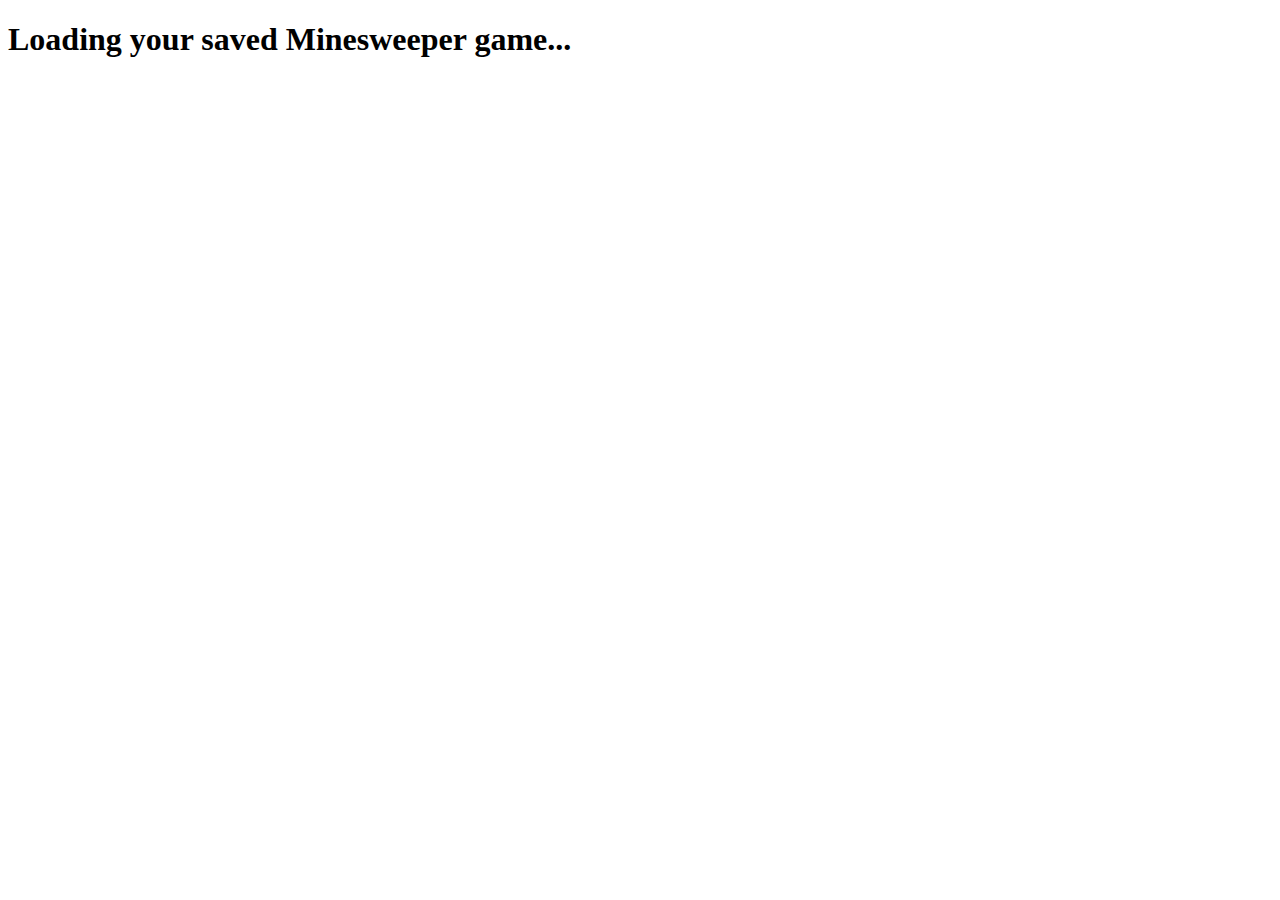
<file: index.html>
<!DOCTYPE html>
<html lang="en">
<head>
    <title>Loading Game...</title>
</head>
<body>

    <h1>Loading your saved Minesweeper game...</h1>

    <script>
        var encodedGameHtml = `%3C%21DOCTYPE%20html%3E%0A%3Chtml%3E%0A%3Chead%3E%0A%20%20%20%20%3Ctitle%3EMinesweeper%3C%2Ftitle%3E%0A%20%20%20%20%3Cstyle%3E%0Abody%20%7B%0A%20%20%20%20font-family%3A%20sans-serif%3B%0A%20%20%20%20text-align%3A%20center%3B%0A%20%20%20%20%2F%2A%20Prevent%20text%20selection%20and%20default%20touch%20actions%20%2A%2F%0A%20%20%20%20user-select%3A%20none%3B%0A%20%20%20%20-webkit-user-select%3A%20none%3B%20%2F%2A%20For%20Safari%20%2A%2F%0A%20%20%20%20touch-action%3A%20manipulation%3B%0A%20%20%20%20-webkit-touch-action%3A%20manipulation%3B%20%2F%2A%20For%20Safari%20%2A%2F%0A%20%20%20%20-webkit-touch-callout%3A%20none%3B%20%2F%2A%20iOS%20Safari%20specific%3A%20prevents%20a%20long-press%20from%20showing%20a%20callout%20bubble%20on%20links%2Fimages%20%2A%2F%0A%7D%0A%0A%23board%20%7B%0A%0A%20%20%20%20border%3A%201px%20solid%20black%3B%0A%20%20%20%20margin%3A%2020px%20auto%3B%0A%20%20%20%20%0A%20%20%20%20%2F%2A%20Ensure%20border%20is%20included%20in%20width%2Fheight%20calculation%20%2A%2F%0A%20%20%20%20box-sizing%3A%20border-box%3B%0A%20%20%20%20-webkit-box-sizing%3A%20border-box%3B%20%2F%2A%20For%20Safari%20%2A%2F%0A%7D%0A%0A%2F%2A%20Clearfix%20for%20the%20floated%20cells%20within%20the%20board%20%2A%2F%0A%23board%3A%3Aafter%20%7B%0A%20%20%20%20content%3A%20%22%22%3B%0A%20%20%20%20display%3A%20block%3B%0A%20%20%20%20clear%3A%20both%3B%0A%7D%0A%0A.cell%20%7B%0A%20%20%20%20width%3A%2060px%3B%0A%20%20%20%20height%3A%2060px%3B%0A%20%20%20%20border%3A%201px%20solid%20gray%3B%0A%20%20%20%20%0A%20%20%20%20%2F%2A%20Use%20float%20to%20arrange%20cells%20in%20a%20grid-like%20manner%20%2A%2F%0A%20%20%20%20float%3A%20left%3B%0A%20%20%20%20%0A%20%20%20%20%2F%2A%20Create%201px%20gap%20using%20margins%20%2A%2F%0A%20%20%20%20margin-right%3A%201px%3B%0A%20%20%20%20margin-bottom%3A%201px%3B%0A%0A%20%20%20%20%2F%2A%20Ensure%20border%20and%20margin%20are%20included%20in%20width%2Fheight%20calculation%20%2A%2F%0A%20%20%20%20box-sizing%3A%20border-box%3B%0A%20%20%20%20-webkit-box-sizing%3A%20border-box%3B%20%2F%2A%20For%20Safari%20%2A%2F%0A%0A%20%20%20%20text-align%3A%20center%3B%0A%20%20%20%20%2F%2A%20Vertically%20center%20single-line%20text%20using%20line-height%20%2A%2F%0A%20%20%20%20line-height%3A%2060px%3B%20%2F%2A%20Make%20line-height%20equal%20to%20cell%20height%20%2A%2F%0A%20%20%20%20font-size%3A%2050px%3B%0A%20%20%20%20font-weight%3A%20bold%3B%20%2F%2A%20Added%20from%20the%20JS%20suggested%20CSS%20%2A%2F%0A%0A%20%20%20%20cursor%3A%20pointer%3B%0A%20%20%20%20%2F%2A%20Prevent%20text%20selection%20and%20default%20touch%20actions%20on%20cells%20%2A%2F%0A%20%20%20%20user-select%3A%20none%3B%0A%20%20%20%20-webkit-user-select%3A%20none%3B%20%2F%2A%20For%20Safari%20%2A%2F%0A%20%20%20%20touch-action%3A%20manipulation%3B%0A%20%20%20%20-webkit-touch-action%3A%20manipulation%3B%20%2F%2A%20For%20Safari%20%2A%2F%0A%7D%0A%0A.revealed%20%7B%0A%20%20%20%20background-color%3A%20lightgray%3B%0A%20%20%20%20cursor%3A%20default%3B%0A%7D%0A%0A.flagged%20%7B%0A%20%20%20%20background-color%3A%20yellow%3B%0A%20%20%20%20color%3A%20black%3B%0A%7D%0A%0A.mine%20%7B%0A%20%20%20%20background-color%3A%20red%3B%0A%7D%0A%0A.hit-mine%20%7B%0A%20%20%20%20background-color%3A%20darkred%3B%20%2F%2A%20Added%20from%20the%20JS%20suggested%20CSS%20%2A%2F%0A%20%20%20%20color%3A%20white%3B%20%2F%2A%20Added%20for%20hit%20mine%20text%20%2A%2F%0A%7D%0A%0A%2F%2A%20Number%20colors%20%28standard%20Minesweeper%29%20-%20these%20are%20generally%20well-supported%20%2A%2F%0A%2F%2A%20Number%20colors%20%28standard%20Minesweeper%29%20-%20NEW%20METHOD%20%2A%2F%0A.number-1%20%7B%20color%3A%20blue%3B%20%7D%0A.number-2%20%7B%20color%3A%20green%3B%20%7D%0A.number-3%20%7B%20color%3A%20red%3B%20%7D%0A.number-4%20%7B%20color%3A%20darkblue%3B%20%7D%0A.number-5%20%7B%20color%3A%20darkred%3B%20%7D%0A.number-6%20%7B%20color%3A%20teal%3B%20%7D%0A.number-7%20%7B%20color%3A%20black%3B%20%7D%20%2F%2A%20Often%20very%20dark%20gray%20or%20black%20%2A%2F%0A.number-8%20%7B%20color%3A%20gray%3B%20%7D%20%20%20%20%20%20%20%20%0A%20%20%20%20%3C%2Fstyle%3E%0A%3C%2Fhead%3E%0A%3Cbody%3E%0A%20%20%20%20%3Ch1%3EMinesweeper%3C%2Fh1%3E%0A%20%20%20%20%3Ch3%20id%3D%22mineCount%22%3EMines%3A%20%3Cspan%20id%3D%22minesRemaining%22%3E%3C%2Fspan%3E%26nbsp%3B%26nbsp%3B%26nbsp%3B%26nbsp%3B%26nbsp%3B%26nbsp%3B%26nbsp%3B%26nbsp%3B%3Cspan%20id%3D%22gameOver%22%3E%3C%2Fspan%3E%3C%2Fh3%3E%0A%20%20%20%20%3Cdiv%20id%3D%22board%22%3E%3C%2Fdiv%3E%0A%20%20%20%20%3Cbutton%20id%3D%22restartButton%22%20style%3D%22padding%3A%2010px%2020px%3B%20font-size%3A%201.2em%3B%20margin-top%3A%2020px%3B%22%3ERestart%3C%2Fbutton%3E%0A%20%20%20%20%3Cbutton%20id%3D%22solveButton%22%20style%3D%22padding%3A%2010px%2020px%3B%20font-size%3A%201.2em%3B%20margin-top%3A%2020px%3B%22%3ESolve%3C%2Fbutton%3E%0A%20%20%20%20%3Clabel%20for%3D%22gridSize%22%20style%3D%22width%3A%2060px%3B%20padding%3A%205px%3B%20font-size%3A%202em%3B%20margin-left%3A%2010px%3B%22%3EGrid%20Size%3A%3C%2Flabel%3E%0A%20%20%20%20%3Cinput%20type%3D%22number%22%20id%3D%22gridSize%22%20value%3D%228%22%20min%3D%225%22%20max%3D%2220%22%20style%3D%22width%3A%2060px%3B%20padding%3A%205px%3B%20font-size%3A%202em%3B%20margin-left%3A%2010px%3B%22%3E%0A%20%20%20%20%3Cscript%20type%3D%22text%2Fjavascript%22%3E%0Aconst%20board%20%3D%20document.getElementById%28%27board%27%29%3B%0A%0Avar%20gridSizeInput%20%3D%20document.getElementById%28%27gridSize%27%29%3B%0AgridSizeInput.addEventListener%28%27change%27%2C%20function%28%29%20%7B%0A%20%20%20%20startGame%28%29%3B%0A%7D%29%3B%0A%0Avar%20mineLocations%20%3D%20%5B%5D%3B%0Avar%20flags%20%3D%200%3B%0Avar%20gameover%20%3D%20false%3B%0Avar%20minesRemainingDisplay%20%3D%20document.getElementById%28%27minesRemaining%27%29%3B%0A%0A%0A%2F%2F%20Touch%20event%20variables%20for%20flagging%20%28long%20press%29%0Avar%20longPressTimer%3B%0Avar%20touchStartX%20%3D%200%3B%0Avar%20touchStartY%20%3D%200%3B%0Avar%20longPressThreshold%20%3D%20500%3B%20%2F%2F%20milliseconds%20for%20a%20long%20press%0Avar%20moveThreshold%20%3D%2010%3B%20%2F%2F%20pixels%20of%20movement%20to%20cancel%20long%20press%0A%0A%2F%2F%20Solver%20variables%0Avar%20solverIntervalId%20%3D%20null%3B%20%2F%2F%20To%20store%20the%20ID%20of%20the%20setInterval%0Avar%20solverProgressMade%20%3D%20false%3B%20%2F%2F%20Flag%20to%20track%20if%20the%20solver%20made%20progress%20in%20a%20pass%0Avar%20solverIntervalTime%20%3D%200%3B%0Avar%20width%3B%0Avar%20actualMineCount%3B%0A%0A%2F%2F%20Create%20Board%0Afunction%20createBoard%28%29%20%7B%0A%20%20%20%20var%20boardWidth%20%3D%2061%20%2A%20width%20%2B%201%3B%0A%20%20%20%20board.style.width%20%3D%20boardWidth%20%2B%20%27px%27%3B%0A%20%20%20%20board.style.height%20%3D%20boardWidth%20%2B%20%27px%27%3B%0A%0A%20%20%20%20board.innerHTML%20%3D%20%27%27%3B%20%2F%2F%20Clear%20existing%20cells%20if%20called%20multiple%20times%20%28e.g.%2C%20for%20reset%29%0A%20%20%20%20mineLocations%20%3D%20%5B%5D%3B%0A%20%20%20%20minesRemainingDisplay.innerText%20%3D%20actualMineCount%3B%0A%20%20%20%20for%20%28var%20i%20%3D%200%3B%20i%20%3C%20width%3B%20i%2B%2B%29%20%7B%0A%20%20%20%20%20%20%20%20mineLocations%5Bi%5D%20%3D%20%5B%5D%3B%0A%20%20%20%20%20%20%20%20for%20%28var%20j%20%3D%200%3B%20j%20%3C%20width%3B%20j%2B%2B%29%20%7B%0A%20%20%20%20%20%20%20%20%20%20%20%20mineLocations%5Bi%5D%5Bj%5D%20%3D%20false%3B%20%2F%2F%20Initialize%20all%20cells%20as%20non-mine%0A%20%20%20%20%20%20%20%20%7D%0A%20%20%20%20%7D%0A%0A%20%20%20%20%2F%2F%20Generate%20random%20mine%20locations%0A%20%20%20%20var%20mineCount%20%3D%20actualMineCount%3B%0A%20%20%20%20while%20%28mineCount%20%3E%200%29%20%7B%0A%20%20%20%20%20%20%20%20var%20x%20%3D%20Math.floor%28Math.random%28%29%20%2A%20width%29%3B%0A%20%20%20%20%20%20%20%20var%20y%20%3D%20Math.floor%28Math.random%28%29%20%2A%20width%29%3B%0A%20%20%20%20%20%20%20%20if%20%28%21mineLocations%5Bx%5D%5By%5D%29%20%7B%0A%20%20%20%20%20%20%20%20%20%20%20%20mineLocations%5Bx%5D%5By%5D%20%3D%20true%3B%0A%20%20%20%20%20%20%20%20%20%20%20%20mineCount--%3B%0A%20%20%20%20%20%20%20%20%7D%0A%20%20%20%20%7D%0A%0A%20%20%20%20%2F%2F%20mineLocations%5B5%5D%5B1%5D%20%3D%20true%3B%0A%20%20%20%20%2F%2F%20mineLocations%5B5%5D%5B4%5D%20%3D%20true%3B%0A%20%20%20%20%2F%2F%20mineLocations%5B5%5D%5B5%5D%20%3D%20true%3B%0A%20%20%20%20%2F%2F%20mineLocations%5B5%5D%5B8%5D%20%3D%20true%3B%0A%20%20%20%20%2F%2F%20mineLocations%5B4%5D%5B8%5D%20%3D%20true%3B%0A%20%20%20%20%2F%2F%20mineLocations%5B2%5D%5B7%5D%20%3D%20true%3B%0A%20%20%20%20%2F%2F%20mineLocations%5B2%5D%5B9%5D%20%3D%20true%3B%0A%20%20%20%20%2F%2F%20mineLocations%5B0%5D%5B8%5D%20%3D%20true%3B%0A%20%20%20%20%0A%0A%20%20%20%20for%20%28var%20i%20%3D%200%3B%20i%20%3C%20width%3B%20i%2B%2B%29%20%7B%0A%20%20%20%20%20%20%20%20for%20%28var%20j%20%3D%200%3B%20j%20%3C%20width%3B%20j%2B%2B%29%20%7B%0A%20%20%20%20%20%20%20%20%20%20%20%20const%20cell%20%3D%20document.createElement%28%27div%27%29%3B%0A%20%20%20%20%20%20%20%20%20%20%20%20cell.classList.add%28%27cell%27%29%3B%0A%20%20%20%20%20%20%20%20%20%20%20%20cell.setAttribute%28%27data-x%27%2C%20i%29%3B%0A%20%20%20%20%20%20%20%20%20%20%20%20cell.setAttribute%28%27data-y%27%2C%20j%29%3B%0A%20%20%20%20%20%20%20%20%20%20%20%20board.appendChild%28cell%29%3B%0A%0A%20%20%20%20%20%20%20%20%20%20%20%20if%20%28j%20%3D%3D%3D%20width%20-%201%29%20%7B%0A%20%20%20%20%20%20%20%20%20%20%20%20%20%20%20%20cell.style.marginRight%20%3D%20%270px%27%3B%0A%20%20%20%20%20%20%20%20%20%20%20%20%7D%0A%0A%20%20%20%20%20%20%20%20%20%20%20%20%2F%2F%20---%20Touch%20Event%20Handlers%20---%0A%20%20%20%20%20%20%20%20%20%20%20%20cell.addEventListener%28%27touchstart%27%2C%20function%28e%29%20%7B%0A%20%20%20%20%20%20%20%20%20%20%20%20%20%20%20%20if%20%28gameover%29%20return%3B%0A%20%20%20%20%20%20%20%20%20%20%20%20%20%20%20%20e.preventDefault%28%29%3B%20%2F%2F%20Prevent%20default%20browser%20actions%20%28zoom%2C%20scroll%2C%20context%20menu%29%0A%20%20%20%20%20%20%20%20%20%20%20%20%20%20%20%20touchStartX%20%3D%20e.touches%5B0%5D.clientX%3B%0A%20%20%20%20%20%20%20%20%20%20%20%20%20%20%20%20touchStartY%20%3D%20e.touches%5B0%5D.clientY%3B%0A%20%20%20%20%20%20%20%20%20%20%20%20%20%20%20%20var%20currentCell%20%3D%20this%3B%20%2F%2F%20Capture%20%27this%27%20%28the%20cell%29%0A%20%20%20%20%20%20%20%20%20%20%20%20%20%20%20%20longPressTimer%20%3D%20setTimeout%28function%28%29%20%7B%0A%20%20%20%20%20%20%20%20%20%20%20%20%20%20%20%20%20%20%20%20flagCell%28currentCell%29%3B%0A%20%20%20%20%20%20%20%20%20%20%20%20%20%20%20%20%20%20%20%20longPressTimer%20%3D%20null%3B%20%2F%2F%20Clear%20timer%20once%20executed%0A%20%20%20%20%20%20%20%20%20%20%20%20%20%20%20%20%7D%2C%20longPressThreshold%29%3B%0A%20%20%20%20%20%20%20%20%20%20%20%20%7D%29%3B%0A%0A%20%20%20%20%20%20%20%20%20%20%20%20cell.addEventListener%28%27touchend%27%2C%20function%28e%29%20%7B%0A%20%20%20%20%20%20%20%20%20%20%20%20%20%20%20%20if%20%28gameover%29%20return%3B%0A%20%20%20%20%20%20%20%20%20%20%20%20%20%20%20%20if%20%28longPressTimer%29%20%7B%0A%20%20%20%20%20%20%20%20%20%20%20%20%20%20%20%20%20%20%20%20%2F%2F%20If%20the%20long%20press%20timer%20is%20still%20active%2C%20it%20means%20it%20was%20a%20short%20tap%0A%20%20%20%20%20%20%20%20%20%20%20%20%20%20%20%20%20%20%20%20clearTimeout%28longPressTimer%29%3B%0A%20%20%20%20%20%20%20%20%20%20%20%20%20%20%20%20%20%20%20%20longPressTimer%20%3D%20null%3B%0A%20%20%20%20%20%20%20%20%20%20%20%20%20%20%20%20%20%20%20%20%2F%2F%20This%20is%20a%20short%20tap%20action%0A%20%20%20%20%20%20%20%20%20%20%20%20%20%20%20%20%20%20%20%20if%20%28this.classList.contains%28%27number-cell%27%29%29%20%7B%0A%20%20%20%20%20%20%20%20%20%20%20%20%20%20%20%20%20%20%20%20%20%20%20%20chordClick%28parseInt%28this.getAttribute%28%27data-x%27%29%29%2C%20parseInt%28this.getAttribute%28%27data-y%27%29%29%29%3B%0A%20%20%20%20%20%20%20%20%20%20%20%20%20%20%20%20%20%20%20%20%7D%20else%20%7B%0A%20%20%20%20%20%20%20%20%20%20%20%20%20%20%20%20%20%20%20%20%20%20%20%20clickCell%28this%29%3B%0A%20%20%20%20%20%20%20%20%20%20%20%20%20%20%20%20%20%20%20%20%7D%0A%20%20%20%20%20%20%20%20%20%20%20%20%20%20%20%20%7D%0A%20%20%20%20%20%20%20%20%20%20%20%20%20%20%20%20%2F%2F%20If%20longPressTimer%20was%20null%2C%20it%20means%20longPressTimer%20executed%20%28flagged%29%20or%20was%20cleared%20by%20touchmove.%0A%20%20%20%20%20%20%20%20%20%20%20%20%20%20%20%20%2F%2F%20In%20either%20case%2C%20no%20short%20tap%20action%20should%20occur.%0A%20%20%20%20%20%20%20%20%20%20%20%20%7D%29%3B%0A%0A%20%20%20%20%20%20%20%20%20%20%20%20cell.addEventListener%28%27touchmove%27%2C%20function%28e%29%20%7B%0A%20%20%20%20%20%20%20%20%20%20%20%20%20%20%20%20if%20%28gameover%29%20return%3B%0A%20%20%20%20%20%20%20%20%20%20%20%20%20%20%20%20%2F%2F%20If%20a%20long%20press%20timer%20is%20active%2C%20check%20for%20significant%20movement%0A%20%20%20%20%20%20%20%20%20%20%20%20%20%20%20%20if%20%28longPressTimer%29%20%7B%0A%20%20%20%20%20%20%20%20%20%20%20%20%20%20%20%20%20%20%20%20var%20currentX%20%3D%20e.touches%5B0%5D.clientX%3B%0A%20%20%20%20%20%20%20%20%20%20%20%20%20%20%20%20%20%20%20%20var%20currentY%20%3D%20e.touches%5B0%5D.clientY%3B%0A%20%20%20%20%20%20%20%20%20%20%20%20%20%20%20%20%20%20%20%20var%20distance%20%3D%20Math.sqrt%28%0A%20%20%20%20%20%20%20%20%20%20%20%20%20%20%20%20%20%20%20%20%20%20%20%20Math.pow%28currentX%20-%20touchStartX%2C%202%29%20%2B%20Math.pow%28currentY%20-%20touchStartY%2C%202%29%0A%20%20%20%20%20%20%20%20%20%20%20%20%20%20%20%20%20%20%20%20%29%3B%0A%20%20%20%20%20%20%20%20%20%20%20%20%20%20%20%20%20%20%20%20if%20%28distance%20%3E%20moveThreshold%29%20%7B%20%2F%2F%20Moved%20more%20than%20threshold%20pixels%0A%20%20%20%20%20%20%20%20%20%20%20%20%20%20%20%20%20%20%20%20%20%20%20%20clearTimeout%28longPressTimer%29%3B%0A%20%20%20%20%20%20%20%20%20%20%20%20%20%20%20%20%20%20%20%20%20%20%20%20longPressTimer%20%3D%20null%3B%20%2F%2F%20Cancel%20the%20long%20press%0A%20%20%20%20%20%20%20%20%20%20%20%20%20%20%20%20%20%20%20%20%7D%0A%20%20%20%20%20%20%20%20%20%20%20%20%20%20%20%20%7D%0A%20%20%20%20%20%20%20%20%20%20%20%20%7D%29%3B%0A%0A%20%20%20%20%20%20%20%20%20%20%20%20%2F%2F%20---%20Mouse%20Event%20Handlers%20%28for%20desktop%2FFirefox%20compatibility%29%20---%0A%20%20%20%20%20%20%20%20%20%20%20%20cell.addEventListener%28%27click%27%2C%20function%28e%29%20%7B%0A%20%20%20%20%20%20%20%20%20%20%20%20%20%20%20%20if%20%28gameover%29%20return%3B%0A%20%20%20%20%20%20%20%20%20%20%20%20%20%20%20%20%2F%2F%20If%20a%20touch%20event%20just%20handled%20this%2C%20don%27t%20re-process%20for%20click%0A%20%20%20%20%20%20%20%20%20%20%20%20%20%20%20%20%2F%2F%20%28This%20is%20a%20simplified%20check%2C%20a%20more%20robust%20one%20might%20use%20a%20flag%29%0A%20%20%20%20%20%20%20%20%20%20%20%20%20%20%20%20if%20%28e.detail%20%3D%3D%3D%200%29%20return%3B%20%2F%2F%20%27e.detail%27%20is%200%20for%20synthetic%20clicks%2C%20non-zero%20for%20real%20clicks%0A%0A%20%20%20%20%20%20%20%20%20%20%20%20%20%20%20%20if%20%28this.classList.contains%28%27number-cell%27%29%29%20%7B%0A%20%20%20%20%20%20%20%20%20%20%20%20%20%20%20%20%20%20%20%20chordClick%28parseInt%28this.getAttribute%28%27data-x%27%29%29%2C%20parseInt%28this.getAttribute%28%27data-y%27%29%29%29%3B%0A%20%20%20%20%20%20%20%20%20%20%20%20%20%20%20%20%7D%20else%20%7B%0A%20%20%20%20%20%20%20%20%20%20%20%20%20%20%20%20%20%20%20%20clickCell%28this%29%3B%0A%20%20%20%20%20%20%20%20%20%20%20%20%20%20%20%20%7D%0A%20%20%20%20%20%20%20%20%20%20%20%20%7D%29%3B%0A%0A%20%20%20%20%20%20%20%20%20%20%20%20cell.addEventListener%28%27contextmenu%27%2C%20function%28e%29%20%7B%0A%20%20%20%20%20%20%20%20%20%20%20%20%20%20%20%20e.preventDefault%28%29%3B%20%2F%2F%20Prevent%20browser%27s%20context%20menu%0A%20%20%20%20%20%20%20%20%20%20%20%20%20%20%20%20if%20%28gameover%29%20return%3B%0A%20%20%20%20%20%20%20%20%20%20%20%20%20%20%20%20flagCell%28this%29%3B%0A%20%20%20%20%20%20%20%20%20%20%20%20%7D%29%3B%0A%20%20%20%20%20%20%20%20%20%20%20%20%2F%2F%20---%20End%20Event%20Handlers%20---%0A%20%20%20%20%20%20%20%20%7D%0A%20%20%20%20%7D%0A%7D%0A%0A%2F%2F%20Flag%20Cell%0Afunction%20flagCell%28cell%29%20%7B%0A%20%20%20%20if%20%28gameover%29%20return%3B%0A%20%20%20%20if%20%28cell.classList.contains%28%27revealed%27%29%29%20return%3B%0A%0A%20%20%20%20if%20%28cell.innerText%20%3D%3D%3D%20%27%2A%27%29%20%7B%0A%20%20%20%20%20%20%20%20cell.innerText%20%3D%20%27%27%3B%0A%20%20%20%20%20%20%20%20cell.classList.remove%28%27flagged%27%29%3B%0A%20%20%20%20%20%20%20%20flags--%3B%0A%20%20%20%20%20%20%20%20minesRemainingDisplay.innerText%20%3D%20actualMineCount%20-%20flags%3B%0A%20%20%20%20%7D%20else%20if%20%28flags%20%3C%20actualMineCount%29%20%7B%0A%20%20%20%20%20%20%20%20cell.innerText%20%3D%20%27%2A%27%3B%0A%20%20%20%20%20%20%20%20cell.classList.add%28%27flagged%27%29%3B%0A%20%20%20%20%20%20%20%20flags%2B%2B%3B%0A%20%20%20%20%20%20%20%20minesRemainingDisplay.innerText%20%3D%20actualMineCount%20-%20flags%3B%0A%20%20%20%20%7D%0A%20%20%20%20checkWin%28%29%3B%0A%7D%0A%0A%0A%2F%2F%20Click%20on%20Cell%0Afunction%20clickCell%28cell%29%20%7B%0A%20%20%20%20if%20%28gameover%29%20return%3B%0A%20%20%20%20if%20%28cell.classList.contains%28%27revealed%27%29%20%7C%7C%20cell.innerText%20%3D%3D%3D%20%27%2A%27%29%20return%3B%20%2F%2F%20Already%20revealed%20or%20flagged%0A%0A%20%20%20%20var%20x%20%3D%20parseInt%28cell.getAttribute%28%27data-x%27%29%29%3B%0A%20%20%20%20var%20y%20%3D%20parseInt%28cell.getAttribute%28%27data-y%27%29%29%3B%0A%0A%20%20%20%20if%20%28mineLocations%5Bx%5D%5By%5D%29%20%7B%0A%20%20%20%20%20%20%20%20gameOver%28cell%29%3B%0A%20%20%20%20%7D%20else%20%7B%0A%20%20%20%20%20%20%20%20var%20count%20%3D%20countAdjacentMines%28x%2C%20y%29%3B%0A%20%20%20%20%20%20%20%20cell.classList.add%28%27revealed%27%29%3B%0A%20%20%20%20%20%20%20%20if%20%28count%20%3E%200%29%20%7B%0A%20%20%20%20%20%20%20%20%20%20%20%20cell.innerText%20%3D%20count%3B%0A%20%20%20%20%20%20%20%20%20%20%20%20%2F%2F%20Add%20a%20class%20specifically%20for%20the%20number%0A%20%20%20%20%20%20%20%20%20%20%20%20cell.classList.add%28%27number-cell%27%29%3B%20%2F%2F%20Keep%20this%20for%20general%20number%20styling%20if%20needed%0A%20%20%20%20%20%20%20%20%20%20%20%20cell.classList.add%28%27number-%27%20%2B%20count%29%3B%20%2F%2F%20%3C--%20THIS%20IS%20THE%20KEY%20CHANGE%0A%20%20%20%20%20%20%20%20%20%20%20%20checkWin%28%29%3B%0A%20%20%20%20%20%20%20%20%7D%20else%20%7B%0A%20%20%20%20%20%20%20%20%20%20%20%20revealAdjacentCells%28x%2C%20y%29%3B%20%2F%2F%20Only%20reveal%20adjacent%20if%20count%20is%200%0A%20%20%20%20%20%20%20%20%20%20%20%20checkWin%28%29%3B%0A%20%20%20%20%20%20%20%20%7D%0A%20%20%20%20%7D%0A%7D%0A%0A%2F%2F%20Count%20Adjacent%20Mines%0Afunction%20countAdjacentMines%28x%2C%20y%29%20%7B%0A%20%20%20%20var%20count%20%3D%200%3B%0A%20%20%20%20for%20%28var%20i%20%3D%20-1%3B%20i%20%3C%3D%201%3B%20i%2B%2B%29%20%7B%0A%20%20%20%20%20%20%20%20for%20%28var%20j%20%3D%20-1%3B%20j%20%3C%3D%201%3B%20j%2B%2B%29%20%7B%0A%20%20%20%20%20%20%20%20%20%20%20%20if%20%28i%20%3D%3D%3D%200%20%26%26%20j%20%3D%3D%3D%200%29%20continue%3B%0A%20%20%20%20%20%20%20%20%20%20%20%20var%20newX%20%3D%20x%20%2B%20i%3B%0A%20%20%20%20%20%20%20%20%20%20%20%20var%20newY%20%3D%20y%20%2B%20j%3B%0A%20%20%20%20%20%20%20%20%20%20%20%20if%20%28newX%20%3E%3D%200%20%26%26%20newX%20%3C%20width%20%26%26%20newY%20%3E%3D%200%20%26%26%20newY%20%3C%20width%29%20%7B%0A%20%20%20%20%20%20%20%20%20%20%20%20%20%20%20%20if%20%28mineLocations%5BnewX%5D%5BnewY%5D%29%20%7B%0A%20%20%20%20%20%20%20%20%20%20%20%20%20%20%20%20%20%20%20%20count%2B%2B%3B%0A%20%20%20%20%20%20%20%20%20%20%20%20%20%20%20%20%7D%0A%20%20%20%20%20%20%20%20%20%20%20%20%7D%0A%20%20%20%20%20%20%20%20%7D%0A%20%20%20%20%7D%0A%20%20%20%20return%20count%3B%0A%7D%0A%0A%2F%2F%20Reveal%20Adjacent%20Cells%20%28Flood%20Fill%20from%200-count%20cell%29%0Afunction%20revealAdjacentCells%28x%2C%20y%29%20%7B%0A%20%20%20%20if%20%28gameover%29%20return%3B%20%2F%2F%20Important%20to%20stop%20recursion%20if%20game%20ends%0A%0A%20%20%20%20for%20%28var%20i%20%3D%20-1%3B%20i%20%3C%3D%201%3B%20i%2B%2B%29%20%7B%0A%20%20%20%20%20%20%20%20for%20%28var%20j%20%3D%20-1%3B%20j%20%3C%3D%201%3B%20j%2B%2B%29%20%7B%0A%20%20%20%20%20%20%20%20%20%20%20%20%2F%2F%20This%20is%20crucial%3A%20don%27t%20click%20the%20original%20cell%20again.%0A%20%20%20%20%20%20%20%20%20%20%20%20if%20%28i%20%3D%3D%3D%200%20%26%26%20j%20%3D%3D%3D%200%29%20continue%3B%0A%0A%20%20%20%20%20%20%20%20%20%20%20%20var%20newX%20%3D%20x%20%2B%20i%3B%0A%20%20%20%20%20%20%20%20%20%20%20%20var%20newY%20%3D%20y%20%2B%20j%3B%0A%0A%20%20%20%20%20%20%20%20%20%20%20%20if%20%28newX%20%3E%3D%200%20%26%26%20newX%20%3C%20width%20%26%26%20newY%20%3E%3D%200%20%26%26%20newY%20%3C%20width%29%20%7B%0A%20%20%20%20%20%20%20%20%20%20%20%20%20%20%20%20var%20adjacentCell%20%3D%20document.querySelector%28%27%5Bdata-x%3D%22%27%2BnewX%2B%27%22%5D%5Bdata-y%3D%22%27%2BnewY%2B%27%22%5D%27%29%3B%0A%20%20%20%20%20%20%20%20%20%20%20%20%20%20%20%20if%20%28adjacentCell%20%26%26%20%21adjacentCell.classList.contains%28%27revealed%27%29%20%26%26%20adjacentCell.innerText%20%21%3D%3D%20%27%2A%27%29%20%7B%0A%20%20%20%20%20%20%20%20%20%20%20%20%20%20%20%20%20%20%20%20clickCell%28adjacentCell%29%3B%20%2F%2F%20Recursively%20click%20unrevealed%2C%20unflagged%20neighbors%0A%20%20%20%20%20%20%20%20%20%20%20%20%20%20%20%20%7D%0A%20%20%20%20%20%20%20%20%20%20%20%20%7D%0A%20%20%20%20%20%20%20%20%7D%0A%20%20%20%20%7D%0A%7D%0A%0A%2F%2F%20Chord%20Click%20%28clicking%20a%20revealed%20number%20cell%29%0Afunction%20chordClick%28x%2C%20y%29%20%7B%0A%20%20%20%20if%20%28gameover%29%20return%3B%0A%0A%20%20%20%20var%20clickedCell%20%3D%20document.querySelector%28%27%5Bdata-x%3D%22%27%2Bx%2B%27%22%5D%5Bdata-y%3D%22%27%2By%2B%27%22%5D%27%29%3B%0A%20%20%20%20if%20%28%21clickedCell%20%7C%7C%20%21clickedCell.classList.contains%28%27number-cell%27%29%29%20%7B%0A%20%20%20%20%20%20%20%20return%3B%20%2F%2F%20Should%20only%20be%20called%20on%20revealed%20number%20cells%0A%20%20%20%20%7D%0A%0A%20%20%20%20var%20expectedMineCount%20%3D%20parseInt%28clickedCell.innerText%29%3B%0A%20%20%20%20var%20actualFlagCount%20%3D%200%3B%0A%20%20%20%20var%20unrevealedNeighbors%20%3D%20%5B%5D%3B%20%2F%2F%20To%20store%20neighbors%20to%20reveal%2Fcheck%0A%0A%20%20%20%20for%20%28var%20i%20%3D%20-1%3B%20i%20%3C%3D%201%3B%20i%2B%2B%29%20%7B%0A%20%20%20%20%20%20%20%20for%20%28var%20j%20%3D%20-1%3B%20j%20%3C%3D%201%3B%20j%2B%2B%29%20%7B%0A%20%20%20%20%20%20%20%20%20%20%20%20if%20%28i%20%3D%3D%3D%200%20%26%26%20j%20%3D%3D%3D%200%29%20continue%3B%20%2F%2F%20Don%27t%20check%20the%20cell%20itself%0A%20%20%20%20%20%20%20%20%20%20%20%20var%20newX%20%3D%20x%20%2B%20i%3B%0A%20%20%20%20%20%20%20%20%20%20%20%20var%20newY%20%3D%20y%20%2B%20j%3B%0A%20%20%20%20%20%20%20%20%20%20%20%20if%20%28newX%20%3E%3D%200%20%26%26%20newX%20%3C%20width%20%26%26%20newY%20%3E%3D%200%20%26%26%20newY%20%3C%20width%29%20%7B%0A%20%20%20%20%20%20%20%20%20%20%20%20%20%20%20%20var%20neighborCell%20%3D%20document.querySelector%28%27%5Bdata-x%3D%22%27%2BnewX%2B%27%22%5D%5Bdata-y%3D%22%27%2BnewY%2B%27%22%5D%27%29%3B%0A%20%20%20%20%20%20%20%20%20%20%20%20%20%20%20%20if%20%28neighborCell%29%20%7B%0A%20%20%20%20%20%20%20%20%20%20%20%20%20%20%20%20%20%20%20%20if%20%28neighborCell.innerText%20%3D%3D%3D%20%27%2A%27%29%20%7B%20%2F%2F%20Check%20if%20flagged%0A%20%20%20%20%20%20%20%20%20%20%20%20%20%20%20%20%20%20%20%20%20%20%20%20actualFlagCount%2B%2B%3B%0A%20%20%20%20%20%20%20%20%20%20%20%20%20%20%20%20%20%20%20%20%7D%0A%20%20%20%20%20%20%20%20%20%20%20%20%20%20%20%20%20%20%20%20if%20%28%21neighborCell.classList.contains%28%27revealed%27%29%29%20%7B%0A%20%20%20%20%20%20%20%20%20%20%20%20%20%20%20%20%20%20%20%20%20%20%20%20unrevealedNeighbors.push%28neighborCell%29%3B%0A%20%20%20%20%20%20%20%20%20%20%20%20%20%20%20%20%20%20%20%20%7D%0A%20%20%20%20%20%20%20%20%20%20%20%20%20%20%20%20%7D%0A%20%20%20%20%20%20%20%20%20%20%20%20%7D%0A%20%20%20%20%20%20%20%20%7D%0A%20%20%20%20%7D%0A%0A%20%20%20%20if%20%28actualFlagCount%20%3D%3D%3D%20expectedMineCount%29%20%7B%0A%20%20%20%20%20%20%20%20%2F%2F%20If%20the%20number%20of%20flags%20matches%20the%20number%20on%20the%20cell%2C%0A%20%20%20%20%20%20%20%20%2F%2F%20attempt%20to%20reveal%20all%20unrevealed%2C%20unflagged%20neighbors.%0A%20%20%20%20%20%20%20%20%2F%2F%20This%20can%20lead%20to%20game%20over%20if%20you%20mis-flagged.%0A%20%20%20%20%20%20%20%20%2F%2F%20Replaced%20forEach%20with%20a%20standard%20for%20loop%0A%20%20%20%20%20%20%20%20for%20%28var%20k%20%3D%200%3B%20k%20%3C%20unrevealedNeighbors.length%3B%20k%2B%2B%29%20%7B%0A%20%20%20%20%20%20%20%20%20%20%20%20var%20neighborCell%20%3D%20unrevealedNeighbors%5Bk%5D%3B%0A%20%20%20%20%20%20%20%20%20%20%20%20if%20%28gameover%29%20return%3B%20%2F%2F%20Stop%20if%20game%20ends%20during%20the%20chord%20click%0A%20%20%20%20%20%20%20%20%20%20%20%20if%20%28neighborCell.innerText%20%21%3D%3D%20%27%2A%27%29%20%7B%20%2F%2F%20If%20not%20flagged%0A%20%20%20%20%20%20%20%20%20%20%20%20%20%20%20%20var%20nx%20%3D%20parseInt%28neighborCell.getAttribute%28%27data-x%27%29%29%3B%0A%20%20%20%20%20%20%20%20%20%20%20%20%20%20%20%20var%20ny%20%3D%20parseInt%28neighborCell.getAttribute%28%27data-y%27%29%29%3B%0A%20%20%20%20%20%20%20%20%20%20%20%20%20%20%20%20if%20%28mineLocations%5Bnx%5D%5Bny%5D%29%20%7B%0A%20%20%20%20%20%20%20%20%20%20%20%20%20%20%20%20%20%20%20%20%2F%2F%20If%20you%20reveal%20an%20unflagged%20mine%20during%20a%20chord%20click%2C%20it%27s%20game%20over%0A%20%20%20%20%20%20%20%20%20%20%20%20%20%20%20%20%20%20%20%20gameOver%28neighborCell%29%3B%0A%20%20%20%20%20%20%20%20%20%20%20%20%20%20%20%20%7D%20else%20%7B%0A%20%20%20%20%20%20%20%20%20%20%20%20%20%20%20%20%20%20%20%20clickCell%28neighborCell%29%3B%0A%20%20%20%20%20%20%20%20%20%20%20%20%20%20%20%20%7D%0A%20%20%20%20%20%20%20%20%20%20%20%20%7D%0A%20%20%20%20%20%20%20%20%7D%0A%20%20%20%20%7D%0A%20%20%20%20%2F%2F%20If%20flag%20counts%20don%27t%20match%2C%20do%20nothing%20%28standard%20Minesweeper%20behavior%29.%0A%7D%0A%0A%0A%2F%2F%20Game%20Over%0Afunction%20gameOver%28hitCell%29%20%7B%0A%20%20%20%20gameover%20%3D%20true%3B%0A%20%20%20%20var%20cells%20%3D%20document.querySelectorAll%28%27.cell%27%29%3B%0A%20%20%20%20%2F%2F%20Replaced%20forEach%20with%20a%20standard%20for%20loop%0A%20%20%20%20for%20%28var%20i%20%3D%200%3B%20i%20%3C%20cells.length%3B%20i%2B%2B%29%20%7B%0A%20%20%20%20%20%20%20%20var%20c%20%3D%20cells%5Bi%5D%3B%0A%20%20%20%20%20%20%20%20var%20x%20%3D%20parseInt%28c.getAttribute%28%27data-x%27%29%29%3B%0A%20%20%20%20%20%20%20%20var%20y%20%3D%20parseInt%28c.getAttribute%28%27data-y%27%29%29%3B%0A%20%20%20%20%20%20%20%20if%20%28mineLocations%5Bx%5D%5By%5D%29%20%7B%0A%20%20%20%20%20%20%20%20%20%20%20%20c.classList.add%28%27mine%27%29%3B%0A%20%20%20%20%20%20%20%20%20%20%20%20c.innerText%20%3D%20%22%2A%22%3B%20%2F%2F%20Show%20all%20mines%0A%20%20%20%20%20%20%20%20%7D%0A%20%20%20%20%20%20%20%20c.style.pointerEvents%20%3D%20%27none%27%3B%20%2F%2F%20Disable%20further%20clicks%0A%20%20%20%20%7D%0A%20%20%20%20if%20%28hitCell%29%20%7B%0A%20%20%20%20%20%20%20%20hitCell.classList.add%28%27hit-mine%27%29%3B%20%2F%2F%20Highlight%20the%20mine%20that%20was%20hit%0A%20%20%20%20%7D%0A%0A%20%20%20%20var%20cell%20%3D%20document.getElementById%28%27gameOver%27%29%3B%0A%20%20%20%20if%20%28cell%29%20%7B%0A%20%20%20%20%20%20%20%20cell.innerText%20%3D%20%27Game%20Over%21%27%3B%20%2F%2F%20Update%20the%20header%20to%20indicate%20game%20over%0A%20%20%20%20%7D%0A%0A%7D%0A%0A%2F%2F%20Check%20for%20Win%0Afunction%20checkWin%28%29%20%7B%0A%20%20%20%20var%20cells%20%3D%20document.querySelectorAll%28%27.cell%27%29%3B%0A%20%20%20%20var%20revealedCount%20%3D%200%3B%0A%20%20%20%20var%20nonMineCount%20%3D%200%3B%0A%0A%20%20%20%20for%20%28var%20i%20%3D%200%3B%20i%20%3C%20width%3B%20i%2B%2B%29%20%7B%0A%20%20%20%20%20%20%20%20for%20%28var%20j%20%3D%200%3B%20j%20%3C%20width%3B%20j%2B%2B%29%20%7B%0A%20%20%20%20%20%20%20%20%20%20%20%20if%20%28%21mineLocations%5Bi%5D%5Bj%5D%29%20%7B%0A%20%20%20%20%20%20%20%20%20%20%20%20%20%20%20%20nonMineCount%2B%2B%3B%0A%20%20%20%20%20%20%20%20%20%20%20%20%7D%0A%20%20%20%20%20%20%20%20%7D%0A%20%20%20%20%7D%0A%0A%20%20%20%20%2F%2F%20Replaced%20forEach%20with%20a%20standard%20for%20loop%0A%20%20%20%20for%20%28var%20i%20%3D%200%3B%20i%20%3C%20cells.length%3B%20i%2B%2B%29%20%7B%0A%20%20%20%20%20%20%20%20var%20cell%20%3D%20cells%5Bi%5D%3B%0A%20%20%20%20%20%20%20%20if%20%28cell.classList.contains%28%27revealed%27%29%29%20%7B%0A%20%20%20%20%20%20%20%20%20%20%20%20revealedCount%2B%2B%3B%0A%20%20%20%20%20%20%20%20%7D%0A%20%20%20%20%7D%0A%0A%20%20%20%20if%20%28revealedCount%20%3D%3D%3D%20nonMineCount%29%20%7B%0A%20%20%20%20%20%20%20%20gameover%20%3D%20true%3B%0A%20%20%20%20%20%20%20%20%2F%2F%20Replaced%20forEach%20with%20a%20standard%20for%20loop%0A%20%20%20%20%20%20%20%20for%20%28var%20i%20%3D%200%3B%20i%20%3C%20cells.length%3B%20i%2B%2B%29%20%7B%0A%20%20%20%20%20%20%20%20%20%20%20%20var%20c%20%3D%20cells%5Bi%5D%3B%0A%20%20%20%20%20%20%20%20%20%20%20%20c.style.pointerEvents%20%3D%20%27none%27%3B%20%2F%2F%20Disable%20further%20clicks%0A%20%20%20%20%20%20%20%20%7D%0A%0A%20%20%20%20%20%20%20%20%2F%2F%20Show%20all%20mines%20that%20were%20not%20flagged%0A%20%20%20%20%20%20%20%20for%20%28var%20i%20%3D%200%3B%20i%20%3C%20width%3B%20i%2B%2B%29%20%7B%0A%20%20%20%20%20%20%20%20%20%20%20%20for%20%28var%20j%20%3D%200%3B%20j%20%3C%20width%3B%20j%2B%2B%29%20%7B%0A%20%20%20%20%20%20%20%20%20%20%20%20%20%20%20%20var%20cell%20%3D%20document.querySelector%28%27%5Bdata-x%3D%22%27%2Bi%2B%27%22%5D%5Bdata-y%3D%22%27%2Bj%2B%27%22%5D%27%29%3B%0A%20%20%20%20%20%20%20%20%20%20%20%20%20%20%20%20if%20%28mineLocations%5Bi%5D%5Bj%5D%20%26%26%20%21cell.classList.contains%28%27flagged%27%29%29%20%7B%0A%20%20%20%20%20%20%20%20%20%20%20%20%20%20%20%20%20%20%20%20cell.innerText%20%3D%20%27%2A%27%3B%20%2F%2F%20Show%20all%20mines%0A%20%20%20%20%20%20%20%20%20%20%20%20%20%20%20%20%7D%0A%20%20%20%20%20%20%20%20%20%20%20%20%7D%0A%20%20%20%20%20%20%20%20%7D%0A%0A%20%20%20%20%20%20%20%20minesRemainingDisplay.innerText%20%3D%200%3B%0A%0A%20%20%20%20%20%20%20%20var%20cell%20%3D%20document.getElementById%28%27gameOver%27%29%3B%0A%20%20%20%20%20%20%20%20if%20%28cell%29%20%7B%0A%20%20%20%20%20%20%20%20%20%20%20%20cell.innerText%20%3D%20%27You%20Win%21%27%3B%20%2F%2F%20Update%20the%20header%20to%20indicate%20win%0A%20%20%20%20%20%20%20%20%7D%0A%20%20%20%20%7D%0A%7D%0A%0A%2F%2F%20New%20helper%20function%20to%20get%20neighbors%20and%20their%20types%20%28visible%20state%20only%29%0A%2F%2F%20This%20function%20is%20crucial%20for%20the%20%22no-cheating%22%20aspect%2C%20as%20it%20only%20reads%20cell%20attributes%2Fclasses%2FinnerText%0Afunction%20getNeighborInfo%28x%2C%20y%29%20%7B%0A%20%20%20%20var%20neighbors%20%3D%20%7B%0A%20%20%20%20%20%20%20%20total%3A%200%2C%0A%20%20%20%20%20%20%20%20revealed%3A%20%5B%5D%2C%0A%20%20%20%20%20%20%20%20flagged%3A%20%5B%5D%2C%0A%20%20%20%20%20%20%20%20hidden%3A%20%5B%5D%2C%20%2F%2F%20Unrevealed%20AND%20unflagged%0A%20%20%20%20%20%20%20%20allUnknown%3A%20%5B%5D%20%2F%2F%20All%20unrevealed%2C%20including%20flagged%20ones%0A%20%20%20%20%7D%3B%0A%0A%20%20%20%20for%20%28var%20i%20%3D%20-1%3B%20i%20%3C%3D%201%3B%20i%2B%2B%29%20%7B%0A%20%20%20%20%20%20%20%20for%20%28var%20j%20%3D%20-1%3B%20j%20%3C%3D%201%3B%20j%2B%2B%29%20%7B%0A%20%20%20%20%20%20%20%20%20%20%20%20if%20%28i%20%3D%3D%3D%200%20%26%26%20j%20%3D%3D%3D%200%29%20continue%3B%20%2F%2F%20Skip%20the%20cell%20itself%0A%20%20%20%20%20%20%20%20%20%20%20%20var%20newX%20%3D%20x%20%2B%20i%3B%0A%20%20%20%20%20%20%20%20%20%20%20%20var%20newY%20%3D%20y%20%2B%20j%3B%0A%0A%20%20%20%20%20%20%20%20%20%20%20%20if%20%28newX%20%3E%3D%200%20%26%26%20newX%20%3C%20width%20%26%26%20newY%20%3E%3D%200%20%26%26%20newY%20%3C%20width%29%20%7B%0A%20%20%20%20%20%20%20%20%20%20%20%20%20%20%20%20neighbors.total%2B%2B%3B%0A%20%20%20%20%20%20%20%20%20%20%20%20%20%20%20%20var%20neighborCell%20%3D%20document.querySelector%28%27%5Bdata-x%3D%22%27%2BnewX%2B%27%22%5D%5Bdata-y%3D%22%27%2BnewY%2B%27%22%5D%27%29%3B%0A%20%20%20%20%20%20%20%20%20%20%20%20%20%20%20%20if%20%28neighborCell%29%20%7B%0A%20%20%20%20%20%20%20%20%20%20%20%20%20%20%20%20%20%20%20%20if%20%28neighborCell.classList.contains%28%27revealed%27%29%29%20%7B%0A%20%20%20%20%20%20%20%20%20%20%20%20%20%20%20%20%20%20%20%20%20%20%20%20neighbors.revealed.push%28neighborCell%29%3B%0A%20%20%20%20%20%20%20%20%20%20%20%20%20%20%20%20%20%20%20%20%7D%20else%20%7B%20%2F%2F%20Not%20revealed%0A%20%20%20%20%20%20%20%20%20%20%20%20%20%20%20%20%20%20%20%20%20%20%20%20neighbors.allUnknown.push%28neighborCell%29%3B%20%2F%2F%20Add%20to%20all%20unknown%2C%20regardless%20of%20flag%0A%20%20%20%20%20%20%20%20%20%20%20%20%20%20%20%20%20%20%20%20%20%20%20%20if%20%28neighborCell.innerText%20%3D%3D%3D%20%27%2A%27%29%20%7B%0A%20%20%20%20%20%20%20%20%20%20%20%20%20%20%20%20%20%20%20%20%20%20%20%20%20%20%20%20neighbors.flagged.push%28neighborCell%29%3B%0A%20%20%20%20%20%20%20%20%20%20%20%20%20%20%20%20%20%20%20%20%20%20%20%20%7D%20else%20%7B%0A%20%20%20%20%20%20%20%20%20%20%20%20%20%20%20%20%20%20%20%20%20%20%20%20%20%20%20%20neighbors.hidden.push%28neighborCell%29%3B%20%2F%2F%20Only%20truly%20unrevealed%20and%20unflagged%0A%20%20%20%20%20%20%20%20%20%20%20%20%20%20%20%20%20%20%20%20%20%20%20%20%7D%0A%20%20%20%20%20%20%20%20%20%20%20%20%20%20%20%20%20%20%20%20%7D%0A%20%20%20%20%20%20%20%20%20%20%20%20%20%20%20%20%7D%0A%20%20%20%20%20%20%20%20%20%20%20%20%7D%0A%20%20%20%20%20%20%20%20%7D%0A%20%20%20%20%7D%0A%20%20%20%20return%20neighbors%3B%0A%7D%0A%0A%2F%2F%20Helper%20to%20check%20if%20setB%20is%20a%20subset%20of%20setA%20%28based%20on%20cell%20element%20references%29%0Afunction%20isSubset%28setA%2C%20setB%29%20%7B%0A%20%20%20%20if%20%28setB.length%20%3D%3D%3D%200%29%20return%20true%3B%20%2F%2F%20An%20empty%20set%20is%20always%20a%20subset%0A%20%20%20%20if%20%28setA.length%20%3C%20setB.length%29%20return%20false%3B%20%2F%2F%20A%20larger%20set%20cannot%20be%20a%20subset%20of%20a%20smaller%20one%0A%0A%20%20%20%20for%20%28var%20i%20%3D%200%3B%20i%20%3C%20setB.length%3B%20i%2B%2B%29%20%7B%0A%20%20%20%20%20%20%20%20var%20found%20%3D%20false%3B%0A%20%20%20%20%20%20%20%20for%20%28var%20j%20%3D%200%3B%20j%20%3C%20setA.length%3B%20j%2B%2B%29%20%7B%0A%20%20%20%20%20%20%20%20%20%20%20%20if%20%28setB%5Bi%5D%20%3D%3D%3D%20setA%5Bj%5D%29%20%7B%20%2F%2F%20Check%20if%20elements%20are%20the%20same%20reference%0A%20%20%20%20%20%20%20%20%20%20%20%20%20%20%20%20found%20%3D%20true%3B%0A%20%20%20%20%20%20%20%20%20%20%20%20%20%20%20%20break%3B%0A%20%20%20%20%20%20%20%20%20%20%20%20%7D%0A%20%20%20%20%20%20%20%20%7D%0A%20%20%20%20%20%20%20%20if%20%28%21found%29%20return%20false%3B%0A%20%20%20%20%7D%0A%20%20%20%20return%20true%3B%0A%7D%0A%0A%2F%2F%20Helper%20to%20get%20the%20difference%20set%20%28elements%20in%20setA%20but%20not%20in%20setB%29%0Afunction%20getDifference%28setA%2C%20setB%29%20%7B%0A%20%20%20%20var%20diff%20%3D%20%5B%5D%3B%0A%20%20%20%20for%20%28var%20i%20%3D%200%3B%20i%20%3C%20setA.length%3B%20i%2B%2B%29%20%7B%0A%20%20%20%20%20%20%20%20var%20elementA%20%3D%20setA%5Bi%5D%3B%0A%20%20%20%20%20%20%20%20var%20foundInB%20%3D%20false%3B%0A%20%20%20%20%20%20%20%20for%20%28var%20j%20%3D%200%3B%20j%20%3C%20setB.length%3B%20j%2B%2B%29%20%7B%0A%20%20%20%20%20%20%20%20%20%20%20%20if%20%28elementA%20%3D%3D%3D%20setB%5Bj%5D%29%20%7B%0A%20%20%20%20%20%20%20%20%20%20%20%20%20%20%20%20foundInB%20%3D%20true%3B%0A%20%20%20%20%20%20%20%20%20%20%20%20%20%20%20%20break%3B%0A%20%20%20%20%20%20%20%20%20%20%20%20%7D%0A%20%20%20%20%20%20%20%20%7D%0A%20%20%20%20%20%20%20%20if%20%28%21foundInB%29%20%7B%0A%20%20%20%20%20%20%20%20%20%20%20%20diff.push%28elementA%29%3B%0A%20%20%20%20%20%20%20%20%7D%0A%20%20%20%20%7D%0A%20%20%20%20return%20diff%3B%0A%7D%0A%0A%2F%2F%20---%20Solver%20Functions%20---%0A%2F%2F%20Performs%20one%20step%20of%20the%20solving%20process%20based%20ONLY%20on%20visible%20board%20state%0Afunction%20solveStep%28%29%20%7B%0A%20%20%20%20if%20%28gameover%29%20%7B%0A%20%20%20%20%20%20%20%20stopSolver%28%29%3B%0A%20%20%20%20%20%20%20%20return%3B%0A%20%20%20%20%7D%0A%0A%20%20%20%20%2F%2F%20Flag%20to%20track%20if%20any%20progress%20was%20made%20in%20this%20iteration%20%28deduction%20or%20guess%29%0A%20%20%20%20solverProgressMade%20%3D%20false%3B%0A%0A%20%20%20%20%2F%2F%20PHASE%201%3A%20Apply%20Basic%20Deduction%20Rules%20%28Rule%201%20%26%20Rule%202%29%0A%20%20%20%20%2F%2F%20These%20rules%20look%20at%20a%20single%20revealed%20number%20cell%20to%20deduce%20safe%20spots%20or%20mines.%0A%20%20%20%20var%20cells%20%3D%20document.querySelectorAll%28%27.cell%27%29%3B%20%2F%2F%20Get%20all%20cells%20once%20for%20efficiency%0A%20%20%20%20for%20%28var%20k%20%3D%200%3B%20k%20%3C%20cells.length%3B%20k%2B%2B%29%20%7B%0A%20%20%20%20%20%20%20%20var%20cell%20%3D%20cells%5Bk%5D%3B%0A%20%20%20%20%20%20%20%20%2F%2F%20Only%20process%20revealed%20number%20cells%0A%20%20%20%20%20%20%20%20if%20%28cell.classList.contains%28%27number-cell%27%29%29%20%7B%0A%20%20%20%20%20%20%20%20%20%20%20%20var%20x%20%3D%20parseInt%28cell.getAttribute%28%27data-x%27%29%29%3B%0A%20%20%20%20%20%20%20%20%20%20%20%20var%20y%20%3D%20parseInt%28cell.getAttribute%28%27data-y%27%29%29%3B%0A%20%20%20%20%20%20%20%20%20%20%20%20var%20cellNumber%20%3D%20parseInt%28cell.innerText%29%3B%0A%0A%20%20%20%20%20%20%20%20%20%20%20%20var%20info%20%3D%20getNeighborInfo%28x%2C%20y%29%3B%20%2F%2F%20Get%20visible%20info%20about%20neighbors%0A%0A%20%20%20%20%20%20%20%20%20%20%20%20%2F%2F%20RULE%202%3A%20Reveal%20Safe%20Cells%20%28Number%20of%20flags%20equals%20cell%20value%29%0A%20%20%20%20%20%20%20%20%20%20%20%20%2F%2F%20If%20the%20number%20of%20flagged%20neighbors%20is%20exactly%20equal%20to%20the%20cell%27s%20number%2C%0A%20%20%20%20%20%20%20%20%20%20%20%20%2F%2F%20then%20all%20other%20unrevealed%20%28unflagged%29%20neighbors%20MUST%20be%20safe.%0A%20%20%20%20%20%20%20%20%20%20%20%20if%20%28info.flagged.length%20%3D%3D%3D%20cellNumber%20%26%26%20info.hidden.length%20%3E%200%29%20%7B%0A%20%20%20%20%20%20%20%20%20%20%20%20%20%20%20%20for%20%28var%20n%20%3D%200%3B%20n%20%3C%20info.hidden.length%3B%20n%2B%2B%29%20%7B%0A%20%20%20%20%20%20%20%20%20%20%20%20%20%20%20%20%20%20%20%20var%20safeCell%20%3D%20info.hidden%5Bn%5D%3B%0A%20%20%20%20%20%20%20%20%20%20%20%20%20%20%20%20%20%20%20%20%2F%2F%20Ensure%20we%20don%27t%20click%20already%20revealed%20cells%20or%20flagged%20cells%0A%20%20%20%20%20%20%20%20%20%20%20%20%20%20%20%20%20%20%20%20if%20%28%21safeCell.classList.contains%28%27revealed%27%29%20%26%26%20safeCell.innerText%20%21%3D%3D%20%27%2A%27%29%20%7B%0A%20%20%20%20%20%20%20%20%20%20%20%20%20%20%20%20%20%20%20%20%20%20%20%20clickCell%28safeCell%29%3B%20%2F%2F%20Click%20the%20safe%20cell%0A%20%20%20%20%20%20%20%20%20%20%20%20%20%20%20%20%20%20%20%20%20%20%20%20solverProgressMade%20%3D%20true%3B%0A%20%20%20%20%20%20%20%20%20%20%20%20%20%20%20%20%20%20%20%20%20%20%20%20return%3B%20%2F%2F%20Action%20taken%2C%20re-evaluate%20board%20on%20next%20interval%0A%20%20%20%20%20%20%20%20%20%20%20%20%20%20%20%20%20%20%20%20%7D%0A%20%20%20%20%20%20%20%20%20%20%20%20%20%20%20%20%7D%0A%20%20%20%20%20%20%20%20%20%20%20%20%7D%0A%0A%20%20%20%20%20%20%20%20%20%20%20%20%2F%2F%20RULE%201%3A%20Flag%20Mines%20%28All%20unrevealed%2Funflagged%20neighbors%20must%20be%20mines%29%0A%20%20%20%20%20%20%20%20%20%20%20%20%2F%2F%20If%20the%20total%20number%20of%20unknown%20cells%20%28flagged%20%2B%20unrevealed%2Funflagged%29%0A%20%20%20%20%20%20%20%20%20%20%20%20%2F%2F%20equals%20the%20cell%27s%20number%2C%20then%20all%20unrevealed%20%28unflagged%29%20neighbors%20MUST%20be%20mines.%0A%20%20%20%20%20%20%20%20%20%20%20%20else%20if%20%28info.flagged.length%20%2B%20info.hidden.length%20%3D%3D%3D%20cellNumber%20%26%26%20info.hidden.length%20%3E%200%29%20%7B%0A%20%20%20%20%20%20%20%20%20%20%20%20%20%20%20%20for%20%28var%20n%20%3D%200%3B%20n%20%3C%20info.hidden.length%3B%20n%2B%2B%29%20%7B%0A%20%20%20%20%20%20%20%20%20%20%20%20%20%20%20%20%20%20%20%20var%20mineCandidate%20%3D%20info.hidden%5Bn%5D%3B%0A%20%20%20%20%20%20%20%20%20%20%20%20%20%20%20%20%20%20%20%20%2F%2F%20Ensure%20we%20don%27t%20flag%20already%20flagged%20cells%0A%20%20%20%20%20%20%20%20%20%20%20%20%20%20%20%20%20%20%20%20if%20%28mineCandidate.innerText%20%21%3D%3D%20%27%2A%27%29%20%7B%0A%20%20%20%20%20%20%20%20%20%20%20%20%20%20%20%20%20%20%20%20%20%20%20%20flagCell%28mineCandidate%29%3B%20%2F%2F%20Flag%20the%20mine%0A%20%20%20%20%20%20%20%20%20%20%20%20%20%20%20%20%20%20%20%20%20%20%20%20solverProgressMade%20%3D%20true%3B%0A%20%20%20%20%20%20%20%20%20%20%20%20%20%20%20%20%20%20%20%20%20%20%20%20return%3B%20%2F%2F%20Action%20taken%2C%20re-evaluate%20board%20on%20next%20interval%0A%20%20%20%20%20%20%20%20%20%20%20%20%20%20%20%20%20%20%20%20%7D%0A%20%20%20%20%20%20%20%20%20%20%20%20%20%20%20%20%7D%0A%20%20%20%20%20%20%20%20%20%20%20%20%7D%0A%20%20%20%20%20%20%20%20%7D%0A%20%20%20%20%7D%0A%0A%0A%20%20%20%20%2F%2F%20PHASE%202%3A%20Apply%20Advanced%20Subset%2FOverlap%20Patterns%20%28e.g.%2C%20A-B%20pattern%29%0A%20%20%20%20%2F%2F%20This%20phase%20looks%20at%20relationships%20between%20two%20adjacent%20revealed%20number%20cells.%0A%20%20%20%20%2F%2F%20It%27s%20more%20computationally%20intensive%2C%20so%20it%20runs%20after%20basic%20rules.%0A%20%20%20%20if%20%28%21solverProgressMade%29%20%7B%20%2F%2F%20Only%20proceed%20to%20advanced%20if%20basic%20rules%20didn%27t%20make%20progress%0A%20%20%20%20%20%20%20%20for%20%28var%20k%20%3D%200%3B%20k%20%3C%20cells.length%3B%20k%2B%2B%29%20%7B%0A%20%20%20%20%20%20%20%20%20%20%20%20var%20cellA%20%3D%20cells%5Bk%5D%3B%0A%20%20%20%20%20%20%20%20%20%20%20%20if%20%28cellA.classList.contains%28%27number-cell%27%29%29%20%7B%0A%20%20%20%20%20%20%20%20%20%20%20%20%20%20%20%20var%20xA%20%3D%20parseInt%28cellA.getAttribute%28%27data-x%27%29%29%3B%0A%20%20%20%20%20%20%20%20%20%20%20%20%20%20%20%20var%20yA%20%3D%20parseInt%28cellA.getAttribute%28%27data-y%27%29%29%3B%0A%20%20%20%20%20%20%20%20%20%20%20%20%20%20%20%20var%20numA%20%3D%20parseInt%28cellA.innerText%29%3B%0A%20%20%20%20%20%20%20%20%20%20%20%20%20%20%20%20var%20infoA%20%3D%20getNeighborInfo%28xA%2C%20yA%29%3B%20%2F%2F%20Neighbors%20of%20cellA%0A%0A%20%20%20%20%20%20%20%20%20%20%20%20%20%20%20%20%2F%2F%20Iterate%20through%20neighbors%20of%20cellA%20to%20find%20another%20revealed%20number%20cell%20%28cellB%29%0A%20%20%20%20%20%20%20%20%20%20%20%20%20%20%20%20%2F%2Ffor%20%28var%20i%20%3D%20-1%3B%20i%20%3C%3D%201%3B%20i%2B%2B%29%20%7B%0A%20%20%20%20%20%20%20%20%20%20%20%20%20%20%20%20for%20%28var%20i%20%3D%20-2%3B%20i%20%3C%3D%202%3B%20i%2B%2B%29%20%7B%0A%20%20%20%20%20%20%20%20%20%20%20%20%20%20%20%20%20%20%20%20%2F%2Ffor%20%28var%20j%20%3D%20-1%3B%20j%20%3C%3D%201%3B%20j%2B%2B%29%20%7B%0A%20%20%20%20%20%20%20%20%20%20%20%20%20%20%20%20%20%20%20%20for%20%28var%20j%20%3D%20-2%3B%20j%20%3C%3D%202%3B%20j%2B%2B%29%20%7B%0A%20%20%20%20%20%20%20%20%20%20%20%20%20%20%20%20%20%20%20%20%20%20%20%20if%20%28i%20%3D%3D%3D%200%20%26%26%20j%20%3D%3D%3D%200%29%20continue%3B%20%2F%2F%20Skip%20self%0A%0A%20%20%20%20%20%20%20%20%20%20%20%20%20%20%20%20%20%20%20%20%20%20%20%20var%20xB%20%3D%20xA%20%2B%20i%3B%0A%20%20%20%20%20%20%20%20%20%20%20%20%20%20%20%20%20%20%20%20%20%20%20%20var%20yB%20%3D%20yA%20%2B%20j%3B%0A%0A%20%20%20%20%20%20%20%20%20%20%20%20%20%20%20%20%20%20%20%20%20%20%20%20if%20%28xB%20%3E%3D%200%20%26%26%20xB%20%3C%20width%20%26%26%20yB%20%3E%3D%200%20%26%26%20yB%20%3C%20width%29%20%7B%0A%20%20%20%20%20%20%20%20%20%20%20%20%20%20%20%20%20%20%20%20%20%20%20%20%20%20%20%20var%20cellB%20%3D%20document.querySelector%28%27%5Bdata-x%3D%22%27%2BxB%2B%27%22%5D%5Bdata-y%3D%22%27%2ByB%2B%27%22%5D%27%29%3B%0A%0A%20%20%20%20%20%20%20%20%20%20%20%20%20%20%20%20%20%20%20%20%20%20%20%20%20%20%20%20%2F%2F%20Only%20consider%20pairs%20of%20adjacent%20revealed%20number%20cells%0A%20%20%20%20%20%20%20%20%20%20%20%20%20%20%20%20%20%20%20%20%20%20%20%20%20%20%20%20if%20%28cellB%20%26%26%20cellB.classList.contains%28%27number-cell%27%29%29%20%7B%0A%20%20%20%20%20%20%20%20%20%20%20%20%20%20%20%20%20%20%20%20%20%20%20%20%20%20%20%20%20%20%20%20var%20numB%20%3D%20parseInt%28cellB.innerText%29%3B%0A%20%20%20%20%20%20%20%20%20%20%20%20%20%20%20%20%20%20%20%20%20%20%20%20%20%20%20%20%20%20%20%20var%20infoB%20%3D%20getNeighborInfo%28xB%2C%20yB%29%3B%20%2F%2F%20Neighbors%20of%20cellB%0A%0A%20%20%20%20%20%20%20%20%20%20%20%20%20%20%20%20%20%20%20%20%20%20%20%20%20%20%20%20%20%20%20%20%2F%2F%20Calculate%20the%20%22remaining%20mines%22%20for%20each%20cell%20after%20accounting%20for%20flags%0A%20%20%20%20%20%20%20%20%20%20%20%20%20%20%20%20%20%20%20%20%20%20%20%20%20%20%20%20%20%20%20%20var%20minesA_needed%20%3D%20numA%20-%20infoA.flagged.length%3B%0A%20%20%20%20%20%20%20%20%20%20%20%20%20%20%20%20%20%20%20%20%20%20%20%20%20%20%20%20%20%20%20%20var%20minesB_needed%20%3D%20numB%20-%20infoB.flagged.length%3B%0A%0A%20%20%20%20%20%20%20%20%20%20%20%20%20%20%20%20%20%20%20%20%20%20%20%20%20%20%20%20%20%20%20%20%2F%2F%20---%20Subset%20Rule%20for%20Flagging%20Mines%20%28A-B%20%3D%20M%20mines%29%20---%0A%20%20%20%20%20%20%20%20%20%20%20%20%20%20%20%20%20%20%20%20%20%20%20%20%20%20%20%20%20%20%20%20%2F%2F%20If%20infoB.hidden%20%28B%27s%20unrevealed%2Funflagged%20neighbors%29%20is%20a%20subset%20of%20infoA.hidden%20%28A%27s%20unrevealed%2Funflagged%20neighbors%29%2C%0A%20%20%20%20%20%20%20%20%20%20%20%20%20%20%20%20%20%20%20%20%20%20%20%20%20%20%20%20%20%20%20%20%2F%2F%20AND%20the%20difference%20in%20needed%20mines%20%28minesA_needed%20-%20minesB_needed%29%20equals%20the%20number%20of%20cells%0A%20%20%20%20%20%20%20%20%20%20%20%20%20%20%20%20%20%20%20%20%20%20%20%20%20%20%20%20%20%20%20%20%2F%2F%20unique%20to%20A%27s%20hidden%20neighbors%20%28infoA.hidden%20-%20infoB.hidden%29%2C%0A%20%20%20%20%20%20%20%20%20%20%20%20%20%20%20%20%20%20%20%20%20%20%20%20%20%20%20%20%20%20%20%20%2F%2F%20THEN%20those%20unique%20cells%20MUST%20be%20mines.%0A%20%20%20%20%20%20%20%20%20%20%20%20%20%20%20%20%20%20%20%20%20%20%20%20%20%20%20%20%20%20%20%20%2F%2Fif%20%28isSubset%28infoA.hidden%2C%20infoB.hidden%29%20%26%26%20infoB.hidden.length%20%3E%200%29%20%7B%0A%20%20%20%20%20%20%20%20%20%20%20%20%20%20%20%20%20%20%20%20%20%20%20%20%20%20%20%20%20%20%20%20if%20%28infoB.hidden.length%20%3E%200%29%20%7B%0A%20%20%20%20%20%20%20%20%20%20%20%20%20%20%20%20%20%20%20%20%20%20%20%20%20%20%20%20%20%20%20%20%20%20%20%20var%20Ua_minus_Ub%20%3D%20getDifference%28infoA.hidden%2C%20infoB.hidden%29%3B%20%2F%2F%20Cells%20in%20infoA.hidden%20but%20not%20infoB.hidden%0A%0A%20%20%20%20%20%20%20%20%20%20%20%20%20%20%20%20%20%20%20%20%20%20%20%20%20%20%20%20%20%20%20%20%20%20%20%20if%20%28Ua_minus_Ub.length%20%3E%200%29%20%7B%20%2F%2F%20There%20are%20unique%20cells%20in%20A%27s%20hidden%20set%0A%20%20%20%20%20%20%20%20%20%20%20%20%20%20%20%20%20%20%20%20%20%20%20%20%20%20%20%20%20%20%20%20%20%20%20%20%20%20%20%20if%20%28minesA_needed%20-%20minesB_needed%20%3D%3D%3D%20Ua_minus_Ub.length%29%20%7B%0A%20%20%20%20%20%20%20%20%20%20%20%20%20%20%20%20%20%20%20%20%20%20%20%20%20%20%20%20%20%20%20%20%20%20%20%20%20%20%20%20%20%20%20%20%2F%2F%20The%20unique%20cells%20in%20Ua_minus_Ub%20must%20be%20mines%0A%20%20%20%20%20%20%20%20%20%20%20%20%20%20%20%20%20%20%20%20%20%20%20%20%20%20%20%20%20%20%20%20%20%20%20%20%20%20%20%20%20%20%20%20for%20%28var%20n%20%3D%200%3B%20n%20%3C%20Ua_minus_Ub.length%3B%20n%2B%2B%29%20%7B%0A%20%20%20%20%20%20%20%20%20%20%20%20%20%20%20%20%20%20%20%20%20%20%20%20%20%20%20%20%20%20%20%20%20%20%20%20%20%20%20%20%20%20%20%20%20%20%20%20var%20mineCandidate%20%3D%20Ua_minus_Ub%5Bn%5D%3B%0A%20%20%20%20%20%20%20%20%20%20%20%20%20%20%20%20%20%20%20%20%20%20%20%20%20%20%20%20%20%20%20%20%20%20%20%20%20%20%20%20%20%20%20%20%20%20%20%20if%20%28mineCandidate.innerText%20%21%3D%3D%20%27%2A%27%29%20%7B%20%2F%2F%20Avoid%20re-flagging%0A%20%20%20%20%20%20%20%20%20%20%20%20%20%20%20%20%20%20%20%20%20%20%20%20%20%20%20%20%20%20%20%20%20%20%20%20%20%20%20%20%20%20%20%20%20%20%20%20%20%20%20%20flagCell%28mineCandidate%29%3B%0A%20%20%20%20%20%20%20%20%20%20%20%20%20%20%20%20%20%20%20%20%20%20%20%20%20%20%20%20%20%20%20%20%20%20%20%20%20%20%20%20%20%20%20%20%20%20%20%20%20%20%20%20solverProgressMade%20%3D%20true%3B%0A%20%20%20%20%20%20%20%20%20%20%20%20%20%20%20%20%20%20%20%20%20%20%20%20%20%20%20%20%20%20%20%20%20%20%20%20%20%20%20%20%20%20%20%20%20%20%20%20%20%20%20%20return%3B%20%2F%2F%20Action%20taken%2C%20re-evaluate%20board%0A%20%20%20%20%20%20%20%20%20%20%20%20%20%20%20%20%20%20%20%20%20%20%20%20%20%20%20%20%20%20%20%20%20%20%20%20%20%20%20%20%20%20%20%20%20%20%20%20%7D%0A%20%20%20%20%20%20%20%20%20%20%20%20%20%20%20%20%20%20%20%20%20%20%20%20%20%20%20%20%20%20%20%20%20%20%20%20%20%20%20%20%20%20%20%20%7D%0A%20%20%20%20%20%20%20%20%20%20%20%20%20%20%20%20%20%20%20%20%20%20%20%20%20%20%20%20%20%20%20%20%20%20%20%20%20%20%20%20%7D%0A%20%20%20%20%20%20%20%20%20%20%20%20%20%20%20%20%20%20%20%20%20%20%20%20%20%20%20%20%20%20%20%20%20%20%20%20%7D%0A%20%20%20%20%20%20%20%20%20%20%20%20%20%20%20%20%20%20%20%20%20%20%20%20%20%20%20%20%20%20%20%20%7D%0A%0A%20%20%20%20%20%20%20%20%20%20%20%20%20%20%20%20%20%20%20%20%20%20%20%20%20%20%20%20%20%20%20%20%2F%2F%20---%20Subset%20Rule%20for%20Revealing%20Safe%20Cells%20%28A-B%20%3D%200%20mines%29%20---%0A%20%20%20%20%20%20%20%20%20%20%20%20%20%20%20%20%20%20%20%20%20%20%20%20%20%20%20%20%20%20%20%20%2F%2F%20If%20infoA.hidden%20%28A%27s%20unrevealed%2Funflagged%20neighbors%29%20is%20a%20subset%20of%20infoB.hidden%20%28B%27s%20unrevealed%2Funflagged%20neighbors%29%2C%0A%20%20%20%20%20%20%20%20%20%20%20%20%20%20%20%20%20%20%20%20%20%20%20%20%20%20%20%20%20%20%20%20%2F%2F%20AND%20the%20difference%20in%20needed%20mines%20%28minesB_needed%20-%20minesA_needed%29%20is%20ZERO%2C%0A%20%20%20%20%20%20%20%20%20%20%20%20%20%20%20%20%20%20%20%20%20%20%20%20%20%20%20%20%20%20%20%20%2F%2F%20THEN%20the%20cells%20unique%20to%20B%27s%20hidden%20neighbors%20%28infoB.hidden%20-%20infoA.hidden%29%20MUST%20be%20safe.%0A%20%20%20%20%20%20%20%20%20%20%20%20%20%20%20%20%20%20%20%20%20%20%20%20%20%20%20%20%20%20%20%20if%20%28isSubset%28infoB.hidden%2C%20infoA.hidden%29%20%26%26%20infoA.hidden.length%20%3E%200%29%20%7B%0A%20%20%20%20%20%20%20%20%20%20%20%20%20%20%20%20%20%20%20%20%20%20%20%20%20%20%20%20%20%20%20%20%20%20%20%20var%20Ub_minus_Ua%20%3D%20getDifference%28infoB.hidden%2C%20infoA.hidden%29%3B%20%2F%2F%20Cells%20in%20infoB.hidden%20but%20not%20infoA.hidden%0A%0A%20%20%20%20%20%20%20%20%20%20%20%20%20%20%20%20%20%20%20%20%20%20%20%20%20%20%20%20%20%20%20%20%20%20%20%20if%20%28Ub_minus_Ua.length%20%3E%200%29%20%7B%20%2F%2F%20There%20are%20unique%20cells%20in%20B%27s%20hidden%20set%0A%20%20%20%20%20%20%20%20%20%20%20%20%20%20%20%20%20%20%20%20%20%20%20%20%20%20%20%20%20%20%20%20%20%20%20%20%20%20%20%20if%20%28minesB_needed%20-%20minesA_needed%20%3D%3D%3D%200%29%20%7B%0A%20%20%20%20%20%20%20%20%20%20%20%20%20%20%20%20%20%20%20%20%20%20%20%20%20%20%20%20%20%20%20%20%20%20%20%20%20%20%20%20%20%20%20%20%2F%2F%20The%20unique%20cells%20in%20Ub_minus_Ua%20must%20be%20safe%0A%20%20%20%20%20%20%20%20%20%20%20%20%20%20%20%20%20%20%20%20%20%20%20%20%20%20%20%20%20%20%20%20%20%20%20%20%20%20%20%20%20%20%20%20for%20%28var%20n%20%3D%200%3B%20n%20%3C%20Ub_minus_Ua.length%3B%20n%2B%2B%29%20%7B%0A%20%20%20%20%20%20%20%20%20%20%20%20%20%20%20%20%20%20%20%20%20%20%20%20%20%20%20%20%20%20%20%20%20%20%20%20%20%20%20%20%20%20%20%20%20%20%20%20var%20safeCell%20%3D%20Ub_minus_Ua%5Bn%5D%3B%0A%20%20%20%20%20%20%20%20%20%20%20%20%20%20%20%20%20%20%20%20%20%20%20%20%20%20%20%20%20%20%20%20%20%20%20%20%20%20%20%20%20%20%20%20%20%20%20%20if%20%28%21safeCell.classList.contains%28%27revealed%27%29%20%26%26%20safeCell.innerText%20%21%3D%3D%20%27%2A%27%29%20%7B%20%2F%2F%20Avoid%20re-clicking%2Fflagged%0A%20%20%20%20%20%20%20%20%20%20%20%20%20%20%20%20%20%20%20%20%20%20%20%20%20%20%20%20%20%20%20%20%20%20%20%20%20%20%20%20%20%20%20%20%20%20%20%20%20%20%20%20clickCell%28safeCell%29%3B%0A%20%20%20%20%20%20%20%20%20%20%20%20%20%20%20%20%20%20%20%20%20%20%20%20%20%20%20%20%20%20%20%20%20%20%20%20%20%20%20%20%20%20%20%20%20%20%20%20%20%20%20%20solverProgressMade%20%3D%20true%3B%0A%20%20%20%20%20%20%20%20%20%20%20%20%20%20%20%20%20%20%20%20%20%20%20%20%20%20%20%20%20%20%20%20%20%20%20%20%20%20%20%20%20%20%20%20%20%20%20%20%20%20%20%20return%3B%20%2F%2F%20Action%20taken%2C%20re-evaluate%20board%0A%20%20%20%20%20%20%20%20%20%20%20%20%20%20%20%20%20%20%20%20%20%20%20%20%20%20%20%20%20%20%20%20%20%20%20%20%20%20%20%20%20%20%20%20%20%20%20%20%7D%0A%20%20%20%20%20%20%20%20%20%20%20%20%20%20%20%20%20%20%20%20%20%20%20%20%20%20%20%20%20%20%20%20%20%20%20%20%20%20%20%20%20%20%20%20%7D%0A%20%20%20%20%20%20%20%20%20%20%20%20%20%20%20%20%20%20%20%20%20%20%20%20%20%20%20%20%20%20%20%20%20%20%20%20%20%20%20%20%7D%0A%20%20%20%20%20%20%20%20%20%20%20%20%20%20%20%20%20%20%20%20%20%20%20%20%20%20%20%20%20%20%20%20%20%20%20%20%7D%0A%20%20%20%20%20%20%20%20%20%20%20%20%20%20%20%20%20%20%20%20%20%20%20%20%20%20%20%20%20%20%20%20%7D%0A%20%20%20%20%20%20%20%20%20%20%20%20%20%20%20%20%20%20%20%20%20%20%20%20%20%20%20%20%7D%0A%20%20%20%20%20%20%20%20%20%20%20%20%20%20%20%20%20%20%20%20%20%20%20%20%7D%0A%20%20%20%20%20%20%20%20%20%20%20%20%20%20%20%20%20%20%20%20%7D%0A%20%20%20%20%20%20%20%20%20%20%20%20%20%20%20%20%7D%0A%20%20%20%20%20%20%20%20%20%20%20%20%7D%0A%20%20%20%20%20%20%20%20%7D%0A%20%20%20%20%7D%0A%0A%0A%20%20%20%20%2F%2F%20PHASE%203%3A%20Guess%20if%20no%20logical%20deductions%20were%20made%20in%20Phase%201%20or%202%0A%20%20%20%20if%20%28false%20%26%26%20%21solverProgressMade%29%20%7B%0A%20%20%20%20%20%20%20%20var%20unrevealedCells%20%3D%20%5B%5D%3B%0A%20%20%20%20%20%20%20%20for%20%28var%20i%20%3D%200%3B%20i%20%3C%20width%3B%20i%2B%2B%29%20%7B%0A%20%20%20%20%20%20%20%20%20%20%20%20for%20%28var%20j%20%3D%200%3B%20j%20%3C%20width%3B%20j%2B%2B%29%20%7B%0A%20%20%20%20%20%20%20%20%20%20%20%20%20%20%20%20var%20cell%20%3D%20document.querySelector%28%27%5Bdata-x%3D%22%27%2Bi%2B%27%22%5D%5Bdata-y%3D%22%27%2Bj%2B%27%22%5D%27%29%3B%0A%20%20%20%20%20%20%20%20%20%20%20%20%20%20%20%20%2F%2F%20Only%20consider%20truly%20unrevealed%20and%20unflagged%20cells%20for%20guessing%0A%20%20%20%20%20%20%20%20%20%20%20%20%20%20%20%20if%20%28cell%20%26%26%20%21cell.classList.contains%28%27revealed%27%29%20%26%26%20cell.innerText%20%21%3D%3D%20%27%2A%27%29%20%7B%0A%20%20%20%20%20%20%20%20%20%20%20%20%20%20%20%20%20%20%20%20unrevealedCells.push%28cell%29%3B%0A%20%20%20%20%20%20%20%20%20%20%20%20%20%20%20%20%7D%0A%20%20%20%20%20%20%20%20%20%20%20%20%7D%0A%20%20%20%20%20%20%20%20%7D%0A%0A%20%20%20%20%20%20%20%20if%20%28unrevealedCells.length%20%3E%200%29%20%7B%0A%20%20%20%20%20%20%20%20%20%20%20%20%2F%2F%20Smart%20guessing%20heuristic%3A%20Try%20to%20click%20a%20cell%20that%20has%20the%20fewest%20%2Atotal%20unknown%2A%20neighbors.%0A%20%20%20%20%20%20%20%20%20%20%20%20%2F%2F%20This%20attempts%20to%20reduce%20the%20risk%20of%20hitting%20a%20mine%20by%20choosing%20cells%20with%20fewer%20%22potential%22%20mines%20around%20them.%0A%20%20%20%20%20%20%20%20%20%20%20%20var%20bestGuessCell%20%3D%20null%3B%0A%20%20%20%20%20%20%20%20%20%20%20%20var%20minUnknownNeighbors%20%3D%20Infinity%3B%20%2F%2F%20Initialize%20with%20a%20very%20high%20number%0A%0A%20%20%20%20%20%20%20%20%20%20%20%20for%20%28var%20i%20%3D%200%3B%20i%20%3C%20unrevealedCells.length%3B%20i%2B%2B%29%20%7B%0A%20%20%20%20%20%20%20%20%20%20%20%20%20%20%20%20var%20guessCell%20%3D%20unrevealedCells%5Bi%5D%3B%0A%20%20%20%20%20%20%20%20%20%20%20%20%20%20%20%20var%20gx%20%3D%20parseInt%28guessCell.getAttribute%28%27data-x%27%29%29%3B%0A%20%20%20%20%20%20%20%20%20%20%20%20%20%20%20%20var%20gy%20%3D%20parseInt%28guessCell.getAttribute%28%27data-y%27%29%29%3B%0A%20%20%20%20%20%20%20%20%20%20%20%20%20%20%20%20var%20guessInfo%20%3D%20getNeighborInfo%28gx%2C%20gy%29%3B%0A%0A%20%20%20%20%20%20%20%20%20%20%20%20%20%20%20%20%2F%2F%20We%20want%20to%20minimize%20the%20number%20of%20%60allUnknown%60%20neighbors%20%28which%20includes%20flagged%20ones%29%0A%20%20%20%20%20%20%20%20%20%20%20%20%20%20%20%20%2F%2F%20because%20this%20is%20a%20rough%20proxy%20for%20how%20many%20potential%20mines%20are%20directly%20adjacent.%0A%20%20%20%20%20%20%20%20%20%20%20%20%20%20%20%20if%20%28guessInfo.allUnknown.length%20%3C%20minUnknownNeighbors%29%20%7B%0A%20%20%20%20%20%20%20%20%20%20%20%20%20%20%20%20%20%20%20%20%20minUnknownNeighbors%20%3D%20guessInfo.allUnknown.length%3B%0A%20%20%20%20%20%20%20%20%20%20%20%20%20%20%20%20%20%20%20%20%20bestGuessCell%20%3D%20guessCell%3B%0A%20%20%20%20%20%20%20%20%20%20%20%20%20%20%20%20%7D%0A%20%20%20%20%20%20%20%20%20%20%20%20%7D%0A%0A%20%20%20%20%20%20%20%20%20%20%20%20if%28bestGuessCell%29%20%7B%0A%20%20%20%20%20%20%20%20%20%20%20%20%20%20%20%20clickCell%28bestGuessCell%29%3B%0A%20%20%20%20%20%20%20%20%20%20%20%20%20%20%20%20solverProgressMade%20%3D%20true%3B%20%2F%2F%20A%20guess%2C%20even%20if%20it%20leads%20to%20game%20over%2C%20counts%20as%20progress%20for%20this%20step%0A%20%20%20%20%20%20%20%20%20%20%20%20%7D%0A%20%20%20%20%20%20%20%20%7D%20else%20%7B%0A%20%20%20%20%20%20%20%20%20%20%20%20%2F%2F%20No%20more%20unrevealed%2C%20unflagged%20cells.%20Game%20is%20likely%20won%20or%20stuck.%0A%20%20%20%20%20%20%20%20%20%20%20%20stopSolver%28%29%3B%0A%20%20%20%20%20%20%20%20%7D%0A%20%20%20%20%7D%0A%0A%20%20%20%20%2F%2F%20If%20after%20all%20phases%20%28basic%2C%20advanced%2C%20and%20guess%29%2C%20no%20progress%20was%20made%2C%20stop%20the%20solver.%0A%20%20%20%20%2F%2F%20This%20typically%20means%20the%20board%20is%20fully%20cleared%20or%20impossible%20to%20solve%20further%20logically.%0A%20%20%20%20if%20%28%21solverProgressMade%29%20%7B%0A%20%20%20%20%20%20%20%20stopSolver%28%29%3B%0A%20%20%20%20%7D%0A%7D%0A%0A%2F%2F%20Start%20Game%0Afunction%20startGame%28%29%20%7B%0A%20%20%20%20%2F%2F%20Reset%20game%20state%20for%20a%20new%20game%0A%20%20%20%20gameover%20%3D%20false%3B%0A%0A%20%20%20%20width%20%3D%20parseInt%28gridSizeInput.value%29%3B%0A%20%20%20%20actualMineCount%20%3D%20Math.floor%28width%2Awidth%2F6.4%29%3B%0A%0A%20%20%20%20var%20cell%20%3D%20document.getElementById%28%27gameOver%27%29%3B%0A%20%20%20%20if%20%28cell%29%20%7B%0A%20%20%20%20%20%20%20%20cell.innerText%20%3D%20%27%27%20%2F%2F%20Update%20the%20header%20to%20indicate%20win%0A%20%20%20%20%7D%0A%0A%20%20%20%20flags%20%3D%200%3B%0A%20%20%20%20createBoard%28%29%3B%20%2F%2F%20Recreate%20board%20with%20new%20mine%20locations%0A%0A%20%20%20%20%2F%2F%20Ensure%20the%20first%20clicked%20cell%20is%20empty%20and%20has%20no%20adjacent%20mines%0A%20%20%20%20var%20x%2C%20y%2C%20count%3B%0A%20%20%20%20do%20%7B%0A%20%20%20%20%20%20%20%20x%20%3D%20Math.floor%28Math.random%28%29%20%2A%20width%29%3B%0A%20%20%20%20%20%20%20%20y%20%3D%20Math.floor%28Math.random%28%29%20%2A%20width%29%3B%0A%20%20%20%20%20%20%20%20count%20%3D%20countAdjacentMines%28x%2C%20y%29%3B%0A%20%20%20%20%7D%20while%20%28mineLocations%5Bx%5D%5By%5D%20%7C%7C%20count%20%3E%200%29%3B%0A%0A%20%20%20%20var%20cell%20%3D%20document.querySelector%28%27%5Bdata-x%3D%22%27%2Bx%2B%27%22%5D%5Bdata-y%3D%22%27%2By%2B%27%22%5D%27%29%3B%0A%20%20%20%20%2F%2Fcell%20%3D%20document.querySelector%28%27%5Bdata-x%3D%22%27%2B0%2B%27%22%5D%5Bdata-y%3D%22%27%2B0%2B%27%22%5D%27%29%3B%0A%20%20%20%20clickCell%28cell%29%3B%0A%7D%0A%0A%0A%2F%2F%20Starts%20the%20solver%0Afunction%20startSolver%28%29%20%7B%0A%20%20%20%20if%20%28solverIntervalId%29%20return%3B%20%2F%2F%20Already%20running%0A%20%20%20%20solverIntervalId%20%3D%20setInterval%28solveStep%2C%20solverIntervalTime%29%3B%20%2F%2F%20Click%20every%201%20second%0A%20%20%20%20document.getElementById%28%27solveButton%27%29.innerText%20%3D%20%27Stop%20Solving%27%3B%0A%7D%0A%0A%2F%2F%20Stops%20the%20solver%0Afunction%20stopSolver%28%29%20%7B%0A%20%20%20%20if%20%28solverIntervalId%29%20%7B%0A%20%20%20%20%20%20%20%20clearInterval%28solverIntervalId%29%3B%0A%20%20%20%20%20%20%20%20solverIntervalId%20%3D%20null%3B%0A%20%20%20%20%20%20%20%20document.getElementById%28%27solveButton%27%29.innerText%20%3D%20%27Solve%27%3B%0A%20%20%20%20%7D%0A%7D%0A%0A%2F%2F%20Initial%20game%20setup%0AstartGame%28%29%3B%20%2F%2F%20Call%20startGame%20instead%20of%20createBoard%20directly%20to%20ensure%20initial%20empty%20click%0A%0A%2F%2F%20Event%20listener%20for%20the%20Solve%20button%0Adocument.addEventListener%28%27DOMContentLoaded%27%2C%20function%28%29%20%7B%0A%20%20%20%20var%20solveButton%20%3D%20document.getElementById%28%27solveButton%27%29%3B%0A%20%20%20%20if%20%28solveButton%29%20%7B%0A%20%20%20%20%20%20%20%20solveButton.addEventListener%28%27click%27%2C%20function%28%29%20%7B%0A%20%20%20%20%20%20%20%20%20%20%20%20if%20%28solverIntervalId%29%20%7B%0A%20%20%20%20%20%20%20%20%20%20%20%20%20%20%20%20%2F%2F%20If%20solver%20is%20running%2C%20stop%20it%0A%20%20%20%20%20%20%20%20%20%20%20%20%20%20%20%20stopSolver%28%29%3B%0A%20%20%20%20%20%20%20%20%20%20%20%20%7D%20else%20%7B%0A%20%20%20%20%20%20%20%20%20%20%20%20%20%20%20%20%2F%2F%20If%20game%20is%20over%20or%20solved%2C%20start%20a%20new%20game%20first%0A%20%20%20%20%20%20%20%20%20%20%20%20%20%20%20%20%2F%2F%20if%20%28gameover%29%20%7B%0A%20%20%20%20%20%20%20%20%20%20%20%20%20%20%20%20%2F%2F%20%20%20%20%20startGame%28%29%3B%0A%20%20%20%20%20%20%20%20%20%20%20%20%20%20%20%20%2F%2F%20%7D%0A%20%20%20%20%20%20%20%20%20%20%20%20%20%20%20%20%2F%2F%20Then%20start%20the%20solver%0A%20%20%20%20%20%20%20%20%20%20%20%20%20%20%20%20startSolver%28%29%3B%0A%20%20%20%20%20%20%20%20%20%20%20%20%7D%0A%20%20%20%20%20%20%20%20%7D%29%3B%0A%20%20%20%20%7D%0A%0A%20%20%20%20var%20restartButton%20%3D%20document.getElementById%28%27restartButton%27%29%3B%0A%20%20%20%20if%20%28restartButton%29%20%7B%0A%20%20%20%20%20%20%20%20restartButton.addEventListener%28%27click%27%2C%20function%28%29%20%7B%0A%20%20%20%20%20%20%20%20%20%20%20%20if%20%28solverIntervalId%29%20%7B%0A%20%20%20%20%20%20%20%20%20%20%20%20%20%20%20%20%2F%2F%20If%20solver%20is%20running%2C%20stop%20it%0A%20%20%20%20%20%20%20%20%20%20%20%20%20%20%20%20stopSolver%28%29%3B%0A%20%20%20%20%20%20%20%20%20%20%20%20%7D%0A%20%20%20%20%20%20%20%20%20%20%20%20%0A%20%20%20%20%20%20%20%20%20%20%20%20startGame%28%29%3B%0A%20%20%20%20%20%20%20%20%7D%29%3B%0A%20%20%20%20%7D%20%20%20%20%0A%7D%29%3B%0A%20%20%20%20%3C%2Fscript%3E%0A%3C%2Fbody%3E%0A%3C%2Fhtml%3E%0A`;


        var dataUrl = 'data:text/html;charset=utf-8,' + encodedGameHtml;

        window.location.href = dataUrl;
    </script>

</body>
</html>
</file>
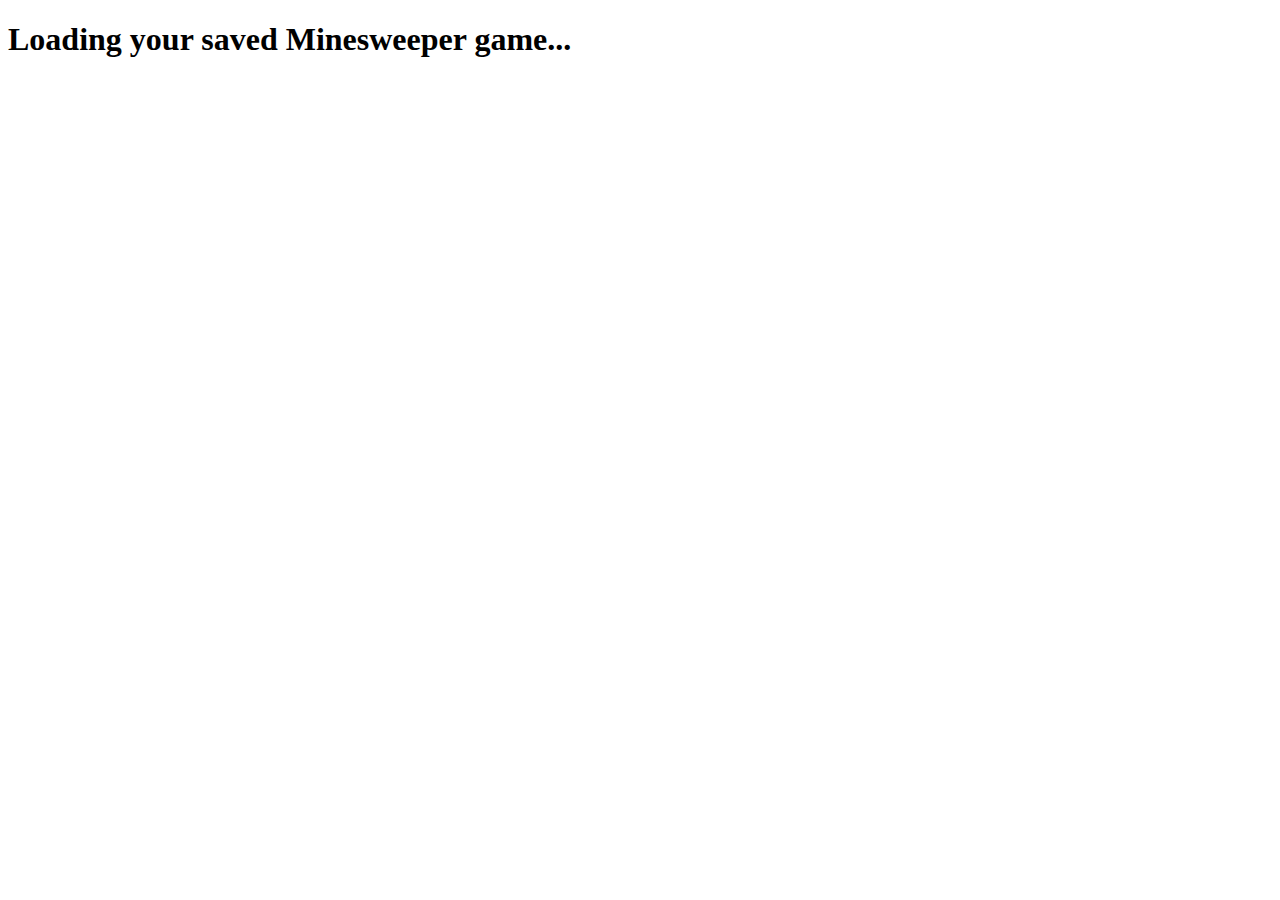
<file: index-auto-encode.html>
<!DOCTYPE html>
<html lang="en">
<head>
    <title>Loading Game...</title>
</head>
<body>

    <h1>Loading your saved Minesweeper game...</h1>

    <script id="game-template" type="text/html">

<html>
<head>
    <title>Minesweeper</title>
    <style>
body {
    font-family: sans-serif;
    text-align: center;
    /* Prevent text selection and default touch actions */
    user-select: none;
    -webkit-user-select: none; /* For Safari */
    touch-action: manipulation;
    -webkit-touch-action: manipulation; /* For Safari */
    -webkit-touch-callout: none; /* iOS Safari specific: prevents a long-press from showing a callout bubble on links/images */
}

#board {
    /* Revert to older layout method like float */
    /* Calculate width: 12 cells * 60px + 14 gaps * 1px + 2 * 1px board border */
    width: 733px; /* (12*60) + (11*1) + (2*1) */
    height: 733px; /* Ensure height matches width for a square board with floats */

    border: 1px solid black;
    margin: 20px auto;
    
    /* Ensure border is included in width/height calculation */
    box-sizing: border-box;
    -webkit-box-sizing: border-box; /* For Safari */
}

/* Clearfix for the floated cells within the board */
#board::after {
    content: "";
    display: block;
    clear: both;
}

.cell {
    width: 60px;
    height: 60px;
    border: 1px solid gray;
    
    /* Use float to arrange cells in a grid-like manner */
    float: left;
    
    /* Create 1px gap using margins */
    margin-right: 1px;
    margin-bottom: 1px;

    /* Ensure border and margin are included in width/height calculation */
    box-sizing: border-box;
    -webkit-box-sizing: border-box; /* For Safari */

    text-align: center;
    /* Vertically center single-line text using line-height */
    line-height: 60px; /* Make line-height equal to cell height */
    font-size: 50px;
    font-weight: bold; /* Added from the JS suggested CSS */

    cursor: pointer;
    /* Prevent text selection and default touch actions on cells */
    user-select: none;
    -webkit-user-select: none; /* For Safari */
    touch-action: manipulation;
    -webkit-touch-action: manipulation; /* For Safari */
}

/* Remove margin-right for cells in the last column */
#board .cell:nth-child(12n) {
    margin-right: 0;
}

/* You might want to remove margin-bottom for cells in the last row as well,
but for 10x10 and fixed board height, it's often not strictly necessary
unless you want the board to dynamically shrink without the bottom margin.
If needed, this targets the last 10 cells:
#board .cell:nth-last-child(-n + 10) {
    margin-bottom: 0;
}
Note: :nth-last-child might have limited support on very old Safari.
*/


.revealed {
    background-color: lightgray;
    cursor: default;
}

.flagged {
    background-color: yellow;
    color: black;
}

.mine {
    background-color: red;
}

.hit-mine {
    background-color: darkred; /* Added from the JS suggested CSS */
    color: white; /* Added for hit mine text */
}

/* Number colors (standard Minesweeper) - these are generally well-supported */
/* Number colors (standard Minesweeper) - NEW METHOD */
.number-1 { color: blue; }
.number-2 { color: green; }
.number-3 { color: red; }
.number-4 { color: darkblue; }
.number-5 { color: darkred; }
.number-6 { color: teal; }
.number-7 { color: black; } /* Often very dark gray or black */
.number-8 { color: gray; }        
    </style>
</head>
<body>
    <h1>Minesweeper</h1>
    <div id="board"></div>
    <h2></h2>
    <button id="restartButton" style="padding: 10px 20px; font-size: 1.2em; margin-top: 20px;">Restart</button>
    <button id="solveButton" style="padding: 10px 20px; font-size: 1.2em; margin-top: 20px;">Solve</button>
    <script type="text/javascript">
const board = document.getElementById('board');
const width = 12;
var mineLocations = [];
var flags = 0;
var gameover = false;

// Touch event variables for flagging (long press)
var longPressTimer;
var touchStartX = 0;
var touchStartY = 0;
var longPressThreshold = 500; // milliseconds for a long press
var moveThreshold = 10; // pixels of movement to cancel long press
var actualMineCount = 30;

// Solver variables
var solverIntervalId = null; // To store the ID of the setInterval
var solverProgressMade = false; // Flag to track if the solver made progress in a pass
var solverIntervalTime = 0;


// Create Board
function createBoard() {
    board.innerHTML = ''; // Clear existing cells if called multiple times (e.g., for reset)
    mineLocations = [];
    for (var i = 0; i < width; i++) {
        mineLocations[i] = [];
        for (var j = 0; j < width; j++) {
            mineLocations[i][j] = false; // Initialize all cells as non-mine
        }
    }

    // Generate random mine locations
    var mineCount = actualMineCount;
    while (mineCount > 0) {
        var x = Math.floor(Math.random() * width);
        var y = Math.floor(Math.random() * width);
        if (!mineLocations[x][y]) {
            mineLocations[x][y] = true;
            mineCount--;
        }
    }

    for (var i = 0; i < width; i++) {
        for (var j = 0; j < width; j++) {
            const cell = document.createElement('div');
            cell.classList.add('cell');
            cell.setAttribute('data-x', i);
            cell.setAttribute('data-y', j);
            board.appendChild(cell);

            // --- Touch Event Handlers ---
            cell.addEventListener('touchstart', function(e) {
                if (gameover) return;
                e.preventDefault(); // Prevent default browser actions (zoom, scroll, context menu)
                touchStartX = e.touches[0].clientX;
                touchStartY = e.touches[0].clientY;
                var currentCell = this; // Capture 'this' (the cell)
                longPressTimer = setTimeout(function() {
                    flagCell(currentCell);
                    longPressTimer = null; // Clear timer once executed
                }, longPressThreshold);
            });

            cell.addEventListener('touchend', function(e) {
                if (gameover) return;
                if (longPressTimer) {
                    // If the long press timer is still active, it means it was a short tap
                    clearTimeout(longPressTimer);
                    longPressTimer = null;
                    // This is a short tap action
                    if (this.classList.contains('number-cell')) {
                        chordClick(parseInt(this.getAttribute('data-x')), parseInt(this.getAttribute('data-y')));
                    } else {
                        clickCell(this);
                    }
                }
                // If longPressTimer was null, it means longPressTimer executed (flagged) or was cleared by touchmove.
                // In either case, no short tap action should occur.
            });

            cell.addEventListener('touchmove', function(e) {
                if (gameover) return;
                // If a long press timer is active, check for significant movement
                if (longPressTimer) {
                    var currentX = e.touches[0].clientX;
                    var currentY = e.touches[0].clientY;
                    var distance = Math.sqrt(
                        Math.pow(currentX - touchStartX, 2) + Math.pow(currentY - touchStartY, 2)
                    );
                    if (distance > moveThreshold) { // Moved more than threshold pixels
                        clearTimeout(longPressTimer);
                        longPressTimer = null; // Cancel the long press
                    }
                }
            });

            // --- Mouse Event Handlers (for desktop/Firefox compatibility) ---
            cell.addEventListener('click', function(e) {
                if (gameover) return;
                // If a touch event just handled this, don't re-process for click
                // (This is a simplified check, a more robust one might use a flag)
                if (e.detail === 0) return; // 'e.detail' is 0 for synthetic clicks, non-zero for real clicks

                if (this.classList.contains('number-cell')) {
                    chordClick(parseInt(this.getAttribute('data-x')), parseInt(this.getAttribute('data-y')));
                } else {
                    clickCell(this);
                }
            });

            cell.addEventListener('contextmenu', function(e) {
                e.preventDefault(); // Prevent browser's context menu
                if (gameover) return;
                flagCell(this);
            });
            // --- End Event Handlers ---
        }
    }
}

// Flag Cell
function flagCell(cell) {
    if (gameover) return;
    if (cell.classList.contains('revealed')) return;

    if (cell.innerText === '*') {
        cell.innerText = '';
        cell.classList.remove('flagged');
        flags--;
    } else if (flags < actualMineCount) {
        cell.innerText = '*';
        cell.classList.add('flagged');
        flags++;
    }
    checkWin();
}


// Click on Cell
function clickCell(cell) {
    if (gameover) return;
    if (cell.classList.contains('revealed') || cell.innerText === '*') return; // Already revealed or flagged

    var x = parseInt(cell.getAttribute('data-x'));
    var y = parseInt(cell.getAttribute('data-y'));

    if (mineLocations[x][y]) {
        gameOver(cell);
    } else {
        var count = countAdjacentMines(x, y);
        cell.classList.add('revealed');
        if (count > 0) {
            cell.innerText = count;
            // Add a class specifically for the number
            cell.classList.add('number-cell'); // Keep this for general number styling if needed
            cell.classList.add('number-' + count); // <-- THIS IS THE KEY CHANGE
            checkWin();
        } else {
            checkWin();
            revealAdjacentCells(x, y); // Only reveal adjacent if count is 0
        }
    }
}

// Count Adjacent Mines
function countAdjacentMines(x, y) {
    var count = 0;
    for (var i = -1; i <= 1; i++) {
        for (var j = -1; j <= 1; j++) {
            if (i === 0 && j === 0) continue;
            var newX = x + i;
            var newY = y + j;
            if (newX >= 0 && newX < width && newY >= 0 && newY < width) {
                if (mineLocations[newX][newY]) {
                    count++;
                }
            }
        }
    }
    return count;
}

// Reveal Adjacent Cells (Flood Fill from 0-count cell)
function revealAdjacentCells(x, y) {
    if (gameover) return; // Important to stop recursion if game ends

    for (var i = -1; i <= 1; i++) {
        for (var j = -1; j <= 1; j++) {
            // This is crucial: don't click the original cell again.
            if (i === 0 && j === 0) continue;

            var newX = x + i;
            var newY = y + j;

            if (newX >= 0 && newX < width && newY >= 0 && newY < width) {
                var adjacentCell = document.querySelector('[data-x="'+newX+'"][data-y="'+newY+'"]');
                if (adjacentCell && !adjacentCell.classList.contains('revealed') && adjacentCell.innerText !== '*') {
                    clickCell(adjacentCell); // Recursively click unrevealed, unflagged neighbors
                }
            }
        }
    }
}

// Chord Click (clicking a revealed number cell)
function chordClick(x, y) {
    if (gameover) return;

    var clickedCell = document.querySelector('[data-x="'+x+'"][data-y="'+y+'"]');
    if (!clickedCell || !clickedCell.classList.contains('number-cell')) {
        return; // Should only be called on revealed number cells
    }

    var expectedMineCount = parseInt(clickedCell.innerText);
    var actualFlagCount = 0;
    var unrevealedNeighbors = []; // To store neighbors to reveal/check

    for (var i = -1; i <= 1; i++) {
        for (var j = -1; j <= 1; j++) {
            if (i === 0 && j === 0) continue; // Don't check the cell itself
            var newX = x + i;
            var newY = y + j;
            if (newX >= 0 && newX < width && newY >= 0 && newY < width) {
                var neighborCell = document.querySelector('[data-x="'+newX+'"][data-y="'+newY+'"]');
                if (neighborCell) {
                    if (neighborCell.innerText === '*') { // Check if flagged
                        actualFlagCount++;
                    }
                    if (!neighborCell.classList.contains('revealed')) {
                        unrevealedNeighbors.push(neighborCell);
                    }
                }
            }
        }
    }

    if (actualFlagCount === expectedMineCount) {
        // If the number of flags matches the number on the cell,
        // attempt to reveal all unrevealed, unflagged neighbors.
        // This can lead to game over if you mis-flagged.
        // Replaced forEach with a standard for loop
        for (var k = 0; k < unrevealedNeighbors.length; k++) {
            var neighborCell = unrevealedNeighbors[k];
            if (gameover) return; // Stop if game ends during the chord click
            if (neighborCell.innerText !== '*') { // If not flagged
                var nx = parseInt(neighborCell.getAttribute('data-x'));
                var ny = parseInt(neighborCell.getAttribute('data-y'));
                if (mineLocations[nx][ny]) {
                    // If you reveal an unflagged mine during a chord click, it's game over
                    gameOver(neighborCell);
                } else {
                    clickCell(neighborCell);
                }
            }
        }
    }
    // If flag counts don't match, do nothing (standard Minesweeper behavior).
}


// Game Over
function gameOver(hitCell) {
    gameover = true;
    var cells = document.querySelectorAll('.cell');
    // Replaced forEach with a standard for loop
    for (var i = 0; i < cells.length; i++) {
        var c = cells[i];
        var x = parseInt(c.getAttribute('data-x'));
        var y = parseInt(c.getAttribute('data-y'));
        if (mineLocations[x][y]) {
            c.classList.add('mine');
            c.innerText = "*"; // Show all mines
        }
        c.style.pointerEvents = 'none'; // Disable further clicks
    }
    if (hitCell) {
        hitCell.classList.add('hit-mine'); // Highlight the mine that was hit
    }

    var cell = document.querySelector('h2');
    if (cell) {
        cell.innerText = 'Game Over!'; // Update the header to indicate game over
    }

}

// Check for Win
function checkWin() {
    var cells = document.querySelectorAll('.cell');
    var revealedCount = 0;
    var nonMineCount = 0;

    for (var i = 0; i < width; i++) {
        for (var j = 0; j < width; j++) {
            if (!mineLocations[i][j]) {
                nonMineCount++;
            }
        }
    }

    // Replaced forEach with a standard for loop
    for (var i = 0; i < cells.length; i++) {
        var cell = cells[i];
        if (cell.classList.contains('revealed')) {
            revealedCount++;
        }
    }

    if (revealedCount === nonMineCount) {
        gameover = true;
        // Replaced forEach with a standard for loop
        for (var i = 0; i < cells.length; i++) {
            var c = cells[i];
            c.style.pointerEvents = 'none'; // Disable further clicks
        }

        // Show all mines that were not flagged
        for (var i = 0; i < width; i++) {
            for (var j = 0; j < width; j++) {
                var cell = document.querySelector('[data-x="'+i+'"][data-y="'+j+'"]');
                if (mineLocations[i][j] && !cell.classList.contains('flagged')) {
                    cell.innerText = '*'; // Show all mines
                }
            }
        }

        var cell = document.querySelector('h2');
        if (cell) {
            cell.innerText = 'You Win!'; // Update the header to indicate win
        }
    }
}

// New helper function to get neighbors and their types (visible state only)
// This function is crucial for the "no-cheating" aspect, as it only reads cell attributes/classes/innerText
function getNeighborInfo(x, y) {
    var neighbors = {
        total: 0,
        revealed: [],
        flagged: [],
        hidden: [], // Unrevealed AND unflagged
        allUnknown: [] // All unrevealed, including flagged ones
    };

    for (var i = -1; i <= 1; i++) {
        for (var j = -1; j <= 1; j++) {
            if (i === 0 && j === 0) continue; // Skip the cell itself
            var newX = x + i;
            var newY = y + j;

            if (newX >= 0 && newX < width && newY >= 0 && newY < width) {
                neighbors.total++;
                var neighborCell = document.querySelector('[data-x="'+newX+'"][data-y="'+newY+'"]');
                if (neighborCell) {
                    if (neighborCell.classList.contains('revealed')) {
                        neighbors.revealed.push(neighborCell);
                    } else { // Not revealed
                        neighbors.allUnknown.push(neighborCell); // Add to all unknown, regardless of flag
                        if (neighborCell.innerText === '*') {
                            neighbors.flagged.push(neighborCell);
                        } else {
                            neighbors.hidden.push(neighborCell); // Only truly unrevealed and unflagged
                        }
                    }
                }
            }
        }
    }
    return neighbors;
}

// Helper to check if setB is a subset of setA (based on cell element references)
function isSubset(setA, setB) {
    if (setB.length === 0) return true; // An empty set is always a subset
    if (setA.length < setB.length) return false; // A larger set cannot be a subset of a smaller one

    for (var i = 0; i < setB.length; i++) {
        var found = false;
        for (var j = 0; j < setA.length; j++) {
            if (setB[i] === setA[j]) { // Check if elements are the same reference
                found = true;
                break;
            }
        }
        if (!found) return false;
    }
    return true;
}

// Helper to get the difference set (elements in setA but not in setB)
function getDifference(setA, setB) {
    var diff = [];
    for (var i = 0; i < setA.length; i++) {
        var elementA = setA[i];
        var foundInB = false;
        for (var j = 0; j < setB.length; j++) {
            if (elementA === setB[j]) {
                foundInB = true;
                break;
            }
        }
        if (!foundInB) {
            diff.push(elementA);
        }
    }
    return diff;
}

// --- Solver Functions ---
// Performs one step of the solving process based ONLY on visible board state
function solveStep() {
    if (gameover) {
        stopSolver();
        return;
    }

    // Flag to track if any progress was made in this iteration (deduction or guess)
    solverProgressMade = false;

    // PHASE 1: Apply Basic Deduction Rules (Rule 1 & Rule 2)
    // These rules look at a single revealed number cell to deduce safe spots or mines.
    var cells = document.querySelectorAll('.cell'); // Get all cells once for efficiency
    for (var k = 0; k < cells.length; k++) {
        var cell = cells[k];
        // Only process revealed number cells
        if (cell.classList.contains('number-cell')) {
            var x = parseInt(cell.getAttribute('data-x'));
            var y = parseInt(cell.getAttribute('data-y'));
            var cellNumber = parseInt(cell.innerText);

            var info = getNeighborInfo(x, y); // Get visible info about neighbors

            // RULE 2: Reveal Safe Cells (Number of flags equals cell value)
            // If the number of flagged neighbors is exactly equal to the cell's number,
            // then all other unrevealed (unflagged) neighbors MUST be safe.
            if (info.flagged.length === cellNumber && info.hidden.length > 0) {
                for (var n = 0; n < info.hidden.length; n++) {
                    var safeCell = info.hidden[n];
                    // Ensure we don't click already revealed cells or flagged cells
                    if (!safeCell.classList.contains('revealed') && safeCell.innerText !== '*') {
                        clickCell(safeCell); // Click the safe cell
                        solverProgressMade = true;
                        return; // Action taken, re-evaluate board on next interval
                    }
                }
            }

            // RULE 1: Flag Mines (All unrevealed/unflagged neighbors must be mines)
            // If the total number of unknown cells (flagged + unrevealed/unflagged)
            // equals the cell's number, then all unrevealed (unflagged) neighbors MUST be mines.
            else if (info.flagged.length + info.hidden.length === cellNumber && info.hidden.length > 0) {
                for (var n = 0; n < info.hidden.length; n++) {
                    var mineCandidate = info.hidden[n];
                    // Ensure we don't flag already flagged cells
                    if (mineCandidate.innerText !== '*') {
                        flagCell(mineCandidate); // Flag the mine
                        solverProgressMade = true;
                        return; // Action taken, re-evaluate board on next interval
                    }
                }
            }
        }
    }


    // PHASE 2: Apply Advanced Subset/Overlap Patterns (e.g., A-B pattern)
    // This phase looks at relationships between two adjacent revealed number cells.
    // It's more computationally intensive, so it runs after basic rules.
    if (!solverProgressMade) { // Only proceed to advanced if basic rules didn't make progress
        for (var k = 0; k < cells.length; k++) {
            var cellA = cells[k];
            if (cellA.classList.contains('number-cell')) {
                var xA = parseInt(cellA.getAttribute('data-x'));
                var yA = parseInt(cellA.getAttribute('data-y'));
                var numA = parseInt(cellA.innerText);
                var infoA = getNeighborInfo(xA, yA); // Neighbors of cellA

                // Iterate through neighbors of cellA to find another revealed number cell (cellB)
                for (var i = -1; i <= 1; i++) {
                    for (var j = -1; j <= 1; j++) {
                        if (i === 0 && j === 0) continue; // Skip self

                        var xB = xA + i;
                        var yB = yA + j;

                        if (xB >= 0 && xB < width && yB >= 0 && yB < width) {
                            var cellB = document.querySelector('[data-x="'+xB+'"][data-y="'+yB+'"]');

                            // Only consider pairs of adjacent revealed number cells
                            if (cellB && cellB.classList.contains('number-cell')) {
                                var numB = parseInt(cellB.innerText);
                                var infoB = getNeighborInfo(xB, yB); // Neighbors of cellB

                                // Calculate the "remaining mines" for each cell after accounting for flags
                                var minesA_needed = numA - infoA.flagged.length;
                                var minesB_needed = numB - infoB.flagged.length;

                                // --- Subset Rule for Flagging Mines (A-B = M mines) ---
                                // If infoB.hidden (B's unrevealed/unflagged neighbors) is a subset of infoA.hidden (A's unrevealed/unflagged neighbors),
                                // AND the difference in needed mines (minesA_needed - minesB_needed) equals the number of cells
                                // unique to A's hidden neighbors (infoA.hidden - infoB.hidden),
                                // THEN those unique cells MUST be mines.
                                if (isSubset(infoA.hidden, infoB.hidden) && infoB.hidden.length > 0) {
                                    var Ua_minus_Ub = getDifference(infoA.hidden, infoB.hidden); // Cells in infoA.hidden but not infoB.hidden

                                    if (Ua_minus_Ub.length > 0) { // There are unique cells in A's hidden set
                                        if (minesA_needed - minesB_needed === Ua_minus_Ub.length) {
                                            // The unique cells in Ua_minus_Ub must be mines
                                            for (var n = 0; n < Ua_minus_Ub.length; n++) {
                                                var mineCandidate = Ua_minus_Ub[n];
                                                if (mineCandidate.innerText !== '*') { // Avoid re-flagging
                                                    flagCell(mineCandidate);
                                                    solverProgressMade = true;
                                                    return; // Action taken, re-evaluate board
                                                }
                                            }
                                        }
                                    }
                                }

                                // --- Subset Rule for Revealing Safe Cells (A-B = 0 mines) ---
                                // If infoA.hidden (A's unrevealed/unflagged neighbors) is a subset of infoB.hidden (B's unrevealed/unflagged neighbors),
                                // AND the difference in needed mines (minesB_needed - minesA_needed) is ZERO,
                                // THEN the cells unique to B's hidden neighbors (infoB.hidden - infoA.hidden) MUST be safe.
                                if (isSubset(infoB.hidden, infoA.hidden) && infoA.hidden.length > 0) {
                                    var Ub_minus_Ua = getDifference(infoB.hidden, infoA.hidden); // Cells in infoB.hidden but not infoA.hidden

                                    if (Ub_minus_Ua.length > 0) { // There are unique cells in B's hidden set
                                        if (minesB_needed - minesA_needed === 0) {
                                            // The unique cells in Ub_minus_Ua must be safe
                                            for (var n = 0; n < Ub_minus_Ua.length; n++) {
                                                var safeCell = Ub_minus_Ua[n];
                                                if (!safeCell.classList.contains('revealed') && safeCell.innerText !== '*') { // Avoid re-clicking/flagged
                                                    clickCell(safeCell);
                                                    solverProgressMade = true;
                                                    return; // Action taken, re-evaluate board
                                                }
                                            }
                                        }
                                    }
                                }
                            }
                        }
                    }
                }
            }
        }
    }


    // PHASE 3: Guess if no logical deductions were made in Phase 1 or 2
    if (false && !solverProgressMade) {
        var unrevealedCells = [];
        for (var i = 0; i < width; i++) {
            for (var j = 0; j < width; j++) {
                var cell = document.querySelector('[data-x="'+i+'"][data-y="'+j+'"]');
                // Only consider truly unrevealed and unflagged cells for guessing
                if (cell && !cell.classList.contains('revealed') && cell.innerText !== '*') {
                    unrevealedCells.push(cell);
                }
            }
        }

        if (unrevealedCells.length > 0) {
            // Smart guessing heuristic: Try to click a cell that has the fewest *total unknown* neighbors.
            // This attempts to reduce the risk of hitting a mine by choosing cells with fewer "potential" mines around them.
            var bestGuessCell = null;
            var minUnknownNeighbors = Infinity; // Initialize with a very high number

            for (var i = 0; i < unrevealedCells.length; i++) {
                var guessCell = unrevealedCells[i];
                var gx = parseInt(guessCell.getAttribute('data-x'));
                var gy = parseInt(guessCell.getAttribute('data-y'));
                var guessInfo = getNeighborInfo(gx, gy);

                // We want to minimize the number of `allUnknown` neighbors (which includes flagged ones)
                // because this is a rough proxy for how many potential mines are directly adjacent.
                if (guessInfo.allUnknown.length < minUnknownNeighbors) {
                    minUnknownNeighbors = guessInfo.allUnknown.length;
                    bestGuessCell = guessCell;
                }
            }

            if(bestGuessCell) {
                clickCell(bestGuessCell);
                solverProgressMade = true; // A guess, even if it leads to game over, counts as progress for this step
            }
        } else {
            // No more unrevealed, unflagged cells. Game is likely won or stuck.
            stopSolver();
        }
    }

    // If after all phases (basic, advanced, and guess), no progress was made, stop the solver.
    // This typically means the board is fully cleared or impossible to solve further logically.
    if (!solverProgressMade) {
        stopSolver();
    }
}

// Start Game
function startGame() {
    // Reset game state for a new game
    gameover = false;
    var cell = document.querySelector('h2');
    if (cell) {
        cell.innerText = '' // Update the header to indicate win
    }

    flags = 0;
    createBoard(); // Recreate board with new mine locations

    // Ensure the first clicked cell is empty and has no adjacent mines
    var x, y, count;
    do {
        x = Math.floor(Math.random() * width);
        y = Math.floor(Math.random() * width);
        count = countAdjacentMines(x, y);
    } while (mineLocations[x][y] || count > 0);

    var cell = document.querySelector('[data-x="'+x+'"][data-y="'+y+'"]');
    clickCell(cell);
}


// Starts the solver
function startSolver() {
    if (solverIntervalId) return; // Already running
    solverIntervalId = setInterval(solveStep, solverIntervalTime); // Click every 1 second
    document.getElementById('solveButton').innerText = 'Stop Solving';
}

// Stops the solver
function stopSolver() {
    if (solverIntervalId) {
        clearInterval(solverIntervalId);
        solverIntervalId = null;
        document.getElementById('solveButton').innerText = 'Solve';
    }
}

// Initial game setup
startGame(); // Call startGame instead of createBoard directly to ensure initial empty click

// Event listener for the Solve button
document.addEventListener('DOMContentLoaded', function() {
    var solveButton = document.getElementById('solveButton');
    if (solveButton) {
        solveButton.addEventListener('click', function() {
            if (solverIntervalId) {
                // If solver is running, stop it
                stopSolver();
            } else {
                // If game is over or solved, start a new game first
                if (gameover) {
                    startGame();
                }
                // Then start the solver
                startSolver();
            }
        });
    }

    var restartButton = document.getElementById('restartButton');
    if (restartButton) {
        restartButton.addEventListener('click', function() {
            if (solverIntervalId) {
                // If solver is running, stop it
                stopSolver();
            }
            
            startGame();
        });
    }    
});
    </script>
</body>
</html>

    </script>
    
    <script>
        var template = document.getElementById('game-template');
        var encodedGameHtml = encodeURIComponent(template.innerHTML);
        var dataUrl = 'data:text/html;charset=utf-8,' + encodedGameHtml;
        if (dataUrl.length > 65000) {
            document.body.innerHTML = '<h1>Error: The saved game file is too large to be loaded on this device.</h1>' +
                                        '<p>The final URL (' + dataUrl.length + ' characters) exceeds the browser\'s limit of ~65,000 characters.</p>' +
                                        '<p><b>How to fix:</b> You need to "minify" the HTML pasted into this file to make it smaller.</p>';
            throw new Error("Data URL is too long: " + dataUrl.length);
        }
        window.location.href = dataUrl;
    </script>

</body>
</html>
</file>
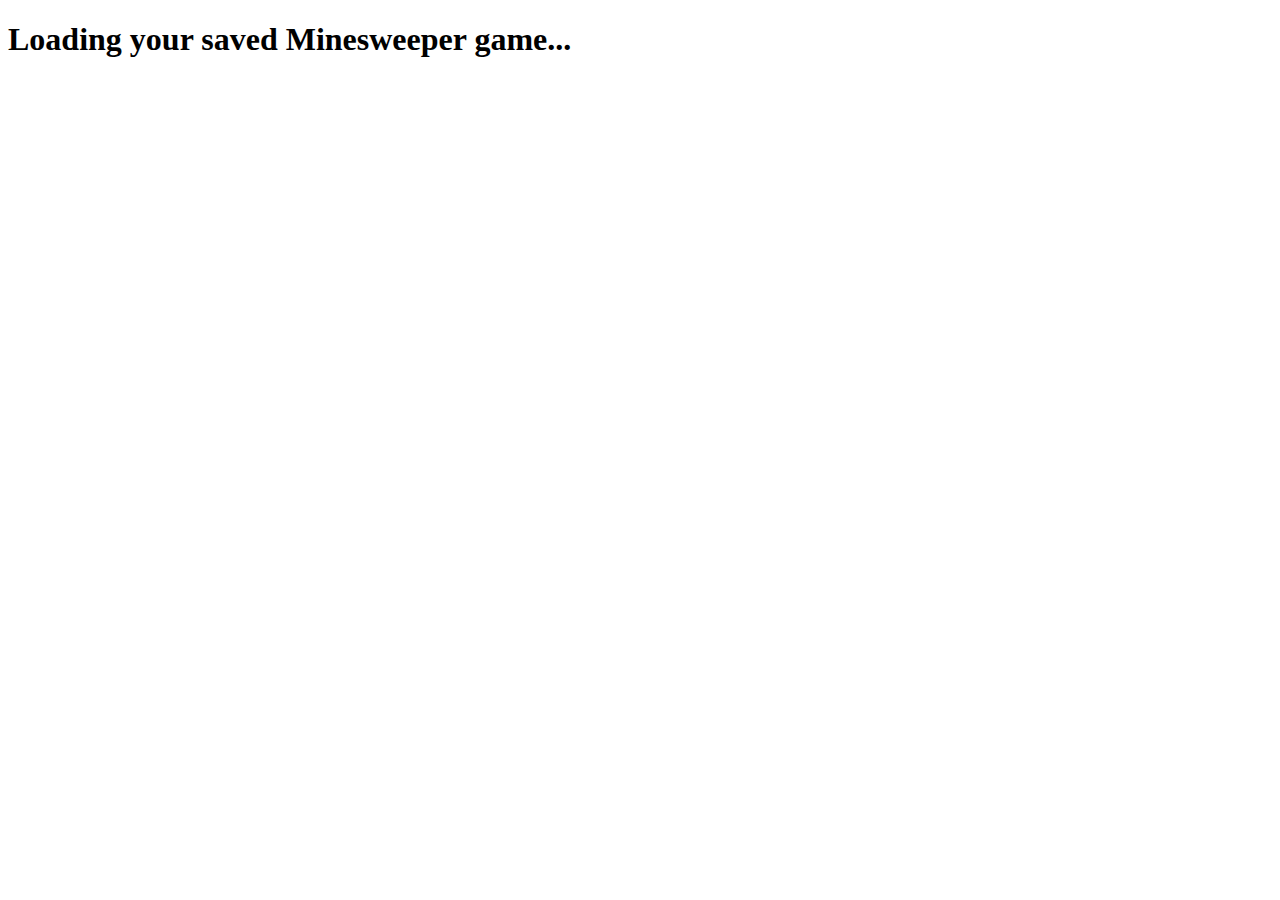
<file: index-v1.html>
<!DOCTYPE html>
<html lang="en">
<head>
    <title>Loading Game...</title>
</head>
<body>

    <h1>Loading your saved Minesweeper game...</h1>

    <script>
        // --- This is the only part you need to edit ---

        // PASTE your giant URL-encoded string from Step 2 inside the backticks (`).
        var encodedGameHtml = `%3C%21DOCTYPE%20html%3E%0A%3Chtml%3E%0A%3Chead%3E%0A%20%20%20%20%3Ctitle%3EMinesweeper%3C%2Ftitle%3E%0A%20%20%20%20%3Cstyle%3E%0Abody%20%7B%0A%20%20%20%20font-family%3A%20sans-serif%3B%0A%20%20%20%20text-align%3A%20center%3B%0A%20%20%20%20%2F%2A%20Prevent%20text%20selection%20and%20default%20touch%20actions%20%2A%2F%0A%20%20%20%20user-select%3A%20none%3B%0A%20%20%20%20-webkit-user-select%3A%20none%3B%20%2F%2A%20For%20Safari%20%2A%2F%0A%20%20%20%20touch-action%3A%20manipulation%3B%0A%20%20%20%20-webkit-touch-action%3A%20manipulation%3B%20%2F%2A%20For%20Safari%20%2A%2F%0A%20%20%20%20-webkit-touch-callout%3A%20none%3B%20%2F%2A%20iOS%20Safari%20specific%3A%20prevents%20a%20long-press%20from%20showing%20a%20callout%20bubble%20on%20links%2Fimages%20%2A%2F%0A%7D%0A%0A%23board%20%7B%0A%20%20%20%20%2F%2A%20Revert%20to%20older%20layout%20method%20like%20float%20%2A%2F%0A%20%20%20%20%2F%2A%20Calculate%20width%3A%2012%20cells%20%2A%2060px%20%2B%2014%20gaps%20%2A%201px%20%2B%202%20%2A%201px%20board%20border%20%2A%2F%0A%20%20%20%20width%3A%20733px%3B%20%2F%2A%20%2812%2A60%29%20%2B%20%2811%2A1%29%20%2B%20%282%2A1%29%20%2A%2F%0A%20%20%20%20height%3A%20733px%3B%20%2F%2A%20Ensure%20height%20matches%20width%20for%20a%20square%20board%20with%20floats%20%2A%2F%0A%0A%20%20%20%20border%3A%201px%20solid%20black%3B%0A%20%20%20%20margin%3A%2020px%20auto%3B%0A%20%20%20%20%0A%20%20%20%20%2F%2A%20Ensure%20border%20is%20included%20in%20width%2Fheight%20calculation%20%2A%2F%0A%20%20%20%20box-sizing%3A%20border-box%3B%0A%20%20%20%20-webkit-box-sizing%3A%20border-box%3B%20%2F%2A%20For%20Safari%20%2A%2F%0A%7D%0A%0A%2F%2A%20Clearfix%20for%20the%20floated%20cells%20within%20the%20board%20%2A%2F%0A%23board%3A%3Aafter%20%7B%0A%20%20%20%20content%3A%20%22%22%3B%0A%20%20%20%20display%3A%20block%3B%0A%20%20%20%20clear%3A%20both%3B%0A%7D%0A%0A.cell%20%7B%0A%20%20%20%20width%3A%2060px%3B%0A%20%20%20%20height%3A%2060px%3B%0A%20%20%20%20border%3A%201px%20solid%20gray%3B%0A%20%20%20%20%0A%20%20%20%20%2F%2A%20Use%20float%20to%20arrange%20cells%20in%20a%20grid-like%20manner%20%2A%2F%0A%20%20%20%20float%3A%20left%3B%0A%20%20%20%20%0A%20%20%20%20%2F%2A%20Create%201px%20gap%20using%20margins%20%2A%2F%0A%20%20%20%20margin-right%3A%201px%3B%0A%20%20%20%20margin-bottom%3A%201px%3B%0A%0A%20%20%20%20%2F%2A%20Ensure%20border%20and%20margin%20are%20included%20in%20width%2Fheight%20calculation%20%2A%2F%0A%20%20%20%20box-sizing%3A%20border-box%3B%0A%20%20%20%20-webkit-box-sizing%3A%20border-box%3B%20%2F%2A%20For%20Safari%20%2A%2F%0A%0A%20%20%20%20text-align%3A%20center%3B%0A%20%20%20%20%2F%2A%20Vertically%20center%20single-line%20text%20using%20line-height%20%2A%2F%0A%20%20%20%20line-height%3A%2060px%3B%20%2F%2A%20Make%20line-height%20equal%20to%20cell%20height%20%2A%2F%0A%20%20%20%20font-size%3A%2050px%3B%0A%20%20%20%20font-weight%3A%20bold%3B%20%2F%2A%20Added%20from%20the%20JS%20suggested%20CSS%20%2A%2F%0A%0A%20%20%20%20cursor%3A%20pointer%3B%0A%20%20%20%20%2F%2A%20Prevent%20text%20selection%20and%20default%20touch%20actions%20on%20cells%20%2A%2F%0A%20%20%20%20user-select%3A%20none%3B%0A%20%20%20%20-webkit-user-select%3A%20none%3B%20%2F%2A%20For%20Safari%20%2A%2F%0A%20%20%20%20touch-action%3A%20manipulation%3B%0A%20%20%20%20-webkit-touch-action%3A%20manipulation%3B%20%2F%2A%20For%20Safari%20%2A%2F%0A%7D%0A%0A%2F%2A%20Remove%20margin-right%20for%20cells%20in%20the%20last%20column%20%2A%2F%0A%23board%20.cell%3Anth-child%2812n%29%20%7B%0A%20%20%20%20margin-right%3A%200%3B%0A%7D%0A%0A%2F%2A%20You%20might%20want%20to%20remove%20margin-bottom%20for%20cells%20in%20the%20last%20row%20as%20well%2C%0A%20%20%20but%20for%2010x10%20and%20fixed%20board%20height%2C%20it%27s%20often%20not%20strictly%20necessary%0A%20%20%20unless%20you%20want%20the%20board%20to%20dynamically%20shrink%20without%20the%20bottom%20margin.%0A%20%20%20If%20needed%2C%20this%20targets%20the%20last%2010%20cells%3A%0A%20%20%20%23board%20.cell%3Anth-last-child%28-n%20%2B%2010%29%20%7B%0A%20%20%20%20%20%20%20margin-bottom%3A%200%3B%0A%20%20%20%7D%0A%20%20%20Note%3A%20%3Anth-last-child%20might%20have%20limited%20support%20on%20very%20old%20Safari.%0A%2A%2F%0A%0A%0A.revealed%20%7B%0A%20%20%20%20background-color%3A%20lightgray%3B%0A%20%20%20%20cursor%3A%20default%3B%0A%7D%0A%0A.flagged%20%7B%0A%20%20%20%20background-color%3A%20yellow%3B%0A%20%20%20%20color%3A%20black%3B%0A%7D%0A%0A.mine%20%7B%0A%20%20%20%20background-color%3A%20red%3B%0A%7D%0A%0A.hit-mine%20%7B%0A%20%20%20%20background-color%3A%20darkred%3B%20%2F%2A%20Added%20from%20the%20JS%20suggested%20CSS%20%2A%2F%0A%20%20%20%20color%3A%20white%3B%20%2F%2A%20Added%20for%20hit%20mine%20text%20%2A%2F%0A%7D%0A%0A%2F%2A%20Number%20colors%20%28standard%20Minesweeper%29%20-%20these%20are%20generally%20well-supported%20%2A%2F%0A%2F%2A%20Number%20colors%20%28standard%20Minesweeper%29%20-%20NEW%20METHOD%20%2A%2F%0A.number-1%20%7B%20color%3A%20blue%3B%20%7D%0A.number-2%20%7B%20color%3A%20green%3B%20%7D%0A.number-3%20%7B%20color%3A%20red%3B%20%7D%0A.number-4%20%7B%20color%3A%20darkblue%3B%20%7D%0A.number-5%20%7B%20color%3A%20darkred%3B%20%7D%0A.number-6%20%7B%20color%3A%20teal%3B%20%7D%0A.number-7%20%7B%20color%3A%20black%3B%20%7D%20%2F%2A%20Often%20very%20dark%20gray%20or%20black%20%2A%2F%0A.number-8%20%7B%20color%3A%20gray%3B%20%7D%20%20%20%20%20%20%20%20%0A%20%20%20%20%3C%2Fstyle%3E%0A%3C%2Fhead%3E%0A%3Cbody%3E%0A%20%20%20%20%3Ch1%3EMinesweeper%3C%2Fh1%3E%0A%20%20%20%20%3Cdiv%20id%3D%22board%22%3E%3C%2Fdiv%3E%0A%20%20%20%20%3Ch2%3E%3C%2Fh2%3E%0A%20%20%20%20%3Cbutton%20id%3D%22restartButton%22%20style%3D%22padding%3A%2010px%2020px%3B%20font-size%3A%201.2em%3B%20margin-top%3A%2020px%3B%22%3ERestart%3C%2Fbutton%3E%0A%20%20%20%20%3Cbutton%20id%3D%22solveButton%22%20style%3D%22padding%3A%2010px%2020px%3B%20font-size%3A%201.2em%3B%20margin-top%3A%2020px%3B%22%3ESolve%3C%2Fbutton%3E%0A%20%20%20%20%3Cscript%20type%3D%22text%2Fjavascript%22%3E%0Aconst%20board%20%3D%20document.getElementById%28%27board%27%29%3B%0Aconst%20width%20%3D%2012%3B%0Avar%20mineLocations%20%3D%20%5B%5D%3B%0Avar%20flags%20%3D%200%3B%0Avar%20gameover%20%3D%20false%3B%0A%0A%2F%2F%20Touch%20event%20variables%20for%20flagging%20%28long%20press%29%0Avar%20longPressTimer%3B%0Avar%20touchStartX%20%3D%200%3B%0Avar%20touchStartY%20%3D%200%3B%0Avar%20longPressThreshold%20%3D%20500%3B%20%2F%2F%20milliseconds%20for%20a%20long%20press%0Avar%20moveThreshold%20%3D%2010%3B%20%2F%2F%20pixels%20of%20movement%20to%20cancel%20long%20press%0Avar%20actualMineCount%20%3D%2030%3B%0A%0A%2F%2F%20Solver%20variables%0Avar%20solverIntervalId%20%3D%20null%3B%20%2F%2F%20To%20store%20the%20ID%20of%20the%20setInterval%0Avar%20solverProgressMade%20%3D%20false%3B%20%2F%2F%20Flag%20to%20track%20if%20the%20solver%20made%20progress%20in%20a%20pass%0Avar%20solverIntervalTime%20%3D%200%3B%0A%0A%0A%2F%2F%20Create%20Board%0Afunction%20createBoard%28%29%20%7B%0A%20%20%20%20board.innerHTML%20%3D%20%27%27%3B%20%2F%2F%20Clear%20existing%20cells%20if%20called%20multiple%20times%20%28e.g.%2C%20for%20reset%29%0A%20%20%20%20mineLocations%20%3D%20%5B%5D%3B%0A%20%20%20%20for%20%28var%20i%20%3D%200%3B%20i%20%3C%20width%3B%20i%2B%2B%29%20%7B%0A%20%20%20%20%20%20%20%20mineLocations%5Bi%5D%20%3D%20%5B%5D%3B%0A%20%20%20%20%20%20%20%20for%20%28var%20j%20%3D%200%3B%20j%20%3C%20width%3B%20j%2B%2B%29%20%7B%0A%20%20%20%20%20%20%20%20%20%20%20%20mineLocations%5Bi%5D%5Bj%5D%20%3D%20false%3B%20%2F%2F%20Initialize%20all%20cells%20as%20non-mine%0A%20%20%20%20%20%20%20%20%7D%0A%20%20%20%20%7D%0A%0A%20%20%20%20%2F%2F%20Generate%20random%20mine%20locations%0A%20%20%20%20var%20mineCount%20%3D%20actualMineCount%3B%0A%20%20%20%20while%20%28mineCount%20%3E%200%29%20%7B%0A%20%20%20%20%20%20%20%20var%20x%20%3D%20Math.floor%28Math.random%28%29%20%2A%20width%29%3B%0A%20%20%20%20%20%20%20%20var%20y%20%3D%20Math.floor%28Math.random%28%29%20%2A%20width%29%3B%0A%20%20%20%20%20%20%20%20if%20%28%21mineLocations%5Bx%5D%5By%5D%29%20%7B%0A%20%20%20%20%20%20%20%20%20%20%20%20mineLocations%5Bx%5D%5By%5D%20%3D%20true%3B%0A%20%20%20%20%20%20%20%20%20%20%20%20mineCount--%3B%0A%20%20%20%20%20%20%20%20%7D%0A%20%20%20%20%7D%0A%0A%20%20%20%20for%20%28var%20i%20%3D%200%3B%20i%20%3C%20width%3B%20i%2B%2B%29%20%7B%0A%20%20%20%20%20%20%20%20for%20%28var%20j%20%3D%200%3B%20j%20%3C%20width%3B%20j%2B%2B%29%20%7B%0A%20%20%20%20%20%20%20%20%20%20%20%20const%20cell%20%3D%20document.createElement%28%27div%27%29%3B%0A%20%20%20%20%20%20%20%20%20%20%20%20cell.classList.add%28%27cell%27%29%3B%0A%20%20%20%20%20%20%20%20%20%20%20%20cell.setAttribute%28%27data-x%27%2C%20i%29%3B%0A%20%20%20%20%20%20%20%20%20%20%20%20cell.setAttribute%28%27data-y%27%2C%20j%29%3B%0A%20%20%20%20%20%20%20%20%20%20%20%20board.appendChild%28cell%29%3B%0A%0A%20%20%20%20%20%20%20%20%20%20%20%20%2F%2F%20---%20Touch%20Event%20Handlers%20---%0A%20%20%20%20%20%20%20%20%20%20%20%20cell.addEventListener%28%27touchstart%27%2C%20function%28e%29%20%7B%0A%20%20%20%20%20%20%20%20%20%20%20%20%20%20%20%20if%20%28gameover%29%20return%3B%0A%20%20%20%20%20%20%20%20%20%20%20%20%20%20%20%20e.preventDefault%28%29%3B%20%2F%2F%20Prevent%20default%20browser%20actions%20%28zoom%2C%20scroll%2C%20context%20menu%29%0A%20%20%20%20%20%20%20%20%20%20%20%20%20%20%20%20touchStartX%20%3D%20e.touches%5B0%5D.clientX%3B%0A%20%20%20%20%20%20%20%20%20%20%20%20%20%20%20%20touchStartY%20%3D%20e.touches%5B0%5D.clientY%3B%0A%20%20%20%20%20%20%20%20%20%20%20%20%20%20%20%20var%20currentCell%20%3D%20this%3B%20%2F%2F%20Capture%20%27this%27%20%28the%20cell%29%0A%20%20%20%20%20%20%20%20%20%20%20%20%20%20%20%20longPressTimer%20%3D%20setTimeout%28function%28%29%20%7B%0A%20%20%20%20%20%20%20%20%20%20%20%20%20%20%20%20%20%20%20%20flagCell%28currentCell%29%3B%0A%20%20%20%20%20%20%20%20%20%20%20%20%20%20%20%20%20%20%20%20longPressTimer%20%3D%20null%3B%20%2F%2F%20Clear%20timer%20once%20executed%0A%20%20%20%20%20%20%20%20%20%20%20%20%20%20%20%20%7D%2C%20longPressThreshold%29%3B%0A%20%20%20%20%20%20%20%20%20%20%20%20%7D%29%3B%0A%0A%20%20%20%20%20%20%20%20%20%20%20%20cell.addEventListener%28%27touchend%27%2C%20function%28e%29%20%7B%0A%20%20%20%20%20%20%20%20%20%20%20%20%20%20%20%20if%20%28gameover%29%20return%3B%0A%20%20%20%20%20%20%20%20%20%20%20%20%20%20%20%20if%20%28longPressTimer%29%20%7B%0A%20%20%20%20%20%20%20%20%20%20%20%20%20%20%20%20%20%20%20%20%2F%2F%20If%20the%20long%20press%20timer%20is%20still%20active%2C%20it%20means%20it%20was%20a%20short%20tap%0A%20%20%20%20%20%20%20%20%20%20%20%20%20%20%20%20%20%20%20%20clearTimeout%28longPressTimer%29%3B%0A%20%20%20%20%20%20%20%20%20%20%20%20%20%20%20%20%20%20%20%20longPressTimer%20%3D%20null%3B%0A%20%20%20%20%20%20%20%20%20%20%20%20%20%20%20%20%20%20%20%20%2F%2F%20This%20is%20a%20short%20tap%20action%0A%20%20%20%20%20%20%20%20%20%20%20%20%20%20%20%20%20%20%20%20if%20%28this.classList.contains%28%27number-cell%27%29%29%20%7B%0A%20%20%20%20%20%20%20%20%20%20%20%20%20%20%20%20%20%20%20%20%20%20%20%20chordClick%28parseInt%28this.getAttribute%28%27data-x%27%29%29%2C%20parseInt%28this.getAttribute%28%27data-y%27%29%29%29%3B%0A%20%20%20%20%20%20%20%20%20%20%20%20%20%20%20%20%20%20%20%20%7D%20else%20%7B%0A%20%20%20%20%20%20%20%20%20%20%20%20%20%20%20%20%20%20%20%20%20%20%20%20clickCell%28this%29%3B%0A%20%20%20%20%20%20%20%20%20%20%20%20%20%20%20%20%20%20%20%20%7D%0A%20%20%20%20%20%20%20%20%20%20%20%20%20%20%20%20%7D%0A%20%20%20%20%20%20%20%20%20%20%20%20%20%20%20%20%2F%2F%20If%20longPressTimer%20was%20null%2C%20it%20means%20longPressTimer%20executed%20%28flagged%29%20or%20was%20cleared%20by%20touchmove.%0A%20%20%20%20%20%20%20%20%20%20%20%20%20%20%20%20%2F%2F%20In%20either%20case%2C%20no%20short%20tap%20action%20should%20occur.%0A%20%20%20%20%20%20%20%20%20%20%20%20%7D%29%3B%0A%0A%20%20%20%20%20%20%20%20%20%20%20%20cell.addEventListener%28%27touchmove%27%2C%20function%28e%29%20%7B%0A%20%20%20%20%20%20%20%20%20%20%20%20%20%20%20%20if%20%28gameover%29%20return%3B%0A%20%20%20%20%20%20%20%20%20%20%20%20%20%20%20%20%2F%2F%20If%20a%20long%20press%20timer%20is%20active%2C%20check%20for%20significant%20movement%0A%20%20%20%20%20%20%20%20%20%20%20%20%20%20%20%20if%20%28longPressTimer%29%20%7B%0A%20%20%20%20%20%20%20%20%20%20%20%20%20%20%20%20%20%20%20%20var%20currentX%20%3D%20e.touches%5B0%5D.clientX%3B%0A%20%20%20%20%20%20%20%20%20%20%20%20%20%20%20%20%20%20%20%20var%20currentY%20%3D%20e.touches%5B0%5D.clientY%3B%0A%20%20%20%20%20%20%20%20%20%20%20%20%20%20%20%20%20%20%20%20var%20distance%20%3D%20Math.sqrt%28%0A%20%20%20%20%20%20%20%20%20%20%20%20%20%20%20%20%20%20%20%20%20%20%20%20Math.pow%28currentX%20-%20touchStartX%2C%202%29%20%2B%20Math.pow%28currentY%20-%20touchStartY%2C%202%29%0A%20%20%20%20%20%20%20%20%20%20%20%20%20%20%20%20%20%20%20%20%29%3B%0A%20%20%20%20%20%20%20%20%20%20%20%20%20%20%20%20%20%20%20%20if%20%28distance%20%3E%20moveThreshold%29%20%7B%20%2F%2F%20Moved%20more%20than%20threshold%20pixels%0A%20%20%20%20%20%20%20%20%20%20%20%20%20%20%20%20%20%20%20%20%20%20%20%20clearTimeout%28longPressTimer%29%3B%0A%20%20%20%20%20%20%20%20%20%20%20%20%20%20%20%20%20%20%20%20%20%20%20%20longPressTimer%20%3D%20null%3B%20%2F%2F%20Cancel%20the%20long%20press%0A%20%20%20%20%20%20%20%20%20%20%20%20%20%20%20%20%20%20%20%20%7D%0A%20%20%20%20%20%20%20%20%20%20%20%20%20%20%20%20%7D%0A%20%20%20%20%20%20%20%20%20%20%20%20%7D%29%3B%0A%0A%20%20%20%20%20%20%20%20%20%20%20%20%2F%2F%20---%20Mouse%20Event%20Handlers%20%28for%20desktop%2FFirefox%20compatibility%29%20---%0A%20%20%20%20%20%20%20%20%20%20%20%20cell.addEventListener%28%27click%27%2C%20function%28e%29%20%7B%0A%20%20%20%20%20%20%20%20%20%20%20%20%20%20%20%20if%20%28gameover%29%20return%3B%0A%20%20%20%20%20%20%20%20%20%20%20%20%20%20%20%20%2F%2F%20If%20a%20touch%20event%20just%20handled%20this%2C%20don%27t%20re-process%20for%20click%0A%20%20%20%20%20%20%20%20%20%20%20%20%20%20%20%20%2F%2F%20%28This%20is%20a%20simplified%20check%2C%20a%20more%20robust%20one%20might%20use%20a%20flag%29%0A%20%20%20%20%20%20%20%20%20%20%20%20%20%20%20%20if%20%28e.detail%20%3D%3D%3D%200%29%20return%3B%20%2F%2F%20%27e.detail%27%20is%200%20for%20synthetic%20clicks%2C%20non-zero%20for%20real%20clicks%0A%0A%20%20%20%20%20%20%20%20%20%20%20%20%20%20%20%20if%20%28this.classList.contains%28%27number-cell%27%29%29%20%7B%0A%20%20%20%20%20%20%20%20%20%20%20%20%20%20%20%20%20%20%20%20chordClick%28parseInt%28this.getAttribute%28%27data-x%27%29%29%2C%20parseInt%28this.getAttribute%28%27data-y%27%29%29%29%3B%0A%20%20%20%20%20%20%20%20%20%20%20%20%20%20%20%20%7D%20else%20%7B%0A%20%20%20%20%20%20%20%20%20%20%20%20%20%20%20%20%20%20%20%20clickCell%28this%29%3B%0A%20%20%20%20%20%20%20%20%20%20%20%20%20%20%20%20%7D%0A%20%20%20%20%20%20%20%20%20%20%20%20%7D%29%3B%0A%0A%20%20%20%20%20%20%20%20%20%20%20%20cell.addEventListener%28%27contextmenu%27%2C%20function%28e%29%20%7B%0A%20%20%20%20%20%20%20%20%20%20%20%20%20%20%20%20e.preventDefault%28%29%3B%20%2F%2F%20Prevent%20browser%27s%20context%20menu%0A%20%20%20%20%20%20%20%20%20%20%20%20%20%20%20%20if%20%28gameover%29%20return%3B%0A%20%20%20%20%20%20%20%20%20%20%20%20%20%20%20%20flagCell%28this%29%3B%0A%20%20%20%20%20%20%20%20%20%20%20%20%7D%29%3B%0A%20%20%20%20%20%20%20%20%20%20%20%20%2F%2F%20---%20End%20Event%20Handlers%20---%0A%20%20%20%20%20%20%20%20%7D%0A%20%20%20%20%7D%0A%7D%0A%0A%2F%2F%20Flag%20Cell%0Afunction%20flagCell%28cell%29%20%7B%0A%20%20%20%20if%20%28gameover%29%20return%3B%0A%20%20%20%20if%20%28cell.classList.contains%28%27revealed%27%29%29%20return%3B%0A%0A%20%20%20%20if%20%28cell.innerText%20%3D%3D%3D%20%27%2A%27%29%20%7B%0A%20%20%20%20%20%20%20%20cell.innerText%20%3D%20%27%27%3B%0A%20%20%20%20%20%20%20%20cell.classList.remove%28%27flagged%27%29%3B%0A%20%20%20%20%20%20%20%20flags--%3B%0A%20%20%20%20%7D%20else%20if%20%28flags%20%3C%20actualMineCount%29%20%7B%0A%20%20%20%20%20%20%20%20cell.innerText%20%3D%20%27%2A%27%3B%0A%20%20%20%20%20%20%20%20cell.classList.add%28%27flagged%27%29%3B%0A%20%20%20%20%20%20%20%20flags%2B%2B%3B%0A%20%20%20%20%7D%0A%20%20%20%20checkWin%28%29%3B%0A%7D%0A%0A%0A%2F%2F%20Click%20on%20Cell%0Afunction%20clickCell%28cell%29%20%7B%0A%20%20%20%20if%20%28gameover%29%20return%3B%0A%20%20%20%20if%20%28cell.classList.contains%28%27revealed%27%29%20%7C%7C%20cell.innerText%20%3D%3D%3D%20%27%2A%27%29%20return%3B%20%2F%2F%20Already%20revealed%20or%20flagged%0A%0A%20%20%20%20var%20x%20%3D%20parseInt%28cell.getAttribute%28%27data-x%27%29%29%3B%0A%20%20%20%20var%20y%20%3D%20parseInt%28cell.getAttribute%28%27data-y%27%29%29%3B%0A%0A%20%20%20%20if%20%28mineLocations%5Bx%5D%5By%5D%29%20%7B%0A%20%20%20%20%20%20%20%20gameOver%28cell%29%3B%0A%20%20%20%20%7D%20else%20%7B%0A%20%20%20%20%20%20%20%20var%20count%20%3D%20countAdjacentMines%28x%2C%20y%29%3B%0A%20%20%20%20%20%20%20%20cell.classList.add%28%27revealed%27%29%3B%0A%20%20%20%20%20%20%20%20if%20%28count%20%3E%200%29%20%7B%0A%20%20%20%20%20%20%20%20%20%20%20%20cell.innerText%20%3D%20count%3B%0A%20%20%20%20%20%20%20%20%20%20%20%20%2F%2F%20Add%20a%20class%20specifically%20for%20the%20number%0A%20%20%20%20%20%20%20%20%20%20%20%20cell.classList.add%28%27number-cell%27%29%3B%20%2F%2F%20Keep%20this%20for%20general%20number%20styling%20if%20needed%0A%20%20%20%20%20%20%20%20%20%20%20%20cell.classList.add%28%27number-%27%20%2B%20count%29%3B%20%2F%2F%20%3C--%20THIS%20IS%20THE%20KEY%20CHANGE%0A%20%20%20%20%20%20%20%20%20%20%20%20checkWin%28%29%3B%0A%20%20%20%20%20%20%20%20%7D%20else%20%7B%0A%20%20%20%20%20%20%20%20%20%20%20%20checkWin%28%29%3B%0A%20%20%20%20%20%20%20%20%20%20%20%20revealAdjacentCells%28x%2C%20y%29%3B%20%2F%2F%20Only%20reveal%20adjacent%20if%20count%20is%200%0A%20%20%20%20%20%20%20%20%7D%0A%20%20%20%20%7D%0A%7D%0A%0A%2F%2F%20Count%20Adjacent%20Mines%0Afunction%20countAdjacentMines%28x%2C%20y%29%20%7B%0A%20%20%20%20var%20count%20%3D%200%3B%0A%20%20%20%20for%20%28var%20i%20%3D%20-1%3B%20i%20%3C%3D%201%3B%20i%2B%2B%29%20%7B%0A%20%20%20%20%20%20%20%20for%20%28var%20j%20%3D%20-1%3B%20j%20%3C%3D%201%3B%20j%2B%2B%29%20%7B%0A%20%20%20%20%20%20%20%20%20%20%20%20if%20%28i%20%3D%3D%3D%200%20%26%26%20j%20%3D%3D%3D%200%29%20continue%3B%0A%20%20%20%20%20%20%20%20%20%20%20%20var%20newX%20%3D%20x%20%2B%20i%3B%0A%20%20%20%20%20%20%20%20%20%20%20%20var%20newY%20%3D%20y%20%2B%20j%3B%0A%20%20%20%20%20%20%20%20%20%20%20%20if%20%28newX%20%3E%3D%200%20%26%26%20newX%20%3C%20width%20%26%26%20newY%20%3E%3D%200%20%26%26%20newY%20%3C%20width%29%20%7B%0A%20%20%20%20%20%20%20%20%20%20%20%20%20%20%20%20if%20%28mineLocations%5BnewX%5D%5BnewY%5D%29%20%7B%0A%20%20%20%20%20%20%20%20%20%20%20%20%20%20%20%20%20%20%20%20count%2B%2B%3B%0A%20%20%20%20%20%20%20%20%20%20%20%20%20%20%20%20%7D%0A%20%20%20%20%20%20%20%20%20%20%20%20%7D%0A%20%20%20%20%20%20%20%20%7D%0A%20%20%20%20%7D%0A%20%20%20%20return%20count%3B%0A%7D%0A%0A%2F%2F%20Reveal%20Adjacent%20Cells%20%28Flood%20Fill%20from%200-count%20cell%29%0Afunction%20revealAdjacentCells%28x%2C%20y%29%20%7B%0A%20%20%20%20if%20%28gameover%29%20return%3B%20%2F%2F%20Important%20to%20stop%20recursion%20if%20game%20ends%0A%0A%20%20%20%20for%20%28var%20i%20%3D%20-1%3B%20i%20%3C%3D%201%3B%20i%2B%2B%29%20%7B%0A%20%20%20%20%20%20%20%20for%20%28var%20j%20%3D%20-1%3B%20j%20%3C%3D%201%3B%20j%2B%2B%29%20%7B%0A%20%20%20%20%20%20%20%20%20%20%20%20%2F%2F%20This%20is%20crucial%3A%20don%27t%20click%20the%20original%20cell%20again.%0A%20%20%20%20%20%20%20%20%20%20%20%20if%20%28i%20%3D%3D%3D%200%20%26%26%20j%20%3D%3D%3D%200%29%20continue%3B%0A%0A%20%20%20%20%20%20%20%20%20%20%20%20var%20newX%20%3D%20x%20%2B%20i%3B%0A%20%20%20%20%20%20%20%20%20%20%20%20var%20newY%20%3D%20y%20%2B%20j%3B%0A%0A%20%20%20%20%20%20%20%20%20%20%20%20if%20%28newX%20%3E%3D%200%20%26%26%20newX%20%3C%20width%20%26%26%20newY%20%3E%3D%200%20%26%26%20newY%20%3C%20width%29%20%7B%0A%20%20%20%20%20%20%20%20%20%20%20%20%20%20%20%20var%20adjacentCell%20%3D%20document.querySelector%28%27%5Bdata-x%3D%22%27%2BnewX%2B%27%22%5D%5Bdata-y%3D%22%27%2BnewY%2B%27%22%5D%27%29%3B%0A%20%20%20%20%20%20%20%20%20%20%20%20%20%20%20%20if%20%28adjacentCell%20%26%26%20%21adjacentCell.classList.contains%28%27revealed%27%29%20%26%26%20adjacentCell.innerText%20%21%3D%3D%20%27%2A%27%29%20%7B%0A%20%20%20%20%20%20%20%20%20%20%20%20%20%20%20%20%20%20%20%20clickCell%28adjacentCell%29%3B%20%2F%2F%20Recursively%20click%20unrevealed%2C%20unflagged%20neighbors%0A%20%20%20%20%20%20%20%20%20%20%20%20%20%20%20%20%7D%0A%20%20%20%20%20%20%20%20%20%20%20%20%7D%0A%20%20%20%20%20%20%20%20%7D%0A%20%20%20%20%7D%0A%7D%0A%0A%2F%2F%20Chord%20Click%20%28clicking%20a%20revealed%20number%20cell%29%0Afunction%20chordClick%28x%2C%20y%29%20%7B%0A%20%20%20%20if%20%28gameover%29%20return%3B%0A%0A%20%20%20%20var%20clickedCell%20%3D%20document.querySelector%28%27%5Bdata-x%3D%22%27%2Bx%2B%27%22%5D%5Bdata-y%3D%22%27%2By%2B%27%22%5D%27%29%3B%0A%20%20%20%20if%20%28%21clickedCell%20%7C%7C%20%21clickedCell.classList.contains%28%27number-cell%27%29%29%20%7B%0A%20%20%20%20%20%20%20%20return%3B%20%2F%2F%20Should%20only%20be%20called%20on%20revealed%20number%20cells%0A%20%20%20%20%7D%0A%0A%20%20%20%20var%20expectedMineCount%20%3D%20parseInt%28clickedCell.innerText%29%3B%0A%20%20%20%20var%20actualFlagCount%20%3D%200%3B%0A%20%20%20%20var%20unrevealedNeighbors%20%3D%20%5B%5D%3B%20%2F%2F%20To%20store%20neighbors%20to%20reveal%2Fcheck%0A%0A%20%20%20%20for%20%28var%20i%20%3D%20-1%3B%20i%20%3C%3D%201%3B%20i%2B%2B%29%20%7B%0A%20%20%20%20%20%20%20%20for%20%28var%20j%20%3D%20-1%3B%20j%20%3C%3D%201%3B%20j%2B%2B%29%20%7B%0A%20%20%20%20%20%20%20%20%20%20%20%20if%20%28i%20%3D%3D%3D%200%20%26%26%20j%20%3D%3D%3D%200%29%20continue%3B%20%2F%2F%20Don%27t%20check%20the%20cell%20itself%0A%20%20%20%20%20%20%20%20%20%20%20%20var%20newX%20%3D%20x%20%2B%20i%3B%0A%20%20%20%20%20%20%20%20%20%20%20%20var%20newY%20%3D%20y%20%2B%20j%3B%0A%20%20%20%20%20%20%20%20%20%20%20%20if%20%28newX%20%3E%3D%200%20%26%26%20newX%20%3C%20width%20%26%26%20newY%20%3E%3D%200%20%26%26%20newY%20%3C%20width%29%20%7B%0A%20%20%20%20%20%20%20%20%20%20%20%20%20%20%20%20var%20neighborCell%20%3D%20document.querySelector%28%27%5Bdata-x%3D%22%27%2BnewX%2B%27%22%5D%5Bdata-y%3D%22%27%2BnewY%2B%27%22%5D%27%29%3B%0A%20%20%20%20%20%20%20%20%20%20%20%20%20%20%20%20if%20%28neighborCell%29%20%7B%0A%20%20%20%20%20%20%20%20%20%20%20%20%20%20%20%20%20%20%20%20if%20%28neighborCell.innerText%20%3D%3D%3D%20%27%2A%27%29%20%7B%20%2F%2F%20Check%20if%20flagged%0A%20%20%20%20%20%20%20%20%20%20%20%20%20%20%20%20%20%20%20%20%20%20%20%20actualFlagCount%2B%2B%3B%0A%20%20%20%20%20%20%20%20%20%20%20%20%20%20%20%20%20%20%20%20%7D%0A%20%20%20%20%20%20%20%20%20%20%20%20%20%20%20%20%20%20%20%20if%20%28%21neighborCell.classList.contains%28%27revealed%27%29%29%20%7B%0A%20%20%20%20%20%20%20%20%20%20%20%20%20%20%20%20%20%20%20%20%20%20%20%20unrevealedNeighbors.push%28neighborCell%29%3B%0A%20%20%20%20%20%20%20%20%20%20%20%20%20%20%20%20%20%20%20%20%7D%0A%20%20%20%20%20%20%20%20%20%20%20%20%20%20%20%20%7D%0A%20%20%20%20%20%20%20%20%20%20%20%20%7D%0A%20%20%20%20%20%20%20%20%7D%0A%20%20%20%20%7D%0A%0A%20%20%20%20if%20%28actualFlagCount%20%3D%3D%3D%20expectedMineCount%29%20%7B%0A%20%20%20%20%20%20%20%20%2F%2F%20If%20the%20number%20of%20flags%20matches%20the%20number%20on%20the%20cell%2C%0A%20%20%20%20%20%20%20%20%2F%2F%20attempt%20to%20reveal%20all%20unrevealed%2C%20unflagged%20neighbors.%0A%20%20%20%20%20%20%20%20%2F%2F%20This%20can%20lead%20to%20game%20over%20if%20you%20mis-flagged.%0A%20%20%20%20%20%20%20%20%2F%2F%20Replaced%20forEach%20with%20a%20standard%20for%20loop%0A%20%20%20%20%20%20%20%20for%20%28var%20k%20%3D%200%3B%20k%20%3C%20unrevealedNeighbors.length%3B%20k%2B%2B%29%20%7B%0A%20%20%20%20%20%20%20%20%20%20%20%20var%20neighborCell%20%3D%20unrevealedNeighbors%5Bk%5D%3B%0A%20%20%20%20%20%20%20%20%20%20%20%20if%20%28gameover%29%20return%3B%20%2F%2F%20Stop%20if%20game%20ends%20during%20the%20chord%20click%0A%20%20%20%20%20%20%20%20%20%20%20%20if%20%28neighborCell.innerText%20%21%3D%3D%20%27%2A%27%29%20%7B%20%2F%2F%20If%20not%20flagged%0A%20%20%20%20%20%20%20%20%20%20%20%20%20%20%20%20var%20nx%20%3D%20parseInt%28neighborCell.getAttribute%28%27data-x%27%29%29%3B%0A%20%20%20%20%20%20%20%20%20%20%20%20%20%20%20%20var%20ny%20%3D%20parseInt%28neighborCell.getAttribute%28%27data-y%27%29%29%3B%0A%20%20%20%20%20%20%20%20%20%20%20%20%20%20%20%20if%20%28mineLocations%5Bnx%5D%5Bny%5D%29%20%7B%0A%20%20%20%20%20%20%20%20%20%20%20%20%20%20%20%20%20%20%20%20%2F%2F%20If%20you%20reveal%20an%20unflagged%20mine%20during%20a%20chord%20click%2C%20it%27s%20game%20over%0A%20%20%20%20%20%20%20%20%20%20%20%20%20%20%20%20%20%20%20%20gameOver%28neighborCell%29%3B%0A%20%20%20%20%20%20%20%20%20%20%20%20%20%20%20%20%7D%20else%20%7B%0A%20%20%20%20%20%20%20%20%20%20%20%20%20%20%20%20%20%20%20%20clickCell%28neighborCell%29%3B%0A%20%20%20%20%20%20%20%20%20%20%20%20%20%20%20%20%7D%0A%20%20%20%20%20%20%20%20%20%20%20%20%7D%0A%20%20%20%20%20%20%20%20%7D%0A%20%20%20%20%7D%0A%20%20%20%20%2F%2F%20If%20flag%20counts%20don%27t%20match%2C%20do%20nothing%20%28standard%20Minesweeper%20behavior%29.%0A%7D%0A%0A%0A%2F%2F%20Game%20Over%0Afunction%20gameOver%28hitCell%29%20%7B%0A%20%20%20%20gameover%20%3D%20true%3B%0A%20%20%20%20var%20cells%20%3D%20document.querySelectorAll%28%27.cell%27%29%3B%0A%20%20%20%20%2F%2F%20Replaced%20forEach%20with%20a%20standard%20for%20loop%0A%20%20%20%20for%20%28var%20i%20%3D%200%3B%20i%20%3C%20cells.length%3B%20i%2B%2B%29%20%7B%0A%20%20%20%20%20%20%20%20var%20c%20%3D%20cells%5Bi%5D%3B%0A%20%20%20%20%20%20%20%20var%20x%20%3D%20parseInt%28c.getAttribute%28%27data-x%27%29%29%3B%0A%20%20%20%20%20%20%20%20var%20y%20%3D%20parseInt%28c.getAttribute%28%27data-y%27%29%29%3B%0A%20%20%20%20%20%20%20%20if%20%28mineLocations%5Bx%5D%5By%5D%29%20%7B%0A%20%20%20%20%20%20%20%20%20%20%20%20c.classList.add%28%27mine%27%29%3B%0A%20%20%20%20%20%20%20%20%20%20%20%20c.innerText%20%3D%20%22%2A%22%3B%20%2F%2F%20Show%20all%20mines%0A%20%20%20%20%20%20%20%20%7D%0A%20%20%20%20%20%20%20%20c.style.pointerEvents%20%3D%20%27none%27%3B%20%2F%2F%20Disable%20further%20clicks%0A%20%20%20%20%7D%0A%20%20%20%20if%20%28hitCell%29%20%7B%0A%20%20%20%20%20%20%20%20hitCell.classList.add%28%27hit-mine%27%29%3B%20%2F%2F%20Highlight%20the%20mine%20that%20was%20hit%0A%20%20%20%20%7D%0A%0A%20%20%20%20var%20cell%20%3D%20document.querySelector%28%27h2%27%29%3B%0A%20%20%20%20if%20%28cell%29%20%7B%0A%20%20%20%20%20%20%20%20cell.innerText%20%3D%20%27Game%20Over%21%27%3B%20%2F%2F%20Update%20the%20header%20to%20indicate%20game%20over%0A%20%20%20%20%7D%0A%0A%7D%0A%0A%2F%2F%20Check%20for%20Win%0Afunction%20checkWin%28%29%20%7B%0A%20%20%20%20var%20cells%20%3D%20document.querySelectorAll%28%27.cell%27%29%3B%0A%20%20%20%20var%20revealedCount%20%3D%200%3B%0A%20%20%20%20var%20nonMineCount%20%3D%200%3B%0A%0A%20%20%20%20for%20%28var%20i%20%3D%200%3B%20i%20%3C%20width%3B%20i%2B%2B%29%20%7B%0A%20%20%20%20%20%20%20%20for%20%28var%20j%20%3D%200%3B%20j%20%3C%20width%3B%20j%2B%2B%29%20%7B%0A%20%20%20%20%20%20%20%20%20%20%20%20if%20%28%21mineLocations%5Bi%5D%5Bj%5D%29%20%7B%0A%20%20%20%20%20%20%20%20%20%20%20%20%20%20%20%20nonMineCount%2B%2B%3B%0A%20%20%20%20%20%20%20%20%20%20%20%20%7D%0A%20%20%20%20%20%20%20%20%7D%0A%20%20%20%20%7D%0A%0A%20%20%20%20%2F%2F%20Replaced%20forEach%20with%20a%20standard%20for%20loop%0A%20%20%20%20for%20%28var%20i%20%3D%200%3B%20i%20%3C%20cells.length%3B%20i%2B%2B%29%20%7B%0A%20%20%20%20%20%20%20%20var%20cell%20%3D%20cells%5Bi%5D%3B%0A%20%20%20%20%20%20%20%20if%20%28cell.classList.contains%28%27revealed%27%29%29%20%7B%0A%20%20%20%20%20%20%20%20%20%20%20%20revealedCount%2B%2B%3B%0A%20%20%20%20%20%20%20%20%7D%0A%20%20%20%20%7D%0A%0A%20%20%20%20if%20%28revealedCount%20%3D%3D%3D%20nonMineCount%29%20%7B%0A%20%20%20%20%20%20%20%20gameover%20%3D%20true%3B%0A%20%20%20%20%20%20%20%20%2F%2F%20Replaced%20forEach%20with%20a%20standard%20for%20loop%0A%20%20%20%20%20%20%20%20for%20%28var%20i%20%3D%200%3B%20i%20%3C%20cells.length%3B%20i%2B%2B%29%20%7B%0A%20%20%20%20%20%20%20%20%20%20%20%20var%20c%20%3D%20cells%5Bi%5D%3B%0A%20%20%20%20%20%20%20%20%20%20%20%20c.style.pointerEvents%20%3D%20%27none%27%3B%20%2F%2F%20Disable%20further%20clicks%0A%20%20%20%20%20%20%20%20%7D%0A%0A%20%20%20%20%20%20%20%20%2F%2F%20Show%20all%20mines%20that%20were%20not%20flagged%0A%20%20%20%20%20%20%20%20for%20%28var%20i%20%3D%200%3B%20i%20%3C%20width%3B%20i%2B%2B%29%20%7B%0A%20%20%20%20%20%20%20%20%20%20%20%20for%20%28var%20j%20%3D%200%3B%20j%20%3C%20width%3B%20j%2B%2B%29%20%7B%0A%20%20%20%20%20%20%20%20%20%20%20%20%20%20%20%20var%20cell%20%3D%20document.querySelector%28%27%5Bdata-x%3D%22%27%2Bi%2B%27%22%5D%5Bdata-y%3D%22%27%2Bj%2B%27%22%5D%27%29%3B%0A%20%20%20%20%20%20%20%20%20%20%20%20%20%20%20%20if%20%28mineLocations%5Bi%5D%5Bj%5D%20%26%26%20%21cell.classList.contains%28%27flagged%27%29%29%20%7B%0A%20%20%20%20%20%20%20%20%20%20%20%20%20%20%20%20%20%20%20%20cell.innerText%20%3D%20%27%2A%27%3B%20%2F%2F%20Show%20all%20mines%0A%20%20%20%20%20%20%20%20%20%20%20%20%20%20%20%20%7D%0A%20%20%20%20%20%20%20%20%20%20%20%20%7D%0A%20%20%20%20%20%20%20%20%7D%0A%0A%20%20%20%20%20%20%20%20var%20cell%20%3D%20document.querySelector%28%27h2%27%29%3B%0A%20%20%20%20%20%20%20%20if%20%28cell%29%20%7B%0A%20%20%20%20%20%20%20%20%20%20%20%20cell.innerText%20%3D%20%27You%20Win%21%27%3B%20%2F%2F%20Update%20the%20header%20to%20indicate%20win%0A%20%20%20%20%20%20%20%20%7D%0A%20%20%20%20%7D%0A%7D%0A%0A%2F%2F%20New%20helper%20function%20to%20get%20neighbors%20and%20their%20types%20%28visible%20state%20only%29%0A%2F%2F%20This%20function%20is%20crucial%20for%20the%20%22no-cheating%22%20aspect%2C%20as%20it%20only%20reads%20cell%20attributes%2Fclasses%2FinnerText%0Afunction%20getNeighborInfo%28x%2C%20y%29%20%7B%0A%20%20%20%20var%20neighbors%20%3D%20%7B%0A%20%20%20%20%20%20%20%20total%3A%200%2C%0A%20%20%20%20%20%20%20%20revealed%3A%20%5B%5D%2C%0A%20%20%20%20%20%20%20%20flagged%3A%20%5B%5D%2C%0A%20%20%20%20%20%20%20%20hidden%3A%20%5B%5D%2C%20%2F%2F%20Unrevealed%20AND%20unflagged%0A%20%20%20%20%20%20%20%20allUnknown%3A%20%5B%5D%20%2F%2F%20All%20unrevealed%2C%20including%20flagged%20ones%0A%20%20%20%20%7D%3B%0A%0A%20%20%20%20for%20%28var%20i%20%3D%20-1%3B%20i%20%3C%3D%201%3B%20i%2B%2B%29%20%7B%0A%20%20%20%20%20%20%20%20for%20%28var%20j%20%3D%20-1%3B%20j%20%3C%3D%201%3B%20j%2B%2B%29%20%7B%0A%20%20%20%20%20%20%20%20%20%20%20%20if%20%28i%20%3D%3D%3D%200%20%26%26%20j%20%3D%3D%3D%200%29%20continue%3B%20%2F%2F%20Skip%20the%20cell%20itself%0A%20%20%20%20%20%20%20%20%20%20%20%20var%20newX%20%3D%20x%20%2B%20i%3B%0A%20%20%20%20%20%20%20%20%20%20%20%20var%20newY%20%3D%20y%20%2B%20j%3B%0A%0A%20%20%20%20%20%20%20%20%20%20%20%20if%20%28newX%20%3E%3D%200%20%26%26%20newX%20%3C%20width%20%26%26%20newY%20%3E%3D%200%20%26%26%20newY%20%3C%20width%29%20%7B%0A%20%20%20%20%20%20%20%20%20%20%20%20%20%20%20%20neighbors.total%2B%2B%3B%0A%20%20%20%20%20%20%20%20%20%20%20%20%20%20%20%20var%20neighborCell%20%3D%20document.querySelector%28%27%5Bdata-x%3D%22%27%2BnewX%2B%27%22%5D%5Bdata-y%3D%22%27%2BnewY%2B%27%22%5D%27%29%3B%0A%20%20%20%20%20%20%20%20%20%20%20%20%20%20%20%20if%20%28neighborCell%29%20%7B%0A%20%20%20%20%20%20%20%20%20%20%20%20%20%20%20%20%20%20%20%20if%20%28neighborCell.classList.contains%28%27revealed%27%29%29%20%7B%0A%20%20%20%20%20%20%20%20%20%20%20%20%20%20%20%20%20%20%20%20%20%20%20%20neighbors.revealed.push%28neighborCell%29%3B%0A%20%20%20%20%20%20%20%20%20%20%20%20%20%20%20%20%20%20%20%20%7D%20else%20%7B%20%2F%2F%20Not%20revealed%0A%20%20%20%20%20%20%20%20%20%20%20%20%20%20%20%20%20%20%20%20%20%20%20%20neighbors.allUnknown.push%28neighborCell%29%3B%20%2F%2F%20Add%20to%20all%20unknown%2C%20regardless%20of%20flag%0A%20%20%20%20%20%20%20%20%20%20%20%20%20%20%20%20%20%20%20%20%20%20%20%20if%20%28neighborCell.innerText%20%3D%3D%3D%20%27%2A%27%29%20%7B%0A%20%20%20%20%20%20%20%20%20%20%20%20%20%20%20%20%20%20%20%20%20%20%20%20%20%20%20%20neighbors.flagged.push%28neighborCell%29%3B%0A%20%20%20%20%20%20%20%20%20%20%20%20%20%20%20%20%20%20%20%20%20%20%20%20%7D%20else%20%7B%0A%20%20%20%20%20%20%20%20%20%20%20%20%20%20%20%20%20%20%20%20%20%20%20%20%20%20%20%20neighbors.hidden.push%28neighborCell%29%3B%20%2F%2F%20Only%20truly%20unrevealed%20and%20unflagged%0A%20%20%20%20%20%20%20%20%20%20%20%20%20%20%20%20%20%20%20%20%20%20%20%20%7D%0A%20%20%20%20%20%20%20%20%20%20%20%20%20%20%20%20%20%20%20%20%7D%0A%20%20%20%20%20%20%20%20%20%20%20%20%20%20%20%20%7D%0A%20%20%20%20%20%20%20%20%20%20%20%20%7D%0A%20%20%20%20%20%20%20%20%7D%0A%20%20%20%20%7D%0A%20%20%20%20return%20neighbors%3B%0A%7D%0A%0A%2F%2F%20Helper%20to%20check%20if%20setB%20is%20a%20subset%20of%20setA%20%28based%20on%20cell%20element%20references%29%0Afunction%20isSubset%28setA%2C%20setB%29%20%7B%0A%20%20%20%20if%20%28setB.length%20%3D%3D%3D%200%29%20return%20true%3B%20%2F%2F%20An%20empty%20set%20is%20always%20a%20subset%0A%20%20%20%20if%20%28setA.length%20%3C%20setB.length%29%20return%20false%3B%20%2F%2F%20A%20larger%20set%20cannot%20be%20a%20subset%20of%20a%20smaller%20one%0A%0A%20%20%20%20for%20%28var%20i%20%3D%200%3B%20i%20%3C%20setB.length%3B%20i%2B%2B%29%20%7B%0A%20%20%20%20%20%20%20%20var%20found%20%3D%20false%3B%0A%20%20%20%20%20%20%20%20for%20%28var%20j%20%3D%200%3B%20j%20%3C%20setA.length%3B%20j%2B%2B%29%20%7B%0A%20%20%20%20%20%20%20%20%20%20%20%20if%20%28setB%5Bi%5D%20%3D%3D%3D%20setA%5Bj%5D%29%20%7B%20%2F%2F%20Check%20if%20elements%20are%20the%20same%20reference%0A%20%20%20%20%20%20%20%20%20%20%20%20%20%20%20%20found%20%3D%20true%3B%0A%20%20%20%20%20%20%20%20%20%20%20%20%20%20%20%20break%3B%0A%20%20%20%20%20%20%20%20%20%20%20%20%7D%0A%20%20%20%20%20%20%20%20%7D%0A%20%20%20%20%20%20%20%20if%20%28%21found%29%20return%20false%3B%0A%20%20%20%20%7D%0A%20%20%20%20return%20true%3B%0A%7D%0A%0A%2F%2F%20Helper%20to%20get%20the%20difference%20set%20%28elements%20in%20setA%20but%20not%20in%20setB%29%0Afunction%20getDifference%28setA%2C%20setB%29%20%7B%0A%20%20%20%20var%20diff%20%3D%20%5B%5D%3B%0A%20%20%20%20for%20%28var%20i%20%3D%200%3B%20i%20%3C%20setA.length%3B%20i%2B%2B%29%20%7B%0A%20%20%20%20%20%20%20%20var%20elementA%20%3D%20setA%5Bi%5D%3B%0A%20%20%20%20%20%20%20%20var%20foundInB%20%3D%20false%3B%0A%20%20%20%20%20%20%20%20for%20%28var%20j%20%3D%200%3B%20j%20%3C%20setB.length%3B%20j%2B%2B%29%20%7B%0A%20%20%20%20%20%20%20%20%20%20%20%20if%20%28elementA%20%3D%3D%3D%20setB%5Bj%5D%29%20%7B%0A%20%20%20%20%20%20%20%20%20%20%20%20%20%20%20%20foundInB%20%3D%20true%3B%0A%20%20%20%20%20%20%20%20%20%20%20%20%20%20%20%20break%3B%0A%20%20%20%20%20%20%20%20%20%20%20%20%7D%0A%20%20%20%20%20%20%20%20%7D%0A%20%20%20%20%20%20%20%20if%20%28%21foundInB%29%20%7B%0A%20%20%20%20%20%20%20%20%20%20%20%20diff.push%28elementA%29%3B%0A%20%20%20%20%20%20%20%20%7D%0A%20%20%20%20%7D%0A%20%20%20%20return%20diff%3B%0A%7D%0A%0A%2F%2F%20---%20Solver%20Functions%20---%0A%2F%2F%20Performs%20one%20step%20of%20the%20solving%20process%20based%20ONLY%20on%20visible%20board%20state%0Afunction%20solveStep%28%29%20%7B%0A%20%20%20%20if%20%28gameover%29%20%7B%0A%20%20%20%20%20%20%20%20stopSolver%28%29%3B%0A%20%20%20%20%20%20%20%20return%3B%0A%20%20%20%20%7D%0A%0A%20%20%20%20%2F%2F%20Flag%20to%20track%20if%20any%20progress%20was%20made%20in%20this%20iteration%20%28deduction%20or%20guess%29%0A%20%20%20%20solverProgressMade%20%3D%20false%3B%0A%0A%20%20%20%20%2F%2F%20PHASE%201%3A%20Apply%20Basic%20Deduction%20Rules%20%28Rule%201%20%26%20Rule%202%29%0A%20%20%20%20%2F%2F%20These%20rules%20look%20at%20a%20single%20revealed%20number%20cell%20to%20deduce%20safe%20spots%20or%20mines.%0A%20%20%20%20var%20cells%20%3D%20document.querySelectorAll%28%27.cell%27%29%3B%20%2F%2F%20Get%20all%20cells%20once%20for%20efficiency%0A%20%20%20%20for%20%28var%20k%20%3D%200%3B%20k%20%3C%20cells.length%3B%20k%2B%2B%29%20%7B%0A%20%20%20%20%20%20%20%20var%20cell%20%3D%20cells%5Bk%5D%3B%0A%20%20%20%20%20%20%20%20%2F%2F%20Only%20process%20revealed%20number%20cells%0A%20%20%20%20%20%20%20%20if%20%28cell.classList.contains%28%27number-cell%27%29%29%20%7B%0A%20%20%20%20%20%20%20%20%20%20%20%20var%20x%20%3D%20parseInt%28cell.getAttribute%28%27data-x%27%29%29%3B%0A%20%20%20%20%20%20%20%20%20%20%20%20var%20y%20%3D%20parseInt%28cell.getAttribute%28%27data-y%27%29%29%3B%0A%20%20%20%20%20%20%20%20%20%20%20%20var%20cellNumber%20%3D%20parseInt%28cell.innerText%29%3B%0A%0A%20%20%20%20%20%20%20%20%20%20%20%20var%20info%20%3D%20getNeighborInfo%28x%2C%20y%29%3B%20%2F%2F%20Get%20visible%20info%20about%20neighbors%0A%0A%20%20%20%20%20%20%20%20%20%20%20%20%2F%2F%20RULE%202%3A%20Reveal%20Safe%20Cells%20%28Number%20of%20flags%20equals%20cell%20value%29%0A%20%20%20%20%20%20%20%20%20%20%20%20%2F%2F%20If%20the%20number%20of%20flagged%20neighbors%20is%20exactly%20equal%20to%20the%20cell%27s%20number%2C%0A%20%20%20%20%20%20%20%20%20%20%20%20%2F%2F%20then%20all%20other%20unrevealed%20%28unflagged%29%20neighbors%20MUST%20be%20safe.%0A%20%20%20%20%20%20%20%20%20%20%20%20if%20%28info.flagged.length%20%3D%3D%3D%20cellNumber%20%26%26%20info.hidden.length%20%3E%200%29%20%7B%0A%20%20%20%20%20%20%20%20%20%20%20%20%20%20%20%20for%20%28var%20n%20%3D%200%3B%20n%20%3C%20info.hidden.length%3B%20n%2B%2B%29%20%7B%0A%20%20%20%20%20%20%20%20%20%20%20%20%20%20%20%20%20%20%20%20var%20safeCell%20%3D%20info.hidden%5Bn%5D%3B%0A%20%20%20%20%20%20%20%20%20%20%20%20%20%20%20%20%20%20%20%20%2F%2F%20Ensure%20we%20don%27t%20click%20already%20revealed%20cells%20or%20flagged%20cells%0A%20%20%20%20%20%20%20%20%20%20%20%20%20%20%20%20%20%20%20%20if%20%28%21safeCell.classList.contains%28%27revealed%27%29%20%26%26%20safeCell.innerText%20%21%3D%3D%20%27%2A%27%29%20%7B%0A%20%20%20%20%20%20%20%20%20%20%20%20%20%20%20%20%20%20%20%20%20%20%20%20clickCell%28safeCell%29%3B%20%2F%2F%20Click%20the%20safe%20cell%0A%20%20%20%20%20%20%20%20%20%20%20%20%20%20%20%20%20%20%20%20%20%20%20%20solverProgressMade%20%3D%20true%3B%0A%20%20%20%20%20%20%20%20%20%20%20%20%20%20%20%20%20%20%20%20%20%20%20%20return%3B%20%2F%2F%20Action%20taken%2C%20re-evaluate%20board%20on%20next%20interval%0A%20%20%20%20%20%20%20%20%20%20%20%20%20%20%20%20%20%20%20%20%7D%0A%20%20%20%20%20%20%20%20%20%20%20%20%20%20%20%20%7D%0A%20%20%20%20%20%20%20%20%20%20%20%20%7D%0A%0A%20%20%20%20%20%20%20%20%20%20%20%20%2F%2F%20RULE%201%3A%20Flag%20Mines%20%28All%20unrevealed%2Funflagged%20neighbors%20must%20be%20mines%29%0A%20%20%20%20%20%20%20%20%20%20%20%20%2F%2F%20If%20the%20total%20number%20of%20unknown%20cells%20%28flagged%20%2B%20unrevealed%2Funflagged%29%0A%20%20%20%20%20%20%20%20%20%20%20%20%2F%2F%20equals%20the%20cell%27s%20number%2C%20then%20all%20unrevealed%20%28unflagged%29%20neighbors%20MUST%20be%20mines.%0A%20%20%20%20%20%20%20%20%20%20%20%20else%20if%20%28info.flagged.length%20%2B%20info.hidden.length%20%3D%3D%3D%20cellNumber%20%26%26%20info.hidden.length%20%3E%200%29%20%7B%0A%20%20%20%20%20%20%20%20%20%20%20%20%20%20%20%20for%20%28var%20n%20%3D%200%3B%20n%20%3C%20info.hidden.length%3B%20n%2B%2B%29%20%7B%0A%20%20%20%20%20%20%20%20%20%20%20%20%20%20%20%20%20%20%20%20var%20mineCandidate%20%3D%20info.hidden%5Bn%5D%3B%0A%20%20%20%20%20%20%20%20%20%20%20%20%20%20%20%20%20%20%20%20%2F%2F%20Ensure%20we%20don%27t%20flag%20already%20flagged%20cells%0A%20%20%20%20%20%20%20%20%20%20%20%20%20%20%20%20%20%20%20%20if%20%28mineCandidate.innerText%20%21%3D%3D%20%27%2A%27%29%20%7B%0A%20%20%20%20%20%20%20%20%20%20%20%20%20%20%20%20%20%20%20%20%20%20%20%20flagCell%28mineCandidate%29%3B%20%2F%2F%20Flag%20the%20mine%0A%20%20%20%20%20%20%20%20%20%20%20%20%20%20%20%20%20%20%20%20%20%20%20%20solverProgressMade%20%3D%20true%3B%0A%20%20%20%20%20%20%20%20%20%20%20%20%20%20%20%20%20%20%20%20%20%20%20%20return%3B%20%2F%2F%20Action%20taken%2C%20re-evaluate%20board%20on%20next%20interval%0A%20%20%20%20%20%20%20%20%20%20%20%20%20%20%20%20%20%20%20%20%7D%0A%20%20%20%20%20%20%20%20%20%20%20%20%20%20%20%20%7D%0A%20%20%20%20%20%20%20%20%20%20%20%20%7D%0A%20%20%20%20%20%20%20%20%7D%0A%20%20%20%20%7D%0A%0A%0A%20%20%20%20%2F%2F%20PHASE%202%3A%20Apply%20Advanced%20Subset%2FOverlap%20Patterns%20%28e.g.%2C%20A-B%20pattern%29%0A%20%20%20%20%2F%2F%20This%20phase%20looks%20at%20relationships%20between%20two%20adjacent%20revealed%20number%20cells.%0A%20%20%20%20%2F%2F%20It%27s%20more%20computationally%20intensive%2C%20so%20it%20runs%20after%20basic%20rules.%0A%20%20%20%20if%20%28%21solverProgressMade%29%20%7B%20%2F%2F%20Only%20proceed%20to%20advanced%20if%20basic%20rules%20didn%27t%20make%20progress%0A%20%20%20%20%20%20%20%20for%20%28var%20k%20%3D%200%3B%20k%20%3C%20cells.length%3B%20k%2B%2B%29%20%7B%0A%20%20%20%20%20%20%20%20%20%20%20%20var%20cellA%20%3D%20cells%5Bk%5D%3B%0A%20%20%20%20%20%20%20%20%20%20%20%20if%20%28cellA.classList.contains%28%27number-cell%27%29%29%20%7B%0A%20%20%20%20%20%20%20%20%20%20%20%20%20%20%20%20var%20xA%20%3D%20parseInt%28cellA.getAttribute%28%27data-x%27%29%29%3B%0A%20%20%20%20%20%20%20%20%20%20%20%20%20%20%20%20var%20yA%20%3D%20parseInt%28cellA.getAttribute%28%27data-y%27%29%29%3B%0A%20%20%20%20%20%20%20%20%20%20%20%20%20%20%20%20var%20numA%20%3D%20parseInt%28cellA.innerText%29%3B%0A%20%20%20%20%20%20%20%20%20%20%20%20%20%20%20%20var%20infoA%20%3D%20getNeighborInfo%28xA%2C%20yA%29%3B%20%2F%2F%20Neighbors%20of%20cellA%0A%0A%20%20%20%20%20%20%20%20%20%20%20%20%20%20%20%20%2F%2F%20Iterate%20through%20neighbors%20of%20cellA%20to%20find%20another%20revealed%20number%20cell%20%28cellB%29%0A%20%20%20%20%20%20%20%20%20%20%20%20%20%20%20%20for%20%28var%20i%20%3D%20-1%3B%20i%20%3C%3D%201%3B%20i%2B%2B%29%20%7B%0A%20%20%20%20%20%20%20%20%20%20%20%20%20%20%20%20%20%20%20%20for%20%28var%20j%20%3D%20-1%3B%20j%20%3C%3D%201%3B%20j%2B%2B%29%20%7B%0A%20%20%20%20%20%20%20%20%20%20%20%20%20%20%20%20%20%20%20%20%20%20%20%20if%20%28i%20%3D%3D%3D%200%20%26%26%20j%20%3D%3D%3D%200%29%20continue%3B%20%2F%2F%20Skip%20self%0A%0A%20%20%20%20%20%20%20%20%20%20%20%20%20%20%20%20%20%20%20%20%20%20%20%20var%20xB%20%3D%20xA%20%2B%20i%3B%0A%20%20%20%20%20%20%20%20%20%20%20%20%20%20%20%20%20%20%20%20%20%20%20%20var%20yB%20%3D%20yA%20%2B%20j%3B%0A%0A%20%20%20%20%20%20%20%20%20%20%20%20%20%20%20%20%20%20%20%20%20%20%20%20if%20%28xB%20%3E%3D%200%20%26%26%20xB%20%3C%20width%20%26%26%20yB%20%3E%3D%200%20%26%26%20yB%20%3C%20width%29%20%7B%0A%20%20%20%20%20%20%20%20%20%20%20%20%20%20%20%20%20%20%20%20%20%20%20%20%20%20%20%20var%20cellB%20%3D%20document.querySelector%28%27%5Bdata-x%3D%22%27%2BxB%2B%27%22%5D%5Bdata-y%3D%22%27%2ByB%2B%27%22%5D%27%29%3B%0A%0A%20%20%20%20%20%20%20%20%20%20%20%20%20%20%20%20%20%20%20%20%20%20%20%20%20%20%20%20%2F%2F%20Only%20consider%20pairs%20of%20adjacent%20revealed%20number%20cells%0A%20%20%20%20%20%20%20%20%20%20%20%20%20%20%20%20%20%20%20%20%20%20%20%20%20%20%20%20if%20%28cellB%20%26%26%20cellB.classList.contains%28%27number-cell%27%29%29%20%7B%0A%20%20%20%20%20%20%20%20%20%20%20%20%20%20%20%20%20%20%20%20%20%20%20%20%20%20%20%20%20%20%20%20var%20numB%20%3D%20parseInt%28cellB.innerText%29%3B%0A%20%20%20%20%20%20%20%20%20%20%20%20%20%20%20%20%20%20%20%20%20%20%20%20%20%20%20%20%20%20%20%20var%20infoB%20%3D%20getNeighborInfo%28xB%2C%20yB%29%3B%20%2F%2F%20Neighbors%20of%20cellB%0A%0A%20%20%20%20%20%20%20%20%20%20%20%20%20%20%20%20%20%20%20%20%20%20%20%20%20%20%20%20%20%20%20%20%2F%2F%20Calculate%20the%20%22remaining%20mines%22%20for%20each%20cell%20after%20accounting%20for%20flags%0A%20%20%20%20%20%20%20%20%20%20%20%20%20%20%20%20%20%20%20%20%20%20%20%20%20%20%20%20%20%20%20%20var%20minesA_needed%20%3D%20numA%20-%20infoA.flagged.length%3B%0A%20%20%20%20%20%20%20%20%20%20%20%20%20%20%20%20%20%20%20%20%20%20%20%20%20%20%20%20%20%20%20%20var%20minesB_needed%20%3D%20numB%20-%20infoB.flagged.length%3B%0A%0A%20%20%20%20%20%20%20%20%20%20%20%20%20%20%20%20%20%20%20%20%20%20%20%20%20%20%20%20%20%20%20%20%2F%2F%20---%20Subset%20Rule%20for%20Flagging%20Mines%20%28A-B%20%3D%20M%20mines%29%20---%0A%20%20%20%20%20%20%20%20%20%20%20%20%20%20%20%20%20%20%20%20%20%20%20%20%20%20%20%20%20%20%20%20%2F%2F%20If%20infoB.hidden%20%28B%27s%20unrevealed%2Funflagged%20neighbors%29%20is%20a%20subset%20of%20infoA.hidden%20%28A%27s%20unrevealed%2Funflagged%20neighbors%29%2C%0A%20%20%20%20%20%20%20%20%20%20%20%20%20%20%20%20%20%20%20%20%20%20%20%20%20%20%20%20%20%20%20%20%2F%2F%20AND%20the%20difference%20in%20needed%20mines%20%28minesA_needed%20-%20minesB_needed%29%20equals%20the%20number%20of%20cells%0A%20%20%20%20%20%20%20%20%20%20%20%20%20%20%20%20%20%20%20%20%20%20%20%20%20%20%20%20%20%20%20%20%2F%2F%20unique%20to%20A%27s%20hidden%20neighbors%20%28infoA.hidden%20-%20infoB.hidden%29%2C%0A%20%20%20%20%20%20%20%20%20%20%20%20%20%20%20%20%20%20%20%20%20%20%20%20%20%20%20%20%20%20%20%20%2F%2F%20THEN%20those%20unique%20cells%20MUST%20be%20mines.%0A%20%20%20%20%20%20%20%20%20%20%20%20%20%20%20%20%20%20%20%20%20%20%20%20%20%20%20%20%20%20%20%20if%20%28isSubset%28infoA.hidden%2C%20infoB.hidden%29%20%26%26%20infoB.hidden.length%20%3E%200%29%20%7B%0A%20%20%20%20%20%20%20%20%20%20%20%20%20%20%20%20%20%20%20%20%20%20%20%20%20%20%20%20%20%20%20%20%20%20%20%20var%20Ua_minus_Ub%20%3D%20getDifference%28infoA.hidden%2C%20infoB.hidden%29%3B%20%2F%2F%20Cells%20in%20infoA.hidden%20but%20not%20infoB.hidden%0A%0A%20%20%20%20%20%20%20%20%20%20%20%20%20%20%20%20%20%20%20%20%20%20%20%20%20%20%20%20%20%20%20%20%20%20%20%20if%20%28Ua_minus_Ub.length%20%3E%200%29%20%7B%20%2F%2F%20There%20are%20unique%20cells%20in%20A%27s%20hidden%20set%0A%20%20%20%20%20%20%20%20%20%20%20%20%20%20%20%20%20%20%20%20%20%20%20%20%20%20%20%20%20%20%20%20%20%20%20%20%20%20%20%20if%20%28minesA_needed%20-%20minesB_needed%20%3D%3D%3D%20Ua_minus_Ub.length%29%20%7B%0A%20%20%20%20%20%20%20%20%20%20%20%20%20%20%20%20%20%20%20%20%20%20%20%20%20%20%20%20%20%20%20%20%20%20%20%20%20%20%20%20%20%20%20%20%2F%2F%20The%20unique%20cells%20in%20Ua_minus_Ub%20must%20be%20mines%0A%20%20%20%20%20%20%20%20%20%20%20%20%20%20%20%20%20%20%20%20%20%20%20%20%20%20%20%20%20%20%20%20%20%20%20%20%20%20%20%20%20%20%20%20for%20%28var%20n%20%3D%200%3B%20n%20%3C%20Ua_minus_Ub.length%3B%20n%2B%2B%29%20%7B%0A%20%20%20%20%20%20%20%20%20%20%20%20%20%20%20%20%20%20%20%20%20%20%20%20%20%20%20%20%20%20%20%20%20%20%20%20%20%20%20%20%20%20%20%20%20%20%20%20var%20mineCandidate%20%3D%20Ua_minus_Ub%5Bn%5D%3B%0A%20%20%20%20%20%20%20%20%20%20%20%20%20%20%20%20%20%20%20%20%20%20%20%20%20%20%20%20%20%20%20%20%20%20%20%20%20%20%20%20%20%20%20%20%20%20%20%20if%20%28mineCandidate.innerText%20%21%3D%3D%20%27%2A%27%29%20%7B%20%2F%2F%20Avoid%20re-flagging%0A%20%20%20%20%20%20%20%20%20%20%20%20%20%20%20%20%20%20%20%20%20%20%20%20%20%20%20%20%20%20%20%20%20%20%20%20%20%20%20%20%20%20%20%20%20%20%20%20%20%20%20%20flagCell%28mineCandidate%29%3B%0A%20%20%20%20%20%20%20%20%20%20%20%20%20%20%20%20%20%20%20%20%20%20%20%20%20%20%20%20%20%20%20%20%20%20%20%20%20%20%20%20%20%20%20%20%20%20%20%20%20%20%20%20solverProgressMade%20%3D%20true%3B%0A%20%20%20%20%20%20%20%20%20%20%20%20%20%20%20%20%20%20%20%20%20%20%20%20%20%20%20%20%20%20%20%20%20%20%20%20%20%20%20%20%20%20%20%20%20%20%20%20%20%20%20%20return%3B%20%2F%2F%20Action%20taken%2C%20re-evaluate%20board%0A%20%20%20%20%20%20%20%20%20%20%20%20%20%20%20%20%20%20%20%20%20%20%20%20%20%20%20%20%20%20%20%20%20%20%20%20%20%20%20%20%20%20%20%20%20%20%20%20%7D%0A%20%20%20%20%20%20%20%20%20%20%20%20%20%20%20%20%20%20%20%20%20%20%20%20%20%20%20%20%20%20%20%20%20%20%20%20%20%20%20%20%20%20%20%20%7D%0A%20%20%20%20%20%20%20%20%20%20%20%20%20%20%20%20%20%20%20%20%20%20%20%20%20%20%20%20%20%20%20%20%20%20%20%20%20%20%20%20%7D%0A%20%20%20%20%20%20%20%20%20%20%20%20%20%20%20%20%20%20%20%20%20%20%20%20%20%20%20%20%20%20%20%20%20%20%20%20%7D%0A%20%20%20%20%20%20%20%20%20%20%20%20%20%20%20%20%20%20%20%20%20%20%20%20%20%20%20%20%20%20%20%20%7D%0A%0A%20%20%20%20%20%20%20%20%20%20%20%20%20%20%20%20%20%20%20%20%20%20%20%20%20%20%20%20%20%20%20%20%2F%2F%20---%20Subset%20Rule%20for%20Revealing%20Safe%20Cells%20%28A-B%20%3D%200%20mines%29%20---%0A%20%20%20%20%20%20%20%20%20%20%20%20%20%20%20%20%20%20%20%20%20%20%20%20%20%20%20%20%20%20%20%20%2F%2F%20If%20infoA.hidden%20%28A%27s%20unrevealed%2Funflagged%20neighbors%29%20is%20a%20subset%20of%20infoB.hidden%20%28B%27s%20unrevealed%2Funflagged%20neighbors%29%2C%0A%20%20%20%20%20%20%20%20%20%20%20%20%20%20%20%20%20%20%20%20%20%20%20%20%20%20%20%20%20%20%20%20%2F%2F%20AND%20the%20difference%20in%20needed%20mines%20%28minesB_needed%20-%20minesA_needed%29%20is%20ZERO%2C%0A%20%20%20%20%20%20%20%20%20%20%20%20%20%20%20%20%20%20%20%20%20%20%20%20%20%20%20%20%20%20%20%20%2F%2F%20THEN%20the%20cells%20unique%20to%20B%27s%20hidden%20neighbors%20%28infoB.hidden%20-%20infoA.hidden%29%20MUST%20be%20safe.%0A%20%20%20%20%20%20%20%20%20%20%20%20%20%20%20%20%20%20%20%20%20%20%20%20%20%20%20%20%20%20%20%20if%20%28isSubset%28infoB.hidden%2C%20infoA.hidden%29%20%26%26%20infoA.hidden.length%20%3E%200%29%20%7B%0A%20%20%20%20%20%20%20%20%20%20%20%20%20%20%20%20%20%20%20%20%20%20%20%20%20%20%20%20%20%20%20%20%20%20%20%20var%20Ub_minus_Ua%20%3D%20getDifference%28infoB.hidden%2C%20infoA.hidden%29%3B%20%2F%2F%20Cells%20in%20infoB.hidden%20but%20not%20infoA.hidden%0A%0A%20%20%20%20%20%20%20%20%20%20%20%20%20%20%20%20%20%20%20%20%20%20%20%20%20%20%20%20%20%20%20%20%20%20%20%20if%20%28Ub_minus_Ua.length%20%3E%200%29%20%7B%20%2F%2F%20There%20are%20unique%20cells%20in%20B%27s%20hidden%20set%0A%20%20%20%20%20%20%20%20%20%20%20%20%20%20%20%20%20%20%20%20%20%20%20%20%20%20%20%20%20%20%20%20%20%20%20%20%20%20%20%20if%20%28minesB_needed%20-%20minesA_needed%20%3D%3D%3D%200%29%20%7B%0A%20%20%20%20%20%20%20%20%20%20%20%20%20%20%20%20%20%20%20%20%20%20%20%20%20%20%20%20%20%20%20%20%20%20%20%20%20%20%20%20%20%20%20%20%2F%2F%20The%20unique%20cells%20in%20Ub_minus_Ua%20must%20be%20safe%0A%20%20%20%20%20%20%20%20%20%20%20%20%20%20%20%20%20%20%20%20%20%20%20%20%20%20%20%20%20%20%20%20%20%20%20%20%20%20%20%20%20%20%20%20for%20%28var%20n%20%3D%200%3B%20n%20%3C%20Ub_minus_Ua.length%3B%20n%2B%2B%29%20%7B%0A%20%20%20%20%20%20%20%20%20%20%20%20%20%20%20%20%20%20%20%20%20%20%20%20%20%20%20%20%20%20%20%20%20%20%20%20%20%20%20%20%20%20%20%20%20%20%20%20var%20safeCell%20%3D%20Ub_minus_Ua%5Bn%5D%3B%0A%20%20%20%20%20%20%20%20%20%20%20%20%20%20%20%20%20%20%20%20%20%20%20%20%20%20%20%20%20%20%20%20%20%20%20%20%20%20%20%20%20%20%20%20%20%20%20%20if%20%28%21safeCell.classList.contains%28%27revealed%27%29%20%26%26%20safeCell.innerText%20%21%3D%3D%20%27%2A%27%29%20%7B%20%2F%2F%20Avoid%20re-clicking%2Fflagged%0A%20%20%20%20%20%20%20%20%20%20%20%20%20%20%20%20%20%20%20%20%20%20%20%20%20%20%20%20%20%20%20%20%20%20%20%20%20%20%20%20%20%20%20%20%20%20%20%20%20%20%20%20clickCell%28safeCell%29%3B%0A%20%20%20%20%20%20%20%20%20%20%20%20%20%20%20%20%20%20%20%20%20%20%20%20%20%20%20%20%20%20%20%20%20%20%20%20%20%20%20%20%20%20%20%20%20%20%20%20%20%20%20%20solverProgressMade%20%3D%20true%3B%0A%20%20%20%20%20%20%20%20%20%20%20%20%20%20%20%20%20%20%20%20%20%20%20%20%20%20%20%20%20%20%20%20%20%20%20%20%20%20%20%20%20%20%20%20%20%20%20%20%20%20%20%20return%3B%20%2F%2F%20Action%20taken%2C%20re-evaluate%20board%0A%20%20%20%20%20%20%20%20%20%20%20%20%20%20%20%20%20%20%20%20%20%20%20%20%20%20%20%20%20%20%20%20%20%20%20%20%20%20%20%20%20%20%20%20%20%20%20%20%7D%0A%20%20%20%20%20%20%20%20%20%20%20%20%20%20%20%20%20%20%20%20%20%20%20%20%20%20%20%20%20%20%20%20%20%20%20%20%20%20%20%20%20%20%20%20%7D%0A%20%20%20%20%20%20%20%20%20%20%20%20%20%20%20%20%20%20%20%20%20%20%20%20%20%20%20%20%20%20%20%20%20%20%20%20%20%20%20%20%7D%0A%20%20%20%20%20%20%20%20%20%20%20%20%20%20%20%20%20%20%20%20%20%20%20%20%20%20%20%20%20%20%20%20%20%20%20%20%7D%0A%20%20%20%20%20%20%20%20%20%20%20%20%20%20%20%20%20%20%20%20%20%20%20%20%20%20%20%20%20%20%20%20%7D%0A%20%20%20%20%20%20%20%20%20%20%20%20%20%20%20%20%20%20%20%20%20%20%20%20%20%20%20%20%7D%0A%20%20%20%20%20%20%20%20%20%20%20%20%20%20%20%20%20%20%20%20%20%20%20%20%7D%0A%20%20%20%20%20%20%20%20%20%20%20%20%20%20%20%20%20%20%20%20%7D%0A%20%20%20%20%20%20%20%20%20%20%20%20%20%20%20%20%7D%0A%20%20%20%20%20%20%20%20%20%20%20%20%7D%0A%20%20%20%20%20%20%20%20%7D%0A%20%20%20%20%7D%0A%0A%0A%20%20%20%20%2F%2F%20PHASE%203%3A%20Guess%20if%20no%20logical%20deductions%20were%20made%20in%20Phase%201%20or%202%0A%20%20%20%20if%20%28false%20%26%26%20%21solverProgressMade%29%20%7B%0A%20%20%20%20%20%20%20%20var%20unrevealedCells%20%3D%20%5B%5D%3B%0A%20%20%20%20%20%20%20%20for%20%28var%20i%20%3D%200%3B%20i%20%3C%20width%3B%20i%2B%2B%29%20%7B%0A%20%20%20%20%20%20%20%20%20%20%20%20for%20%28var%20j%20%3D%200%3B%20j%20%3C%20width%3B%20j%2B%2B%29%20%7B%0A%20%20%20%20%20%20%20%20%20%20%20%20%20%20%20%20var%20cell%20%3D%20document.querySelector%28%27%5Bdata-x%3D%22%27%2Bi%2B%27%22%5D%5Bdata-y%3D%22%27%2Bj%2B%27%22%5D%27%29%3B%0A%20%20%20%20%20%20%20%20%20%20%20%20%20%20%20%20%2F%2F%20Only%20consider%20truly%20unrevealed%20and%20unflagged%20cells%20for%20guessing%0A%20%20%20%20%20%20%20%20%20%20%20%20%20%20%20%20if%20%28cell%20%26%26%20%21cell.classList.contains%28%27revealed%27%29%20%26%26%20cell.innerText%20%21%3D%3D%20%27%2A%27%29%20%7B%0A%20%20%20%20%20%20%20%20%20%20%20%20%20%20%20%20%20%20%20%20unrevealedCells.push%28cell%29%3B%0A%20%20%20%20%20%20%20%20%20%20%20%20%20%20%20%20%7D%0A%20%20%20%20%20%20%20%20%20%20%20%20%7D%0A%20%20%20%20%20%20%20%20%7D%0A%0A%20%20%20%20%20%20%20%20if%20%28unrevealedCells.length%20%3E%200%29%20%7B%0A%20%20%20%20%20%20%20%20%20%20%20%20%2F%2F%20Smart%20guessing%20heuristic%3A%20Try%20to%20click%20a%20cell%20that%20has%20the%20fewest%20%2Atotal%20unknown%2A%20neighbors.%0A%20%20%20%20%20%20%20%20%20%20%20%20%2F%2F%20This%20attempts%20to%20reduce%20the%20risk%20of%20hitting%20a%20mine%20by%20choosing%20cells%20with%20fewer%20%22potential%22%20mines%20around%20them.%0A%20%20%20%20%20%20%20%20%20%20%20%20var%20bestGuessCell%20%3D%20null%3B%0A%20%20%20%20%20%20%20%20%20%20%20%20var%20minUnknownNeighbors%20%3D%20Infinity%3B%20%2F%2F%20Initialize%20with%20a%20very%20high%20number%0A%0A%20%20%20%20%20%20%20%20%20%20%20%20for%20%28var%20i%20%3D%200%3B%20i%20%3C%20unrevealedCells.length%3B%20i%2B%2B%29%20%7B%0A%20%20%20%20%20%20%20%20%20%20%20%20%20%20%20%20var%20guessCell%20%3D%20unrevealedCells%5Bi%5D%3B%0A%20%20%20%20%20%20%20%20%20%20%20%20%20%20%20%20var%20gx%20%3D%20parseInt%28guessCell.getAttribute%28%27data-x%27%29%29%3B%0A%20%20%20%20%20%20%20%20%20%20%20%20%20%20%20%20var%20gy%20%3D%20parseInt%28guessCell.getAttribute%28%27data-y%27%29%29%3B%0A%20%20%20%20%20%20%20%20%20%20%20%20%20%20%20%20var%20guessInfo%20%3D%20getNeighborInfo%28gx%2C%20gy%29%3B%0A%0A%20%20%20%20%20%20%20%20%20%20%20%20%20%20%20%20%2F%2F%20We%20want%20to%20minimize%20the%20number%20of%20%60allUnknown%60%20neighbors%20%28which%20includes%20flagged%20ones%29%0A%20%20%20%20%20%20%20%20%20%20%20%20%20%20%20%20%2F%2F%20because%20this%20is%20a%20rough%20proxy%20for%20how%20many%20potential%20mines%20are%20directly%20adjacent.%0A%20%20%20%20%20%20%20%20%20%20%20%20%20%20%20%20if%20%28guessInfo.allUnknown.length%20%3C%20minUnknownNeighbors%29%20%7B%0A%20%20%20%20%20%20%20%20%20%20%20%20%20%20%20%20%20%20%20%20%20minUnknownNeighbors%20%3D%20guessInfo.allUnknown.length%3B%0A%20%20%20%20%20%20%20%20%20%20%20%20%20%20%20%20%20%20%20%20%20bestGuessCell%20%3D%20guessCell%3B%0A%20%20%20%20%20%20%20%20%20%20%20%20%20%20%20%20%7D%0A%20%20%20%20%20%20%20%20%20%20%20%20%7D%0A%0A%20%20%20%20%20%20%20%20%20%20%20%20if%28bestGuessCell%29%20%7B%0A%20%20%20%20%20%20%20%20%20%20%20%20%20%20%20%20clickCell%28bestGuessCell%29%3B%0A%20%20%20%20%20%20%20%20%20%20%20%20%20%20%20%20solverProgressMade%20%3D%20true%3B%20%2F%2F%20A%20guess%2C%20even%20if%20it%20leads%20to%20game%20over%2C%20counts%20as%20progress%20for%20this%20step%0A%20%20%20%20%20%20%20%20%20%20%20%20%7D%0A%20%20%20%20%20%20%20%20%7D%20else%20%7B%0A%20%20%20%20%20%20%20%20%20%20%20%20%2F%2F%20No%20more%20unrevealed%2C%20unflagged%20cells.%20Game%20is%20likely%20won%20or%20stuck.%0A%20%20%20%20%20%20%20%20%20%20%20%20stopSolver%28%29%3B%0A%20%20%20%20%20%20%20%20%7D%0A%20%20%20%20%7D%0A%0A%20%20%20%20%2F%2F%20If%20after%20all%20phases%20%28basic%2C%20advanced%2C%20and%20guess%29%2C%20no%20progress%20was%20made%2C%20stop%20the%20solver.%0A%20%20%20%20%2F%2F%20This%20typically%20means%20the%20board%20is%20fully%20cleared%20or%20impossible%20to%20solve%20further%20logically.%0A%20%20%20%20if%20%28%21solverProgressMade%29%20%7B%0A%20%20%20%20%20%20%20%20stopSolver%28%29%3B%0A%20%20%20%20%7D%0A%7D%0A%0A%2F%2F%20Start%20Game%0Afunction%20startGame%28%29%20%7B%0A%20%20%20%20%2F%2F%20Reset%20game%20state%20for%20a%20new%20game%0A%20%20%20%20gameover%20%3D%20false%3B%0A%20%20%20%20var%20cell%20%3D%20document.querySelector%28%27h2%27%29%3B%0A%20%20%20%20if%20%28cell%29%20%7B%0A%20%20%20%20%20%20%20%20cell.innerText%20%3D%20%27%27%20%2F%2F%20Update%20the%20header%20to%20indicate%20win%0A%20%20%20%20%7D%0A%0A%20%20%20%20flags%20%3D%200%3B%0A%20%20%20%20createBoard%28%29%3B%20%2F%2F%20Recreate%20board%20with%20new%20mine%20locations%0A%0A%20%20%20%20%2F%2F%20Ensure%20the%20first%20clicked%20cell%20is%20empty%20and%20has%20no%20adjacent%20mines%0A%20%20%20%20var%20x%2C%20y%2C%20count%3B%0A%20%20%20%20do%20%7B%0A%20%20%20%20%20%20%20%20x%20%3D%20Math.floor%28Math.random%28%29%20%2A%20width%29%3B%0A%20%20%20%20%20%20%20%20y%20%3D%20Math.floor%28Math.random%28%29%20%2A%20width%29%3B%0A%20%20%20%20%20%20%20%20count%20%3D%20countAdjacentMines%28x%2C%20y%29%3B%0A%20%20%20%20%7D%20while%20%28mineLocations%5Bx%5D%5By%5D%20%7C%7C%20count%20%3E%200%29%3B%0A%0A%20%20%20%20var%20cell%20%3D%20document.querySelector%28%27%5Bdata-x%3D%22%27%2Bx%2B%27%22%5D%5Bdata-y%3D%22%27%2By%2B%27%22%5D%27%29%3B%0A%20%20%20%20clickCell%28cell%29%3B%0A%7D%0A%0A%0A%2F%2F%20Starts%20the%20solver%0Afunction%20startSolver%28%29%20%7B%0A%20%20%20%20if%20%28solverIntervalId%29%20return%3B%20%2F%2F%20Already%20running%0A%20%20%20%20solverIntervalId%20%3D%20setInterval%28solveStep%2C%20solverIntervalTime%29%3B%20%2F%2F%20Click%20every%201%20second%0A%20%20%20%20document.getElementById%28%27solveButton%27%29.innerText%20%3D%20%27Stop%20Solving%27%3B%0A%7D%0A%0A%2F%2F%20Stops%20the%20solver%0Afunction%20stopSolver%28%29%20%7B%0A%20%20%20%20if%20%28solverIntervalId%29%20%7B%0A%20%20%20%20%20%20%20%20clearInterval%28solverIntervalId%29%3B%0A%20%20%20%20%20%20%20%20solverIntervalId%20%3D%20null%3B%0A%20%20%20%20%20%20%20%20document.getElementById%28%27solveButton%27%29.innerText%20%3D%20%27Solve%27%3B%0A%20%20%20%20%7D%0A%7D%0A%0A%2F%2F%20Initial%20game%20setup%0AstartGame%28%29%3B%20%2F%2F%20Call%20startGame%20instead%20of%20createBoard%20directly%20to%20ensure%20initial%20empty%20click%0A%0A%2F%2F%20Event%20listener%20for%20the%20Solve%20button%0Adocument.addEventListener%28%27DOMContentLoaded%27%2C%20function%28%29%20%7B%0A%20%20%20%20var%20solveButton%20%3D%20document.getElementById%28%27solveButton%27%29%3B%0A%20%20%20%20if%20%28solveButton%29%20%7B%0A%20%20%20%20%20%20%20%20solveButton.addEventListener%28%27click%27%2C%20function%28%29%20%7B%0A%20%20%20%20%20%20%20%20%20%20%20%20if%20%28solverIntervalId%29%20%7B%0A%20%20%20%20%20%20%20%20%20%20%20%20%20%20%20%20%2F%2F%20If%20solver%20is%20running%2C%20stop%20it%0A%20%20%20%20%20%20%20%20%20%20%20%20%20%20%20%20stopSolver%28%29%3B%0A%20%20%20%20%20%20%20%20%20%20%20%20%7D%20else%20%7B%0A%20%20%20%20%20%20%20%20%20%20%20%20%20%20%20%20%2F%2F%20If%20game%20is%20over%20or%20solved%2C%20start%20a%20new%20game%20first%0A%20%20%20%20%20%20%20%20%20%20%20%20%20%20%20%20if%20%28gameover%29%20%7B%0A%20%20%20%20%20%20%20%20%20%20%20%20%20%20%20%20%20%20%20%20startGame%28%29%3B%0A%20%20%20%20%20%20%20%20%20%20%20%20%20%20%20%20%7D%0A%20%20%20%20%20%20%20%20%20%20%20%20%20%20%20%20%2F%2F%20Then%20start%20the%20solver%0A%20%20%20%20%20%20%20%20%20%20%20%20%20%20%20%20startSolver%28%29%3B%0A%20%20%20%20%20%20%20%20%20%20%20%20%7D%0A%20%20%20%20%20%20%20%20%7D%29%3B%0A%20%20%20%20%7D%0A%0A%20%20%20%20var%20restartButton%20%3D%20document.getElementById%28%27restartButton%27%29%3B%0A%20%20%20%20if%20%28restartButton%29%20%7B%0A%20%20%20%20%20%20%20%20restartButton.addEventListener%28%27click%27%2C%20function%28%29%20%7B%0A%20%20%20%20%20%20%20%20%20%20%20%20if%20%28solverIntervalId%29%20%7B%0A%20%20%20%20%20%20%20%20%20%20%20%20%20%20%20%20%2F%2F%20If%20solver%20is%20running%2C%20stop%20it%0A%20%20%20%20%20%20%20%20%20%20%20%20%20%20%20%20stopSolver%28%29%3B%0A%20%20%20%20%20%20%20%20%20%20%20%20%7D%0A%20%20%20%20%20%20%20%20%20%20%20%20%0A%20%20%20%20%20%20%20%20%20%20%20%20startGame%28%29%3B%0A%20%20%20%20%20%20%20%20%7D%29%3B%0A%20%20%20%20%7D%20%20%20%20%0A%7D%29%3B%0A%20%20%20%20%3C%2Fscript%3E%0A%3C%2Fbody%3E%0A%3C%2Fhtml%3E%0A`;


        // --- The rest of the script works automatically ---

        // Construct the full Data URL from the encoded content.
        var dataUrl = 'data:text/html;charset=utf-8,' + encodedGameHtml;

        // Redirect the browser to the Data URL, which will render the saved game.
        // This is supported by virtually all browsers, including old ones.
        window.location.href = dataUrl;
    </script>

</body>
</html>
</file>
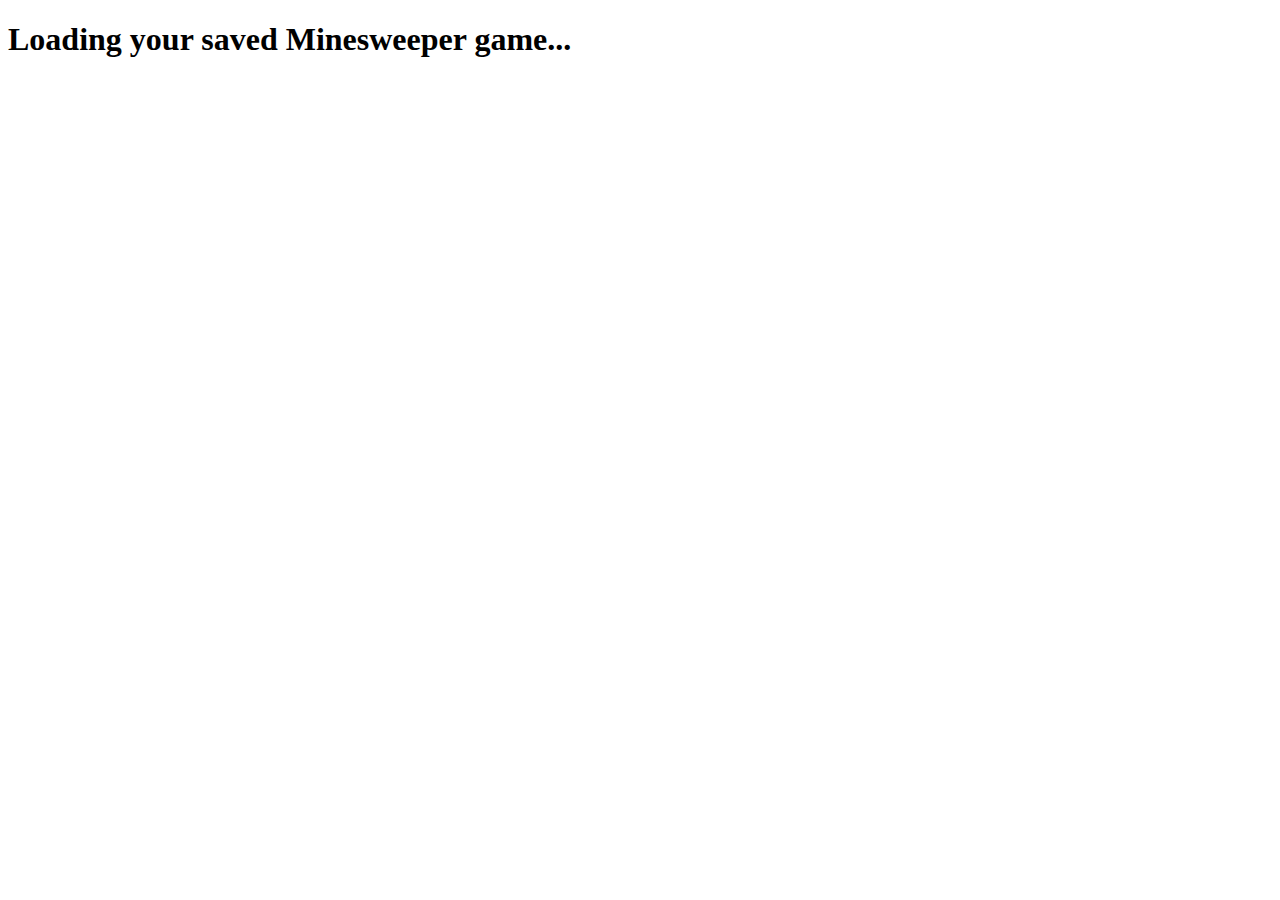
<file: index-v2.html>
<!DOCTYPE html>
<html lang="en">
<head>
    <title>Loading Game...</title>
</head>
<body>

    <h1>Loading your saved Minesweeper game...</h1>

    <script>
        // --- This is the only part you need to edit ---

        // PASTE your giant URL-encoded string from Step 2 inside the backticks (`).
        var encodedGameHtml = `%3C%21DOCTYPE%20html%3E%0A%3Chtml%3E%0A%3Chead%3E%0A%20%20%20%20%3Ctitle%3EMinesweeper%3C%2Ftitle%3E%0A%20%20%20%20%3Cstyle%3E%0Abody%20%7B%0A%20%20%20%20font-family%3A%20sans-serif%3B%0A%20%20%20%20text-align%3A%20center%3B%0A%20%20%20%20%2F%2A%20Prevent%20text%20selection%20and%20default%20touch%20actions%20%2A%2F%0A%20%20%20%20user-select%3A%20none%3B%0A%20%20%20%20-webkit-user-select%3A%20none%3B%20%2F%2A%20For%20Safari%20%2A%2F%0A%20%20%20%20touch-action%3A%20manipulation%3B%0A%20%20%20%20-webkit-touch-action%3A%20manipulation%3B%20%2F%2A%20For%20Safari%20%2A%2F%0A%20%20%20%20-webkit-touch-callout%3A%20none%3B%20%2F%2A%20iOS%20Safari%20specific%3A%20prevents%20a%20long-press%20from%20showing%20a%20callout%20bubble%20on%20links%2Fimages%20%2A%2F%0A%7D%0A%0A%23board%20%7B%0A%20%20%20%20%2F%2A%20Revert%20to%20older%20layout%20method%20like%20float%20%2A%2F%0A%20%20%20%20%2F%2A%20Calculate%20width%3A%2012%20cells%20%2A%2060px%20%2B%2014%20gaps%20%2A%201px%20%2B%202%20%2A%201px%20board%20border%20%2A%2F%0A%20%20%20%20width%3A%20733px%3B%20%2F%2A%20%2812%2A60%29%20%2B%20%2811%2A1%29%20%2B%20%282%2A1%29%20%2A%2F%0A%20%20%20%20height%3A%20733px%3B%20%2F%2A%20Ensure%20height%20matches%20width%20for%20a%20square%20board%20with%20floats%20%2A%2F%0A%0A%20%20%20%20border%3A%201px%20solid%20black%3B%0A%20%20%20%20margin%3A%2020px%20auto%3B%0A%20%20%20%20%0A%20%20%20%20%2F%2A%20Ensure%20border%20is%20included%20in%20width%2Fheight%20calculation%20%2A%2F%0A%20%20%20%20box-sizing%3A%20border-box%3B%0A%20%20%20%20-webkit-box-sizing%3A%20border-box%3B%20%2F%2A%20For%20Safari%20%2A%2F%0A%7D%0A%0A%2F%2A%20Clearfix%20for%20the%20floated%20cells%20within%20the%20board%20%2A%2F%0A%23board%3A%3Aafter%20%7B%0A%20%20%20%20content%3A%20%22%22%3B%0A%20%20%20%20display%3A%20block%3B%0A%20%20%20%20clear%3A%20both%3B%0A%7D%0A%0A.cell%20%7B%0A%20%20%20%20width%3A%2060px%3B%0A%20%20%20%20height%3A%2060px%3B%0A%20%20%20%20border%3A%201px%20solid%20gray%3B%0A%20%20%20%20%0A%20%20%20%20%2F%2A%20Use%20float%20to%20arrange%20cells%20in%20a%20grid-like%20manner%20%2A%2F%0A%20%20%20%20float%3A%20left%3B%0A%20%20%20%20%0A%20%20%20%20%2F%2A%20Create%201px%20gap%20using%20margins%20%2A%2F%0A%20%20%20%20margin-right%3A%201px%3B%0A%20%20%20%20margin-bottom%3A%201px%3B%0A%0A%20%20%20%20%2F%2A%20Ensure%20border%20and%20margin%20are%20included%20in%20width%2Fheight%20calculation%20%2A%2F%0A%20%20%20%20box-sizing%3A%20border-box%3B%0A%20%20%20%20-webkit-box-sizing%3A%20border-box%3B%20%2F%2A%20For%20Safari%20%2A%2F%0A%0A%20%20%20%20text-align%3A%20center%3B%0A%20%20%20%20%2F%2A%20Vertically%20center%20single-line%20text%20using%20line-height%20%2A%2F%0A%20%20%20%20line-height%3A%2060px%3B%20%2F%2A%20Make%20line-height%20equal%20to%20cell%20height%20%2A%2F%0A%20%20%20%20font-size%3A%2050px%3B%0A%20%20%20%20font-weight%3A%20bold%3B%20%2F%2A%20Added%20from%20the%20JS%20suggested%20CSS%20%2A%2F%0A%0A%20%20%20%20cursor%3A%20pointer%3B%0A%20%20%20%20%2F%2A%20Prevent%20text%20selection%20and%20default%20touch%20actions%20on%20cells%20%2A%2F%0A%20%20%20%20user-select%3A%20none%3B%0A%20%20%20%20-webkit-user-select%3A%20none%3B%20%2F%2A%20For%20Safari%20%2A%2F%0A%20%20%20%20touch-action%3A%20manipulation%3B%0A%20%20%20%20-webkit-touch-action%3A%20manipulation%3B%20%2F%2A%20For%20Safari%20%2A%2F%0A%7D%0A%0A%2F%2A%20Remove%20margin-right%20for%20cells%20in%20the%20last%20column%20%2A%2F%0A%23board%20.cell%3Anth-child%2812n%29%20%7B%0A%20%20%20%20margin-right%3A%200%3B%0A%7D%0A%0A%2F%2A%20You%20might%20want%20to%20remove%20margin-bottom%20for%20cells%20in%20the%20last%20row%20as%20well%2C%0A%20%20%20but%20for%2010x10%20and%20fixed%20board%20height%2C%20it%27s%20often%20not%20strictly%20necessary%0A%20%20%20unless%20you%20want%20the%20board%20to%20dynamically%20shrink%20without%20the%20bottom%20margin.%0A%20%20%20If%20needed%2C%20this%20targets%20the%20last%2010%20cells%3A%0A%20%20%20%23board%20.cell%3Anth-last-child%28-n%20%2B%2010%29%20%7B%0A%20%20%20%20%20%20%20margin-bottom%3A%200%3B%0A%20%20%20%7D%0A%20%20%20Note%3A%20%3Anth-last-child%20might%20have%20limited%20support%20on%20very%20old%20Safari.%0A%2A%2F%0A%0A%0A.revealed%20%7B%0A%20%20%20%20background-color%3A%20lightgray%3B%0A%20%20%20%20cursor%3A%20default%3B%0A%7D%0A%0A.flagged%20%7B%0A%20%20%20%20background-color%3A%20yellow%3B%0A%20%20%20%20color%3A%20black%3B%0A%7D%0A%0A.mine%20%7B%0A%20%20%20%20background-color%3A%20red%3B%0A%7D%0A%0A.hit-mine%20%7B%0A%20%20%20%20background-color%3A%20darkred%3B%20%2F%2A%20Added%20from%20the%20JS%20suggested%20CSS%20%2A%2F%0A%20%20%20%20color%3A%20white%3B%20%2F%2A%20Added%20for%20hit%20mine%20text%20%2A%2F%0A%7D%0A%0A%2F%2A%20Number%20colors%20%28standard%20Minesweeper%29%20-%20these%20are%20generally%20well-supported%20%2A%2F%0A%2F%2A%20Number%20colors%20%28standard%20Minesweeper%29%20-%20NEW%20METHOD%20%2A%2F%0A.number-1%20%7B%20color%3A%20blue%3B%20%7D%0A.number-2%20%7B%20color%3A%20green%3B%20%7D%0A.number-3%20%7B%20color%3A%20red%3B%20%7D%0A.number-4%20%7B%20color%3A%20darkblue%3B%20%7D%0A.number-5%20%7B%20color%3A%20darkred%3B%20%7D%0A.number-6%20%7B%20color%3A%20teal%3B%20%7D%0A.number-7%20%7B%20color%3A%20black%3B%20%7D%20%2F%2A%20Often%20very%20dark%20gray%20or%20black%20%2A%2F%0A.number-8%20%7B%20color%3A%20gray%3B%20%7D%20%20%20%20%20%20%20%20%0A%20%20%20%20%3C%2Fstyle%3E%0A%3C%2Fhead%3E%0A%3Cbody%3E%0A%20%20%20%20%3Ch1%3EMinesweeper%3C%2Fh1%3E%0A%20%20%20%20%3Cdiv%20id%3D%22board%22%3E%3C%2Fdiv%3E%0A%20%20%20%20%3Ch2%3E%3C%2Fh2%3E%0A%20%20%20%20%3Cbutton%20id%3D%22restartButton%22%20style%3D%22padding%3A%2010px%2020px%3B%20font-size%3A%201.2em%3B%20margin-top%3A%2020px%3B%22%3ERestart%3C%2Fbutton%3E%0A%20%20%20%20%3Cbutton%20id%3D%22solveButton%22%20style%3D%22padding%3A%2010px%2020px%3B%20font-size%3A%201.2em%3B%20margin-top%3A%2020px%3B%22%3ESolve%3C%2Fbutton%3E%0A%20%20%20%20%3Cscript%20type%3D%22text%2Fjavascript%22%3E%0Aconst%20board%20%3D%20document.getElementById%28%27board%27%29%3B%0Aconst%20width%20%3D%2012%3B%0Avar%20mineLocations%20%3D%20%5B%5D%3B%0Avar%20flags%20%3D%200%3B%0Avar%20gameover%20%3D%20false%3B%0A%0A%2F%2F%20Touch%20event%20variables%20for%20flagging%20%28long%20press%29%0Avar%20longPressTimer%3B%0Avar%20touchStartX%20%3D%200%3B%0Avar%20touchStartY%20%3D%200%3B%0Avar%20longPressThreshold%20%3D%20500%3B%20%2F%2F%20milliseconds%20for%20a%20long%20press%0Avar%20moveThreshold%20%3D%2010%3B%20%2F%2F%20pixels%20of%20movement%20to%20cancel%20long%20press%0Avar%20actualMineCount%20%3D%2025%3B%0A%0A%2F%2F%20Solver%20variables%0Avar%20solverIntervalId%20%3D%20null%3B%20%2F%2F%20To%20store%20the%20ID%20of%20the%20setInterval%0Avar%20solverProgressMade%20%3D%20false%3B%20%2F%2F%20Flag%20to%20track%20if%20the%20solver%20made%20progress%20in%20a%20pass%0Avar%20solverIntervalTime%20%3D%200%3B%0A%0A%0A%2F%2F%20Create%20Board%0Afunction%20createBoard%28%29%20%7B%0A%20%20%20%20board.innerHTML%20%3D%20%27%27%3B%20%2F%2F%20Clear%20existing%20cells%20if%20called%20multiple%20times%20%28e.g.%2C%20for%20reset%29%0A%20%20%20%20mineLocations%20%3D%20%5B%5D%3B%0A%20%20%20%20for%20%28var%20i%20%3D%200%3B%20i%20%3C%20width%3B%20i%2B%2B%29%20%7B%0A%20%20%20%20%20%20%20%20mineLocations%5Bi%5D%20%3D%20%5B%5D%3B%0A%20%20%20%20%20%20%20%20for%20%28var%20j%20%3D%200%3B%20j%20%3C%20width%3B%20j%2B%2B%29%20%7B%0A%20%20%20%20%20%20%20%20%20%20%20%20mineLocations%5Bi%5D%5Bj%5D%20%3D%20false%3B%20%2F%2F%20Initialize%20all%20cells%20as%20non-mine%0A%20%20%20%20%20%20%20%20%7D%0A%20%20%20%20%7D%0A%0A%20%20%20%20%2F%2F%20Generate%20random%20mine%20locations%0A%20%20%20%20var%20mineCount%20%3D%20actualMineCount%3B%0A%20%20%20%20while%20%28mineCount%20%3E%200%29%20%7B%0A%20%20%20%20%20%20%20%20var%20x%20%3D%20Math.floor%28Math.random%28%29%20%2A%20width%29%3B%0A%20%20%20%20%20%20%20%20var%20y%20%3D%20Math.floor%28Math.random%28%29%20%2A%20width%29%3B%0A%20%20%20%20%20%20%20%20if%20%28%21mineLocations%5Bx%5D%5By%5D%29%20%7B%0A%20%20%20%20%20%20%20%20%20%20%20%20mineLocations%5Bx%5D%5By%5D%20%3D%20true%3B%0A%20%20%20%20%20%20%20%20%20%20%20%20mineCount--%3B%0A%20%20%20%20%20%20%20%20%7D%0A%20%20%20%20%7D%0A%0A%20%20%20%20for%20%28var%20i%20%3D%200%3B%20i%20%3C%20width%3B%20i%2B%2B%29%20%7B%0A%20%20%20%20%20%20%20%20for%20%28var%20j%20%3D%200%3B%20j%20%3C%20width%3B%20j%2B%2B%29%20%7B%0A%20%20%20%20%20%20%20%20%20%20%20%20const%20cell%20%3D%20document.createElement%28%27div%27%29%3B%0A%20%20%20%20%20%20%20%20%20%20%20%20cell.classList.add%28%27cell%27%29%3B%0A%20%20%20%20%20%20%20%20%20%20%20%20cell.setAttribute%28%27data-x%27%2C%20i%29%3B%0A%20%20%20%20%20%20%20%20%20%20%20%20cell.setAttribute%28%27data-y%27%2C%20j%29%3B%0A%20%20%20%20%20%20%20%20%20%20%20%20board.appendChild%28cell%29%3B%0A%0A%20%20%20%20%20%20%20%20%20%20%20%20%2F%2F%20---%20Touch%20Event%20Handlers%20---%0A%20%20%20%20%20%20%20%20%20%20%20%20cell.addEventListener%28%27touchstart%27%2C%20function%28e%29%20%7B%0A%20%20%20%20%20%20%20%20%20%20%20%20%20%20%20%20if%20%28gameover%29%20return%3B%0A%20%20%20%20%20%20%20%20%20%20%20%20%20%20%20%20e.preventDefault%28%29%3B%20%2F%2F%20Prevent%20default%20browser%20actions%20%28zoom%2C%20scroll%2C%20context%20menu%29%0A%20%20%20%20%20%20%20%20%20%20%20%20%20%20%20%20touchStartX%20%3D%20e.touches%5B0%5D.clientX%3B%0A%20%20%20%20%20%20%20%20%20%20%20%20%20%20%20%20touchStartY%20%3D%20e.touches%5B0%5D.clientY%3B%0A%20%20%20%20%20%20%20%20%20%20%20%20%20%20%20%20var%20currentCell%20%3D%20this%3B%20%2F%2F%20Capture%20%27this%27%20%28the%20cell%29%0A%20%20%20%20%20%20%20%20%20%20%20%20%20%20%20%20longPressTimer%20%3D%20setTimeout%28function%28%29%20%7B%0A%20%20%20%20%20%20%20%20%20%20%20%20%20%20%20%20%20%20%20%20flagCell%28currentCell%29%3B%0A%20%20%20%20%20%20%20%20%20%20%20%20%20%20%20%20%20%20%20%20longPressTimer%20%3D%20null%3B%20%2F%2F%20Clear%20timer%20once%20executed%0A%20%20%20%20%20%20%20%20%20%20%20%20%20%20%20%20%7D%2C%20longPressThreshold%29%3B%0A%20%20%20%20%20%20%20%20%20%20%20%20%7D%29%3B%0A%0A%20%20%20%20%20%20%20%20%20%20%20%20cell.addEventListener%28%27touchend%27%2C%20function%28e%29%20%7B%0A%20%20%20%20%20%20%20%20%20%20%20%20%20%20%20%20if%20%28gameover%29%20return%3B%0A%20%20%20%20%20%20%20%20%20%20%20%20%20%20%20%20if%20%28longPressTimer%29%20%7B%0A%20%20%20%20%20%20%20%20%20%20%20%20%20%20%20%20%20%20%20%20%2F%2F%20If%20the%20long%20press%20timer%20is%20still%20active%2C%20it%20means%20it%20was%20a%20short%20tap%0A%20%20%20%20%20%20%20%20%20%20%20%20%20%20%20%20%20%20%20%20clearTimeout%28longPressTimer%29%3B%0A%20%20%20%20%20%20%20%20%20%20%20%20%20%20%20%20%20%20%20%20longPressTimer%20%3D%20null%3B%0A%20%20%20%20%20%20%20%20%20%20%20%20%20%20%20%20%20%20%20%20%2F%2F%20This%20is%20a%20short%20tap%20action%0A%20%20%20%20%20%20%20%20%20%20%20%20%20%20%20%20%20%20%20%20if%20%28this.classList.contains%28%27number-cell%27%29%29%20%7B%0A%20%20%20%20%20%20%20%20%20%20%20%20%20%20%20%20%20%20%20%20%20%20%20%20chordClick%28parseInt%28this.getAttribute%28%27data-x%27%29%29%2C%20parseInt%28this.getAttribute%28%27data-y%27%29%29%29%3B%0A%20%20%20%20%20%20%20%20%20%20%20%20%20%20%20%20%20%20%20%20%7D%20else%20%7B%0A%20%20%20%20%20%20%20%20%20%20%20%20%20%20%20%20%20%20%20%20%20%20%20%20clickCell%28this%29%3B%0A%20%20%20%20%20%20%20%20%20%20%20%20%20%20%20%20%20%20%20%20%7D%0A%20%20%20%20%20%20%20%20%20%20%20%20%20%20%20%20%7D%0A%20%20%20%20%20%20%20%20%20%20%20%20%20%20%20%20%2F%2F%20If%20longPressTimer%20was%20null%2C%20it%20means%20longPressTimer%20executed%20%28flagged%29%20or%20was%20cleared%20by%20touchmove.%0A%20%20%20%20%20%20%20%20%20%20%20%20%20%20%20%20%2F%2F%20In%20either%20case%2C%20no%20short%20tap%20action%20should%20occur.%0A%20%20%20%20%20%20%20%20%20%20%20%20%7D%29%3B%0A%0A%20%20%20%20%20%20%20%20%20%20%20%20cell.addEventListener%28%27touchmove%27%2C%20function%28e%29%20%7B%0A%20%20%20%20%20%20%20%20%20%20%20%20%20%20%20%20if%20%28gameover%29%20return%3B%0A%20%20%20%20%20%20%20%20%20%20%20%20%20%20%20%20%2F%2F%20If%20a%20long%20press%20timer%20is%20active%2C%20check%20for%20significant%20movement%0A%20%20%20%20%20%20%20%20%20%20%20%20%20%20%20%20if%20%28longPressTimer%29%20%7B%0A%20%20%20%20%20%20%20%20%20%20%20%20%20%20%20%20%20%20%20%20var%20currentX%20%3D%20e.touches%5B0%5D.clientX%3B%0A%20%20%20%20%20%20%20%20%20%20%20%20%20%20%20%20%20%20%20%20var%20currentY%20%3D%20e.touches%5B0%5D.clientY%3B%0A%20%20%20%20%20%20%20%20%20%20%20%20%20%20%20%20%20%20%20%20var%20distance%20%3D%20Math.sqrt%28%0A%20%20%20%20%20%20%20%20%20%20%20%20%20%20%20%20%20%20%20%20%20%20%20%20Math.pow%28currentX%20-%20touchStartX%2C%202%29%20%2B%20Math.pow%28currentY%20-%20touchStartY%2C%202%29%0A%20%20%20%20%20%20%20%20%20%20%20%20%20%20%20%20%20%20%20%20%29%3B%0A%20%20%20%20%20%20%20%20%20%20%20%20%20%20%20%20%20%20%20%20if%20%28distance%20%3E%20moveThreshold%29%20%7B%20%2F%2F%20Moved%20more%20than%20threshold%20pixels%0A%20%20%20%20%20%20%20%20%20%20%20%20%20%20%20%20%20%20%20%20%20%20%20%20clearTimeout%28longPressTimer%29%3B%0A%20%20%20%20%20%20%20%20%20%20%20%20%20%20%20%20%20%20%20%20%20%20%20%20longPressTimer%20%3D%20null%3B%20%2F%2F%20Cancel%20the%20long%20press%0A%20%20%20%20%20%20%20%20%20%20%20%20%20%20%20%20%20%20%20%20%7D%0A%20%20%20%20%20%20%20%20%20%20%20%20%20%20%20%20%7D%0A%20%20%20%20%20%20%20%20%20%20%20%20%7D%29%3B%0A%0A%20%20%20%20%20%20%20%20%20%20%20%20%2F%2F%20---%20Mouse%20Event%20Handlers%20%28for%20desktop%2FFirefox%20compatibility%29%20---%0A%20%20%20%20%20%20%20%20%20%20%20%20cell.addEventListener%28%27click%27%2C%20function%28e%29%20%7B%0A%20%20%20%20%20%20%20%20%20%20%20%20%20%20%20%20if%20%28gameover%29%20return%3B%0A%20%20%20%20%20%20%20%20%20%20%20%20%20%20%20%20%2F%2F%20If%20a%20touch%20event%20just%20handled%20this%2C%20don%27t%20re-process%20for%20click%0A%20%20%20%20%20%20%20%20%20%20%20%20%20%20%20%20%2F%2F%20%28This%20is%20a%20simplified%20check%2C%20a%20more%20robust%20one%20might%20use%20a%20flag%29%0A%20%20%20%20%20%20%20%20%20%20%20%20%20%20%20%20if%20%28e.detail%20%3D%3D%3D%200%29%20return%3B%20%2F%2F%20%27e.detail%27%20is%200%20for%20synthetic%20clicks%2C%20non-zero%20for%20real%20clicks%0A%0A%20%20%20%20%20%20%20%20%20%20%20%20%20%20%20%20if%20%28this.classList.contains%28%27number-cell%27%29%29%20%7B%0A%20%20%20%20%20%20%20%20%20%20%20%20%20%20%20%20%20%20%20%20chordClick%28parseInt%28this.getAttribute%28%27data-x%27%29%29%2C%20parseInt%28this.getAttribute%28%27data-y%27%29%29%29%3B%0A%20%20%20%20%20%20%20%20%20%20%20%20%20%20%20%20%7D%20else%20%7B%0A%20%20%20%20%20%20%20%20%20%20%20%20%20%20%20%20%20%20%20%20clickCell%28this%29%3B%0A%20%20%20%20%20%20%20%20%20%20%20%20%20%20%20%20%7D%0A%20%20%20%20%20%20%20%20%20%20%20%20%7D%29%3B%0A%0A%20%20%20%20%20%20%20%20%20%20%20%20cell.addEventListener%28%27contextmenu%27%2C%20function%28e%29%20%7B%0A%20%20%20%20%20%20%20%20%20%20%20%20%20%20%20%20e.preventDefault%28%29%3B%20%2F%2F%20Prevent%20browser%27s%20context%20menu%0A%20%20%20%20%20%20%20%20%20%20%20%20%20%20%20%20if%20%28gameover%29%20return%3B%0A%20%20%20%20%20%20%20%20%20%20%20%20%20%20%20%20flagCell%28this%29%3B%0A%20%20%20%20%20%20%20%20%20%20%20%20%7D%29%3B%0A%20%20%20%20%20%20%20%20%20%20%20%20%2F%2F%20---%20End%20Event%20Handlers%20---%0A%20%20%20%20%20%20%20%20%7D%0A%20%20%20%20%7D%0A%7D%0A%0A%2F%2F%20Flag%20Cell%0Afunction%20flagCell%28cell%29%20%7B%0A%20%20%20%20if%20%28gameover%29%20return%3B%0A%20%20%20%20if%20%28cell.classList.contains%28%27revealed%27%29%29%20return%3B%0A%0A%20%20%20%20if%20%28cell.innerText%20%3D%3D%3D%20%27%2A%27%29%20%7B%0A%20%20%20%20%20%20%20%20cell.innerText%20%3D%20%27%27%3B%0A%20%20%20%20%20%20%20%20cell.classList.remove%28%27flagged%27%29%3B%0A%20%20%20%20%20%20%20%20flags--%3B%0A%20%20%20%20%7D%20else%20if%20%28flags%20%3C%20actualMineCount%29%20%7B%0A%20%20%20%20%20%20%20%20cell.innerText%20%3D%20%27%2A%27%3B%0A%20%20%20%20%20%20%20%20cell.classList.add%28%27flagged%27%29%3B%0A%20%20%20%20%20%20%20%20flags%2B%2B%3B%0A%20%20%20%20%7D%0A%20%20%20%20checkWin%28%29%3B%0A%7D%0A%0A%0A%2F%2F%20Click%20on%20Cell%0Afunction%20clickCell%28cell%29%20%7B%0A%20%20%20%20if%20%28gameover%29%20return%3B%0A%20%20%20%20if%20%28cell.classList.contains%28%27revealed%27%29%20%7C%7C%20cell.innerText%20%3D%3D%3D%20%27%2A%27%29%20return%3B%20%2F%2F%20Already%20revealed%20or%20flagged%0A%0A%20%20%20%20var%20x%20%3D%20parseInt%28cell.getAttribute%28%27data-x%27%29%29%3B%0A%20%20%20%20var%20y%20%3D%20parseInt%28cell.getAttribute%28%27data-y%27%29%29%3B%0A%0A%20%20%20%20if%20%28mineLocations%5Bx%5D%5By%5D%29%20%7B%0A%20%20%20%20%20%20%20%20gameOver%28cell%29%3B%0A%20%20%20%20%7D%20else%20%7B%0A%20%20%20%20%20%20%20%20var%20count%20%3D%20countAdjacentMines%28x%2C%20y%29%3B%0A%20%20%20%20%20%20%20%20cell.classList.add%28%27revealed%27%29%3B%0A%20%20%20%20%20%20%20%20if%20%28count%20%3E%200%29%20%7B%0A%20%20%20%20%20%20%20%20%20%20%20%20cell.innerText%20%3D%20count%3B%0A%20%20%20%20%20%20%20%20%20%20%20%20%2F%2F%20Add%20a%20class%20specifically%20for%20the%20number%0A%20%20%20%20%20%20%20%20%20%20%20%20cell.classList.add%28%27number-cell%27%29%3B%20%2F%2F%20Keep%20this%20for%20general%20number%20styling%20if%20needed%0A%20%20%20%20%20%20%20%20%20%20%20%20cell.classList.add%28%27number-%27%20%2B%20count%29%3B%20%2F%2F%20%3C--%20THIS%20IS%20THE%20KEY%20CHANGE%0A%20%20%20%20%20%20%20%20%20%20%20%20checkWin%28%29%3B%0A%20%20%20%20%20%20%20%20%7D%20else%20%7B%0A%20%20%20%20%20%20%20%20%20%20%20%20checkWin%28%29%3B%0A%20%20%20%20%20%20%20%20%20%20%20%20revealAdjacentCells%28x%2C%20y%29%3B%20%2F%2F%20Only%20reveal%20adjacent%20if%20count%20is%200%0A%20%20%20%20%20%20%20%20%7D%0A%20%20%20%20%7D%0A%7D%0A%0A%2F%2F%20Count%20Adjacent%20Mines%0Afunction%20countAdjacentMines%28x%2C%20y%29%20%7B%0A%20%20%20%20var%20count%20%3D%200%3B%0A%20%20%20%20for%20%28var%20i%20%3D%20-1%3B%20i%20%3C%3D%201%3B%20i%2B%2B%29%20%7B%0A%20%20%20%20%20%20%20%20for%20%28var%20j%20%3D%20-1%3B%20j%20%3C%3D%201%3B%20j%2B%2B%29%20%7B%0A%20%20%20%20%20%20%20%20%20%20%20%20if%20%28i%20%3D%3D%3D%200%20%26%26%20j%20%3D%3D%3D%200%29%20continue%3B%0A%20%20%20%20%20%20%20%20%20%20%20%20var%20newX%20%3D%20x%20%2B%20i%3B%0A%20%20%20%20%20%20%20%20%20%20%20%20var%20newY%20%3D%20y%20%2B%20j%3B%0A%20%20%20%20%20%20%20%20%20%20%20%20if%20%28newX%20%3E%3D%200%20%26%26%20newX%20%3C%20width%20%26%26%20newY%20%3E%3D%200%20%26%26%20newY%20%3C%20width%29%20%7B%0A%20%20%20%20%20%20%20%20%20%20%20%20%20%20%20%20if%20%28mineLocations%5BnewX%5D%5BnewY%5D%29%20%7B%0A%20%20%20%20%20%20%20%20%20%20%20%20%20%20%20%20%20%20%20%20count%2B%2B%3B%0A%20%20%20%20%20%20%20%20%20%20%20%20%20%20%20%20%7D%0A%20%20%20%20%20%20%20%20%20%20%20%20%7D%0A%20%20%20%20%20%20%20%20%7D%0A%20%20%20%20%7D%0A%20%20%20%20return%20count%3B%0A%7D%0A%0A%2F%2F%20Reveal%20Adjacent%20Cells%20%28Flood%20Fill%20from%200-count%20cell%29%0Afunction%20revealAdjacentCells%28x%2C%20y%29%20%7B%0A%20%20%20%20if%20%28gameover%29%20return%3B%20%2F%2F%20Important%20to%20stop%20recursion%20if%20game%20ends%0A%0A%20%20%20%20for%20%28var%20i%20%3D%20-1%3B%20i%20%3C%3D%201%3B%20i%2B%2B%29%20%7B%0A%20%20%20%20%20%20%20%20for%20%28var%20j%20%3D%20-1%3B%20j%20%3C%3D%201%3B%20j%2B%2B%29%20%7B%0A%20%20%20%20%20%20%20%20%20%20%20%20%2F%2F%20This%20is%20crucial%3A%20don%27t%20click%20the%20original%20cell%20again.%0A%20%20%20%20%20%20%20%20%20%20%20%20if%20%28i%20%3D%3D%3D%200%20%26%26%20j%20%3D%3D%3D%200%29%20continue%3B%0A%0A%20%20%20%20%20%20%20%20%20%20%20%20var%20newX%20%3D%20x%20%2B%20i%3B%0A%20%20%20%20%20%20%20%20%20%20%20%20var%20newY%20%3D%20y%20%2B%20j%3B%0A%0A%20%20%20%20%20%20%20%20%20%20%20%20if%20%28newX%20%3E%3D%200%20%26%26%20newX%20%3C%20width%20%26%26%20newY%20%3E%3D%200%20%26%26%20newY%20%3C%20width%29%20%7B%0A%20%20%20%20%20%20%20%20%20%20%20%20%20%20%20%20var%20adjacentCell%20%3D%20document.querySelector%28%27%5Bdata-x%3D%22%27%2BnewX%2B%27%22%5D%5Bdata-y%3D%22%27%2BnewY%2B%27%22%5D%27%29%3B%0A%20%20%20%20%20%20%20%20%20%20%20%20%20%20%20%20if%20%28adjacentCell%20%26%26%20%21adjacentCell.classList.contains%28%27revealed%27%29%20%26%26%20adjacentCell.innerText%20%21%3D%3D%20%27%2A%27%29%20%7B%0A%20%20%20%20%20%20%20%20%20%20%20%20%20%20%20%20%20%20%20%20clickCell%28adjacentCell%29%3B%20%2F%2F%20Recursively%20click%20unrevealed%2C%20unflagged%20neighbors%0A%20%20%20%20%20%20%20%20%20%20%20%20%20%20%20%20%7D%0A%20%20%20%20%20%20%20%20%20%20%20%20%7D%0A%20%20%20%20%20%20%20%20%7D%0A%20%20%20%20%7D%0A%7D%0A%0A%2F%2F%20Chord%20Click%20%28clicking%20a%20revealed%20number%20cell%29%0Afunction%20chordClick%28x%2C%20y%29%20%7B%0A%20%20%20%20if%20%28gameover%29%20return%3B%0A%0A%20%20%20%20var%20clickedCell%20%3D%20document.querySelector%28%27%5Bdata-x%3D%22%27%2Bx%2B%27%22%5D%5Bdata-y%3D%22%27%2By%2B%27%22%5D%27%29%3B%0A%20%20%20%20if%20%28%21clickedCell%20%7C%7C%20%21clickedCell.classList.contains%28%27number-cell%27%29%29%20%7B%0A%20%20%20%20%20%20%20%20return%3B%20%2F%2F%20Should%20only%20be%20called%20on%20revealed%20number%20cells%0A%20%20%20%20%7D%0A%0A%20%20%20%20var%20expectedMineCount%20%3D%20parseInt%28clickedCell.innerText%29%3B%0A%20%20%20%20var%20actualFlagCount%20%3D%200%3B%0A%20%20%20%20var%20unrevealedNeighbors%20%3D%20%5B%5D%3B%20%2F%2F%20To%20store%20neighbors%20to%20reveal%2Fcheck%0A%0A%20%20%20%20for%20%28var%20i%20%3D%20-1%3B%20i%20%3C%3D%201%3B%20i%2B%2B%29%20%7B%0A%20%20%20%20%20%20%20%20for%20%28var%20j%20%3D%20-1%3B%20j%20%3C%3D%201%3B%20j%2B%2B%29%20%7B%0A%20%20%20%20%20%20%20%20%20%20%20%20if%20%28i%20%3D%3D%3D%200%20%26%26%20j%20%3D%3D%3D%200%29%20continue%3B%20%2F%2F%20Don%27t%20check%20the%20cell%20itself%0A%20%20%20%20%20%20%20%20%20%20%20%20var%20newX%20%3D%20x%20%2B%20i%3B%0A%20%20%20%20%20%20%20%20%20%20%20%20var%20newY%20%3D%20y%20%2B%20j%3B%0A%20%20%20%20%20%20%20%20%20%20%20%20if%20%28newX%20%3E%3D%200%20%26%26%20newX%20%3C%20width%20%26%26%20newY%20%3E%3D%200%20%26%26%20newY%20%3C%20width%29%20%7B%0A%20%20%20%20%20%20%20%20%20%20%20%20%20%20%20%20var%20neighborCell%20%3D%20document.querySelector%28%27%5Bdata-x%3D%22%27%2BnewX%2B%27%22%5D%5Bdata-y%3D%22%27%2BnewY%2B%27%22%5D%27%29%3B%0A%20%20%20%20%20%20%20%20%20%20%20%20%20%20%20%20if%20%28neighborCell%29%20%7B%0A%20%20%20%20%20%20%20%20%20%20%20%20%20%20%20%20%20%20%20%20if%20%28neighborCell.innerText%20%3D%3D%3D%20%27%2A%27%29%20%7B%20%2F%2F%20Check%20if%20flagged%0A%20%20%20%20%20%20%20%20%20%20%20%20%20%20%20%20%20%20%20%20%20%20%20%20actualFlagCount%2B%2B%3B%0A%20%20%20%20%20%20%20%20%20%20%20%20%20%20%20%20%20%20%20%20%7D%0A%20%20%20%20%20%20%20%20%20%20%20%20%20%20%20%20%20%20%20%20if%20%28%21neighborCell.classList.contains%28%27revealed%27%29%29%20%7B%0A%20%20%20%20%20%20%20%20%20%20%20%20%20%20%20%20%20%20%20%20%20%20%20%20unrevealedNeighbors.push%28neighborCell%29%3B%0A%20%20%20%20%20%20%20%20%20%20%20%20%20%20%20%20%20%20%20%20%7D%0A%20%20%20%20%20%20%20%20%20%20%20%20%20%20%20%20%7D%0A%20%20%20%20%20%20%20%20%20%20%20%20%7D%0A%20%20%20%20%20%20%20%20%7D%0A%20%20%20%20%7D%0A%0A%20%20%20%20if%20%28actualFlagCount%20%3D%3D%3D%20expectedMineCount%29%20%7B%0A%20%20%20%20%20%20%20%20%2F%2F%20If%20the%20number%20of%20flags%20matches%20the%20number%20on%20the%20cell%2C%0A%20%20%20%20%20%20%20%20%2F%2F%20attempt%20to%20reveal%20all%20unrevealed%2C%20unflagged%20neighbors.%0A%20%20%20%20%20%20%20%20%2F%2F%20This%20can%20lead%20to%20game%20over%20if%20you%20mis-flagged.%0A%20%20%20%20%20%20%20%20%2F%2F%20Replaced%20forEach%20with%20a%20standard%20for%20loop%0A%20%20%20%20%20%20%20%20for%20%28var%20k%20%3D%200%3B%20k%20%3C%20unrevealedNeighbors.length%3B%20k%2B%2B%29%20%7B%0A%20%20%20%20%20%20%20%20%20%20%20%20var%20neighborCell%20%3D%20unrevealedNeighbors%5Bk%5D%3B%0A%20%20%20%20%20%20%20%20%20%20%20%20if%20%28gameover%29%20return%3B%20%2F%2F%20Stop%20if%20game%20ends%20during%20the%20chord%20click%0A%20%20%20%20%20%20%20%20%20%20%20%20if%20%28neighborCell.innerText%20%21%3D%3D%20%27%2A%27%29%20%7B%20%2F%2F%20If%20not%20flagged%0A%20%20%20%20%20%20%20%20%20%20%20%20%20%20%20%20var%20nx%20%3D%20parseInt%28neighborCell.getAttribute%28%27data-x%27%29%29%3B%0A%20%20%20%20%20%20%20%20%20%20%20%20%20%20%20%20var%20ny%20%3D%20parseInt%28neighborCell.getAttribute%28%27data-y%27%29%29%3B%0A%20%20%20%20%20%20%20%20%20%20%20%20%20%20%20%20if%20%28mineLocations%5Bnx%5D%5Bny%5D%29%20%7B%0A%20%20%20%20%20%20%20%20%20%20%20%20%20%20%20%20%20%20%20%20%2F%2F%20If%20you%20reveal%20an%20unflagged%20mine%20during%20a%20chord%20click%2C%20it%27s%20game%20over%0A%20%20%20%20%20%20%20%20%20%20%20%20%20%20%20%20%20%20%20%20gameOver%28neighborCell%29%3B%0A%20%20%20%20%20%20%20%20%20%20%20%20%20%20%20%20%7D%20else%20%7B%0A%20%20%20%20%20%20%20%20%20%20%20%20%20%20%20%20%20%20%20%20clickCell%28neighborCell%29%3B%0A%20%20%20%20%20%20%20%20%20%20%20%20%20%20%20%20%7D%0A%20%20%20%20%20%20%20%20%20%20%20%20%7D%0A%20%20%20%20%20%20%20%20%7D%0A%20%20%20%20%7D%0A%20%20%20%20%2F%2F%20If%20flag%20counts%20don%27t%20match%2C%20do%20nothing%20%28standard%20Minesweeper%20behavior%29.%0A%7D%0A%0A%0A%2F%2F%20Game%20Over%0Afunction%20gameOver%28hitCell%29%20%7B%0A%20%20%20%20gameover%20%3D%20true%3B%0A%20%20%20%20var%20cells%20%3D%20document.querySelectorAll%28%27.cell%27%29%3B%0A%20%20%20%20%2F%2F%20Replaced%20forEach%20with%20a%20standard%20for%20loop%0A%20%20%20%20for%20%28var%20i%20%3D%200%3B%20i%20%3C%20cells.length%3B%20i%2B%2B%29%20%7B%0A%20%20%20%20%20%20%20%20var%20c%20%3D%20cells%5Bi%5D%3B%0A%20%20%20%20%20%20%20%20var%20x%20%3D%20parseInt%28c.getAttribute%28%27data-x%27%29%29%3B%0A%20%20%20%20%20%20%20%20var%20y%20%3D%20parseInt%28c.getAttribute%28%27data-y%27%29%29%3B%0A%20%20%20%20%20%20%20%20if%20%28mineLocations%5Bx%5D%5By%5D%29%20%7B%0A%20%20%20%20%20%20%20%20%20%20%20%20c.classList.add%28%27mine%27%29%3B%0A%20%20%20%20%20%20%20%20%20%20%20%20c.innerText%20%3D%20%22%2A%22%3B%20%2F%2F%20Show%20all%20mines%0A%20%20%20%20%20%20%20%20%7D%0A%20%20%20%20%20%20%20%20c.style.pointerEvents%20%3D%20%27none%27%3B%20%2F%2F%20Disable%20further%20clicks%0A%20%20%20%20%7D%0A%20%20%20%20if%20%28hitCell%29%20%7B%0A%20%20%20%20%20%20%20%20hitCell.classList.add%28%27hit-mine%27%29%3B%20%2F%2F%20Highlight%20the%20mine%20that%20was%20hit%0A%20%20%20%20%7D%0A%0A%20%20%20%20var%20cell%20%3D%20document.querySelector%28%27h2%27%29%3B%0A%20%20%20%20if%20%28cell%29%20%7B%0A%20%20%20%20%20%20%20%20cell.innerText%20%3D%20%27Game%20Over%21%27%3B%20%2F%2F%20Update%20the%20header%20to%20indicate%20game%20over%0A%20%20%20%20%7D%0A%0A%7D%0A%0A%2F%2F%20Check%20for%20Win%0Afunction%20checkWin%28%29%20%7B%0A%20%20%20%20var%20cells%20%3D%20document.querySelectorAll%28%27.cell%27%29%3B%0A%20%20%20%20var%20revealedCount%20%3D%200%3B%0A%20%20%20%20var%20nonMineCount%20%3D%200%3B%0A%0A%20%20%20%20for%20%28var%20i%20%3D%200%3B%20i%20%3C%20width%3B%20i%2B%2B%29%20%7B%0A%20%20%20%20%20%20%20%20for%20%28var%20j%20%3D%200%3B%20j%20%3C%20width%3B%20j%2B%2B%29%20%7B%0A%20%20%20%20%20%20%20%20%20%20%20%20if%20%28%21mineLocations%5Bi%5D%5Bj%5D%29%20%7B%0A%20%20%20%20%20%20%20%20%20%20%20%20%20%20%20%20nonMineCount%2B%2B%3B%0A%20%20%20%20%20%20%20%20%20%20%20%20%7D%0A%20%20%20%20%20%20%20%20%7D%0A%20%20%20%20%7D%0A%0A%20%20%20%20%2F%2F%20Replaced%20forEach%20with%20a%20standard%20for%20loop%0A%20%20%20%20for%20%28var%20i%20%3D%200%3B%20i%20%3C%20cells.length%3B%20i%2B%2B%29%20%7B%0A%20%20%20%20%20%20%20%20var%20cell%20%3D%20cells%5Bi%5D%3B%0A%20%20%20%20%20%20%20%20if%20%28cell.classList.contains%28%27revealed%27%29%29%20%7B%0A%20%20%20%20%20%20%20%20%20%20%20%20revealedCount%2B%2B%3B%0A%20%20%20%20%20%20%20%20%7D%0A%20%20%20%20%7D%0A%0A%20%20%20%20if%20%28revealedCount%20%3D%3D%3D%20nonMineCount%29%20%7B%0A%20%20%20%20%20%20%20%20gameover%20%3D%20true%3B%0A%20%20%20%20%20%20%20%20%2F%2F%20Replaced%20forEach%20with%20a%20standard%20for%20loop%0A%20%20%20%20%20%20%20%20for%20%28var%20i%20%3D%200%3B%20i%20%3C%20cells.length%3B%20i%2B%2B%29%20%7B%0A%20%20%20%20%20%20%20%20%20%20%20%20var%20c%20%3D%20cells%5Bi%5D%3B%0A%20%20%20%20%20%20%20%20%20%20%20%20c.style.pointerEvents%20%3D%20%27none%27%3B%20%2F%2F%20Disable%20further%20clicks%0A%20%20%20%20%20%20%20%20%7D%0A%0A%20%20%20%20%20%20%20%20%2F%2F%20Show%20all%20mines%20that%20were%20not%20flagged%0A%20%20%20%20%20%20%20%20for%20%28var%20i%20%3D%200%3B%20i%20%3C%20width%3B%20i%2B%2B%29%20%7B%0A%20%20%20%20%20%20%20%20%20%20%20%20for%20%28var%20j%20%3D%200%3B%20j%20%3C%20width%3B%20j%2B%2B%29%20%7B%0A%20%20%20%20%20%20%20%20%20%20%20%20%20%20%20%20var%20cell%20%3D%20document.querySelector%28%27%5Bdata-x%3D%22%27%2Bi%2B%27%22%5D%5Bdata-y%3D%22%27%2Bj%2B%27%22%5D%27%29%3B%0A%20%20%20%20%20%20%20%20%20%20%20%20%20%20%20%20if%20%28mineLocations%5Bi%5D%5Bj%5D%20%26%26%20%21cell.classList.contains%28%27flagged%27%29%29%20%7B%0A%20%20%20%20%20%20%20%20%20%20%20%20%20%20%20%20%20%20%20%20cell.innerText%20%3D%20%27%2A%27%3B%20%2F%2F%20Show%20all%20mines%0A%20%20%20%20%20%20%20%20%20%20%20%20%20%20%20%20%7D%0A%20%20%20%20%20%20%20%20%20%20%20%20%7D%0A%20%20%20%20%20%20%20%20%7D%0A%0A%20%20%20%20%20%20%20%20var%20cell%20%3D%20document.querySelector%28%27h2%27%29%3B%0A%20%20%20%20%20%20%20%20if%20%28cell%29%20%7B%0A%20%20%20%20%20%20%20%20%20%20%20%20cell.innerText%20%3D%20%27You%20Win%21%27%3B%20%2F%2F%20Update%20the%20header%20to%20indicate%20win%0A%20%20%20%20%20%20%20%20%7D%0A%20%20%20%20%7D%0A%7D%0A%0A%2F%2F%20New%20helper%20function%20to%20get%20neighbors%20and%20their%20types%20%28visible%20state%20only%29%0A%2F%2F%20This%20function%20is%20crucial%20for%20the%20%22no-cheating%22%20aspect%2C%20as%20it%20only%20reads%20cell%20attributes%2Fclasses%2FinnerText%0Afunction%20getNeighborInfo%28x%2C%20y%29%20%7B%0A%20%20%20%20var%20neighbors%20%3D%20%7B%0A%20%20%20%20%20%20%20%20total%3A%200%2C%0A%20%20%20%20%20%20%20%20revealed%3A%20%5B%5D%2C%0A%20%20%20%20%20%20%20%20flagged%3A%20%5B%5D%2C%0A%20%20%20%20%20%20%20%20hidden%3A%20%5B%5D%2C%20%2F%2F%20Unrevealed%20AND%20unflagged%0A%20%20%20%20%20%20%20%20allUnknown%3A%20%5B%5D%20%2F%2F%20All%20unrevealed%2C%20including%20flagged%20ones%0A%20%20%20%20%7D%3B%0A%0A%20%20%20%20for%20%28var%20i%20%3D%20-1%3B%20i%20%3C%3D%201%3B%20i%2B%2B%29%20%7B%0A%20%20%20%20%20%20%20%20for%20%28var%20j%20%3D%20-1%3B%20j%20%3C%3D%201%3B%20j%2B%2B%29%20%7B%0A%20%20%20%20%20%20%20%20%20%20%20%20if%20%28i%20%3D%3D%3D%200%20%26%26%20j%20%3D%3D%3D%200%29%20continue%3B%20%2F%2F%20Skip%20the%20cell%20itself%0A%20%20%20%20%20%20%20%20%20%20%20%20var%20newX%20%3D%20x%20%2B%20i%3B%0A%20%20%20%20%20%20%20%20%20%20%20%20var%20newY%20%3D%20y%20%2B%20j%3B%0A%0A%20%20%20%20%20%20%20%20%20%20%20%20if%20%28newX%20%3E%3D%200%20%26%26%20newX%20%3C%20width%20%26%26%20newY%20%3E%3D%200%20%26%26%20newY%20%3C%20width%29%20%7B%0A%20%20%20%20%20%20%20%20%20%20%20%20%20%20%20%20neighbors.total%2B%2B%3B%0A%20%20%20%20%20%20%20%20%20%20%20%20%20%20%20%20var%20neighborCell%20%3D%20document.querySelector%28%27%5Bdata-x%3D%22%27%2BnewX%2B%27%22%5D%5Bdata-y%3D%22%27%2BnewY%2B%27%22%5D%27%29%3B%0A%20%20%20%20%20%20%20%20%20%20%20%20%20%20%20%20if%20%28neighborCell%29%20%7B%0A%20%20%20%20%20%20%20%20%20%20%20%20%20%20%20%20%20%20%20%20if%20%28neighborCell.classList.contains%28%27revealed%27%29%29%20%7B%0A%20%20%20%20%20%20%20%20%20%20%20%20%20%20%20%20%20%20%20%20%20%20%20%20neighbors.revealed.push%28neighborCell%29%3B%0A%20%20%20%20%20%20%20%20%20%20%20%20%20%20%20%20%20%20%20%20%7D%20else%20%7B%20%2F%2F%20Not%20revealed%0A%20%20%20%20%20%20%20%20%20%20%20%20%20%20%20%20%20%20%20%20%20%20%20%20neighbors.allUnknown.push%28neighborCell%29%3B%20%2F%2F%20Add%20to%20all%20unknown%2C%20regardless%20of%20flag%0A%20%20%20%20%20%20%20%20%20%20%20%20%20%20%20%20%20%20%20%20%20%20%20%20if%20%28neighborCell.innerText%20%3D%3D%3D%20%27%2A%27%29%20%7B%0A%20%20%20%20%20%20%20%20%20%20%20%20%20%20%20%20%20%20%20%20%20%20%20%20%20%20%20%20neighbors.flagged.push%28neighborCell%29%3B%0A%20%20%20%20%20%20%20%20%20%20%20%20%20%20%20%20%20%20%20%20%20%20%20%20%7D%20else%20%7B%0A%20%20%20%20%20%20%20%20%20%20%20%20%20%20%20%20%20%20%20%20%20%20%20%20%20%20%20%20neighbors.hidden.push%28neighborCell%29%3B%20%2F%2F%20Only%20truly%20unrevealed%20and%20unflagged%0A%20%20%20%20%20%20%20%20%20%20%20%20%20%20%20%20%20%20%20%20%20%20%20%20%7D%0A%20%20%20%20%20%20%20%20%20%20%20%20%20%20%20%20%20%20%20%20%7D%0A%20%20%20%20%20%20%20%20%20%20%20%20%20%20%20%20%7D%0A%20%20%20%20%20%20%20%20%20%20%20%20%7D%0A%20%20%20%20%20%20%20%20%7D%0A%20%20%20%20%7D%0A%20%20%20%20return%20neighbors%3B%0A%7D%0A%0A%2F%2F%20Helper%20to%20check%20if%20setB%20is%20a%20subset%20of%20setA%20%28based%20on%20cell%20element%20references%29%0Afunction%20isSubset%28setA%2C%20setB%29%20%7B%0A%20%20%20%20if%20%28setB.length%20%3D%3D%3D%200%29%20return%20true%3B%20%2F%2F%20An%20empty%20set%20is%20always%20a%20subset%0A%20%20%20%20if%20%28setA.length%20%3C%20setB.length%29%20return%20false%3B%20%2F%2F%20A%20larger%20set%20cannot%20be%20a%20subset%20of%20a%20smaller%20one%0A%0A%20%20%20%20for%20%28var%20i%20%3D%200%3B%20i%20%3C%20setB.length%3B%20i%2B%2B%29%20%7B%0A%20%20%20%20%20%20%20%20var%20found%20%3D%20false%3B%0A%20%20%20%20%20%20%20%20for%20%28var%20j%20%3D%200%3B%20j%20%3C%20setA.length%3B%20j%2B%2B%29%20%7B%0A%20%20%20%20%20%20%20%20%20%20%20%20if%20%28setB%5Bi%5D%20%3D%3D%3D%20setA%5Bj%5D%29%20%7B%20%2F%2F%20Check%20if%20elements%20are%20the%20same%20reference%0A%20%20%20%20%20%20%20%20%20%20%20%20%20%20%20%20found%20%3D%20true%3B%0A%20%20%20%20%20%20%20%20%20%20%20%20%20%20%20%20break%3B%0A%20%20%20%20%20%20%20%20%20%20%20%20%7D%0A%20%20%20%20%20%20%20%20%7D%0A%20%20%20%20%20%20%20%20if%20%28%21found%29%20return%20false%3B%0A%20%20%20%20%7D%0A%20%20%20%20return%20true%3B%0A%7D%0A%0A%2F%2F%20Helper%20to%20get%20the%20difference%20set%20%28elements%20in%20setA%20but%20not%20in%20setB%29%0Afunction%20getDifference%28setA%2C%20setB%29%20%7B%0A%20%20%20%20var%20diff%20%3D%20%5B%5D%3B%0A%20%20%20%20for%20%28var%20i%20%3D%200%3B%20i%20%3C%20setA.length%3B%20i%2B%2B%29%20%7B%0A%20%20%20%20%20%20%20%20var%20elementA%20%3D%20setA%5Bi%5D%3B%0A%20%20%20%20%20%20%20%20var%20foundInB%20%3D%20false%3B%0A%20%20%20%20%20%20%20%20for%20%28var%20j%20%3D%200%3B%20j%20%3C%20setB.length%3B%20j%2B%2B%29%20%7B%0A%20%20%20%20%20%20%20%20%20%20%20%20if%20%28elementA%20%3D%3D%3D%20setB%5Bj%5D%29%20%7B%0A%20%20%20%20%20%20%20%20%20%20%20%20%20%20%20%20foundInB%20%3D%20true%3B%0A%20%20%20%20%20%20%20%20%20%20%20%20%20%20%20%20break%3B%0A%20%20%20%20%20%20%20%20%20%20%20%20%7D%0A%20%20%20%20%20%20%20%20%7D%0A%20%20%20%20%20%20%20%20if%20%28%21foundInB%29%20%7B%0A%20%20%20%20%20%20%20%20%20%20%20%20diff.push%28elementA%29%3B%0A%20%20%20%20%20%20%20%20%7D%0A%20%20%20%20%7D%0A%20%20%20%20return%20diff%3B%0A%7D%0A%0A%2F%2F%20---%20Solver%20Functions%20---%0A%2F%2F%20Performs%20one%20step%20of%20the%20solving%20process%20based%20ONLY%20on%20visible%20board%20state%0Afunction%20solveStep%28%29%20%7B%0A%20%20%20%20if%20%28gameover%29%20%7B%0A%20%20%20%20%20%20%20%20stopSolver%28%29%3B%0A%20%20%20%20%20%20%20%20return%3B%0A%20%20%20%20%7D%0A%0A%20%20%20%20%2F%2F%20Flag%20to%20track%20if%20any%20progress%20was%20made%20in%20this%20iteration%20%28deduction%20or%20guess%29%0A%20%20%20%20solverProgressMade%20%3D%20false%3B%0A%0A%20%20%20%20%2F%2F%20PHASE%201%3A%20Apply%20Basic%20Deduction%20Rules%20%28Rule%201%20%26%20Rule%202%29%0A%20%20%20%20%2F%2F%20These%20rules%20look%20at%20a%20single%20revealed%20number%20cell%20to%20deduce%20safe%20spots%20or%20mines.%0A%20%20%20%20var%20cells%20%3D%20document.querySelectorAll%28%27.cell%27%29%3B%20%2F%2F%20Get%20all%20cells%20once%20for%20efficiency%0A%20%20%20%20for%20%28var%20k%20%3D%200%3B%20k%20%3C%20cells.length%3B%20k%2B%2B%29%20%7B%0A%20%20%20%20%20%20%20%20var%20cell%20%3D%20cells%5Bk%5D%3B%0A%20%20%20%20%20%20%20%20%2F%2F%20Only%20process%20revealed%20number%20cells%0A%20%20%20%20%20%20%20%20if%20%28cell.classList.contains%28%27number-cell%27%29%29%20%7B%0A%20%20%20%20%20%20%20%20%20%20%20%20var%20x%20%3D%20parseInt%28cell.getAttribute%28%27data-x%27%29%29%3B%0A%20%20%20%20%20%20%20%20%20%20%20%20var%20y%20%3D%20parseInt%28cell.getAttribute%28%27data-y%27%29%29%3B%0A%20%20%20%20%20%20%20%20%20%20%20%20var%20cellNumber%20%3D%20parseInt%28cell.innerText%29%3B%0A%0A%20%20%20%20%20%20%20%20%20%20%20%20var%20info%20%3D%20getNeighborInfo%28x%2C%20y%29%3B%20%2F%2F%20Get%20visible%20info%20about%20neighbors%0A%0A%20%20%20%20%20%20%20%20%20%20%20%20%2F%2F%20RULE%202%3A%20Reveal%20Safe%20Cells%20%28Number%20of%20flags%20equals%20cell%20value%29%0A%20%20%20%20%20%20%20%20%20%20%20%20%2F%2F%20If%20the%20number%20of%20flagged%20neighbors%20is%20exactly%20equal%20to%20the%20cell%27s%20number%2C%0A%20%20%20%20%20%20%20%20%20%20%20%20%2F%2F%20then%20all%20other%20unrevealed%20%28unflagged%29%20neighbors%20MUST%20be%20safe.%0A%20%20%20%20%20%20%20%20%20%20%20%20if%20%28info.flagged.length%20%3D%3D%3D%20cellNumber%20%26%26%20info.hidden.length%20%3E%200%29%20%7B%0A%20%20%20%20%20%20%20%20%20%20%20%20%20%20%20%20for%20%28var%20n%20%3D%200%3B%20n%20%3C%20info.hidden.length%3B%20n%2B%2B%29%20%7B%0A%20%20%20%20%20%20%20%20%20%20%20%20%20%20%20%20%20%20%20%20var%20safeCell%20%3D%20info.hidden%5Bn%5D%3B%0A%20%20%20%20%20%20%20%20%20%20%20%20%20%20%20%20%20%20%20%20%2F%2F%20Ensure%20we%20don%27t%20click%20already%20revealed%20cells%20or%20flagged%20cells%0A%20%20%20%20%20%20%20%20%20%20%20%20%20%20%20%20%20%20%20%20if%20%28%21safeCell.classList.contains%28%27revealed%27%29%20%26%26%20safeCell.innerText%20%21%3D%3D%20%27%2A%27%29%20%7B%0A%20%20%20%20%20%20%20%20%20%20%20%20%20%20%20%20%20%20%20%20%20%20%20%20clickCell%28safeCell%29%3B%20%2F%2F%20Click%20the%20safe%20cell%0A%20%20%20%20%20%20%20%20%20%20%20%20%20%20%20%20%20%20%20%20%20%20%20%20solverProgressMade%20%3D%20true%3B%0A%20%20%20%20%20%20%20%20%20%20%20%20%20%20%20%20%20%20%20%20%20%20%20%20return%3B%20%2F%2F%20Action%20taken%2C%20re-evaluate%20board%20on%20next%20interval%0A%20%20%20%20%20%20%20%20%20%20%20%20%20%20%20%20%20%20%20%20%7D%0A%20%20%20%20%20%20%20%20%20%20%20%20%20%20%20%20%7D%0A%20%20%20%20%20%20%20%20%20%20%20%20%7D%0A%0A%20%20%20%20%20%20%20%20%20%20%20%20%2F%2F%20RULE%201%3A%20Flag%20Mines%20%28All%20unrevealed%2Funflagged%20neighbors%20must%20be%20mines%29%0A%20%20%20%20%20%20%20%20%20%20%20%20%2F%2F%20If%20the%20total%20number%20of%20unknown%20cells%20%28flagged%20%2B%20unrevealed%2Funflagged%29%0A%20%20%20%20%20%20%20%20%20%20%20%20%2F%2F%20equals%20the%20cell%27s%20number%2C%20then%20all%20unrevealed%20%28unflagged%29%20neighbors%20MUST%20be%20mines.%0A%20%20%20%20%20%20%20%20%20%20%20%20else%20if%20%28info.flagged.length%20%2B%20info.hidden.length%20%3D%3D%3D%20cellNumber%20%26%26%20info.hidden.length%20%3E%200%29%20%7B%0A%20%20%20%20%20%20%20%20%20%20%20%20%20%20%20%20for%20%28var%20n%20%3D%200%3B%20n%20%3C%20info.hidden.length%3B%20n%2B%2B%29%20%7B%0A%20%20%20%20%20%20%20%20%20%20%20%20%20%20%20%20%20%20%20%20var%20mineCandidate%20%3D%20info.hidden%5Bn%5D%3B%0A%20%20%20%20%20%20%20%20%20%20%20%20%20%20%20%20%20%20%20%20%2F%2F%20Ensure%20we%20don%27t%20flag%20already%20flagged%20cells%0A%20%20%20%20%20%20%20%20%20%20%20%20%20%20%20%20%20%20%20%20if%20%28mineCandidate.innerText%20%21%3D%3D%20%27%2A%27%29%20%7B%0A%20%20%20%20%20%20%20%20%20%20%20%20%20%20%20%20%20%20%20%20%20%20%20%20flagCell%28mineCandidate%29%3B%20%2F%2F%20Flag%20the%20mine%0A%20%20%20%20%20%20%20%20%20%20%20%20%20%20%20%20%20%20%20%20%20%20%20%20solverProgressMade%20%3D%20true%3B%0A%20%20%20%20%20%20%20%20%20%20%20%20%20%20%20%20%20%20%20%20%20%20%20%20return%3B%20%2F%2F%20Action%20taken%2C%20re-evaluate%20board%20on%20next%20interval%0A%20%20%20%20%20%20%20%20%20%20%20%20%20%20%20%20%20%20%20%20%7D%0A%20%20%20%20%20%20%20%20%20%20%20%20%20%20%20%20%7D%0A%20%20%20%20%20%20%20%20%20%20%20%20%7D%0A%20%20%20%20%20%20%20%20%7D%0A%20%20%20%20%7D%0A%0A%0A%20%20%20%20%2F%2F%20PHASE%202%3A%20Apply%20Advanced%20Subset%2FOverlap%20Patterns%20%28e.g.%2C%20A-B%20pattern%29%0A%20%20%20%20%2F%2F%20This%20phase%20looks%20at%20relationships%20between%20two%20adjacent%20revealed%20number%20cells.%0A%20%20%20%20%2F%2F%20It%27s%20more%20computationally%20intensive%2C%20so%20it%20runs%20after%20basic%20rules.%0A%20%20%20%20if%20%28%21solverProgressMade%29%20%7B%20%2F%2F%20Only%20proceed%20to%20advanced%20if%20basic%20rules%20didn%27t%20make%20progress%0A%20%20%20%20%20%20%20%20for%20%28var%20k%20%3D%200%3B%20k%20%3C%20cells.length%3B%20k%2B%2B%29%20%7B%0A%20%20%20%20%20%20%20%20%20%20%20%20var%20cellA%20%3D%20cells%5Bk%5D%3B%0A%20%20%20%20%20%20%20%20%20%20%20%20if%20%28cellA.classList.contains%28%27number-cell%27%29%29%20%7B%0A%20%20%20%20%20%20%20%20%20%20%20%20%20%20%20%20var%20xA%20%3D%20parseInt%28cellA.getAttribute%28%27data-x%27%29%29%3B%0A%20%20%20%20%20%20%20%20%20%20%20%20%20%20%20%20var%20yA%20%3D%20parseInt%28cellA.getAttribute%28%27data-y%27%29%29%3B%0A%20%20%20%20%20%20%20%20%20%20%20%20%20%20%20%20var%20numA%20%3D%20parseInt%28cellA.innerText%29%3B%0A%20%20%20%20%20%20%20%20%20%20%20%20%20%20%20%20var%20infoA%20%3D%20getNeighborInfo%28xA%2C%20yA%29%3B%20%2F%2F%20Neighbors%20of%20cellA%0A%0A%20%20%20%20%20%20%20%20%20%20%20%20%20%20%20%20%2F%2F%20Iterate%20through%20neighbors%20of%20cellA%20to%20find%20another%20revealed%20number%20cell%20%28cellB%29%0A%20%20%20%20%20%20%20%20%20%20%20%20%20%20%20%20for%20%28var%20i%20%3D%20-1%3B%20i%20%3C%3D%201%3B%20i%2B%2B%29%20%7B%0A%20%20%20%20%20%20%20%20%20%20%20%20%20%20%20%20%20%20%20%20for%20%28var%20j%20%3D%20-1%3B%20j%20%3C%3D%201%3B%20j%2B%2B%29%20%7B%0A%20%20%20%20%20%20%20%20%20%20%20%20%20%20%20%20%20%20%20%20%20%20%20%20if%20%28i%20%3D%3D%3D%200%20%26%26%20j%20%3D%3D%3D%200%29%20continue%3B%20%2F%2F%20Skip%20self%0A%0A%20%20%20%20%20%20%20%20%20%20%20%20%20%20%20%20%20%20%20%20%20%20%20%20var%20xB%20%3D%20xA%20%2B%20i%3B%0A%20%20%20%20%20%20%20%20%20%20%20%20%20%20%20%20%20%20%20%20%20%20%20%20var%20yB%20%3D%20yA%20%2B%20j%3B%0A%0A%20%20%20%20%20%20%20%20%20%20%20%20%20%20%20%20%20%20%20%20%20%20%20%20if%20%28xB%20%3E%3D%200%20%26%26%20xB%20%3C%20width%20%26%26%20yB%20%3E%3D%200%20%26%26%20yB%20%3C%20width%29%20%7B%0A%20%20%20%20%20%20%20%20%20%20%20%20%20%20%20%20%20%20%20%20%20%20%20%20%20%20%20%20var%20cellB%20%3D%20document.querySelector%28%27%5Bdata-x%3D%22%27%2BxB%2B%27%22%5D%5Bdata-y%3D%22%27%2ByB%2B%27%22%5D%27%29%3B%0A%0A%20%20%20%20%20%20%20%20%20%20%20%20%20%20%20%20%20%20%20%20%20%20%20%20%20%20%20%20%2F%2F%20Only%20consider%20pairs%20of%20adjacent%20revealed%20number%20cells%0A%20%20%20%20%20%20%20%20%20%20%20%20%20%20%20%20%20%20%20%20%20%20%20%20%20%20%20%20if%20%28cellB%20%26%26%20cellB.classList.contains%28%27number-cell%27%29%29%20%7B%0A%20%20%20%20%20%20%20%20%20%20%20%20%20%20%20%20%20%20%20%20%20%20%20%20%20%20%20%20%20%20%20%20var%20numB%20%3D%20parseInt%28cellB.innerText%29%3B%0A%20%20%20%20%20%20%20%20%20%20%20%20%20%20%20%20%20%20%20%20%20%20%20%20%20%20%20%20%20%20%20%20var%20infoB%20%3D%20getNeighborInfo%28xB%2C%20yB%29%3B%20%2F%2F%20Neighbors%20of%20cellB%0A%0A%20%20%20%20%20%20%20%20%20%20%20%20%20%20%20%20%20%20%20%20%20%20%20%20%20%20%20%20%20%20%20%20%2F%2F%20Calculate%20the%20%22remaining%20mines%22%20for%20each%20cell%20after%20accounting%20for%20flags%0A%20%20%20%20%20%20%20%20%20%20%20%20%20%20%20%20%20%20%20%20%20%20%20%20%20%20%20%20%20%20%20%20var%20minesA_needed%20%3D%20numA%20-%20infoA.flagged.length%3B%0A%20%20%20%20%20%20%20%20%20%20%20%20%20%20%20%20%20%20%20%20%20%20%20%20%20%20%20%20%20%20%20%20var%20minesB_needed%20%3D%20numB%20-%20infoB.flagged.length%3B%0A%0A%20%20%20%20%20%20%20%20%20%20%20%20%20%20%20%20%20%20%20%20%20%20%20%20%20%20%20%20%20%20%20%20%2F%2F%20---%20Subset%20Rule%20for%20Flagging%20Mines%20%28A-B%20%3D%20M%20mines%29%20---%0A%20%20%20%20%20%20%20%20%20%20%20%20%20%20%20%20%20%20%20%20%20%20%20%20%20%20%20%20%20%20%20%20%2F%2F%20If%20infoB.hidden%20%28B%27s%20unrevealed%2Funflagged%20neighbors%29%20is%20a%20subset%20of%20infoA.hidden%20%28A%27s%20unrevealed%2Funflagged%20neighbors%29%2C%0A%20%20%20%20%20%20%20%20%20%20%20%20%20%20%20%20%20%20%20%20%20%20%20%20%20%20%20%20%20%20%20%20%2F%2F%20AND%20the%20difference%20in%20needed%20mines%20%28minesA_needed%20-%20minesB_needed%29%20equals%20the%20number%20of%20cells%0A%20%20%20%20%20%20%20%20%20%20%20%20%20%20%20%20%20%20%20%20%20%20%20%20%20%20%20%20%20%20%20%20%2F%2F%20unique%20to%20A%27s%20hidden%20neighbors%20%28infoA.hidden%20-%20infoB.hidden%29%2C%0A%20%20%20%20%20%20%20%20%20%20%20%20%20%20%20%20%20%20%20%20%20%20%20%20%20%20%20%20%20%20%20%20%2F%2F%20THEN%20those%20unique%20cells%20MUST%20be%20mines.%0A%20%20%20%20%20%20%20%20%20%20%20%20%20%20%20%20%20%20%20%20%20%20%20%20%20%20%20%20%20%20%20%20if%20%28isSubset%28infoA.hidden%2C%20infoB.hidden%29%20%26%26%20infoB.hidden.length%20%3E%200%29%20%7B%0A%20%20%20%20%20%20%20%20%20%20%20%20%20%20%20%20%20%20%20%20%20%20%20%20%20%20%20%20%20%20%20%20%20%20%20%20var%20Ua_minus_Ub%20%3D%20getDifference%28infoA.hidden%2C%20infoB.hidden%29%3B%20%2F%2F%20Cells%20in%20infoA.hidden%20but%20not%20infoB.hidden%0A%0A%20%20%20%20%20%20%20%20%20%20%20%20%20%20%20%20%20%20%20%20%20%20%20%20%20%20%20%20%20%20%20%20%20%20%20%20if%20%28Ua_minus_Ub.length%20%3E%200%29%20%7B%20%2F%2F%20There%20are%20unique%20cells%20in%20A%27s%20hidden%20set%0A%20%20%20%20%20%20%20%20%20%20%20%20%20%20%20%20%20%20%20%20%20%20%20%20%20%20%20%20%20%20%20%20%20%20%20%20%20%20%20%20if%20%28minesA_needed%20-%20minesB_needed%20%3D%3D%3D%20Ua_minus_Ub.length%29%20%7B%0A%20%20%20%20%20%20%20%20%20%20%20%20%20%20%20%20%20%20%20%20%20%20%20%20%20%20%20%20%20%20%20%20%20%20%20%20%20%20%20%20%20%20%20%20%2F%2F%20The%20unique%20cells%20in%20Ua_minus_Ub%20must%20be%20mines%0A%20%20%20%20%20%20%20%20%20%20%20%20%20%20%20%20%20%20%20%20%20%20%20%20%20%20%20%20%20%20%20%20%20%20%20%20%20%20%20%20%20%20%20%20for%20%28var%20n%20%3D%200%3B%20n%20%3C%20Ua_minus_Ub.length%3B%20n%2B%2B%29%20%7B%0A%20%20%20%20%20%20%20%20%20%20%20%20%20%20%20%20%20%20%20%20%20%20%20%20%20%20%20%20%20%20%20%20%20%20%20%20%20%20%20%20%20%20%20%20%20%20%20%20var%20mineCandidate%20%3D%20Ua_minus_Ub%5Bn%5D%3B%0A%20%20%20%20%20%20%20%20%20%20%20%20%20%20%20%20%20%20%20%20%20%20%20%20%20%20%20%20%20%20%20%20%20%20%20%20%20%20%20%20%20%20%20%20%20%20%20%20if%20%28mineCandidate.innerText%20%21%3D%3D%20%27%2A%27%29%20%7B%20%2F%2F%20Avoid%20re-flagging%0A%20%20%20%20%20%20%20%20%20%20%20%20%20%20%20%20%20%20%20%20%20%20%20%20%20%20%20%20%20%20%20%20%20%20%20%20%20%20%20%20%20%20%20%20%20%20%20%20%20%20%20%20flagCell%28mineCandidate%29%3B%0A%20%20%20%20%20%20%20%20%20%20%20%20%20%20%20%20%20%20%20%20%20%20%20%20%20%20%20%20%20%20%20%20%20%20%20%20%20%20%20%20%20%20%20%20%20%20%20%20%20%20%20%20solverProgressMade%20%3D%20true%3B%0A%20%20%20%20%20%20%20%20%20%20%20%20%20%20%20%20%20%20%20%20%20%20%20%20%20%20%20%20%20%20%20%20%20%20%20%20%20%20%20%20%20%20%20%20%20%20%20%20%20%20%20%20return%3B%20%2F%2F%20Action%20taken%2C%20re-evaluate%20board%0A%20%20%20%20%20%20%20%20%20%20%20%20%20%20%20%20%20%20%20%20%20%20%20%20%20%20%20%20%20%20%20%20%20%20%20%20%20%20%20%20%20%20%20%20%20%20%20%20%7D%0A%20%20%20%20%20%20%20%20%20%20%20%20%20%20%20%20%20%20%20%20%20%20%20%20%20%20%20%20%20%20%20%20%20%20%20%20%20%20%20%20%20%20%20%20%7D%0A%20%20%20%20%20%20%20%20%20%20%20%20%20%20%20%20%20%20%20%20%20%20%20%20%20%20%20%20%20%20%20%20%20%20%20%20%20%20%20%20%7D%0A%20%20%20%20%20%20%20%20%20%20%20%20%20%20%20%20%20%20%20%20%20%20%20%20%20%20%20%20%20%20%20%20%20%20%20%20%7D%0A%20%20%20%20%20%20%20%20%20%20%20%20%20%20%20%20%20%20%20%20%20%20%20%20%20%20%20%20%20%20%20%20%7D%0A%0A%20%20%20%20%20%20%20%20%20%20%20%20%20%20%20%20%20%20%20%20%20%20%20%20%20%20%20%20%20%20%20%20%2F%2F%20---%20Subset%20Rule%20for%20Revealing%20Safe%20Cells%20%28A-B%20%3D%200%20mines%29%20---%0A%20%20%20%20%20%20%20%20%20%20%20%20%20%20%20%20%20%20%20%20%20%20%20%20%20%20%20%20%20%20%20%20%2F%2F%20If%20infoA.hidden%20%28A%27s%20unrevealed%2Funflagged%20neighbors%29%20is%20a%20subset%20of%20infoB.hidden%20%28B%27s%20unrevealed%2Funflagged%20neighbors%29%2C%0A%20%20%20%20%20%20%20%20%20%20%20%20%20%20%20%20%20%20%20%20%20%20%20%20%20%20%20%20%20%20%20%20%2F%2F%20AND%20the%20difference%20in%20needed%20mines%20%28minesB_needed%20-%20minesA_needed%29%20is%20ZERO%2C%0A%20%20%20%20%20%20%20%20%20%20%20%20%20%20%20%20%20%20%20%20%20%20%20%20%20%20%20%20%20%20%20%20%2F%2F%20THEN%20the%20cells%20unique%20to%20B%27s%20hidden%20neighbors%20%28infoB.hidden%20-%20infoA.hidden%29%20MUST%20be%20safe.%0A%20%20%20%20%20%20%20%20%20%20%20%20%20%20%20%20%20%20%20%20%20%20%20%20%20%20%20%20%20%20%20%20if%20%28isSubset%28infoB.hidden%2C%20infoA.hidden%29%20%26%26%20infoA.hidden.length%20%3E%200%29%20%7B%0A%20%20%20%20%20%20%20%20%20%20%20%20%20%20%20%20%20%20%20%20%20%20%20%20%20%20%20%20%20%20%20%20%20%20%20%20var%20Ub_minus_Ua%20%3D%20getDifference%28infoB.hidden%2C%20infoA.hidden%29%3B%20%2F%2F%20Cells%20in%20infoB.hidden%20but%20not%20infoA.hidden%0A%0A%20%20%20%20%20%20%20%20%20%20%20%20%20%20%20%20%20%20%20%20%20%20%20%20%20%20%20%20%20%20%20%20%20%20%20%20if%20%28Ub_minus_Ua.length%20%3E%200%29%20%7B%20%2F%2F%20There%20are%20unique%20cells%20in%20B%27s%20hidden%20set%0A%20%20%20%20%20%20%20%20%20%20%20%20%20%20%20%20%20%20%20%20%20%20%20%20%20%20%20%20%20%20%20%20%20%20%20%20%20%20%20%20if%20%28minesB_needed%20-%20minesA_needed%20%3D%3D%3D%200%29%20%7B%0A%20%20%20%20%20%20%20%20%20%20%20%20%20%20%20%20%20%20%20%20%20%20%20%20%20%20%20%20%20%20%20%20%20%20%20%20%20%20%20%20%20%20%20%20%2F%2F%20The%20unique%20cells%20in%20Ub_minus_Ua%20must%20be%20safe%0A%20%20%20%20%20%20%20%20%20%20%20%20%20%20%20%20%20%20%20%20%20%20%20%20%20%20%20%20%20%20%20%20%20%20%20%20%20%20%20%20%20%20%20%20for%20%28var%20n%20%3D%200%3B%20n%20%3C%20Ub_minus_Ua.length%3B%20n%2B%2B%29%20%7B%0A%20%20%20%20%20%20%20%20%20%20%20%20%20%20%20%20%20%20%20%20%20%20%20%20%20%20%20%20%20%20%20%20%20%20%20%20%20%20%20%20%20%20%20%20%20%20%20%20var%20safeCell%20%3D%20Ub_minus_Ua%5Bn%5D%3B%0A%20%20%20%20%20%20%20%20%20%20%20%20%20%20%20%20%20%20%20%20%20%20%20%20%20%20%20%20%20%20%20%20%20%20%20%20%20%20%20%20%20%20%20%20%20%20%20%20if%20%28%21safeCell.classList.contains%28%27revealed%27%29%20%26%26%20safeCell.innerText%20%21%3D%3D%20%27%2A%27%29%20%7B%20%2F%2F%20Avoid%20re-clicking%2Fflagged%0A%20%20%20%20%20%20%20%20%20%20%20%20%20%20%20%20%20%20%20%20%20%20%20%20%20%20%20%20%20%20%20%20%20%20%20%20%20%20%20%20%20%20%20%20%20%20%20%20%20%20%20%20clickCell%28safeCell%29%3B%0A%20%20%20%20%20%20%20%20%20%20%20%20%20%20%20%20%20%20%20%20%20%20%20%20%20%20%20%20%20%20%20%20%20%20%20%20%20%20%20%20%20%20%20%20%20%20%20%20%20%20%20%20solverProgressMade%20%3D%20true%3B%0A%20%20%20%20%20%20%20%20%20%20%20%20%20%20%20%20%20%20%20%20%20%20%20%20%20%20%20%20%20%20%20%20%20%20%20%20%20%20%20%20%20%20%20%20%20%20%20%20%20%20%20%20return%3B%20%2F%2F%20Action%20taken%2C%20re-evaluate%20board%0A%20%20%20%20%20%20%20%20%20%20%20%20%20%20%20%20%20%20%20%20%20%20%20%20%20%20%20%20%20%20%20%20%20%20%20%20%20%20%20%20%20%20%20%20%20%20%20%20%7D%0A%20%20%20%20%20%20%20%20%20%20%20%20%20%20%20%20%20%20%20%20%20%20%20%20%20%20%20%20%20%20%20%20%20%20%20%20%20%20%20%20%20%20%20%20%7D%0A%20%20%20%20%20%20%20%20%20%20%20%20%20%20%20%20%20%20%20%20%20%20%20%20%20%20%20%20%20%20%20%20%20%20%20%20%20%20%20%20%7D%0A%20%20%20%20%20%20%20%20%20%20%20%20%20%20%20%20%20%20%20%20%20%20%20%20%20%20%20%20%20%20%20%20%20%20%20%20%7D%0A%20%20%20%20%20%20%20%20%20%20%20%20%20%20%20%20%20%20%20%20%20%20%20%20%20%20%20%20%20%20%20%20%7D%0A%20%20%20%20%20%20%20%20%20%20%20%20%20%20%20%20%20%20%20%20%20%20%20%20%20%20%20%20%7D%0A%20%20%20%20%20%20%20%20%20%20%20%20%20%20%20%20%20%20%20%20%20%20%20%20%7D%0A%20%20%20%20%20%20%20%20%20%20%20%20%20%20%20%20%20%20%20%20%7D%0A%20%20%20%20%20%20%20%20%20%20%20%20%20%20%20%20%7D%0A%20%20%20%20%20%20%20%20%20%20%20%20%7D%0A%20%20%20%20%20%20%20%20%7D%0A%20%20%20%20%7D%0A%0A%0A%20%20%20%20%2F%2F%20PHASE%203%3A%20Guess%20if%20no%20logical%20deductions%20were%20made%20in%20Phase%201%20or%202%0A%20%20%20%20if%20%28false%20%26%26%20%21solverProgressMade%29%20%7B%0A%20%20%20%20%20%20%20%20var%20unrevealedCells%20%3D%20%5B%5D%3B%0A%20%20%20%20%20%20%20%20for%20%28var%20i%20%3D%200%3B%20i%20%3C%20width%3B%20i%2B%2B%29%20%7B%0A%20%20%20%20%20%20%20%20%20%20%20%20for%20%28var%20j%20%3D%200%3B%20j%20%3C%20width%3B%20j%2B%2B%29%20%7B%0A%20%20%20%20%20%20%20%20%20%20%20%20%20%20%20%20var%20cell%20%3D%20document.querySelector%28%27%5Bdata-x%3D%22%27%2Bi%2B%27%22%5D%5Bdata-y%3D%22%27%2Bj%2B%27%22%5D%27%29%3B%0A%20%20%20%20%20%20%20%20%20%20%20%20%20%20%20%20%2F%2F%20Only%20consider%20truly%20unrevealed%20and%20unflagged%20cells%20for%20guessing%0A%20%20%20%20%20%20%20%20%20%20%20%20%20%20%20%20if%20%28cell%20%26%26%20%21cell.classList.contains%28%27revealed%27%29%20%26%26%20cell.innerText%20%21%3D%3D%20%27%2A%27%29%20%7B%0A%20%20%20%20%20%20%20%20%20%20%20%20%20%20%20%20%20%20%20%20unrevealedCells.push%28cell%29%3B%0A%20%20%20%20%20%20%20%20%20%20%20%20%20%20%20%20%7D%0A%20%20%20%20%20%20%20%20%20%20%20%20%7D%0A%20%20%20%20%20%20%20%20%7D%0A%0A%20%20%20%20%20%20%20%20if%20%28unrevealedCells.length%20%3E%200%29%20%7B%0A%20%20%20%20%20%20%20%20%20%20%20%20%2F%2F%20Smart%20guessing%20heuristic%3A%20Try%20to%20click%20a%20cell%20that%20has%20the%20fewest%20%2Atotal%20unknown%2A%20neighbors.%0A%20%20%20%20%20%20%20%20%20%20%20%20%2F%2F%20This%20attempts%20to%20reduce%20the%20risk%20of%20hitting%20a%20mine%20by%20choosing%20cells%20with%20fewer%20%22potential%22%20mines%20around%20them.%0A%20%20%20%20%20%20%20%20%20%20%20%20var%20bestGuessCell%20%3D%20null%3B%0A%20%20%20%20%20%20%20%20%20%20%20%20var%20minUnknownNeighbors%20%3D%20Infinity%3B%20%2F%2F%20Initialize%20with%20a%20very%20high%20number%0A%0A%20%20%20%20%20%20%20%20%20%20%20%20for%20%28var%20i%20%3D%200%3B%20i%20%3C%20unrevealedCells.length%3B%20i%2B%2B%29%20%7B%0A%20%20%20%20%20%20%20%20%20%20%20%20%20%20%20%20var%20guessCell%20%3D%20unrevealedCells%5Bi%5D%3B%0A%20%20%20%20%20%20%20%20%20%20%20%20%20%20%20%20var%20gx%20%3D%20parseInt%28guessCell.getAttribute%28%27data-x%27%29%29%3B%0A%20%20%20%20%20%20%20%20%20%20%20%20%20%20%20%20var%20gy%20%3D%20parseInt%28guessCell.getAttribute%28%27data-y%27%29%29%3B%0A%20%20%20%20%20%20%20%20%20%20%20%20%20%20%20%20var%20guessInfo%20%3D%20getNeighborInfo%28gx%2C%20gy%29%3B%0A%0A%20%20%20%20%20%20%20%20%20%20%20%20%20%20%20%20%2F%2F%20We%20want%20to%20minimize%20the%20number%20of%20%60allUnknown%60%20neighbors%20%28which%20includes%20flagged%20ones%29%0A%20%20%20%20%20%20%20%20%20%20%20%20%20%20%20%20%2F%2F%20because%20this%20is%20a%20rough%20proxy%20for%20how%20many%20potential%20mines%20are%20directly%20adjacent.%0A%20%20%20%20%20%20%20%20%20%20%20%20%20%20%20%20if%20%28guessInfo.allUnknown.length%20%3C%20minUnknownNeighbors%29%20%7B%0A%20%20%20%20%20%20%20%20%20%20%20%20%20%20%20%20%20%20%20%20%20minUnknownNeighbors%20%3D%20guessInfo.allUnknown.length%3B%0A%20%20%20%20%20%20%20%20%20%20%20%20%20%20%20%20%20%20%20%20%20bestGuessCell%20%3D%20guessCell%3B%0A%20%20%20%20%20%20%20%20%20%20%20%20%20%20%20%20%7D%0A%20%20%20%20%20%20%20%20%20%20%20%20%7D%0A%0A%20%20%20%20%20%20%20%20%20%20%20%20if%28bestGuessCell%29%20%7B%0A%20%20%20%20%20%20%20%20%20%20%20%20%20%20%20%20clickCell%28bestGuessCell%29%3B%0A%20%20%20%20%20%20%20%20%20%20%20%20%20%20%20%20solverProgressMade%20%3D%20true%3B%20%2F%2F%20A%20guess%2C%20even%20if%20it%20leads%20to%20game%20over%2C%20counts%20as%20progress%20for%20this%20step%0A%20%20%20%20%20%20%20%20%20%20%20%20%7D%0A%20%20%20%20%20%20%20%20%7D%20else%20%7B%0A%20%20%20%20%20%20%20%20%20%20%20%20%2F%2F%20No%20more%20unrevealed%2C%20unflagged%20cells.%20Game%20is%20likely%20won%20or%20stuck.%0A%20%20%20%20%20%20%20%20%20%20%20%20stopSolver%28%29%3B%0A%20%20%20%20%20%20%20%20%7D%0A%20%20%20%20%7D%0A%0A%20%20%20%20%2F%2F%20If%20after%20all%20phases%20%28basic%2C%20advanced%2C%20and%20guess%29%2C%20no%20progress%20was%20made%2C%20stop%20the%20solver.%0A%20%20%20%20%2F%2F%20This%20typically%20means%20the%20board%20is%20fully%20cleared%20or%20impossible%20to%20solve%20further%20logically.%0A%20%20%20%20if%20%28%21solverProgressMade%29%20%7B%0A%20%20%20%20%20%20%20%20stopSolver%28%29%3B%0A%20%20%20%20%7D%0A%7D%0A%0A%2F%2F%20Start%20Game%0Afunction%20startGame%28%29%20%7B%0A%20%20%20%20%2F%2F%20Reset%20game%20state%20for%20a%20new%20game%0A%20%20%20%20gameover%20%3D%20false%3B%0A%20%20%20%20var%20cell%20%3D%20document.querySelector%28%27h2%27%29%3B%0A%20%20%20%20if%20%28cell%29%20%7B%0A%20%20%20%20%20%20%20%20cell.innerText%20%3D%20%27%27%20%2F%2F%20Update%20the%20header%20to%20indicate%20win%0A%20%20%20%20%7D%0A%0A%20%20%20%20flags%20%3D%200%3B%0A%20%20%20%20createBoard%28%29%3B%20%2F%2F%20Recreate%20board%20with%20new%20mine%20locations%0A%0A%20%20%20%20%2F%2F%20Ensure%20the%20first%20clicked%20cell%20is%20empty%20and%20has%20no%20adjacent%20mines%0A%20%20%20%20var%20x%2C%20y%2C%20count%3B%0A%20%20%20%20do%20%7B%0A%20%20%20%20%20%20%20%20x%20%3D%20Math.floor%28Math.random%28%29%20%2A%20width%29%3B%0A%20%20%20%20%20%20%20%20y%20%3D%20Math.floor%28Math.random%28%29%20%2A%20width%29%3B%0A%20%20%20%20%20%20%20%20count%20%3D%20countAdjacentMines%28x%2C%20y%29%3B%0A%20%20%20%20%7D%20while%20%28mineLocations%5Bx%5D%5By%5D%20%7C%7C%20count%20%3E%200%29%3B%0A%0A%20%20%20%20var%20cell%20%3D%20document.querySelector%28%27%5Bdata-x%3D%22%27%2Bx%2B%27%22%5D%5Bdata-y%3D%22%27%2By%2B%27%22%5D%27%29%3B%0A%20%20%20%20clickCell%28cell%29%3B%0A%7D%0A%0A%0A%2F%2F%20Starts%20the%20solver%0Afunction%20startSolver%28%29%20%7B%0A%20%20%20%20if%20%28solverIntervalId%29%20return%3B%20%2F%2F%20Already%20running%0A%20%20%20%20solverIntervalId%20%3D%20setInterval%28solveStep%2C%20solverIntervalTime%29%3B%20%2F%2F%20Click%20every%201%20second%0A%20%20%20%20document.getElementById%28%27solveButton%27%29.innerText%20%3D%20%27Stop%20Solving%27%3B%0A%7D%0A%0A%2F%2F%20Stops%20the%20solver%0Afunction%20stopSolver%28%29%20%7B%0A%20%20%20%20if%20%28solverIntervalId%29%20%7B%0A%20%20%20%20%20%20%20%20clearInterval%28solverIntervalId%29%3B%0A%20%20%20%20%20%20%20%20solverIntervalId%20%3D%20null%3B%0A%20%20%20%20%20%20%20%20document.getElementById%28%27solveButton%27%29.innerText%20%3D%20%27Solve%27%3B%0A%20%20%20%20%7D%0A%7D%0A%0A%2F%2F%20Initial%20game%20setup%0AstartGame%28%29%3B%20%2F%2F%20Call%20startGame%20instead%20of%20createBoard%20directly%20to%20ensure%20initial%20empty%20click%0A%0A%2F%2F%20Event%20listener%20for%20the%20Solve%20button%0Adocument.addEventListener%28%27DOMContentLoaded%27%2C%20function%28%29%20%7B%0A%20%20%20%20var%20solveButton%20%3D%20document.getElementById%28%27solveButton%27%29%3B%0A%20%20%20%20if%20%28solveButton%29%20%7B%0A%20%20%20%20%20%20%20%20solveButton.addEventListener%28%27click%27%2C%20function%28%29%20%7B%0A%20%20%20%20%20%20%20%20%20%20%20%20if%20%28solverIntervalId%29%20%7B%0A%20%20%20%20%20%20%20%20%20%20%20%20%20%20%20%20%2F%2F%20If%20solver%20is%20running%2C%20stop%20it%0A%20%20%20%20%20%20%20%20%20%20%20%20%20%20%20%20stopSolver%28%29%3B%0A%20%20%20%20%20%20%20%20%20%20%20%20%7D%20else%20%7B%0A%20%20%20%20%20%20%20%20%20%20%20%20%20%20%20%20%2F%2F%20If%20game%20is%20over%20or%20solved%2C%20start%20a%20new%20game%20first%0A%20%20%20%20%20%20%20%20%20%20%20%20%20%20%20%20if%20%28gameover%29%20%7B%0A%20%20%20%20%20%20%20%20%20%20%20%20%20%20%20%20%20%20%20%20startGame%28%29%3B%0A%20%20%20%20%20%20%20%20%20%20%20%20%20%20%20%20%7D%0A%20%20%20%20%20%20%20%20%20%20%20%20%20%20%20%20%2F%2F%20Then%20start%20the%20solver%0A%20%20%20%20%20%20%20%20%20%20%20%20%20%20%20%20startSolver%28%29%3B%0A%20%20%20%20%20%20%20%20%20%20%20%20%7D%0A%20%20%20%20%20%20%20%20%7D%29%3B%0A%20%20%20%20%7D%0A%0A%20%20%20%20var%20restartButton%20%3D%20document.getElementById%28%27restartButton%27%29%3B%0A%20%20%20%20if%20%28restartButton%29%20%7B%0A%20%20%20%20%20%20%20%20restartButton.addEventListener%28%27click%27%2C%20function%28%29%20%7B%0A%20%20%20%20%20%20%20%20%20%20%20%20if%20%28solverIntervalId%29%20%7B%0A%20%20%20%20%20%20%20%20%20%20%20%20%20%20%20%20%2F%2F%20If%20solver%20is%20running%2C%20stop%20it%0A%20%20%20%20%20%20%20%20%20%20%20%20%20%20%20%20stopSolver%28%29%3B%0A%20%20%20%20%20%20%20%20%20%20%20%20%7D%0A%20%20%20%20%20%20%20%20%20%20%20%20%0A%20%20%20%20%20%20%20%20%20%20%20%20startGame%28%29%3B%0A%20%20%20%20%20%20%20%20%7D%29%3B%0A%20%20%20%20%7D%20%20%20%20%0A%7D%29%3B%0A%20%20%20%20%3C%2Fscript%3E%0A%3C%2Fbody%3E%0A%3C%2Fhtml%3E%0A`;


        // --- The rest of the script works automatically ---

        // Construct the full Data URL from the encoded content.
        var dataUrl = 'data:text/html;charset=utf-8,' + encodedGameHtml;

        // Redirect the browser to the Data URL, which will render the saved game.
        // This is supported by virtually all browsers, including old ones.
        window.location.href = dataUrl;
    </script>

</body>
</html>
</file>
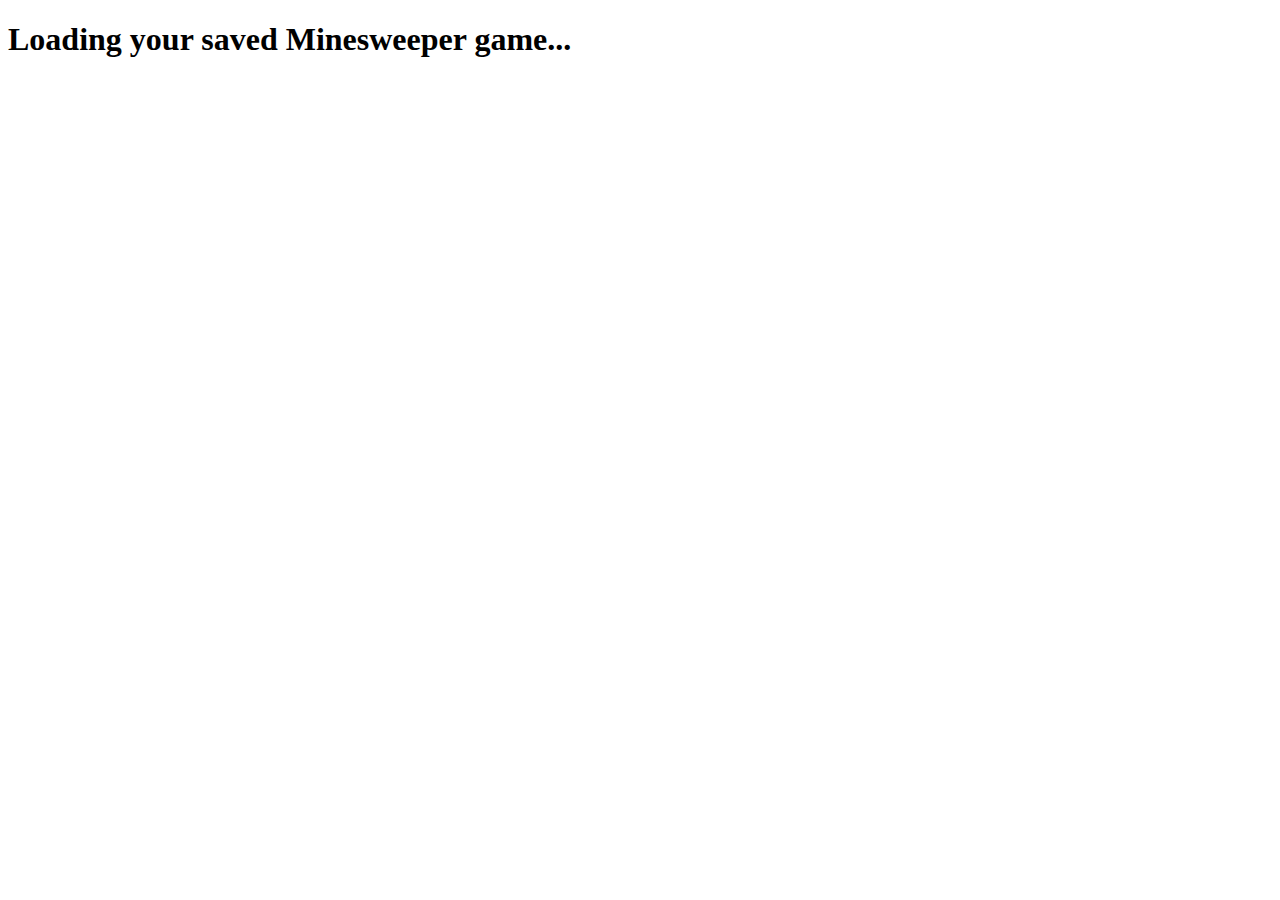
<file: index-v3.html>
<!DOCTYPE html>
<html lang="en">
<head>
    <title>Loading Game...</title>
</head>
<body>

    <h1>Loading your saved Minesweeper game...</h1>

    <script>
        // --- This is the only part you need to edit ---

        // PASTE your giant URL-encoded string from Step 2 inside the backticks (`).
        var encodedGameHtml = `%3C%21DOCTYPE%20html%3E%0A%3Chtml%3E%0A%3Chead%3E%0A%20%20%20%20%3Ctitle%3EMinesweeper%3C%2Ftitle%3E%0A%20%20%20%20%3Cstyle%3E%0Abody%20%7B%0A%20%20%20%20font-family%3A%20sans-serif%3B%0A%20%20%20%20text-align%3A%20center%3B%0A%20%20%20%20%2F%2A%20Prevent%20text%20selection%20and%20default%20touch%20actions%20%2A%2F%0A%20%20%20%20user-select%3A%20none%3B%0A%20%20%20%20-webkit-user-select%3A%20none%3B%20%2F%2A%20For%20Safari%20%2A%2F%0A%20%20%20%20touch-action%3A%20manipulation%3B%0A%20%20%20%20-webkit-touch-action%3A%20manipulation%3B%20%2F%2A%20For%20Safari%20%2A%2F%0A%20%20%20%20-webkit-touch-callout%3A%20none%3B%20%2F%2A%20iOS%20Safari%20specific%3A%20prevents%20a%20long-press%20from%20showing%20a%20callout%20bubble%20on%20links%2Fimages%20%2A%2F%0A%7D%0A%0A%23board%20%7B%0A%20%20%20%20%2F%2A%20Revert%20to%20older%20layout%20method%20like%20float%20%2A%2F%0A%20%20%20%20%2F%2A%20Calculate%20width%3A%2012%20cells%20%2A%2060px%20%2B%2014%20gaps%20%2A%201px%20%2B%202%20%2A%201px%20board%20border%20%2A%2F%0A%20%20%20%20width%3A%20733px%3B%20%2F%2A%20%2812%2A60%29%20%2B%20%2811%2A1%29%20%2B%20%282%2A1%29%20%2A%2F%0A%20%20%20%20height%3A%20733px%3B%20%2F%2A%20Ensure%20height%20matches%20width%20for%20a%20square%20board%20with%20floats%20%2A%2F%0A%0A%20%20%20%20border%3A%201px%20solid%20black%3B%0A%20%20%20%20margin%3A%2020px%20auto%3B%0A%20%20%20%20%0A%20%20%20%20%2F%2A%20Ensure%20border%20is%20included%20in%20width%2Fheight%20calculation%20%2A%2F%0A%20%20%20%20box-sizing%3A%20border-box%3B%0A%20%20%20%20-webkit-box-sizing%3A%20border-box%3B%20%2F%2A%20For%20Safari%20%2A%2F%0A%7D%0A%0A%2F%2A%20Clearfix%20for%20the%20floated%20cells%20within%20the%20board%20%2A%2F%0A%23board%3A%3Aafter%20%7B%0A%20%20%20%20content%3A%20%22%22%3B%0A%20%20%20%20display%3A%20block%3B%0A%20%20%20%20clear%3A%20both%3B%0A%7D%0A%0A.cell%20%7B%0A%20%20%20%20width%3A%2060px%3B%0A%20%20%20%20height%3A%2060px%3B%0A%20%20%20%20border%3A%201px%20solid%20gray%3B%0A%20%20%20%20%0A%20%20%20%20%2F%2A%20Use%20float%20to%20arrange%20cells%20in%20a%20grid-like%20manner%20%2A%2F%0A%20%20%20%20float%3A%20left%3B%0A%20%20%20%20%0A%20%20%20%20%2F%2A%20Create%201px%20gap%20using%20margins%20%2A%2F%0A%20%20%20%20margin-right%3A%201px%3B%0A%20%20%20%20margin-bottom%3A%201px%3B%0A%0A%20%20%20%20%2F%2A%20Ensure%20border%20and%20margin%20are%20included%20in%20width%2Fheight%20calculation%20%2A%2F%0A%20%20%20%20box-sizing%3A%20border-box%3B%0A%20%20%20%20-webkit-box-sizing%3A%20border-box%3B%20%2F%2A%20For%20Safari%20%2A%2F%0A%0A%20%20%20%20text-align%3A%20center%3B%0A%20%20%20%20%2F%2A%20Vertically%20center%20single-line%20text%20using%20line-height%20%2A%2F%0A%20%20%20%20line-height%3A%2060px%3B%20%2F%2A%20Make%20line-height%20equal%20to%20cell%20height%20%2A%2F%0A%20%20%20%20font-size%3A%2050px%3B%0A%20%20%20%20font-weight%3A%20bold%3B%20%2F%2A%20Added%20from%20the%20JS%20suggested%20CSS%20%2A%2F%0A%0A%20%20%20%20cursor%3A%20pointer%3B%0A%20%20%20%20%2F%2A%20Prevent%20text%20selection%20and%20default%20touch%20actions%20on%20cells%20%2A%2F%0A%20%20%20%20user-select%3A%20none%3B%0A%20%20%20%20-webkit-user-select%3A%20none%3B%20%2F%2A%20For%20Safari%20%2A%2F%0A%20%20%20%20touch-action%3A%20manipulation%3B%0A%20%20%20%20-webkit-touch-action%3A%20manipulation%3B%20%2F%2A%20For%20Safari%20%2A%2F%0A%7D%0A%0A%2F%2A%20Remove%20margin-right%20for%20cells%20in%20the%20last%20column%20%2A%2F%0A%23board%20.cell%3Anth-child%2812n%29%20%7B%0A%20%20%20%20margin-right%3A%200%3B%0A%7D%0A%0A%2F%2A%20You%20might%20want%20to%20remove%20margin-bottom%20for%20cells%20in%20the%20last%20row%20as%20well%2C%0A%20%20%20but%20for%2010x10%20and%20fixed%20board%20height%2C%20it%27s%20often%20not%20strictly%20necessary%0A%20%20%20unless%20you%20want%20the%20board%20to%20dynamically%20shrink%20without%20the%20bottom%20margin.%0A%20%20%20If%20needed%2C%20this%20targets%20the%20last%2010%20cells%3A%0A%20%20%20%23board%20.cell%3Anth-last-child%28-n%20%2B%2010%29%20%7B%0A%20%20%20%20%20%20%20margin-bottom%3A%200%3B%0A%20%20%20%7D%0A%20%20%20Note%3A%20%3Anth-last-child%20might%20have%20limited%20support%20on%20very%20old%20Safari.%0A%2A%2F%0A%0A%0A.revealed%20%7B%0A%20%20%20%20background-color%3A%20lightgray%3B%0A%20%20%20%20cursor%3A%20default%3B%0A%7D%0A%0A.flagged%20%7B%0A%20%20%20%20background-color%3A%20yellow%3B%0A%20%20%20%20color%3A%20black%3B%0A%7D%0A%0A.mine%20%7B%0A%20%20%20%20background-color%3A%20red%3B%0A%7D%0A%0A.hit-mine%20%7B%0A%20%20%20%20background-color%3A%20darkred%3B%20%2F%2A%20Added%20from%20the%20JS%20suggested%20CSS%20%2A%2F%0A%20%20%20%20color%3A%20white%3B%20%2F%2A%20Added%20for%20hit%20mine%20text%20%2A%2F%0A%7D%0A%0A%2F%2A%20Number%20colors%20%28standard%20Minesweeper%29%20-%20these%20are%20generally%20well-supported%20%2A%2F%0A%2F%2A%20Number%20colors%20%28standard%20Minesweeper%29%20-%20NEW%20METHOD%20%2A%2F%0A.number-1%20%7B%20color%3A%20blue%3B%20%7D%0A.number-2%20%7B%20color%3A%20green%3B%20%7D%0A.number-3%20%7B%20color%3A%20red%3B%20%7D%0A.number-4%20%7B%20color%3A%20darkblue%3B%20%7D%0A.number-5%20%7B%20color%3A%20darkred%3B%20%7D%0A.number-6%20%7B%20color%3A%20teal%3B%20%7D%0A.number-7%20%7B%20color%3A%20black%3B%20%7D%20%2F%2A%20Often%20very%20dark%20gray%20or%20black%20%2A%2F%0A.number-8%20%7B%20color%3A%20gray%3B%20%7D%20%20%20%20%20%20%20%20%0A%20%20%20%20%3C%2Fstyle%3E%0A%3C%2Fhead%3E%0A%3Cbody%3E%0A%20%20%20%20%3Ch1%3EMinesweeper%3C%2Fh1%3E%0A%20%20%20%20%3Cdiv%20id%3D%22board%22%3E%3C%2Fdiv%3E%0A%20%20%20%20%3Ch2%3E%3C%2Fh2%3E%0A%20%20%20%20%3Cbutton%20id%3D%22restartButton%22%20style%3D%22padding%3A%2010px%2020px%3B%20font-size%3A%201.2em%3B%20margin-top%3A%2020px%3B%22%3ERestart%3C%2Fbutton%3E%0A%20%20%20%20%3Cbutton%20id%3D%22solveButton%22%20style%3D%22padding%3A%2010px%2020px%3B%20font-size%3A%201.2em%3B%20margin-top%3A%2020px%3B%22%3ESolve%3C%2Fbutton%3E%0A%20%20%20%20%3Cscript%20type%3D%22text%2Fjavascript%22%3E%0Aconst%20board%20%3D%20document.getElementById%28%27board%27%29%3B%0Aconst%20width%20%3D%2012%3B%0Avar%20mineLocations%20%3D%20%5B%5D%3B%0Avar%20flags%20%3D%200%3B%0Avar%20gameover%20%3D%20false%3B%0A%0A%2F%2F%20Touch%20event%20variables%20for%20flagging%20%28long%20press%29%0Avar%20longPressTimer%3B%0Avar%20touchStartX%20%3D%200%3B%0Avar%20touchStartY%20%3D%200%3B%0Avar%20longPressThreshold%20%3D%20500%3B%20%2F%2F%20milliseconds%20for%20a%20long%20press%0Avar%20moveThreshold%20%3D%2010%3B%20%2F%2F%20pixels%20of%20movement%20to%20cancel%20long%20press%0Avar%20actualMineCount%20%3D%2025%3B%0A%0A%2F%2F%20Solver%20variables%0Avar%20solverIntervalId%20%3D%20null%3B%20%2F%2F%20To%20store%20the%20ID%20of%20the%20setInterval%0Avar%20solverProgressMade%20%3D%20false%3B%20%2F%2F%20Flag%20to%20track%20if%20the%20solver%20made%20progress%20in%20a%20pass%0Avar%20solverIntervalTime%20%3D%200%3B%0A%0A%0A%2F%2F%20Create%20Board%0Afunction%20createBoard%28%29%20%7B%0A%20%20%20%20board.innerHTML%20%3D%20%27%27%3B%20%2F%2F%20Clear%20existing%20cells%20if%20called%20multiple%20times%20%28e.g.%2C%20for%20reset%29%0A%20%20%20%20mineLocations%20%3D%20%5B%5D%3B%0A%20%20%20%20for%20%28var%20i%20%3D%200%3B%20i%20%3C%20width%3B%20i%2B%2B%29%20%7B%0A%20%20%20%20%20%20%20%20mineLocations%5Bi%5D%20%3D%20%5B%5D%3B%0A%20%20%20%20%20%20%20%20for%20%28var%20j%20%3D%200%3B%20j%20%3C%20width%3B%20j%2B%2B%29%20%7B%0A%20%20%20%20%20%20%20%20%20%20%20%20mineLocations%5Bi%5D%5Bj%5D%20%3D%20false%3B%20%2F%2F%20Initialize%20all%20cells%20as%20non-mine%0A%20%20%20%20%20%20%20%20%7D%0A%20%20%20%20%7D%0A%0A%20%20%20%20%2F%2F%20Generate%20random%20mine%20locations%0A%20%20%20%20var%20mineCount%20%3D%20actualMineCount%3B%0A%20%20%20%20while%20%28mineCount%20%3E%200%29%20%7B%0A%20%20%20%20%20%20%20%20var%20x%20%3D%20Math.floor%28Math.random%28%29%20%2A%20width%29%3B%0A%20%20%20%20%20%20%20%20var%20y%20%3D%20Math.floor%28Math.random%28%29%20%2A%20width%29%3B%0A%20%20%20%20%20%20%20%20if%20%28%21mineLocations%5Bx%5D%5By%5D%29%20%7B%0A%20%20%20%20%20%20%20%20%20%20%20%20mineLocations%5Bx%5D%5By%5D%20%3D%20true%3B%0A%20%20%20%20%20%20%20%20%20%20%20%20mineCount--%3B%0A%20%20%20%20%20%20%20%20%7D%0A%20%20%20%20%7D%0A%0A%20%20%20%20for%20%28var%20i%20%3D%200%3B%20i%20%3C%20width%3B%20i%2B%2B%29%20%7B%0A%20%20%20%20%20%20%20%20for%20%28var%20j%20%3D%200%3B%20j%20%3C%20width%3B%20j%2B%2B%29%20%7B%0A%20%20%20%20%20%20%20%20%20%20%20%20const%20cell%20%3D%20document.createElement%28%27div%27%29%3B%0A%20%20%20%20%20%20%20%20%20%20%20%20cell.classList.add%28%27cell%27%29%3B%0A%20%20%20%20%20%20%20%20%20%20%20%20cell.setAttribute%28%27data-x%27%2C%20i%29%3B%0A%20%20%20%20%20%20%20%20%20%20%20%20cell.setAttribute%28%27data-y%27%2C%20j%29%3B%0A%20%20%20%20%20%20%20%20%20%20%20%20board.appendChild%28cell%29%3B%0A%0A%20%20%20%20%20%20%20%20%20%20%20%20%2F%2F%20---%20Touch%20Event%20Handlers%20---%0A%20%20%20%20%20%20%20%20%20%20%20%20cell.addEventListener%28%27touchstart%27%2C%20function%28e%29%20%7B%0A%20%20%20%20%20%20%20%20%20%20%20%20%20%20%20%20if%20%28gameover%29%20return%3B%0A%20%20%20%20%20%20%20%20%20%20%20%20%20%20%20%20e.preventDefault%28%29%3B%20%2F%2F%20Prevent%20default%20browser%20actions%20%28zoom%2C%20scroll%2C%20context%20menu%29%0A%20%20%20%20%20%20%20%20%20%20%20%20%20%20%20%20touchStartX%20%3D%20e.touches%5B0%5D.clientX%3B%0A%20%20%20%20%20%20%20%20%20%20%20%20%20%20%20%20touchStartY%20%3D%20e.touches%5B0%5D.clientY%3B%0A%20%20%20%20%20%20%20%20%20%20%20%20%20%20%20%20var%20currentCell%20%3D%20this%3B%20%2F%2F%20Capture%20%27this%27%20%28the%20cell%29%0A%20%20%20%20%20%20%20%20%20%20%20%20%20%20%20%20longPressTimer%20%3D%20setTimeout%28function%28%29%20%7B%0A%20%20%20%20%20%20%20%20%20%20%20%20%20%20%20%20%20%20%20%20flagCell%28currentCell%29%3B%0A%20%20%20%20%20%20%20%20%20%20%20%20%20%20%20%20%20%20%20%20longPressTimer%20%3D%20null%3B%20%2F%2F%20Clear%20timer%20once%20executed%0A%20%20%20%20%20%20%20%20%20%20%20%20%20%20%20%20%7D%2C%20longPressThreshold%29%3B%0A%20%20%20%20%20%20%20%20%20%20%20%20%7D%29%3B%0A%0A%20%20%20%20%20%20%20%20%20%20%20%20cell.addEventListener%28%27touchend%27%2C%20function%28e%29%20%7B%0A%20%20%20%20%20%20%20%20%20%20%20%20%20%20%20%20if%20%28gameover%29%20return%3B%0A%20%20%20%20%20%20%20%20%20%20%20%20%20%20%20%20if%20%28longPressTimer%29%20%7B%0A%20%20%20%20%20%20%20%20%20%20%20%20%20%20%20%20%20%20%20%20%2F%2F%20If%20the%20long%20press%20timer%20is%20still%20active%2C%20it%20means%20it%20was%20a%20short%20tap%0A%20%20%20%20%20%20%20%20%20%20%20%20%20%20%20%20%20%20%20%20clearTimeout%28longPressTimer%29%3B%0A%20%20%20%20%20%20%20%20%20%20%20%20%20%20%20%20%20%20%20%20longPressTimer%20%3D%20null%3B%0A%20%20%20%20%20%20%20%20%20%20%20%20%20%20%20%20%20%20%20%20%2F%2F%20This%20is%20a%20short%20tap%20action%0A%20%20%20%20%20%20%20%20%20%20%20%20%20%20%20%20%20%20%20%20if%20%28this.classList.contains%28%27number-cell%27%29%29%20%7B%0A%20%20%20%20%20%20%20%20%20%20%20%20%20%20%20%20%20%20%20%20%20%20%20%20chordClick%28parseInt%28this.getAttribute%28%27data-x%27%29%29%2C%20parseInt%28this.getAttribute%28%27data-y%27%29%29%29%3B%0A%20%20%20%20%20%20%20%20%20%20%20%20%20%20%20%20%20%20%20%20%7D%20else%20%7B%0A%20%20%20%20%20%20%20%20%20%20%20%20%20%20%20%20%20%20%20%20%20%20%20%20clickCell%28this%29%3B%0A%20%20%20%20%20%20%20%20%20%20%20%20%20%20%20%20%20%20%20%20%7D%0A%20%20%20%20%20%20%20%20%20%20%20%20%20%20%20%20%7D%0A%20%20%20%20%20%20%20%20%20%20%20%20%20%20%20%20%2F%2F%20If%20longPressTimer%20was%20null%2C%20it%20means%20longPressTimer%20executed%20%28flagged%29%20or%20was%20cleared%20by%20touchmove.%0A%20%20%20%20%20%20%20%20%20%20%20%20%20%20%20%20%2F%2F%20In%20either%20case%2C%20no%20short%20tap%20action%20should%20occur.%0A%20%20%20%20%20%20%20%20%20%20%20%20%7D%29%3B%0A%0A%20%20%20%20%20%20%20%20%20%20%20%20cell.addEventListener%28%27touchmove%27%2C%20function%28e%29%20%7B%0A%20%20%20%20%20%20%20%20%20%20%20%20%20%20%20%20if%20%28gameover%29%20return%3B%0A%20%20%20%20%20%20%20%20%20%20%20%20%20%20%20%20%2F%2F%20If%20a%20long%20press%20timer%20is%20active%2C%20check%20for%20significant%20movement%0A%20%20%20%20%20%20%20%20%20%20%20%20%20%20%20%20if%20%28longPressTimer%29%20%7B%0A%20%20%20%20%20%20%20%20%20%20%20%20%20%20%20%20%20%20%20%20var%20currentX%20%3D%20e.touches%5B0%5D.clientX%3B%0A%20%20%20%20%20%20%20%20%20%20%20%20%20%20%20%20%20%20%20%20var%20currentY%20%3D%20e.touches%5B0%5D.clientY%3B%0A%20%20%20%20%20%20%20%20%20%20%20%20%20%20%20%20%20%20%20%20var%20distance%20%3D%20Math.sqrt%28%0A%20%20%20%20%20%20%20%20%20%20%20%20%20%20%20%20%20%20%20%20%20%20%20%20Math.pow%28currentX%20-%20touchStartX%2C%202%29%20%2B%20Math.pow%28currentY%20-%20touchStartY%2C%202%29%0A%20%20%20%20%20%20%20%20%20%20%20%20%20%20%20%20%20%20%20%20%29%3B%0A%20%20%20%20%20%20%20%20%20%20%20%20%20%20%20%20%20%20%20%20if%20%28distance%20%3E%20moveThreshold%29%20%7B%20%2F%2F%20Moved%20more%20than%20threshold%20pixels%0A%20%20%20%20%20%20%20%20%20%20%20%20%20%20%20%20%20%20%20%20%20%20%20%20clearTimeout%28longPressTimer%29%3B%0A%20%20%20%20%20%20%20%20%20%20%20%20%20%20%20%20%20%20%20%20%20%20%20%20longPressTimer%20%3D%20null%3B%20%2F%2F%20Cancel%20the%20long%20press%0A%20%20%20%20%20%20%20%20%20%20%20%20%20%20%20%20%20%20%20%20%7D%0A%20%20%20%20%20%20%20%20%20%20%20%20%20%20%20%20%7D%0A%20%20%20%20%20%20%20%20%20%20%20%20%7D%29%3B%0A%0A%20%20%20%20%20%20%20%20%20%20%20%20%2F%2F%20---%20Mouse%20Event%20Handlers%20%28for%20desktop%2FFirefox%20compatibility%29%20---%0A%20%20%20%20%20%20%20%20%20%20%20%20cell.addEventListener%28%27click%27%2C%20function%28e%29%20%7B%0A%20%20%20%20%20%20%20%20%20%20%20%20%20%20%20%20if%20%28gameover%29%20return%3B%0A%20%20%20%20%20%20%20%20%20%20%20%20%20%20%20%20%2F%2F%20If%20a%20touch%20event%20just%20handled%20this%2C%20don%27t%20re-process%20for%20click%0A%20%20%20%20%20%20%20%20%20%20%20%20%20%20%20%20%2F%2F%20%28This%20is%20a%20simplified%20check%2C%20a%20more%20robust%20one%20might%20use%20a%20flag%29%0A%20%20%20%20%20%20%20%20%20%20%20%20%20%20%20%20if%20%28e.detail%20%3D%3D%3D%200%29%20return%3B%20%2F%2F%20%27e.detail%27%20is%200%20for%20synthetic%20clicks%2C%20non-zero%20for%20real%20clicks%0A%0A%20%20%20%20%20%20%20%20%20%20%20%20%20%20%20%20if%20%28this.classList.contains%28%27number-cell%27%29%29%20%7B%0A%20%20%20%20%20%20%20%20%20%20%20%20%20%20%20%20%20%20%20%20chordClick%28parseInt%28this.getAttribute%28%27data-x%27%29%29%2C%20parseInt%28this.getAttribute%28%27data-y%27%29%29%29%3B%0A%20%20%20%20%20%20%20%20%20%20%20%20%20%20%20%20%7D%20else%20%7B%0A%20%20%20%20%20%20%20%20%20%20%20%20%20%20%20%20%20%20%20%20clickCell%28this%29%3B%0A%20%20%20%20%20%20%20%20%20%20%20%20%20%20%20%20%7D%0A%20%20%20%20%20%20%20%20%20%20%20%20%7D%29%3B%0A%0A%20%20%20%20%20%20%20%20%20%20%20%20cell.addEventListener%28%27contextmenu%27%2C%20function%28e%29%20%7B%0A%20%20%20%20%20%20%20%20%20%20%20%20%20%20%20%20e.preventDefault%28%29%3B%20%2F%2F%20Prevent%20browser%27s%20context%20menu%0A%20%20%20%20%20%20%20%20%20%20%20%20%20%20%20%20if%20%28gameover%29%20return%3B%0A%20%20%20%20%20%20%20%20%20%20%20%20%20%20%20%20flagCell%28this%29%3B%0A%20%20%20%20%20%20%20%20%20%20%20%20%7D%29%3B%0A%20%20%20%20%20%20%20%20%20%20%20%20%2F%2F%20---%20End%20Event%20Handlers%20---%0A%20%20%20%20%20%20%20%20%7D%0A%20%20%20%20%7D%0A%7D%0A%0A%2F%2F%20Flag%20Cell%0Afunction%20flagCell%28cell%29%20%7B%0A%20%20%20%20if%20%28gameover%29%20return%3B%0A%20%20%20%20if%20%28cell.classList.contains%28%27revealed%27%29%29%20return%3B%0A%0A%20%20%20%20if%20%28cell.innerText%20%3D%3D%3D%20%27%2A%27%29%20%7B%0A%20%20%20%20%20%20%20%20cell.innerText%20%3D%20%27%27%3B%0A%20%20%20%20%20%20%20%20cell.classList.remove%28%27flagged%27%29%3B%0A%20%20%20%20%20%20%20%20flags--%3B%0A%20%20%20%20%7D%20else%20if%20%28flags%20%3C%20actualMineCount%29%20%7B%0A%20%20%20%20%20%20%20%20cell.innerText%20%3D%20%27%2A%27%3B%0A%20%20%20%20%20%20%20%20cell.classList.add%28%27flagged%27%29%3B%0A%20%20%20%20%20%20%20%20flags%2B%2B%3B%0A%20%20%20%20%7D%0A%20%20%20%20checkWin%28%29%3B%0A%7D%0A%0A%0A%2F%2F%20Click%20on%20Cell%0Afunction%20clickCell%28cell%29%20%7B%0A%20%20%20%20if%20%28gameover%29%20return%3B%0A%20%20%20%20if%20%28cell.classList.contains%28%27revealed%27%29%20%7C%7C%20cell.innerText%20%3D%3D%3D%20%27%2A%27%29%20return%3B%20%2F%2F%20Already%20revealed%20or%20flagged%0A%0A%20%20%20%20var%20x%20%3D%20parseInt%28cell.getAttribute%28%27data-x%27%29%29%3B%0A%20%20%20%20var%20y%20%3D%20parseInt%28cell.getAttribute%28%27data-y%27%29%29%3B%0A%0A%20%20%20%20if%20%28mineLocations%5Bx%5D%5By%5D%29%20%7B%0A%20%20%20%20%20%20%20%20gameOver%28cell%29%3B%0A%20%20%20%20%7D%20else%20%7B%0A%20%20%20%20%20%20%20%20var%20count%20%3D%20countAdjacentMines%28x%2C%20y%29%3B%0A%20%20%20%20%20%20%20%20cell.classList.add%28%27revealed%27%29%3B%0A%20%20%20%20%20%20%20%20if%20%28count%20%3E%200%29%20%7B%0A%20%20%20%20%20%20%20%20%20%20%20%20cell.innerText%20%3D%20count%3B%0A%20%20%20%20%20%20%20%20%20%20%20%20%2F%2F%20Add%20a%20class%20specifically%20for%20the%20number%0A%20%20%20%20%20%20%20%20%20%20%20%20cell.classList.add%28%27number-cell%27%29%3B%20%2F%2F%20Keep%20this%20for%20general%20number%20styling%20if%20needed%0A%20%20%20%20%20%20%20%20%20%20%20%20cell.classList.add%28%27number-%27%20%2B%20count%29%3B%20%2F%2F%20%3C--%20THIS%20IS%20THE%20KEY%20CHANGE%0A%20%20%20%20%20%20%20%20%20%20%20%20checkWin%28%29%3B%0A%20%20%20%20%20%20%20%20%7D%20else%20%7B%0A%20%20%20%20%20%20%20%20%20%20%20%20checkWin%28%29%3B%0A%20%20%20%20%20%20%20%20%20%20%20%20revealAdjacentCells%28x%2C%20y%29%3B%20%2F%2F%20Only%20reveal%20adjacent%20if%20count%20is%200%0A%20%20%20%20%20%20%20%20%7D%0A%20%20%20%20%7D%0A%7D%0A%0A%2F%2F%20Count%20Adjacent%20Mines%0Afunction%20countAdjacentMines%28x%2C%20y%29%20%7B%0A%20%20%20%20var%20count%20%3D%200%3B%0A%20%20%20%20for%20%28var%20i%20%3D%20-1%3B%20i%20%3C%3D%201%3B%20i%2B%2B%29%20%7B%0A%20%20%20%20%20%20%20%20for%20%28var%20j%20%3D%20-1%3B%20j%20%3C%3D%201%3B%20j%2B%2B%29%20%7B%0A%20%20%20%20%20%20%20%20%20%20%20%20if%20%28i%20%3D%3D%3D%200%20%26%26%20j%20%3D%3D%3D%200%29%20continue%3B%0A%20%20%20%20%20%20%20%20%20%20%20%20var%20newX%20%3D%20x%20%2B%20i%3B%0A%20%20%20%20%20%20%20%20%20%20%20%20var%20newY%20%3D%20y%20%2B%20j%3B%0A%20%20%20%20%20%20%20%20%20%20%20%20if%20%28newX%20%3E%3D%200%20%26%26%20newX%20%3C%20width%20%26%26%20newY%20%3E%3D%200%20%26%26%20newY%20%3C%20width%29%20%7B%0A%20%20%20%20%20%20%20%20%20%20%20%20%20%20%20%20if%20%28mineLocations%5BnewX%5D%5BnewY%5D%29%20%7B%0A%20%20%20%20%20%20%20%20%20%20%20%20%20%20%20%20%20%20%20%20count%2B%2B%3B%0A%20%20%20%20%20%20%20%20%20%20%20%20%20%20%20%20%7D%0A%20%20%20%20%20%20%20%20%20%20%20%20%7D%0A%20%20%20%20%20%20%20%20%7D%0A%20%20%20%20%7D%0A%20%20%20%20return%20count%3B%0A%7D%0A%0A%2F%2F%20Reveal%20Adjacent%20Cells%20%28Flood%20Fill%20from%200-count%20cell%29%0Afunction%20revealAdjacentCells%28x%2C%20y%29%20%7B%0A%20%20%20%20if%20%28gameover%29%20return%3B%20%2F%2F%20Important%20to%20stop%20recursion%20if%20game%20ends%0A%0A%20%20%20%20for%20%28var%20i%20%3D%20-1%3B%20i%20%3C%3D%201%3B%20i%2B%2B%29%20%7B%0A%20%20%20%20%20%20%20%20for%20%28var%20j%20%3D%20-1%3B%20j%20%3C%3D%201%3B%20j%2B%2B%29%20%7B%0A%20%20%20%20%20%20%20%20%20%20%20%20%2F%2F%20This%20is%20crucial%3A%20don%27t%20click%20the%20original%20cell%20again.%0A%20%20%20%20%20%20%20%20%20%20%20%20if%20%28i%20%3D%3D%3D%200%20%26%26%20j%20%3D%3D%3D%200%29%20continue%3B%0A%0A%20%20%20%20%20%20%20%20%20%20%20%20var%20newX%20%3D%20x%20%2B%20i%3B%0A%20%20%20%20%20%20%20%20%20%20%20%20var%20newY%20%3D%20y%20%2B%20j%3B%0A%0A%20%20%20%20%20%20%20%20%20%20%20%20if%20%28newX%20%3E%3D%200%20%26%26%20newX%20%3C%20width%20%26%26%20newY%20%3E%3D%200%20%26%26%20newY%20%3C%20width%29%20%7B%0A%20%20%20%20%20%20%20%20%20%20%20%20%20%20%20%20var%20adjacentCell%20%3D%20document.querySelector%28%27%5Bdata-x%3D%22%27%2BnewX%2B%27%22%5D%5Bdata-y%3D%22%27%2BnewY%2B%27%22%5D%27%29%3B%0A%20%20%20%20%20%20%20%20%20%20%20%20%20%20%20%20if%20%28adjacentCell%20%26%26%20%21adjacentCell.classList.contains%28%27revealed%27%29%20%26%26%20adjacentCell.innerText%20%21%3D%3D%20%27%2A%27%29%20%7B%0A%20%20%20%20%20%20%20%20%20%20%20%20%20%20%20%20%20%20%20%20clickCell%28adjacentCell%29%3B%20%2F%2F%20Recursively%20click%20unrevealed%2C%20unflagged%20neighbors%0A%20%20%20%20%20%20%20%20%20%20%20%20%20%20%20%20%7D%0A%20%20%20%20%20%20%20%20%20%20%20%20%7D%0A%20%20%20%20%20%20%20%20%7D%0A%20%20%20%20%7D%0A%7D%0A%0A%2F%2F%20Chord%20Click%20%28clicking%20a%20revealed%20number%20cell%29%0Afunction%20chordClick%28x%2C%20y%29%20%7B%0A%20%20%20%20if%20%28gameover%29%20return%3B%0A%0A%20%20%20%20var%20clickedCell%20%3D%20document.querySelector%28%27%5Bdata-x%3D%22%27%2Bx%2B%27%22%5D%5Bdata-y%3D%22%27%2By%2B%27%22%5D%27%29%3B%0A%20%20%20%20if%20%28%21clickedCell%20%7C%7C%20%21clickedCell.classList.contains%28%27number-cell%27%29%29%20%7B%0A%20%20%20%20%20%20%20%20return%3B%20%2F%2F%20Should%20only%20be%20called%20on%20revealed%20number%20cells%0A%20%20%20%20%7D%0A%0A%20%20%20%20var%20expectedMineCount%20%3D%20parseInt%28clickedCell.innerText%29%3B%0A%20%20%20%20var%20actualFlagCount%20%3D%200%3B%0A%20%20%20%20var%20unrevealedNeighbors%20%3D%20%5B%5D%3B%20%2F%2F%20To%20store%20neighbors%20to%20reveal%2Fcheck%0A%0A%20%20%20%20for%20%28var%20i%20%3D%20-1%3B%20i%20%3C%3D%201%3B%20i%2B%2B%29%20%7B%0A%20%20%20%20%20%20%20%20for%20%28var%20j%20%3D%20-1%3B%20j%20%3C%3D%201%3B%20j%2B%2B%29%20%7B%0A%20%20%20%20%20%20%20%20%20%20%20%20if%20%28i%20%3D%3D%3D%200%20%26%26%20j%20%3D%3D%3D%200%29%20continue%3B%20%2F%2F%20Don%27t%20check%20the%20cell%20itself%0A%20%20%20%20%20%20%20%20%20%20%20%20var%20newX%20%3D%20x%20%2B%20i%3B%0A%20%20%20%20%20%20%20%20%20%20%20%20var%20newY%20%3D%20y%20%2B%20j%3B%0A%20%20%20%20%20%20%20%20%20%20%20%20if%20%28newX%20%3E%3D%200%20%26%26%20newX%20%3C%20width%20%26%26%20newY%20%3E%3D%200%20%26%26%20newY%20%3C%20width%29%20%7B%0A%20%20%20%20%20%20%20%20%20%20%20%20%20%20%20%20var%20neighborCell%20%3D%20document.querySelector%28%27%5Bdata-x%3D%22%27%2BnewX%2B%27%22%5D%5Bdata-y%3D%22%27%2BnewY%2B%27%22%5D%27%29%3B%0A%20%20%20%20%20%20%20%20%20%20%20%20%20%20%20%20if%20%28neighborCell%29%20%7B%0A%20%20%20%20%20%20%20%20%20%20%20%20%20%20%20%20%20%20%20%20if%20%28neighborCell.innerText%20%3D%3D%3D%20%27%2A%27%29%20%7B%20%2F%2F%20Check%20if%20flagged%0A%20%20%20%20%20%20%20%20%20%20%20%20%20%20%20%20%20%20%20%20%20%20%20%20actualFlagCount%2B%2B%3B%0A%20%20%20%20%20%20%20%20%20%20%20%20%20%20%20%20%20%20%20%20%7D%0A%20%20%20%20%20%20%20%20%20%20%20%20%20%20%20%20%20%20%20%20if%20%28%21neighborCell.classList.contains%28%27revealed%27%29%29%20%7B%0A%20%20%20%20%20%20%20%20%20%20%20%20%20%20%20%20%20%20%20%20%20%20%20%20unrevealedNeighbors.push%28neighborCell%29%3B%0A%20%20%20%20%20%20%20%20%20%20%20%20%20%20%20%20%20%20%20%20%7D%0A%20%20%20%20%20%20%20%20%20%20%20%20%20%20%20%20%7D%0A%20%20%20%20%20%20%20%20%20%20%20%20%7D%0A%20%20%20%20%20%20%20%20%7D%0A%20%20%20%20%7D%0A%0A%20%20%20%20if%20%28actualFlagCount%20%3D%3D%3D%20expectedMineCount%29%20%7B%0A%20%20%20%20%20%20%20%20%2F%2F%20If%20the%20number%20of%20flags%20matches%20the%20number%20on%20the%20cell%2C%0A%20%20%20%20%20%20%20%20%2F%2F%20attempt%20to%20reveal%20all%20unrevealed%2C%20unflagged%20neighbors.%0A%20%20%20%20%20%20%20%20%2F%2F%20This%20can%20lead%20to%20game%20over%20if%20you%20mis-flagged.%0A%20%20%20%20%20%20%20%20%2F%2F%20Replaced%20forEach%20with%20a%20standard%20for%20loop%0A%20%20%20%20%20%20%20%20for%20%28var%20k%20%3D%200%3B%20k%20%3C%20unrevealedNeighbors.length%3B%20k%2B%2B%29%20%7B%0A%20%20%20%20%20%20%20%20%20%20%20%20var%20neighborCell%20%3D%20unrevealedNeighbors%5Bk%5D%3B%0A%20%20%20%20%20%20%20%20%20%20%20%20if%20%28gameover%29%20return%3B%20%2F%2F%20Stop%20if%20game%20ends%20during%20the%20chord%20click%0A%20%20%20%20%20%20%20%20%20%20%20%20if%20%28neighborCell.innerText%20%21%3D%3D%20%27%2A%27%29%20%7B%20%2F%2F%20If%20not%20flagged%0A%20%20%20%20%20%20%20%20%20%20%20%20%20%20%20%20var%20nx%20%3D%20parseInt%28neighborCell.getAttribute%28%27data-x%27%29%29%3B%0A%20%20%20%20%20%20%20%20%20%20%20%20%20%20%20%20var%20ny%20%3D%20parseInt%28neighborCell.getAttribute%28%27data-y%27%29%29%3B%0A%20%20%20%20%20%20%20%20%20%20%20%20%20%20%20%20if%20%28mineLocations%5Bnx%5D%5Bny%5D%29%20%7B%0A%20%20%20%20%20%20%20%20%20%20%20%20%20%20%20%20%20%20%20%20%2F%2F%20If%20you%20reveal%20an%20unflagged%20mine%20during%20a%20chord%20click%2C%20it%27s%20game%20over%0A%20%20%20%20%20%20%20%20%20%20%20%20%20%20%20%20%20%20%20%20gameOver%28neighborCell%29%3B%0A%20%20%20%20%20%20%20%20%20%20%20%20%20%20%20%20%7D%20else%20%7B%0A%20%20%20%20%20%20%20%20%20%20%20%20%20%20%20%20%20%20%20%20clickCell%28neighborCell%29%3B%0A%20%20%20%20%20%20%20%20%20%20%20%20%20%20%20%20%7D%0A%20%20%20%20%20%20%20%20%20%20%20%20%7D%0A%20%20%20%20%20%20%20%20%7D%0A%20%20%20%20%7D%0A%20%20%20%20%2F%2F%20If%20flag%20counts%20don%27t%20match%2C%20do%20nothing%20%28standard%20Minesweeper%20behavior%29.%0A%7D%0A%0A%0A%2F%2F%20Game%20Over%0Afunction%20gameOver%28hitCell%29%20%7B%0A%20%20%20%20gameover%20%3D%20true%3B%0A%20%20%20%20var%20cells%20%3D%20document.querySelectorAll%28%27.cell%27%29%3B%0A%20%20%20%20%2F%2F%20Replaced%20forEach%20with%20a%20standard%20for%20loop%0A%20%20%20%20for%20%28var%20i%20%3D%200%3B%20i%20%3C%20cells.length%3B%20i%2B%2B%29%20%7B%0A%20%20%20%20%20%20%20%20var%20c%20%3D%20cells%5Bi%5D%3B%0A%20%20%20%20%20%20%20%20var%20x%20%3D%20parseInt%28c.getAttribute%28%27data-x%27%29%29%3B%0A%20%20%20%20%20%20%20%20var%20y%20%3D%20parseInt%28c.getAttribute%28%27data-y%27%29%29%3B%0A%20%20%20%20%20%20%20%20if%20%28mineLocations%5Bx%5D%5By%5D%29%20%7B%0A%20%20%20%20%20%20%20%20%20%20%20%20c.classList.add%28%27mine%27%29%3B%0A%20%20%20%20%20%20%20%20%20%20%20%20c.innerText%20%3D%20%22%2A%22%3B%20%2F%2F%20Show%20all%20mines%0A%20%20%20%20%20%20%20%20%7D%0A%20%20%20%20%20%20%20%20c.style.pointerEvents%20%3D%20%27none%27%3B%20%2F%2F%20Disable%20further%20clicks%0A%20%20%20%20%7D%0A%20%20%20%20if%20%28hitCell%29%20%7B%0A%20%20%20%20%20%20%20%20hitCell.classList.add%28%27hit-mine%27%29%3B%20%2F%2F%20Highlight%20the%20mine%20that%20was%20hit%0A%20%20%20%20%7D%0A%0A%20%20%20%20var%20cell%20%3D%20document.querySelector%28%27h2%27%29%3B%0A%20%20%20%20if%20%28cell%29%20%7B%0A%20%20%20%20%20%20%20%20cell.innerText%20%3D%20%27Game%20Over%21%27%3B%20%2F%2F%20Update%20the%20header%20to%20indicate%20game%20over%0A%20%20%20%20%7D%0A%0A%7D%0A%0A%2F%2F%20Check%20for%20Win%0Afunction%20checkWin%28%29%20%7B%0A%20%20%20%20var%20cells%20%3D%20document.querySelectorAll%28%27.cell%27%29%3B%0A%20%20%20%20var%20revealedCount%20%3D%200%3B%0A%20%20%20%20var%20nonMineCount%20%3D%200%3B%0A%0A%20%20%20%20for%20%28var%20i%20%3D%200%3B%20i%20%3C%20width%3B%20i%2B%2B%29%20%7B%0A%20%20%20%20%20%20%20%20for%20%28var%20j%20%3D%200%3B%20j%20%3C%20width%3B%20j%2B%2B%29%20%7B%0A%20%20%20%20%20%20%20%20%20%20%20%20if%20%28%21mineLocations%5Bi%5D%5Bj%5D%29%20%7B%0A%20%20%20%20%20%20%20%20%20%20%20%20%20%20%20%20nonMineCount%2B%2B%3B%0A%20%20%20%20%20%20%20%20%20%20%20%20%7D%0A%20%20%20%20%20%20%20%20%7D%0A%20%20%20%20%7D%0A%0A%20%20%20%20%2F%2F%20Replaced%20forEach%20with%20a%20standard%20for%20loop%0A%20%20%20%20for%20%28var%20i%20%3D%200%3B%20i%20%3C%20cells.length%3B%20i%2B%2B%29%20%7B%0A%20%20%20%20%20%20%20%20var%20cell%20%3D%20cells%5Bi%5D%3B%0A%20%20%20%20%20%20%20%20if%20%28cell.classList.contains%28%27revealed%27%29%29%20%7B%0A%20%20%20%20%20%20%20%20%20%20%20%20revealedCount%2B%2B%3B%0A%20%20%20%20%20%20%20%20%7D%0A%20%20%20%20%7D%0A%0A%20%20%20%20if%20%28revealedCount%20%3D%3D%3D%20nonMineCount%29%20%7B%0A%20%20%20%20%20%20%20%20gameover%20%3D%20true%3B%0A%20%20%20%20%20%20%20%20%2F%2F%20Replaced%20forEach%20with%20a%20standard%20for%20loop%0A%20%20%20%20%20%20%20%20for%20%28var%20i%20%3D%200%3B%20i%20%3C%20cells.length%3B%20i%2B%2B%29%20%7B%0A%20%20%20%20%20%20%20%20%20%20%20%20var%20c%20%3D%20cells%5Bi%5D%3B%0A%20%20%20%20%20%20%20%20%20%20%20%20c.style.pointerEvents%20%3D%20%27none%27%3B%20%2F%2F%20Disable%20further%20clicks%0A%20%20%20%20%20%20%20%20%7D%0A%0A%20%20%20%20%20%20%20%20%2F%2F%20Show%20all%20mines%20that%20were%20not%20flagged%0A%20%20%20%20%20%20%20%20for%20%28var%20i%20%3D%200%3B%20i%20%3C%20width%3B%20i%2B%2B%29%20%7B%0A%20%20%20%20%20%20%20%20%20%20%20%20for%20%28var%20j%20%3D%200%3B%20j%20%3C%20width%3B%20j%2B%2B%29%20%7B%0A%20%20%20%20%20%20%20%20%20%20%20%20%20%20%20%20var%20cell%20%3D%20document.querySelector%28%27%5Bdata-x%3D%22%27%2Bi%2B%27%22%5D%5Bdata-y%3D%22%27%2Bj%2B%27%22%5D%27%29%3B%0A%20%20%20%20%20%20%20%20%20%20%20%20%20%20%20%20if%20%28mineLocations%5Bi%5D%5Bj%5D%20%26%26%20%21cell.classList.contains%28%27flagged%27%29%29%20%7B%0A%20%20%20%20%20%20%20%20%20%20%20%20%20%20%20%20%20%20%20%20cell.innerText%20%3D%20%27%2A%27%3B%20%2F%2F%20Show%20all%20mines%0A%20%20%20%20%20%20%20%20%20%20%20%20%20%20%20%20%7D%0A%20%20%20%20%20%20%20%20%20%20%20%20%7D%0A%20%20%20%20%20%20%20%20%7D%0A%0A%20%20%20%20%20%20%20%20var%20cell%20%3D%20document.querySelector%28%27h2%27%29%3B%0A%20%20%20%20%20%20%20%20if%20%28cell%29%20%7B%0A%20%20%20%20%20%20%20%20%20%20%20%20cell.innerText%20%3D%20%27You%20Win%21%27%3B%20%2F%2F%20Update%20the%20header%20to%20indicate%20win%0A%20%20%20%20%20%20%20%20%7D%0A%20%20%20%20%7D%0A%7D%0A%0A%2F%2F%20New%20helper%20function%20to%20get%20neighbors%20and%20their%20types%20%28visible%20state%20only%29%0A%2F%2F%20This%20function%20is%20crucial%20for%20the%20%22no-cheating%22%20aspect%2C%20as%20it%20only%20reads%20cell%20attributes%2Fclasses%2FinnerText%0Afunction%20getNeighborInfo%28x%2C%20y%29%20%7B%0A%20%20%20%20var%20neighbors%20%3D%20%7B%0A%20%20%20%20%20%20%20%20total%3A%200%2C%0A%20%20%20%20%20%20%20%20revealed%3A%20%5B%5D%2C%0A%20%20%20%20%20%20%20%20flagged%3A%20%5B%5D%2C%0A%20%20%20%20%20%20%20%20hidden%3A%20%5B%5D%2C%20%2F%2F%20Unrevealed%20AND%20unflagged%0A%20%20%20%20%20%20%20%20allUnknown%3A%20%5B%5D%20%2F%2F%20All%20unrevealed%2C%20including%20flagged%20ones%0A%20%20%20%20%7D%3B%0A%0A%20%20%20%20for%20%28var%20i%20%3D%20-1%3B%20i%20%3C%3D%201%3B%20i%2B%2B%29%20%7B%0A%20%20%20%20%20%20%20%20for%20%28var%20j%20%3D%20-1%3B%20j%20%3C%3D%201%3B%20j%2B%2B%29%20%7B%0A%20%20%20%20%20%20%20%20%20%20%20%20if%20%28i%20%3D%3D%3D%200%20%26%26%20j%20%3D%3D%3D%200%29%20continue%3B%20%2F%2F%20Skip%20the%20cell%20itself%0A%20%20%20%20%20%20%20%20%20%20%20%20var%20newX%20%3D%20x%20%2B%20i%3B%0A%20%20%20%20%20%20%20%20%20%20%20%20var%20newY%20%3D%20y%20%2B%20j%3B%0A%0A%20%20%20%20%20%20%20%20%20%20%20%20if%20%28newX%20%3E%3D%200%20%26%26%20newX%20%3C%20width%20%26%26%20newY%20%3E%3D%200%20%26%26%20newY%20%3C%20width%29%20%7B%0A%20%20%20%20%20%20%20%20%20%20%20%20%20%20%20%20neighbors.total%2B%2B%3B%0A%20%20%20%20%20%20%20%20%20%20%20%20%20%20%20%20var%20neighborCell%20%3D%20document.querySelector%28%27%5Bdata-x%3D%22%27%2BnewX%2B%27%22%5D%5Bdata-y%3D%22%27%2BnewY%2B%27%22%5D%27%29%3B%0A%20%20%20%20%20%20%20%20%20%20%20%20%20%20%20%20if%20%28neighborCell%29%20%7B%0A%20%20%20%20%20%20%20%20%20%20%20%20%20%20%20%20%20%20%20%20if%20%28neighborCell.classList.contains%28%27revealed%27%29%29%20%7B%0A%20%20%20%20%20%20%20%20%20%20%20%20%20%20%20%20%20%20%20%20%20%20%20%20neighbors.revealed.push%28neighborCell%29%3B%0A%20%20%20%20%20%20%20%20%20%20%20%20%20%20%20%20%20%20%20%20%7D%20else%20%7B%20%2F%2F%20Not%20revealed%0A%20%20%20%20%20%20%20%20%20%20%20%20%20%20%20%20%20%20%20%20%20%20%20%20neighbors.allUnknown.push%28neighborCell%29%3B%20%2F%2F%20Add%20to%20all%20unknown%2C%20regardless%20of%20flag%0A%20%20%20%20%20%20%20%20%20%20%20%20%20%20%20%20%20%20%20%20%20%20%20%20if%20%28neighborCell.innerText%20%3D%3D%3D%20%27%2A%27%29%20%7B%0A%20%20%20%20%20%20%20%20%20%20%20%20%20%20%20%20%20%20%20%20%20%20%20%20%20%20%20%20neighbors.flagged.push%28neighborCell%29%3B%0A%20%20%20%20%20%20%20%20%20%20%20%20%20%20%20%20%20%20%20%20%20%20%20%20%7D%20else%20%7B%0A%20%20%20%20%20%20%20%20%20%20%20%20%20%20%20%20%20%20%20%20%20%20%20%20%20%20%20%20neighbors.hidden.push%28neighborCell%29%3B%20%2F%2F%20Only%20truly%20unrevealed%20and%20unflagged%0A%20%20%20%20%20%20%20%20%20%20%20%20%20%20%20%20%20%20%20%20%20%20%20%20%7D%0A%20%20%20%20%20%20%20%20%20%20%20%20%20%20%20%20%20%20%20%20%7D%0A%20%20%20%20%20%20%20%20%20%20%20%20%20%20%20%20%7D%0A%20%20%20%20%20%20%20%20%20%20%20%20%7D%0A%20%20%20%20%20%20%20%20%7D%0A%20%20%20%20%7D%0A%20%20%20%20return%20neighbors%3B%0A%7D%0A%0A%2F%2F%20Helper%20to%20check%20if%20setB%20is%20a%20subset%20of%20setA%20%28based%20on%20cell%20element%20references%29%0Afunction%20isSubset%28setA%2C%20setB%29%20%7B%0A%20%20%20%20if%20%28setB.length%20%3D%3D%3D%200%29%20return%20true%3B%20%2F%2F%20An%20empty%20set%20is%20always%20a%20subset%0A%20%20%20%20if%20%28setA.length%20%3C%20setB.length%29%20return%20false%3B%20%2F%2F%20A%20larger%20set%20cannot%20be%20a%20subset%20of%20a%20smaller%20one%0A%0A%20%20%20%20for%20%28var%20i%20%3D%200%3B%20i%20%3C%20setB.length%3B%20i%2B%2B%29%20%7B%0A%20%20%20%20%20%20%20%20var%20found%20%3D%20false%3B%0A%20%20%20%20%20%20%20%20for%20%28var%20j%20%3D%200%3B%20j%20%3C%20setA.length%3B%20j%2B%2B%29%20%7B%0A%20%20%20%20%20%20%20%20%20%20%20%20if%20%28setB%5Bi%5D%20%3D%3D%3D%20setA%5Bj%5D%29%20%7B%20%2F%2F%20Check%20if%20elements%20are%20the%20same%20reference%0A%20%20%20%20%20%20%20%20%20%20%20%20%20%20%20%20found%20%3D%20true%3B%0A%20%20%20%20%20%20%20%20%20%20%20%20%20%20%20%20break%3B%0A%20%20%20%20%20%20%20%20%20%20%20%20%7D%0A%20%20%20%20%20%20%20%20%7D%0A%20%20%20%20%20%20%20%20if%20%28%21found%29%20return%20false%3B%0A%20%20%20%20%7D%0A%20%20%20%20return%20true%3B%0A%7D%0A%0A%2F%2F%20Helper%20to%20get%20the%20difference%20set%20%28elements%20in%20setA%20but%20not%20in%20setB%29%0Afunction%20getDifference%28setA%2C%20setB%29%20%7B%0A%20%20%20%20var%20diff%20%3D%20%5B%5D%3B%0A%20%20%20%20for%20%28var%20i%20%3D%200%3B%20i%20%3C%20setA.length%3B%20i%2B%2B%29%20%7B%0A%20%20%20%20%20%20%20%20var%20elementA%20%3D%20setA%5Bi%5D%3B%0A%20%20%20%20%20%20%20%20var%20foundInB%20%3D%20false%3B%0A%20%20%20%20%20%20%20%20for%20%28var%20j%20%3D%200%3B%20j%20%3C%20setB.length%3B%20j%2B%2B%29%20%7B%0A%20%20%20%20%20%20%20%20%20%20%20%20if%20%28elementA%20%3D%3D%3D%20setB%5Bj%5D%29%20%7B%0A%20%20%20%20%20%20%20%20%20%20%20%20%20%20%20%20foundInB%20%3D%20true%3B%0A%20%20%20%20%20%20%20%20%20%20%20%20%20%20%20%20break%3B%0A%20%20%20%20%20%20%20%20%20%20%20%20%7D%0A%20%20%20%20%20%20%20%20%7D%0A%20%20%20%20%20%20%20%20if%20%28%21foundInB%29%20%7B%0A%20%20%20%20%20%20%20%20%20%20%20%20diff.push%28elementA%29%3B%0A%20%20%20%20%20%20%20%20%7D%0A%20%20%20%20%7D%0A%20%20%20%20return%20diff%3B%0A%7D%0A%0A%2F%2F%20---%20Solver%20Functions%20---%0A%2F%2F%20Performs%20one%20step%20of%20the%20solving%20process%20based%20ONLY%20on%20visible%20board%20state%0Afunction%20solveStep%28%29%20%7B%0A%20%20%20%20if%20%28gameover%29%20%7B%0A%20%20%20%20%20%20%20%20stopSolver%28%29%3B%0A%20%20%20%20%20%20%20%20return%3B%0A%20%20%20%20%7D%0A%0A%20%20%20%20%2F%2F%20Flag%20to%20track%20if%20any%20progress%20was%20made%20in%20this%20iteration%20%28deduction%20or%20guess%29%0A%20%20%20%20solverProgressMade%20%3D%20false%3B%0A%0A%20%20%20%20%2F%2F%20PHASE%201%3A%20Apply%20Basic%20Deduction%20Rules%20%28Rule%201%20%26%20Rule%202%29%0A%20%20%20%20%2F%2F%20These%20rules%20look%20at%20a%20single%20revealed%20number%20cell%20to%20deduce%20safe%20spots%20or%20mines.%0A%20%20%20%20var%20cells%20%3D%20document.querySelectorAll%28%27.cell%27%29%3B%20%2F%2F%20Get%20all%20cells%20once%20for%20efficiency%0A%20%20%20%20for%20%28var%20k%20%3D%200%3B%20k%20%3C%20cells.length%3B%20k%2B%2B%29%20%7B%0A%20%20%20%20%20%20%20%20var%20cell%20%3D%20cells%5Bk%5D%3B%0A%20%20%20%20%20%20%20%20%2F%2F%20Only%20process%20revealed%20number%20cells%0A%20%20%20%20%20%20%20%20if%20%28cell.classList.contains%28%27number-cell%27%29%29%20%7B%0A%20%20%20%20%20%20%20%20%20%20%20%20var%20x%20%3D%20parseInt%28cell.getAttribute%28%27data-x%27%29%29%3B%0A%20%20%20%20%20%20%20%20%20%20%20%20var%20y%20%3D%20parseInt%28cell.getAttribute%28%27data-y%27%29%29%3B%0A%20%20%20%20%20%20%20%20%20%20%20%20var%20cellNumber%20%3D%20parseInt%28cell.innerText%29%3B%0A%0A%20%20%20%20%20%20%20%20%20%20%20%20var%20info%20%3D%20getNeighborInfo%28x%2C%20y%29%3B%20%2F%2F%20Get%20visible%20info%20about%20neighbors%0A%0A%20%20%20%20%20%20%20%20%20%20%20%20%2F%2F%20RULE%202%3A%20Reveal%20Safe%20Cells%20%28Number%20of%20flags%20equals%20cell%20value%29%0A%20%20%20%20%20%20%20%20%20%20%20%20%2F%2F%20If%20the%20number%20of%20flagged%20neighbors%20is%20exactly%20equal%20to%20the%20cell%27s%20number%2C%0A%20%20%20%20%20%20%20%20%20%20%20%20%2F%2F%20then%20all%20other%20unrevealed%20%28unflagged%29%20neighbors%20MUST%20be%20safe.%0A%20%20%20%20%20%20%20%20%20%20%20%20if%20%28info.flagged.length%20%3D%3D%3D%20cellNumber%20%26%26%20info.hidden.length%20%3E%200%29%20%7B%0A%20%20%20%20%20%20%20%20%20%20%20%20%20%20%20%20for%20%28var%20n%20%3D%200%3B%20n%20%3C%20info.hidden.length%3B%20n%2B%2B%29%20%7B%0A%20%20%20%20%20%20%20%20%20%20%20%20%20%20%20%20%20%20%20%20var%20safeCell%20%3D%20info.hidden%5Bn%5D%3B%0A%20%20%20%20%20%20%20%20%20%20%20%20%20%20%20%20%20%20%20%20%2F%2F%20Ensure%20we%20don%27t%20click%20already%20revealed%20cells%20or%20flagged%20cells%0A%20%20%20%20%20%20%20%20%20%20%20%20%20%20%20%20%20%20%20%20if%20%28%21safeCell.classList.contains%28%27revealed%27%29%20%26%26%20safeCell.innerText%20%21%3D%3D%20%27%2A%27%29%20%7B%0A%20%20%20%20%20%20%20%20%20%20%20%20%20%20%20%20%20%20%20%20%20%20%20%20clickCell%28safeCell%29%3B%20%2F%2F%20Click%20the%20safe%20cell%0A%20%20%20%20%20%20%20%20%20%20%20%20%20%20%20%20%20%20%20%20%20%20%20%20solverProgressMade%20%3D%20true%3B%0A%20%20%20%20%20%20%20%20%20%20%20%20%20%20%20%20%20%20%20%20%20%20%20%20return%3B%20%2F%2F%20Action%20taken%2C%20re-evaluate%20board%20on%20next%20interval%0A%20%20%20%20%20%20%20%20%20%20%20%20%20%20%20%20%20%20%20%20%7D%0A%20%20%20%20%20%20%20%20%20%20%20%20%20%20%20%20%7D%0A%20%20%20%20%20%20%20%20%20%20%20%20%7D%0A%0A%20%20%20%20%20%20%20%20%20%20%20%20%2F%2F%20RULE%201%3A%20Flag%20Mines%20%28All%20unrevealed%2Funflagged%20neighbors%20must%20be%20mines%29%0A%20%20%20%20%20%20%20%20%20%20%20%20%2F%2F%20If%20the%20total%20number%20of%20unknown%20cells%20%28flagged%20%2B%20unrevealed%2Funflagged%29%0A%20%20%20%20%20%20%20%20%20%20%20%20%2F%2F%20equals%20the%20cell%27s%20number%2C%20then%20all%20unrevealed%20%28unflagged%29%20neighbors%20MUST%20be%20mines.%0A%20%20%20%20%20%20%20%20%20%20%20%20else%20if%20%28info.flagged.length%20%2B%20info.hidden.length%20%3D%3D%3D%20cellNumber%20%26%26%20info.hidden.length%20%3E%200%29%20%7B%0A%20%20%20%20%20%20%20%20%20%20%20%20%20%20%20%20for%20%28var%20n%20%3D%200%3B%20n%20%3C%20info.hidden.length%3B%20n%2B%2B%29%20%7B%0A%20%20%20%20%20%20%20%20%20%20%20%20%20%20%20%20%20%20%20%20var%20mineCandidate%20%3D%20info.hidden%5Bn%5D%3B%0A%20%20%20%20%20%20%20%20%20%20%20%20%20%20%20%20%20%20%20%20%2F%2F%20Ensure%20we%20don%27t%20flag%20already%20flagged%20cells%0A%20%20%20%20%20%20%20%20%20%20%20%20%20%20%20%20%20%20%20%20if%20%28mineCandidate.innerText%20%21%3D%3D%20%27%2A%27%29%20%7B%0A%20%20%20%20%20%20%20%20%20%20%20%20%20%20%20%20%20%20%20%20%20%20%20%20flagCell%28mineCandidate%29%3B%20%2F%2F%20Flag%20the%20mine%0A%20%20%20%20%20%20%20%20%20%20%20%20%20%20%20%20%20%20%20%20%20%20%20%20solverProgressMade%20%3D%20true%3B%0A%20%20%20%20%20%20%20%20%20%20%20%20%20%20%20%20%20%20%20%20%20%20%20%20return%3B%20%2F%2F%20Action%20taken%2C%20re-evaluate%20board%20on%20next%20interval%0A%20%20%20%20%20%20%20%20%20%20%20%20%20%20%20%20%20%20%20%20%7D%0A%20%20%20%20%20%20%20%20%20%20%20%20%20%20%20%20%7D%0A%20%20%20%20%20%20%20%20%20%20%20%20%7D%0A%20%20%20%20%20%20%20%20%7D%0A%20%20%20%20%7D%0A%0A%0A%20%20%20%20%2F%2F%20PHASE%202%3A%20Apply%20Advanced%20Subset%2FOverlap%20Patterns%20%28e.g.%2C%20A-B%20pattern%29%0A%20%20%20%20%2F%2F%20This%20phase%20looks%20at%20relationships%20between%20two%20adjacent%20revealed%20number%20cells.%0A%20%20%20%20%2F%2F%20It%27s%20more%20computationally%20intensive%2C%20so%20it%20runs%20after%20basic%20rules.%0A%20%20%20%20if%20%28%21solverProgressMade%29%20%7B%20%2F%2F%20Only%20proceed%20to%20advanced%20if%20basic%20rules%20didn%27t%20make%20progress%0A%20%20%20%20%20%20%20%20for%20%28var%20k%20%3D%200%3B%20k%20%3C%20cells.length%3B%20k%2B%2B%29%20%7B%0A%20%20%20%20%20%20%20%20%20%20%20%20var%20cellA%20%3D%20cells%5Bk%5D%3B%0A%20%20%20%20%20%20%20%20%20%20%20%20if%20%28cellA.classList.contains%28%27number-cell%27%29%29%20%7B%0A%20%20%20%20%20%20%20%20%20%20%20%20%20%20%20%20var%20xA%20%3D%20parseInt%28cellA.getAttribute%28%27data-x%27%29%29%3B%0A%20%20%20%20%20%20%20%20%20%20%20%20%20%20%20%20var%20yA%20%3D%20parseInt%28cellA.getAttribute%28%27data-y%27%29%29%3B%0A%20%20%20%20%20%20%20%20%20%20%20%20%20%20%20%20var%20numA%20%3D%20parseInt%28cellA.innerText%29%3B%0A%20%20%20%20%20%20%20%20%20%20%20%20%20%20%20%20var%20infoA%20%3D%20getNeighborInfo%28xA%2C%20yA%29%3B%20%2F%2F%20Neighbors%20of%20cellA%0A%0A%20%20%20%20%20%20%20%20%20%20%20%20%20%20%20%20%2F%2F%20Iterate%20through%20neighbors%20of%20cellA%20to%20find%20another%20revealed%20number%20cell%20%28cellB%29%0A%20%20%20%20%20%20%20%20%20%20%20%20%20%20%20%20%2F%2Ffor%20%28var%20i%20%3D%20-1%3B%20i%20%3C%3D%201%3B%20i%2B%2B%29%20%7B%0A%20%20%20%20%20%20%20%20%20%20%20%20%20%20%20%20for%20%28var%20i%20%3D%20-2%3B%20i%20%3C%3D%202%3B%20i%2B%2B%29%20%7B%0A%20%20%20%20%20%20%20%20%20%20%20%20%20%20%20%20%20%20%20%20%2F%2Ffor%20%28var%20j%20%3D%20-1%3B%20j%20%3C%3D%201%3B%20j%2B%2B%29%20%7B%0A%20%20%20%20%20%20%20%20%20%20%20%20%20%20%20%20%20%20%20%20for%20%28var%20j%20%3D%20-2%3B%20j%20%3C%3D%202%3B%20j%2B%2B%29%20%7B%0A%20%20%20%20%20%20%20%20%20%20%20%20%20%20%20%20%20%20%20%20%20%20%20%20if%20%28i%20%3D%3D%3D%200%20%26%26%20j%20%3D%3D%3D%200%29%20continue%3B%20%2F%2F%20Skip%20self%0A%0A%20%20%20%20%20%20%20%20%20%20%20%20%20%20%20%20%20%20%20%20%20%20%20%20var%20xB%20%3D%20xA%20%2B%20i%3B%0A%20%20%20%20%20%20%20%20%20%20%20%20%20%20%20%20%20%20%20%20%20%20%20%20var%20yB%20%3D%20yA%20%2B%20j%3B%0A%0A%20%20%20%20%20%20%20%20%20%20%20%20%20%20%20%20%20%20%20%20%20%20%20%20if%20%28xB%20%3E%3D%200%20%26%26%20xB%20%3C%20width%20%26%26%20yB%20%3E%3D%200%20%26%26%20yB%20%3C%20width%29%20%7B%0A%20%20%20%20%20%20%20%20%20%20%20%20%20%20%20%20%20%20%20%20%20%20%20%20%20%20%20%20var%20cellB%20%3D%20document.querySelector%28%27%5Bdata-x%3D%22%27%2BxB%2B%27%22%5D%5Bdata-y%3D%22%27%2ByB%2B%27%22%5D%27%29%3B%0A%0A%20%20%20%20%20%20%20%20%20%20%20%20%20%20%20%20%20%20%20%20%20%20%20%20%20%20%20%20%2F%2F%20Only%20consider%20pairs%20of%20adjacent%20revealed%20number%20cells%0A%20%20%20%20%20%20%20%20%20%20%20%20%20%20%20%20%20%20%20%20%20%20%20%20%20%20%20%20if%20%28cellB%20%26%26%20cellB.classList.contains%28%27number-cell%27%29%29%20%7B%0A%20%20%20%20%20%20%20%20%20%20%20%20%20%20%20%20%20%20%20%20%20%20%20%20%20%20%20%20%20%20%20%20var%20numB%20%3D%20parseInt%28cellB.innerText%29%3B%0A%20%20%20%20%20%20%20%20%20%20%20%20%20%20%20%20%20%20%20%20%20%20%20%20%20%20%20%20%20%20%20%20var%20infoB%20%3D%20getNeighborInfo%28xB%2C%20yB%29%3B%20%2F%2F%20Neighbors%20of%20cellB%0A%0A%20%20%20%20%20%20%20%20%20%20%20%20%20%20%20%20%20%20%20%20%20%20%20%20%20%20%20%20%20%20%20%20%2F%2F%20Calculate%20the%20%22remaining%20mines%22%20for%20each%20cell%20after%20accounting%20for%20flags%0A%20%20%20%20%20%20%20%20%20%20%20%20%20%20%20%20%20%20%20%20%20%20%20%20%20%20%20%20%20%20%20%20var%20minesA_needed%20%3D%20numA%20-%20infoA.flagged.length%3B%0A%20%20%20%20%20%20%20%20%20%20%20%20%20%20%20%20%20%20%20%20%20%20%20%20%20%20%20%20%20%20%20%20var%20minesB_needed%20%3D%20numB%20-%20infoB.flagged.length%3B%0A%0A%20%20%20%20%20%20%20%20%20%20%20%20%20%20%20%20%20%20%20%20%20%20%20%20%20%20%20%20%20%20%20%20%2F%2F%20---%20Subset%20Rule%20for%20Flagging%20Mines%20%28A-B%20%3D%20M%20mines%29%20---%0A%20%20%20%20%20%20%20%20%20%20%20%20%20%20%20%20%20%20%20%20%20%20%20%20%20%20%20%20%20%20%20%20%2F%2F%20If%20infoB.hidden%20%28B%27s%20unrevealed%2Funflagged%20neighbors%29%20is%20a%20subset%20of%20infoA.hidden%20%28A%27s%20unrevealed%2Funflagged%20neighbors%29%2C%0A%20%20%20%20%20%20%20%20%20%20%20%20%20%20%20%20%20%20%20%20%20%20%20%20%20%20%20%20%20%20%20%20%2F%2F%20AND%20the%20difference%20in%20needed%20mines%20%28minesA_needed%20-%20minesB_needed%29%20equals%20the%20number%20of%20cells%0A%20%20%20%20%20%20%20%20%20%20%20%20%20%20%20%20%20%20%20%20%20%20%20%20%20%20%20%20%20%20%20%20%2F%2F%20unique%20to%20A%27s%20hidden%20neighbors%20%28infoA.hidden%20-%20infoB.hidden%29%2C%0A%20%20%20%20%20%20%20%20%20%20%20%20%20%20%20%20%20%20%20%20%20%20%20%20%20%20%20%20%20%20%20%20%2F%2F%20THEN%20those%20unique%20cells%20MUST%20be%20mines.%0A%20%20%20%20%20%20%20%20%20%20%20%20%20%20%20%20%20%20%20%20%20%20%20%20%20%20%20%20%20%20%20%20%2F%2Fif%20%28isSubset%28infoA.hidden%2C%20infoB.hidden%29%20%26%26%20infoB.hidden.length%20%3E%200%29%20%7B%0A%20%20%20%20%20%20%20%20%20%20%20%20%20%20%20%20%20%20%20%20%20%20%20%20%20%20%20%20%20%20%20%20if%20%28infoB.hidden.length%20%3E%200%29%20%7B%0A%20%20%20%20%20%20%20%20%20%20%20%20%20%20%20%20%20%20%20%20%20%20%20%20%20%20%20%20%20%20%20%20%20%20%20%20var%20Ua_minus_Ub%20%3D%20getDifference%28infoA.hidden%2C%20infoB.hidden%29%3B%20%2F%2F%20Cells%20in%20infoA.hidden%20but%20not%20infoB.hidden%0A%0A%20%20%20%20%20%20%20%20%20%20%20%20%20%20%20%20%20%20%20%20%20%20%20%20%20%20%20%20%20%20%20%20%20%20%20%20if%20%28Ua_minus_Ub.length%20%3E%200%29%20%7B%20%2F%2F%20There%20are%20unique%20cells%20in%20A%27s%20hidden%20set%0A%20%20%20%20%20%20%20%20%20%20%20%20%20%20%20%20%20%20%20%20%20%20%20%20%20%20%20%20%20%20%20%20%20%20%20%20%20%20%20%20if%20%28minesA_needed%20-%20minesB_needed%20%3D%3D%3D%20Ua_minus_Ub.length%29%20%7B%0A%20%20%20%20%20%20%20%20%20%20%20%20%20%20%20%20%20%20%20%20%20%20%20%20%20%20%20%20%20%20%20%20%20%20%20%20%20%20%20%20%20%20%20%20%2F%2F%20The%20unique%20cells%20in%20Ua_minus_Ub%20must%20be%20mines%0A%20%20%20%20%20%20%20%20%20%20%20%20%20%20%20%20%20%20%20%20%20%20%20%20%20%20%20%20%20%20%20%20%20%20%20%20%20%20%20%20%20%20%20%20for%20%28var%20n%20%3D%200%3B%20n%20%3C%20Ua_minus_Ub.length%3B%20n%2B%2B%29%20%7B%0A%20%20%20%20%20%20%20%20%20%20%20%20%20%20%20%20%20%20%20%20%20%20%20%20%20%20%20%20%20%20%20%20%20%20%20%20%20%20%20%20%20%20%20%20%20%20%20%20var%20mineCandidate%20%3D%20Ua_minus_Ub%5Bn%5D%3B%0A%20%20%20%20%20%20%20%20%20%20%20%20%20%20%20%20%20%20%20%20%20%20%20%20%20%20%20%20%20%20%20%20%20%20%20%20%20%20%20%20%20%20%20%20%20%20%20%20if%20%28mineCandidate.innerText%20%21%3D%3D%20%27%2A%27%29%20%7B%20%2F%2F%20Avoid%20re-flagging%0A%20%20%20%20%20%20%20%20%20%20%20%20%20%20%20%20%20%20%20%20%20%20%20%20%20%20%20%20%20%20%20%20%20%20%20%20%20%20%20%20%20%20%20%20%20%20%20%20%20%20%20%20flagCell%28mineCandidate%29%3B%0A%20%20%20%20%20%20%20%20%20%20%20%20%20%20%20%20%20%20%20%20%20%20%20%20%20%20%20%20%20%20%20%20%20%20%20%20%20%20%20%20%20%20%20%20%20%20%20%20%20%20%20%20solverProgressMade%20%3D%20true%3B%0A%20%20%20%20%20%20%20%20%20%20%20%20%20%20%20%20%20%20%20%20%20%20%20%20%20%20%20%20%20%20%20%20%20%20%20%20%20%20%20%20%20%20%20%20%20%20%20%20%20%20%20%20return%3B%20%2F%2F%20Action%20taken%2C%20re-evaluate%20board%0A%20%20%20%20%20%20%20%20%20%20%20%20%20%20%20%20%20%20%20%20%20%20%20%20%20%20%20%20%20%20%20%20%20%20%20%20%20%20%20%20%20%20%20%20%20%20%20%20%7D%0A%20%20%20%20%20%20%20%20%20%20%20%20%20%20%20%20%20%20%20%20%20%20%20%20%20%20%20%20%20%20%20%20%20%20%20%20%20%20%20%20%20%20%20%20%7D%0A%20%20%20%20%20%20%20%20%20%20%20%20%20%20%20%20%20%20%20%20%20%20%20%20%20%20%20%20%20%20%20%20%20%20%20%20%20%20%20%20%7D%0A%20%20%20%20%20%20%20%20%20%20%20%20%20%20%20%20%20%20%20%20%20%20%20%20%20%20%20%20%20%20%20%20%20%20%20%20%7D%0A%20%20%20%20%20%20%20%20%20%20%20%20%20%20%20%20%20%20%20%20%20%20%20%20%20%20%20%20%20%20%20%20%7D%0A%0A%20%20%20%20%20%20%20%20%20%20%20%20%20%20%20%20%20%20%20%20%20%20%20%20%20%20%20%20%20%20%20%20%2F%2F%20---%20Subset%20Rule%20for%20Revealing%20Safe%20Cells%20%28A-B%20%3D%200%20mines%29%20---%0A%20%20%20%20%20%20%20%20%20%20%20%20%20%20%20%20%20%20%20%20%20%20%20%20%20%20%20%20%20%20%20%20%2F%2F%20If%20infoA.hidden%20%28A%27s%20unrevealed%2Funflagged%20neighbors%29%20is%20a%20subset%20of%20infoB.hidden%20%28B%27s%20unrevealed%2Funflagged%20neighbors%29%2C%0A%20%20%20%20%20%20%20%20%20%20%20%20%20%20%20%20%20%20%20%20%20%20%20%20%20%20%20%20%20%20%20%20%2F%2F%20AND%20the%20difference%20in%20needed%20mines%20%28minesB_needed%20-%20minesA_needed%29%20is%20ZERO%2C%0A%20%20%20%20%20%20%20%20%20%20%20%20%20%20%20%20%20%20%20%20%20%20%20%20%20%20%20%20%20%20%20%20%2F%2F%20THEN%20the%20cells%20unique%20to%20B%27s%20hidden%20neighbors%20%28infoB.hidden%20-%20infoA.hidden%29%20MUST%20be%20safe.%0A%20%20%20%20%20%20%20%20%20%20%20%20%20%20%20%20%20%20%20%20%20%20%20%20%20%20%20%20%20%20%20%20if%20%28isSubset%28infoB.hidden%2C%20infoA.hidden%29%20%26%26%20infoA.hidden.length%20%3E%200%29%20%7B%0A%20%20%20%20%20%20%20%20%20%20%20%20%20%20%20%20%20%20%20%20%20%20%20%20%20%20%20%20%20%20%20%20%20%20%20%20var%20Ub_minus_Ua%20%3D%20getDifference%28infoB.hidden%2C%20infoA.hidden%29%3B%20%2F%2F%20Cells%20in%20infoB.hidden%20but%20not%20infoA.hidden%0A%0A%20%20%20%20%20%20%20%20%20%20%20%20%20%20%20%20%20%20%20%20%20%20%20%20%20%20%20%20%20%20%20%20%20%20%20%20if%20%28Ub_minus_Ua.length%20%3E%200%29%20%7B%20%2F%2F%20There%20are%20unique%20cells%20in%20B%27s%20hidden%20set%0A%20%20%20%20%20%20%20%20%20%20%20%20%20%20%20%20%20%20%20%20%20%20%20%20%20%20%20%20%20%20%20%20%20%20%20%20%20%20%20%20if%20%28minesB_needed%20-%20minesA_needed%20%3D%3D%3D%200%29%20%7B%0A%20%20%20%20%20%20%20%20%20%20%20%20%20%20%20%20%20%20%20%20%20%20%20%20%20%20%20%20%20%20%20%20%20%20%20%20%20%20%20%20%20%20%20%20%2F%2F%20The%20unique%20cells%20in%20Ub_minus_Ua%20must%20be%20safe%0A%20%20%20%20%20%20%20%20%20%20%20%20%20%20%20%20%20%20%20%20%20%20%20%20%20%20%20%20%20%20%20%20%20%20%20%20%20%20%20%20%20%20%20%20for%20%28var%20n%20%3D%200%3B%20n%20%3C%20Ub_minus_Ua.length%3B%20n%2B%2B%29%20%7B%0A%20%20%20%20%20%20%20%20%20%20%20%20%20%20%20%20%20%20%20%20%20%20%20%20%20%20%20%20%20%20%20%20%20%20%20%20%20%20%20%20%20%20%20%20%20%20%20%20var%20safeCell%20%3D%20Ub_minus_Ua%5Bn%5D%3B%0A%20%20%20%20%20%20%20%20%20%20%20%20%20%20%20%20%20%20%20%20%20%20%20%20%20%20%20%20%20%20%20%20%20%20%20%20%20%20%20%20%20%20%20%20%20%20%20%20if%20%28%21safeCell.classList.contains%28%27revealed%27%29%20%26%26%20safeCell.innerText%20%21%3D%3D%20%27%2A%27%29%20%7B%20%2F%2F%20Avoid%20re-clicking%2Fflagged%0A%20%20%20%20%20%20%20%20%20%20%20%20%20%20%20%20%20%20%20%20%20%20%20%20%20%20%20%20%20%20%20%20%20%20%20%20%20%20%20%20%20%20%20%20%20%20%20%20%20%20%20%20clickCell%28safeCell%29%3B%0A%20%20%20%20%20%20%20%20%20%20%20%20%20%20%20%20%20%20%20%20%20%20%20%20%20%20%20%20%20%20%20%20%20%20%20%20%20%20%20%20%20%20%20%20%20%20%20%20%20%20%20%20solverProgressMade%20%3D%20true%3B%0A%20%20%20%20%20%20%20%20%20%20%20%20%20%20%20%20%20%20%20%20%20%20%20%20%20%20%20%20%20%20%20%20%20%20%20%20%20%20%20%20%20%20%20%20%20%20%20%20%20%20%20%20return%3B%20%2F%2F%20Action%20taken%2C%20re-evaluate%20board%0A%20%20%20%20%20%20%20%20%20%20%20%20%20%20%20%20%20%20%20%20%20%20%20%20%20%20%20%20%20%20%20%20%20%20%20%20%20%20%20%20%20%20%20%20%20%20%20%20%7D%0A%20%20%20%20%20%20%20%20%20%20%20%20%20%20%20%20%20%20%20%20%20%20%20%20%20%20%20%20%20%20%20%20%20%20%20%20%20%20%20%20%20%20%20%20%7D%0A%20%20%20%20%20%20%20%20%20%20%20%20%20%20%20%20%20%20%20%20%20%20%20%20%20%20%20%20%20%20%20%20%20%20%20%20%20%20%20%20%7D%0A%20%20%20%20%20%20%20%20%20%20%20%20%20%20%20%20%20%20%20%20%20%20%20%20%20%20%20%20%20%20%20%20%20%20%20%20%7D%0A%20%20%20%20%20%20%20%20%20%20%20%20%20%20%20%20%20%20%20%20%20%20%20%20%20%20%20%20%20%20%20%20%7D%0A%20%20%20%20%20%20%20%20%20%20%20%20%20%20%20%20%20%20%20%20%20%20%20%20%20%20%20%20%7D%0A%20%20%20%20%20%20%20%20%20%20%20%20%20%20%20%20%20%20%20%20%20%20%20%20%7D%0A%20%20%20%20%20%20%20%20%20%20%20%20%20%20%20%20%20%20%20%20%7D%0A%20%20%20%20%20%20%20%20%20%20%20%20%20%20%20%20%7D%0A%20%20%20%20%20%20%20%20%20%20%20%20%7D%0A%20%20%20%20%20%20%20%20%7D%0A%20%20%20%20%7D%0A%0A%0A%20%20%20%20%2F%2F%20PHASE%203%3A%20Guess%20if%20no%20logical%20deductions%20were%20made%20in%20Phase%201%20or%202%0A%20%20%20%20if%20%28false%20%26%26%20%21solverProgressMade%29%20%7B%0A%20%20%20%20%20%20%20%20var%20unrevealedCells%20%3D%20%5B%5D%3B%0A%20%20%20%20%20%20%20%20for%20%28var%20i%20%3D%200%3B%20i%20%3C%20width%3B%20i%2B%2B%29%20%7B%0A%20%20%20%20%20%20%20%20%20%20%20%20for%20%28var%20j%20%3D%200%3B%20j%20%3C%20width%3B%20j%2B%2B%29%20%7B%0A%20%20%20%20%20%20%20%20%20%20%20%20%20%20%20%20var%20cell%20%3D%20document.querySelector%28%27%5Bdata-x%3D%22%27%2Bi%2B%27%22%5D%5Bdata-y%3D%22%27%2Bj%2B%27%22%5D%27%29%3B%0A%20%20%20%20%20%20%20%20%20%20%20%20%20%20%20%20%2F%2F%20Only%20consider%20truly%20unrevealed%20and%20unflagged%20cells%20for%20guessing%0A%20%20%20%20%20%20%20%20%20%20%20%20%20%20%20%20if%20%28cell%20%26%26%20%21cell.classList.contains%28%27revealed%27%29%20%26%26%20cell.innerText%20%21%3D%3D%20%27%2A%27%29%20%7B%0A%20%20%20%20%20%20%20%20%20%20%20%20%20%20%20%20%20%20%20%20unrevealedCells.push%28cell%29%3B%0A%20%20%20%20%20%20%20%20%20%20%20%20%20%20%20%20%7D%0A%20%20%20%20%20%20%20%20%20%20%20%20%7D%0A%20%20%20%20%20%20%20%20%7D%0A%0A%20%20%20%20%20%20%20%20if%20%28unrevealedCells.length%20%3E%200%29%20%7B%0A%20%20%20%20%20%20%20%20%20%20%20%20%2F%2F%20Smart%20guessing%20heuristic%3A%20Try%20to%20click%20a%20cell%20that%20has%20the%20fewest%20%2Atotal%20unknown%2A%20neighbors.%0A%20%20%20%20%20%20%20%20%20%20%20%20%2F%2F%20This%20attempts%20to%20reduce%20the%20risk%20of%20hitting%20a%20mine%20by%20choosing%20cells%20with%20fewer%20%22potential%22%20mines%20around%20them.%0A%20%20%20%20%20%20%20%20%20%20%20%20var%20bestGuessCell%20%3D%20null%3B%0A%20%20%20%20%20%20%20%20%20%20%20%20var%20minUnknownNeighbors%20%3D%20Infinity%3B%20%2F%2F%20Initialize%20with%20a%20very%20high%20number%0A%0A%20%20%20%20%20%20%20%20%20%20%20%20for%20%28var%20i%20%3D%200%3B%20i%20%3C%20unrevealedCells.length%3B%20i%2B%2B%29%20%7B%0A%20%20%20%20%20%20%20%20%20%20%20%20%20%20%20%20var%20guessCell%20%3D%20unrevealedCells%5Bi%5D%3B%0A%20%20%20%20%20%20%20%20%20%20%20%20%20%20%20%20var%20gx%20%3D%20parseInt%28guessCell.getAttribute%28%27data-x%27%29%29%3B%0A%20%20%20%20%20%20%20%20%20%20%20%20%20%20%20%20var%20gy%20%3D%20parseInt%28guessCell.getAttribute%28%27data-y%27%29%29%3B%0A%20%20%20%20%20%20%20%20%20%20%20%20%20%20%20%20var%20guessInfo%20%3D%20getNeighborInfo%28gx%2C%20gy%29%3B%0A%0A%20%20%20%20%20%20%20%20%20%20%20%20%20%20%20%20%2F%2F%20We%20want%20to%20minimize%20the%20number%20of%20%60allUnknown%60%20neighbors%20%28which%20includes%20flagged%20ones%29%0A%20%20%20%20%20%20%20%20%20%20%20%20%20%20%20%20%2F%2F%20because%20this%20is%20a%20rough%20proxy%20for%20how%20many%20potential%20mines%20are%20directly%20adjacent.%0A%20%20%20%20%20%20%20%20%20%20%20%20%20%20%20%20if%20%28guessInfo.allUnknown.length%20%3C%20minUnknownNeighbors%29%20%7B%0A%20%20%20%20%20%20%20%20%20%20%20%20%20%20%20%20%20%20%20%20%20minUnknownNeighbors%20%3D%20guessInfo.allUnknown.length%3B%0A%20%20%20%20%20%20%20%20%20%20%20%20%20%20%20%20%20%20%20%20%20bestGuessCell%20%3D%20guessCell%3B%0A%20%20%20%20%20%20%20%20%20%20%20%20%20%20%20%20%7D%0A%20%20%20%20%20%20%20%20%20%20%20%20%7D%0A%0A%20%20%20%20%20%20%20%20%20%20%20%20if%28bestGuessCell%29%20%7B%0A%20%20%20%20%20%20%20%20%20%20%20%20%20%20%20%20clickCell%28bestGuessCell%29%3B%0A%20%20%20%20%20%20%20%20%20%20%20%20%20%20%20%20solverProgressMade%20%3D%20true%3B%20%2F%2F%20A%20guess%2C%20even%20if%20it%20leads%20to%20game%20over%2C%20counts%20as%20progress%20for%20this%20step%0A%20%20%20%20%20%20%20%20%20%20%20%20%7D%0A%20%20%20%20%20%20%20%20%7D%20else%20%7B%0A%20%20%20%20%20%20%20%20%20%20%20%20%2F%2F%20No%20more%20unrevealed%2C%20unflagged%20cells.%20Game%20is%20likely%20won%20or%20stuck.%0A%20%20%20%20%20%20%20%20%20%20%20%20stopSolver%28%29%3B%0A%20%20%20%20%20%20%20%20%7D%0A%20%20%20%20%7D%0A%0A%20%20%20%20%2F%2F%20If%20after%20all%20phases%20%28basic%2C%20advanced%2C%20and%20guess%29%2C%20no%20progress%20was%20made%2C%20stop%20the%20solver.%0A%20%20%20%20%2F%2F%20This%20typically%20means%20the%20board%20is%20fully%20cleared%20or%20impossible%20to%20solve%20further%20logically.%0A%20%20%20%20if%20%28%21solverProgressMade%29%20%7B%0A%20%20%20%20%20%20%20%20stopSolver%28%29%3B%0A%20%20%20%20%7D%0A%7D%0A%0A%2F%2F%20Start%20Game%0Afunction%20startGame%28%29%20%7B%0A%20%20%20%20%2F%2F%20Reset%20game%20state%20for%20a%20new%20game%0A%20%20%20%20gameover%20%3D%20false%3B%0A%20%20%20%20var%20cell%20%3D%20document.querySelector%28%27h2%27%29%3B%0A%20%20%20%20if%20%28cell%29%20%7B%0A%20%20%20%20%20%20%20%20cell.innerText%20%3D%20%27%27%20%2F%2F%20Update%20the%20header%20to%20indicate%20win%0A%20%20%20%20%7D%0A%0A%20%20%20%20flags%20%3D%200%3B%0A%20%20%20%20createBoard%28%29%3B%20%2F%2F%20Recreate%20board%20with%20new%20mine%20locations%0A%0A%20%20%20%20%2F%2F%20Ensure%20the%20first%20clicked%20cell%20is%20empty%20and%20has%20no%20adjacent%20mines%0A%20%20%20%20var%20x%2C%20y%2C%20count%3B%0A%20%20%20%20do%20%7B%0A%20%20%20%20%20%20%20%20x%20%3D%20Math.floor%28Math.random%28%29%20%2A%20width%29%3B%0A%20%20%20%20%20%20%20%20y%20%3D%20Math.floor%28Math.random%28%29%20%2A%20width%29%3B%0A%20%20%20%20%20%20%20%20count%20%3D%20countAdjacentMines%28x%2C%20y%29%3B%0A%20%20%20%20%7D%20while%20%28mineLocations%5Bx%5D%5By%5D%20%7C%7C%20count%20%3E%200%29%3B%0A%0A%20%20%20%20var%20cell%20%3D%20document.querySelector%28%27%5Bdata-x%3D%22%27%2Bx%2B%27%22%5D%5Bdata-y%3D%22%27%2By%2B%27%22%5D%27%29%3B%0A%20%20%20%20clickCell%28cell%29%3B%0A%7D%0A%0A%0A%2F%2F%20Starts%20the%20solver%0Afunction%20startSolver%28%29%20%7B%0A%20%20%20%20if%20%28solverIntervalId%29%20return%3B%20%2F%2F%20Already%20running%0A%20%20%20%20solverIntervalId%20%3D%20setInterval%28solveStep%2C%20solverIntervalTime%29%3B%20%2F%2F%20Click%20every%201%20second%0A%20%20%20%20document.getElementById%28%27solveButton%27%29.innerText%20%3D%20%27Stop%20Solving%27%3B%0A%7D%0A%0A%2F%2F%20Stops%20the%20solver%0Afunction%20stopSolver%28%29%20%7B%0A%20%20%20%20if%20%28solverIntervalId%29%20%7B%0A%20%20%20%20%20%20%20%20clearInterval%28solverIntervalId%29%3B%0A%20%20%20%20%20%20%20%20solverIntervalId%20%3D%20null%3B%0A%20%20%20%20%20%20%20%20document.getElementById%28%27solveButton%27%29.innerText%20%3D%20%27Solve%27%3B%0A%20%20%20%20%7D%0A%7D%0A%0A%2F%2F%20Initial%20game%20setup%0AstartGame%28%29%3B%20%2F%2F%20Call%20startGame%20instead%20of%20createBoard%20directly%20to%20ensure%20initial%20empty%20click%0A%0A%2F%2F%20Event%20listener%20for%20the%20Solve%20button%0Adocument.addEventListener%28%27DOMContentLoaded%27%2C%20function%28%29%20%7B%0A%20%20%20%20var%20solveButton%20%3D%20document.getElementById%28%27solveButton%27%29%3B%0A%20%20%20%20if%20%28solveButton%29%20%7B%0A%20%20%20%20%20%20%20%20solveButton.addEventListener%28%27click%27%2C%20function%28%29%20%7B%0A%20%20%20%20%20%20%20%20%20%20%20%20if%20%28solverIntervalId%29%20%7B%0A%20%20%20%20%20%20%20%20%20%20%20%20%20%20%20%20%2F%2F%20If%20solver%20is%20running%2C%20stop%20it%0A%20%20%20%20%20%20%20%20%20%20%20%20%20%20%20%20stopSolver%28%29%3B%0A%20%20%20%20%20%20%20%20%20%20%20%20%7D%20else%20%7B%0A%20%20%20%20%20%20%20%20%20%20%20%20%20%20%20%20%2F%2F%20If%20game%20is%20over%20or%20solved%2C%20start%20a%20new%20game%20first%0A%20%20%20%20%20%20%20%20%20%20%20%20%20%20%20%20if%20%28gameover%29%20%7B%0A%20%20%20%20%20%20%20%20%20%20%20%20%20%20%20%20%20%20%20%20startGame%28%29%3B%0A%20%20%20%20%20%20%20%20%20%20%20%20%20%20%20%20%7D%0A%20%20%20%20%20%20%20%20%20%20%20%20%20%20%20%20%2F%2F%20Then%20start%20the%20solver%0A%20%20%20%20%20%20%20%20%20%20%20%20%20%20%20%20startSolver%28%29%3B%0A%20%20%20%20%20%20%20%20%20%20%20%20%7D%0A%20%20%20%20%20%20%20%20%7D%29%3B%0A%20%20%20%20%7D%0A%0A%20%20%20%20var%20restartButton%20%3D%20document.getElementById%28%27restartButton%27%29%3B%0A%20%20%20%20if%20%28restartButton%29%20%7B%0A%20%20%20%20%20%20%20%20restartButton.addEventListener%28%27click%27%2C%20function%28%29%20%7B%0A%20%20%20%20%20%20%20%20%20%20%20%20if%20%28solverIntervalId%29%20%7B%0A%20%20%20%20%20%20%20%20%20%20%20%20%20%20%20%20%2F%2F%20If%20solver%20is%20running%2C%20stop%20it%0A%20%20%20%20%20%20%20%20%20%20%20%20%20%20%20%20stopSolver%28%29%3B%0A%20%20%20%20%20%20%20%20%20%20%20%20%7D%0A%20%20%20%20%20%20%20%20%20%20%20%20%0A%20%20%20%20%20%20%20%20%20%20%20%20startGame%28%29%3B%0A%20%20%20%20%20%20%20%20%7D%29%3B%0A%20%20%20%20%7D%20%20%20%20%0A%7D%29%3B%0A%20%20%20%20%3C%2Fscript%3E%0A%3C%2Fbody%3E%0A%3C%2Fhtml%3E%0A`;


        // --- The rest of the script works automatically ---

        // Construct the full Data URL from the encoded content.
        var dataUrl = 'data:text/html;charset=utf-8,' + encodedGameHtml;

        // Redirect the browser to the Data URL, which will render the saved game.
        // This is supported by virtually all browsers, including old ones.
        window.location.href = dataUrl;
    </script>

</body>
</html>
</file>
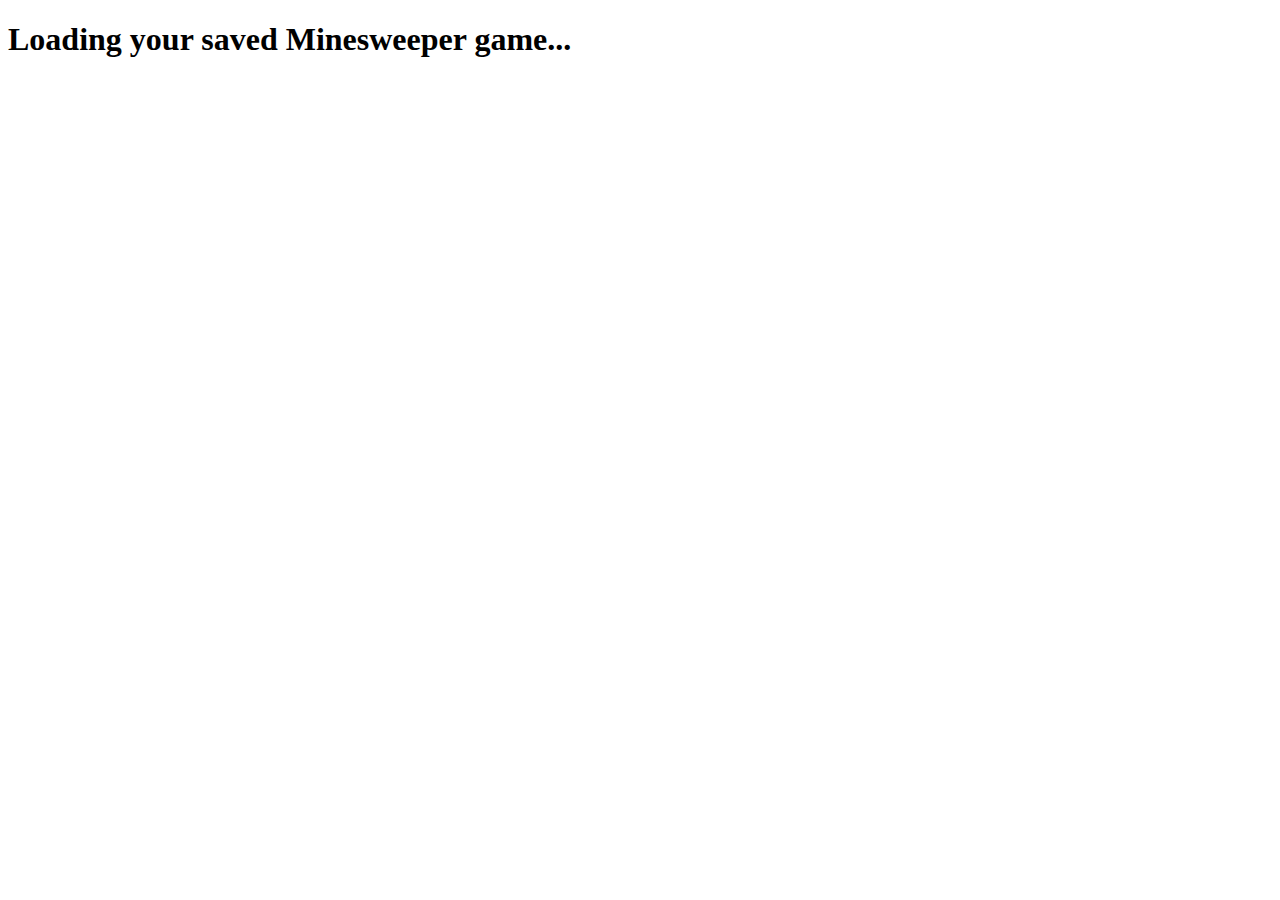
<file: index-v4.html>
<!DOCTYPE html>
<html lang="en">
<head>
    <title>Loading Game...</title>
</head>
<body>

    <h1>Loading your saved Minesweeper game...</h1>

    <script>
        // --- This is the only part you need to edit ---

        // PASTE your giant URL-encoded string from Step 2 inside the backticks (`).
        var encodedGameHtml = `%3C%21DOCTYPE%20html%3E%0A%3Chtml%3E%0A%3Chead%3E%0A%20%20%20%20%3Ctitle%3EMinesweeper%3C%2Ftitle%3E%0A%20%20%20%20%3Cstyle%3E%0Abody%20%7B%0A%20%20%20%20font-family%3A%20sans-serif%3B%0A%20%20%20%20text-align%3A%20center%3B%0A%20%20%20%20%2F%2A%20Prevent%20text%20selection%20and%20default%20touch%20actions%20%2A%2F%0A%20%20%20%20user-select%3A%20none%3B%0A%20%20%20%20-webkit-user-select%3A%20none%3B%20%2F%2A%20For%20Safari%20%2A%2F%0A%20%20%20%20touch-action%3A%20manipulation%3B%0A%20%20%20%20-webkit-touch-action%3A%20manipulation%3B%20%2F%2A%20For%20Safari%20%2A%2F%0A%20%20%20%20-webkit-touch-callout%3A%20none%3B%20%2F%2A%20iOS%20Safari%20specific%3A%20prevents%20a%20long-press%20from%20showing%20a%20callout%20bubble%20on%20links%2Fimages%20%2A%2F%0A%7D%0A%0A%23board%20%7B%0A%20%20%20%20%2F%2A%20Revert%20to%20older%20layout%20method%20like%20float%20%2A%2F%0A%20%20%20%20%2F%2A%20Calculate%20width%3A%2012%20cells%20%2A%2060px%20%2B%2014%20gaps%20%2A%201px%20%2B%202%20%2A%201px%20board%20border%20%2A%2F%0A%20%20%20%20width%3A%20733px%3B%20%2F%2A%20%2812%2A60%29%20%2B%20%2811%2A1%29%20%2B%20%282%2A1%29%20%2A%2F%0A%20%20%20%20height%3A%20733px%3B%20%2F%2A%20Ensure%20height%20matches%20width%20for%20a%20square%20board%20with%20floats%20%2A%2F%0A%0A%20%20%20%20border%3A%201px%20solid%20black%3B%0A%20%20%20%20margin%3A%2020px%20auto%3B%0A%20%20%20%20%0A%20%20%20%20%2F%2A%20Ensure%20border%20is%20included%20in%20width%2Fheight%20calculation%20%2A%2F%0A%20%20%20%20box-sizing%3A%20border-box%3B%0A%20%20%20%20-webkit-box-sizing%3A%20border-box%3B%20%2F%2A%20For%20Safari%20%2A%2F%0A%7D%0A%0A%2F%2A%20Clearfix%20for%20the%20floated%20cells%20within%20the%20board%20%2A%2F%0A%23board%3A%3Aafter%20%7B%0A%20%20%20%20content%3A%20%22%22%3B%0A%20%20%20%20display%3A%20block%3B%0A%20%20%20%20clear%3A%20both%3B%0A%7D%0A%0A.cell%20%7B%0A%20%20%20%20width%3A%2060px%3B%0A%20%20%20%20height%3A%2060px%3B%0A%20%20%20%20border%3A%201px%20solid%20gray%3B%0A%20%20%20%20%0A%20%20%20%20%2F%2A%20Use%20float%20to%20arrange%20cells%20in%20a%20grid-like%20manner%20%2A%2F%0A%20%20%20%20float%3A%20left%3B%0A%20%20%20%20%0A%20%20%20%20%2F%2A%20Create%201px%20gap%20using%20margins%20%2A%2F%0A%20%20%20%20margin-right%3A%201px%3B%0A%20%20%20%20margin-bottom%3A%201px%3B%0A%0A%20%20%20%20%2F%2A%20Ensure%20border%20and%20margin%20are%20included%20in%20width%2Fheight%20calculation%20%2A%2F%0A%20%20%20%20box-sizing%3A%20border-box%3B%0A%20%20%20%20-webkit-box-sizing%3A%20border-box%3B%20%2F%2A%20For%20Safari%20%2A%2F%0A%0A%20%20%20%20text-align%3A%20center%3B%0A%20%20%20%20%2F%2A%20Vertically%20center%20single-line%20text%20using%20line-height%20%2A%2F%0A%20%20%20%20line-height%3A%2060px%3B%20%2F%2A%20Make%20line-height%20equal%20to%20cell%20height%20%2A%2F%0A%20%20%20%20font-size%3A%2050px%3B%0A%20%20%20%20font-weight%3A%20bold%3B%20%2F%2A%20Added%20from%20the%20JS%20suggested%20CSS%20%2A%2F%0A%0A%20%20%20%20cursor%3A%20pointer%3B%0A%20%20%20%20%2F%2A%20Prevent%20text%20selection%20and%20default%20touch%20actions%20on%20cells%20%2A%2F%0A%20%20%20%20user-select%3A%20none%3B%0A%20%20%20%20-webkit-user-select%3A%20none%3B%20%2F%2A%20For%20Safari%20%2A%2F%0A%20%20%20%20touch-action%3A%20manipulation%3B%0A%20%20%20%20-webkit-touch-action%3A%20manipulation%3B%20%2F%2A%20For%20Safari%20%2A%2F%0A%7D%0A%0A%2F%2A%20Remove%20margin-right%20for%20cells%20in%20the%20last%20column%20%2A%2F%0A%23board%20.cell%3Anth-child%2812n%29%20%7B%0A%20%20%20%20margin-right%3A%200%3B%0A%7D%0A%0A%2F%2A%20You%20might%20want%20to%20remove%20margin-bottom%20for%20cells%20in%20the%20last%20row%20as%20well%2C%0A%20%20%20but%20for%2010x10%20and%20fixed%20board%20height%2C%20it%27s%20often%20not%20strictly%20necessary%0A%20%20%20unless%20you%20want%20the%20board%20to%20dynamically%20shrink%20without%20the%20bottom%20margin.%0A%20%20%20If%20needed%2C%20this%20targets%20the%20last%2010%20cells%3A%0A%20%20%20%23board%20.cell%3Anth-last-child%28-n%20%2B%2010%29%20%7B%0A%20%20%20%20%20%20%20margin-bottom%3A%200%3B%0A%20%20%20%7D%0A%20%20%20Note%3A%20%3Anth-last-child%20might%20have%20limited%20support%20on%20very%20old%20Safari.%0A%2A%2F%0A%0A%0A.revealed%20%7B%0A%20%20%20%20background-color%3A%20lightgray%3B%0A%20%20%20%20cursor%3A%20default%3B%0A%7D%0A%0A.flagged%20%7B%0A%20%20%20%20background-color%3A%20yellow%3B%0A%20%20%20%20color%3A%20black%3B%0A%7D%0A%0A.mine%20%7B%0A%20%20%20%20background-color%3A%20red%3B%0A%7D%0A%0A.hit-mine%20%7B%0A%20%20%20%20background-color%3A%20darkred%3B%20%2F%2A%20Added%20from%20the%20JS%20suggested%20CSS%20%2A%2F%0A%20%20%20%20color%3A%20white%3B%20%2F%2A%20Added%20for%20hit%20mine%20text%20%2A%2F%0A%7D%0A%0A%2F%2A%20Number%20colors%20%28standard%20Minesweeper%29%20-%20these%20are%20generally%20well-supported%20%2A%2F%0A%2F%2A%20Number%20colors%20%28standard%20Minesweeper%29%20-%20NEW%20METHOD%20%2A%2F%0A.number-1%20%7B%20color%3A%20blue%3B%20%7D%0A.number-2%20%7B%20color%3A%20green%3B%20%7D%0A.number-3%20%7B%20color%3A%20red%3B%20%7D%0A.number-4%20%7B%20color%3A%20darkblue%3B%20%7D%0A.number-5%20%7B%20color%3A%20darkred%3B%20%7D%0A.number-6%20%7B%20color%3A%20teal%3B%20%7D%0A.number-7%20%7B%20color%3A%20black%3B%20%7D%20%2F%2A%20Often%20very%20dark%20gray%20or%20black%20%2A%2F%0A.number-8%20%7B%20color%3A%20gray%3B%20%7D%20%20%20%20%20%20%20%20%0A%20%20%20%20%3C%2Fstyle%3E%0A%3C%2Fhead%3E%0A%3Cbody%3E%0A%20%20%20%20%3Ch1%3EMinesweeper%3C%2Fh1%3E%0A%20%20%20%20%3Cdiv%20id%3D%22board%22%3E%3C%2Fdiv%3E%0A%20%20%20%20%3Ch2%3E%3C%2Fh2%3E%0A%20%20%20%20%3Cbutton%20id%3D%22restartButton%22%20style%3D%22padding%3A%2010px%2020px%3B%20font-size%3A%201.2em%3B%20margin-top%3A%2020px%3B%22%3ERestart%3C%2Fbutton%3E%0A%20%20%20%20%3Cbutton%20id%3D%22solveButton%22%20style%3D%22padding%3A%2010px%2020px%3B%20font-size%3A%201.2em%3B%20margin-top%3A%2020px%3B%22%3ESolve%3C%2Fbutton%3E%0A%20%20%20%20%3Cscript%20type%3D%22text%2Fjavascript%22%3E%0Aconst%20board%20%3D%20document.getElementById%28%27board%27%29%3B%0Aconst%20width%20%3D%2012%3B%0Avar%20mineLocations%20%3D%20%5B%5D%3B%0Avar%20flags%20%3D%200%3B%0Avar%20gameover%20%3D%20false%3B%0A%0A%2F%2F%20Touch%20event%20variables%20for%20flagging%20%28long%20press%29%0Avar%20longPressTimer%3B%0Avar%20touchStartX%20%3D%200%3B%0Avar%20touchStartY%20%3D%200%3B%0Avar%20longPressThreshold%20%3D%20500%3B%20%2F%2F%20milliseconds%20for%20a%20long%20press%0Avar%20moveThreshold%20%3D%2010%3B%20%2F%2F%20pixels%20of%20movement%20to%20cancel%20long%20press%0Avar%20actualMineCount%20%3D%2025%3B%0A%0A%2F%2F%20Solver%20variables%0Avar%20solverIntervalId%20%3D%20null%3B%20%2F%2F%20To%20store%20the%20ID%20of%20the%20setInterval%0Avar%20solverProgressMade%20%3D%20false%3B%20%2F%2F%20Flag%20to%20track%20if%20the%20solver%20made%20progress%20in%20a%20pass%0Avar%20solverIntervalTime%20%3D%200%3B%0A%0A%0A%2F%2F%20Create%20Board%0Afunction%20createBoard%28%29%20%7B%0A%20%20%20%20board.innerHTML%20%3D%20%27%27%3B%20%2F%2F%20Clear%20existing%20cells%20if%20called%20multiple%20times%20%28e.g.%2C%20for%20reset%29%0A%20%20%20%20mineLocations%20%3D%20%5B%5D%3B%0A%20%20%20%20for%20%28var%20i%20%3D%200%3B%20i%20%3C%20width%3B%20i%2B%2B%29%20%7B%0A%20%20%20%20%20%20%20%20mineLocations%5Bi%5D%20%3D%20%5B%5D%3B%0A%20%20%20%20%20%20%20%20for%20%28var%20j%20%3D%200%3B%20j%20%3C%20width%3B%20j%2B%2B%29%20%7B%0A%20%20%20%20%20%20%20%20%20%20%20%20mineLocations%5Bi%5D%5Bj%5D%20%3D%20false%3B%20%2F%2F%20Initialize%20all%20cells%20as%20non-mine%0A%20%20%20%20%20%20%20%20%7D%0A%20%20%20%20%7D%0A%0A%20%20%20%20%2F%2F%20Generate%20random%20mine%20locations%0A%20%20%20%20var%20mineCount%20%3D%20actualMineCount%3B%0A%20%20%20%20while%20%28mineCount%20%3E%200%29%20%7B%0A%20%20%20%20%20%20%20%20var%20x%20%3D%20Math.floor%28Math.random%28%29%20%2A%20width%29%3B%0A%20%20%20%20%20%20%20%20var%20y%20%3D%20Math.floor%28Math.random%28%29%20%2A%20width%29%3B%0A%20%20%20%20%20%20%20%20if%20%28%21mineLocations%5Bx%5D%5By%5D%29%20%7B%0A%20%20%20%20%20%20%20%20%20%20%20%20mineLocations%5Bx%5D%5By%5D%20%3D%20true%3B%0A%20%20%20%20%20%20%20%20%20%20%20%20mineCount--%3B%0A%20%20%20%20%20%20%20%20%7D%0A%20%20%20%20%7D%0A%0A%20%20%20%20%2F%2F%20mineLocations%5B5%5D%5B1%5D%20%3D%20true%3B%0A%20%20%20%20%2F%2F%20mineLocations%5B5%5D%5B4%5D%20%3D%20true%3B%0A%20%20%20%20%2F%2F%20mineLocations%5B5%5D%5B5%5D%20%3D%20true%3B%0A%20%20%20%20%2F%2F%20mineLocations%5B5%5D%5B8%5D%20%3D%20true%3B%0A%20%20%20%20%2F%2F%20mineLocations%5B4%5D%5B8%5D%20%3D%20true%3B%0A%20%20%20%20%2F%2F%20mineLocations%5B2%5D%5B7%5D%20%3D%20true%3B%0A%20%20%20%20%2F%2F%20mineLocations%5B2%5D%5B9%5D%20%3D%20true%3B%0A%20%20%20%20%2F%2F%20mineLocations%5B0%5D%5B8%5D%20%3D%20true%3B%0A%20%20%20%20%0A%0A%20%20%20%20for%20%28var%20i%20%3D%200%3B%20i%20%3C%20width%3B%20i%2B%2B%29%20%7B%0A%20%20%20%20%20%20%20%20for%20%28var%20j%20%3D%200%3B%20j%20%3C%20width%3B%20j%2B%2B%29%20%7B%0A%20%20%20%20%20%20%20%20%20%20%20%20const%20cell%20%3D%20document.createElement%28%27div%27%29%3B%0A%20%20%20%20%20%20%20%20%20%20%20%20cell.classList.add%28%27cell%27%29%3B%0A%20%20%20%20%20%20%20%20%20%20%20%20cell.setAttribute%28%27data-x%27%2C%20i%29%3B%0A%20%20%20%20%20%20%20%20%20%20%20%20cell.setAttribute%28%27data-y%27%2C%20j%29%3B%0A%20%20%20%20%20%20%20%20%20%20%20%20board.appendChild%28cell%29%3B%0A%0A%20%20%20%20%20%20%20%20%20%20%20%20%2F%2F%20---%20Touch%20Event%20Handlers%20---%0A%20%20%20%20%20%20%20%20%20%20%20%20cell.addEventListener%28%27touchstart%27%2C%20function%28e%29%20%7B%0A%20%20%20%20%20%20%20%20%20%20%20%20%20%20%20%20if%20%28gameover%29%20return%3B%0A%20%20%20%20%20%20%20%20%20%20%20%20%20%20%20%20e.preventDefault%28%29%3B%20%2F%2F%20Prevent%20default%20browser%20actions%20%28zoom%2C%20scroll%2C%20context%20menu%29%0A%20%20%20%20%20%20%20%20%20%20%20%20%20%20%20%20touchStartX%20%3D%20e.touches%5B0%5D.clientX%3B%0A%20%20%20%20%20%20%20%20%20%20%20%20%20%20%20%20touchStartY%20%3D%20e.touches%5B0%5D.clientY%3B%0A%20%20%20%20%20%20%20%20%20%20%20%20%20%20%20%20var%20currentCell%20%3D%20this%3B%20%2F%2F%20Capture%20%27this%27%20%28the%20cell%29%0A%20%20%20%20%20%20%20%20%20%20%20%20%20%20%20%20longPressTimer%20%3D%20setTimeout%28function%28%29%20%7B%0A%20%20%20%20%20%20%20%20%20%20%20%20%20%20%20%20%20%20%20%20flagCell%28currentCell%29%3B%0A%20%20%20%20%20%20%20%20%20%20%20%20%20%20%20%20%20%20%20%20longPressTimer%20%3D%20null%3B%20%2F%2F%20Clear%20timer%20once%20executed%0A%20%20%20%20%20%20%20%20%20%20%20%20%20%20%20%20%7D%2C%20longPressThreshold%29%3B%0A%20%20%20%20%20%20%20%20%20%20%20%20%7D%29%3B%0A%0A%20%20%20%20%20%20%20%20%20%20%20%20cell.addEventListener%28%27touchend%27%2C%20function%28e%29%20%7B%0A%20%20%20%20%20%20%20%20%20%20%20%20%20%20%20%20if%20%28gameover%29%20return%3B%0A%20%20%20%20%20%20%20%20%20%20%20%20%20%20%20%20if%20%28longPressTimer%29%20%7B%0A%20%20%20%20%20%20%20%20%20%20%20%20%20%20%20%20%20%20%20%20%2F%2F%20If%20the%20long%20press%20timer%20is%20still%20active%2C%20it%20means%20it%20was%20a%20short%20tap%0A%20%20%20%20%20%20%20%20%20%20%20%20%20%20%20%20%20%20%20%20clearTimeout%28longPressTimer%29%3B%0A%20%20%20%20%20%20%20%20%20%20%20%20%20%20%20%20%20%20%20%20longPressTimer%20%3D%20null%3B%0A%20%20%20%20%20%20%20%20%20%20%20%20%20%20%20%20%20%20%20%20%2F%2F%20This%20is%20a%20short%20tap%20action%0A%20%20%20%20%20%20%20%20%20%20%20%20%20%20%20%20%20%20%20%20if%20%28this.classList.contains%28%27number-cell%27%29%29%20%7B%0A%20%20%20%20%20%20%20%20%20%20%20%20%20%20%20%20%20%20%20%20%20%20%20%20chordClick%28parseInt%28this.getAttribute%28%27data-x%27%29%29%2C%20parseInt%28this.getAttribute%28%27data-y%27%29%29%29%3B%0A%20%20%20%20%20%20%20%20%20%20%20%20%20%20%20%20%20%20%20%20%7D%20else%20%7B%0A%20%20%20%20%20%20%20%20%20%20%20%20%20%20%20%20%20%20%20%20%20%20%20%20clickCell%28this%29%3B%0A%20%20%20%20%20%20%20%20%20%20%20%20%20%20%20%20%20%20%20%20%7D%0A%20%20%20%20%20%20%20%20%20%20%20%20%20%20%20%20%7D%0A%20%20%20%20%20%20%20%20%20%20%20%20%20%20%20%20%2F%2F%20If%20longPressTimer%20was%20null%2C%20it%20means%20longPressTimer%20executed%20%28flagged%29%20or%20was%20cleared%20by%20touchmove.%0A%20%20%20%20%20%20%20%20%20%20%20%20%20%20%20%20%2F%2F%20In%20either%20case%2C%20no%20short%20tap%20action%20should%20occur.%0A%20%20%20%20%20%20%20%20%20%20%20%20%7D%29%3B%0A%0A%20%20%20%20%20%20%20%20%20%20%20%20cell.addEventListener%28%27touchmove%27%2C%20function%28e%29%20%7B%0A%20%20%20%20%20%20%20%20%20%20%20%20%20%20%20%20if%20%28gameover%29%20return%3B%0A%20%20%20%20%20%20%20%20%20%20%20%20%20%20%20%20%2F%2F%20If%20a%20long%20press%20timer%20is%20active%2C%20check%20for%20significant%20movement%0A%20%20%20%20%20%20%20%20%20%20%20%20%20%20%20%20if%20%28longPressTimer%29%20%7B%0A%20%20%20%20%20%20%20%20%20%20%20%20%20%20%20%20%20%20%20%20var%20currentX%20%3D%20e.touches%5B0%5D.clientX%3B%0A%20%20%20%20%20%20%20%20%20%20%20%20%20%20%20%20%20%20%20%20var%20currentY%20%3D%20e.touches%5B0%5D.clientY%3B%0A%20%20%20%20%20%20%20%20%20%20%20%20%20%20%20%20%20%20%20%20var%20distance%20%3D%20Math.sqrt%28%0A%20%20%20%20%20%20%20%20%20%20%20%20%20%20%20%20%20%20%20%20%20%20%20%20Math.pow%28currentX%20-%20touchStartX%2C%202%29%20%2B%20Math.pow%28currentY%20-%20touchStartY%2C%202%29%0A%20%20%20%20%20%20%20%20%20%20%20%20%20%20%20%20%20%20%20%20%29%3B%0A%20%20%20%20%20%20%20%20%20%20%20%20%20%20%20%20%20%20%20%20if%20%28distance%20%3E%20moveThreshold%29%20%7B%20%2F%2F%20Moved%20more%20than%20threshold%20pixels%0A%20%20%20%20%20%20%20%20%20%20%20%20%20%20%20%20%20%20%20%20%20%20%20%20clearTimeout%28longPressTimer%29%3B%0A%20%20%20%20%20%20%20%20%20%20%20%20%20%20%20%20%20%20%20%20%20%20%20%20longPressTimer%20%3D%20null%3B%20%2F%2F%20Cancel%20the%20long%20press%0A%20%20%20%20%20%20%20%20%20%20%20%20%20%20%20%20%20%20%20%20%7D%0A%20%20%20%20%20%20%20%20%20%20%20%20%20%20%20%20%7D%0A%20%20%20%20%20%20%20%20%20%20%20%20%7D%29%3B%0A%0A%20%20%20%20%20%20%20%20%20%20%20%20%2F%2F%20---%20Mouse%20Event%20Handlers%20%28for%20desktop%2FFirefox%20compatibility%29%20---%0A%20%20%20%20%20%20%20%20%20%20%20%20cell.addEventListener%28%27click%27%2C%20function%28e%29%20%7B%0A%20%20%20%20%20%20%20%20%20%20%20%20%20%20%20%20if%20%28gameover%29%20return%3B%0A%20%20%20%20%20%20%20%20%20%20%20%20%20%20%20%20%2F%2F%20If%20a%20touch%20event%20just%20handled%20this%2C%20don%27t%20re-process%20for%20click%0A%20%20%20%20%20%20%20%20%20%20%20%20%20%20%20%20%2F%2F%20%28This%20is%20a%20simplified%20check%2C%20a%20more%20robust%20one%20might%20use%20a%20flag%29%0A%20%20%20%20%20%20%20%20%20%20%20%20%20%20%20%20if%20%28e.detail%20%3D%3D%3D%200%29%20return%3B%20%2F%2F%20%27e.detail%27%20is%200%20for%20synthetic%20clicks%2C%20non-zero%20for%20real%20clicks%0A%0A%20%20%20%20%20%20%20%20%20%20%20%20%20%20%20%20if%20%28this.classList.contains%28%27number-cell%27%29%29%20%7B%0A%20%20%20%20%20%20%20%20%20%20%20%20%20%20%20%20%20%20%20%20chordClick%28parseInt%28this.getAttribute%28%27data-x%27%29%29%2C%20parseInt%28this.getAttribute%28%27data-y%27%29%29%29%3B%0A%20%20%20%20%20%20%20%20%20%20%20%20%20%20%20%20%7D%20else%20%7B%0A%20%20%20%20%20%20%20%20%20%20%20%20%20%20%20%20%20%20%20%20clickCell%28this%29%3B%0A%20%20%20%20%20%20%20%20%20%20%20%20%20%20%20%20%7D%0A%20%20%20%20%20%20%20%20%20%20%20%20%7D%29%3B%0A%0A%20%20%20%20%20%20%20%20%20%20%20%20cell.addEventListener%28%27contextmenu%27%2C%20function%28e%29%20%7B%0A%20%20%20%20%20%20%20%20%20%20%20%20%20%20%20%20e.preventDefault%28%29%3B%20%2F%2F%20Prevent%20browser%27s%20context%20menu%0A%20%20%20%20%20%20%20%20%20%20%20%20%20%20%20%20if%20%28gameover%29%20return%3B%0A%20%20%20%20%20%20%20%20%20%20%20%20%20%20%20%20flagCell%28this%29%3B%0A%20%20%20%20%20%20%20%20%20%20%20%20%7D%29%3B%0A%20%20%20%20%20%20%20%20%20%20%20%20%2F%2F%20---%20End%20Event%20Handlers%20---%0A%20%20%20%20%20%20%20%20%7D%0A%20%20%20%20%7D%0A%7D%0A%0A%2F%2F%20Flag%20Cell%0Afunction%20flagCell%28cell%29%20%7B%0A%20%20%20%20if%20%28gameover%29%20return%3B%0A%20%20%20%20if%20%28cell.classList.contains%28%27revealed%27%29%29%20return%3B%0A%0A%20%20%20%20if%20%28cell.innerText%20%3D%3D%3D%20%27%2A%27%29%20%7B%0A%20%20%20%20%20%20%20%20cell.innerText%20%3D%20%27%27%3B%0A%20%20%20%20%20%20%20%20cell.classList.remove%28%27flagged%27%29%3B%0A%20%20%20%20%20%20%20%20flags--%3B%0A%20%20%20%20%7D%20else%20if%20%28flags%20%3C%20actualMineCount%29%20%7B%0A%20%20%20%20%20%20%20%20cell.innerText%20%3D%20%27%2A%27%3B%0A%20%20%20%20%20%20%20%20cell.classList.add%28%27flagged%27%29%3B%0A%20%20%20%20%20%20%20%20flags%2B%2B%3B%0A%20%20%20%20%7D%0A%20%20%20%20checkWin%28%29%3B%0A%7D%0A%0A%0A%2F%2F%20Click%20on%20Cell%0Afunction%20clickCell%28cell%29%20%7B%0A%20%20%20%20if%20%28gameover%29%20return%3B%0A%20%20%20%20if%20%28cell.classList.contains%28%27revealed%27%29%20%7C%7C%20cell.innerText%20%3D%3D%3D%20%27%2A%27%29%20return%3B%20%2F%2F%20Already%20revealed%20or%20flagged%0A%0A%20%20%20%20var%20x%20%3D%20parseInt%28cell.getAttribute%28%27data-x%27%29%29%3B%0A%20%20%20%20var%20y%20%3D%20parseInt%28cell.getAttribute%28%27data-y%27%29%29%3B%0A%0A%20%20%20%20if%20%28mineLocations%5Bx%5D%5By%5D%29%20%7B%0A%20%20%20%20%20%20%20%20gameOver%28cell%29%3B%0A%20%20%20%20%7D%20else%20%7B%0A%20%20%20%20%20%20%20%20var%20count%20%3D%20countAdjacentMines%28x%2C%20y%29%3B%0A%20%20%20%20%20%20%20%20cell.classList.add%28%27revealed%27%29%3B%0A%20%20%20%20%20%20%20%20if%20%28count%20%3E%200%29%20%7B%0A%20%20%20%20%20%20%20%20%20%20%20%20cell.innerText%20%3D%20count%3B%0A%20%20%20%20%20%20%20%20%20%20%20%20%2F%2F%20Add%20a%20class%20specifically%20for%20the%20number%0A%20%20%20%20%20%20%20%20%20%20%20%20cell.classList.add%28%27number-cell%27%29%3B%20%2F%2F%20Keep%20this%20for%20general%20number%20styling%20if%20needed%0A%20%20%20%20%20%20%20%20%20%20%20%20cell.classList.add%28%27number-%27%20%2B%20count%29%3B%20%2F%2F%20%3C--%20THIS%20IS%20THE%20KEY%20CHANGE%0A%20%20%20%20%20%20%20%20%20%20%20%20checkWin%28%29%3B%0A%20%20%20%20%20%20%20%20%7D%20else%20%7B%0A%20%20%20%20%20%20%20%20%20%20%20%20checkWin%28%29%3B%0A%20%20%20%20%20%20%20%20%20%20%20%20revealAdjacentCells%28x%2C%20y%29%3B%20%2F%2F%20Only%20reveal%20adjacent%20if%20count%20is%200%0A%20%20%20%20%20%20%20%20%7D%0A%20%20%20%20%7D%0A%7D%0A%0A%2F%2F%20Count%20Adjacent%20Mines%0Afunction%20countAdjacentMines%28x%2C%20y%29%20%7B%0A%20%20%20%20var%20count%20%3D%200%3B%0A%20%20%20%20for%20%28var%20i%20%3D%20-1%3B%20i%20%3C%3D%201%3B%20i%2B%2B%29%20%7B%0A%20%20%20%20%20%20%20%20for%20%28var%20j%20%3D%20-1%3B%20j%20%3C%3D%201%3B%20j%2B%2B%29%20%7B%0A%20%20%20%20%20%20%20%20%20%20%20%20if%20%28i%20%3D%3D%3D%200%20%26%26%20j%20%3D%3D%3D%200%29%20continue%3B%0A%20%20%20%20%20%20%20%20%20%20%20%20var%20newX%20%3D%20x%20%2B%20i%3B%0A%20%20%20%20%20%20%20%20%20%20%20%20var%20newY%20%3D%20y%20%2B%20j%3B%0A%20%20%20%20%20%20%20%20%20%20%20%20if%20%28newX%20%3E%3D%200%20%26%26%20newX%20%3C%20width%20%26%26%20newY%20%3E%3D%200%20%26%26%20newY%20%3C%20width%29%20%7B%0A%20%20%20%20%20%20%20%20%20%20%20%20%20%20%20%20if%20%28mineLocations%5BnewX%5D%5BnewY%5D%29%20%7B%0A%20%20%20%20%20%20%20%20%20%20%20%20%20%20%20%20%20%20%20%20count%2B%2B%3B%0A%20%20%20%20%20%20%20%20%20%20%20%20%20%20%20%20%7D%0A%20%20%20%20%20%20%20%20%20%20%20%20%7D%0A%20%20%20%20%20%20%20%20%7D%0A%20%20%20%20%7D%0A%20%20%20%20return%20count%3B%0A%7D%0A%0A%2F%2F%20Reveal%20Adjacent%20Cells%20%28Flood%20Fill%20from%200-count%20cell%29%0Afunction%20revealAdjacentCells%28x%2C%20y%29%20%7B%0A%20%20%20%20if%20%28gameover%29%20return%3B%20%2F%2F%20Important%20to%20stop%20recursion%20if%20game%20ends%0A%0A%20%20%20%20for%20%28var%20i%20%3D%20-1%3B%20i%20%3C%3D%201%3B%20i%2B%2B%29%20%7B%0A%20%20%20%20%20%20%20%20for%20%28var%20j%20%3D%20-1%3B%20j%20%3C%3D%201%3B%20j%2B%2B%29%20%7B%0A%20%20%20%20%20%20%20%20%20%20%20%20%2F%2F%20This%20is%20crucial%3A%20don%27t%20click%20the%20original%20cell%20again.%0A%20%20%20%20%20%20%20%20%20%20%20%20if%20%28i%20%3D%3D%3D%200%20%26%26%20j%20%3D%3D%3D%200%29%20continue%3B%0A%0A%20%20%20%20%20%20%20%20%20%20%20%20var%20newX%20%3D%20x%20%2B%20i%3B%0A%20%20%20%20%20%20%20%20%20%20%20%20var%20newY%20%3D%20y%20%2B%20j%3B%0A%0A%20%20%20%20%20%20%20%20%20%20%20%20if%20%28newX%20%3E%3D%200%20%26%26%20newX%20%3C%20width%20%26%26%20newY%20%3E%3D%200%20%26%26%20newY%20%3C%20width%29%20%7B%0A%20%20%20%20%20%20%20%20%20%20%20%20%20%20%20%20var%20adjacentCell%20%3D%20document.querySelector%28%27%5Bdata-x%3D%22%27%2BnewX%2B%27%22%5D%5Bdata-y%3D%22%27%2BnewY%2B%27%22%5D%27%29%3B%0A%20%20%20%20%20%20%20%20%20%20%20%20%20%20%20%20if%20%28adjacentCell%20%26%26%20%21adjacentCell.classList.contains%28%27revealed%27%29%20%26%26%20adjacentCell.innerText%20%21%3D%3D%20%27%2A%27%29%20%7B%0A%20%20%20%20%20%20%20%20%20%20%20%20%20%20%20%20%20%20%20%20clickCell%28adjacentCell%29%3B%20%2F%2F%20Recursively%20click%20unrevealed%2C%20unflagged%20neighbors%0A%20%20%20%20%20%20%20%20%20%20%20%20%20%20%20%20%7D%0A%20%20%20%20%20%20%20%20%20%20%20%20%7D%0A%20%20%20%20%20%20%20%20%7D%0A%20%20%20%20%7D%0A%7D%0A%0A%2F%2F%20Chord%20Click%20%28clicking%20a%20revealed%20number%20cell%29%0Afunction%20chordClick%28x%2C%20y%29%20%7B%0A%20%20%20%20if%20%28gameover%29%20return%3B%0A%0A%20%20%20%20var%20clickedCell%20%3D%20document.querySelector%28%27%5Bdata-x%3D%22%27%2Bx%2B%27%22%5D%5Bdata-y%3D%22%27%2By%2B%27%22%5D%27%29%3B%0A%20%20%20%20if%20%28%21clickedCell%20%7C%7C%20%21clickedCell.classList.contains%28%27number-cell%27%29%29%20%7B%0A%20%20%20%20%20%20%20%20return%3B%20%2F%2F%20Should%20only%20be%20called%20on%20revealed%20number%20cells%0A%20%20%20%20%7D%0A%0A%20%20%20%20var%20expectedMineCount%20%3D%20parseInt%28clickedCell.innerText%29%3B%0A%20%20%20%20var%20actualFlagCount%20%3D%200%3B%0A%20%20%20%20var%20unrevealedNeighbors%20%3D%20%5B%5D%3B%20%2F%2F%20To%20store%20neighbors%20to%20reveal%2Fcheck%0A%0A%20%20%20%20for%20%28var%20i%20%3D%20-1%3B%20i%20%3C%3D%201%3B%20i%2B%2B%29%20%7B%0A%20%20%20%20%20%20%20%20for%20%28var%20j%20%3D%20-1%3B%20j%20%3C%3D%201%3B%20j%2B%2B%29%20%7B%0A%20%20%20%20%20%20%20%20%20%20%20%20if%20%28i%20%3D%3D%3D%200%20%26%26%20j%20%3D%3D%3D%200%29%20continue%3B%20%2F%2F%20Don%27t%20check%20the%20cell%20itself%0A%20%20%20%20%20%20%20%20%20%20%20%20var%20newX%20%3D%20x%20%2B%20i%3B%0A%20%20%20%20%20%20%20%20%20%20%20%20var%20newY%20%3D%20y%20%2B%20j%3B%0A%20%20%20%20%20%20%20%20%20%20%20%20if%20%28newX%20%3E%3D%200%20%26%26%20newX%20%3C%20width%20%26%26%20newY%20%3E%3D%200%20%26%26%20newY%20%3C%20width%29%20%7B%0A%20%20%20%20%20%20%20%20%20%20%20%20%20%20%20%20var%20neighborCell%20%3D%20document.querySelector%28%27%5Bdata-x%3D%22%27%2BnewX%2B%27%22%5D%5Bdata-y%3D%22%27%2BnewY%2B%27%22%5D%27%29%3B%0A%20%20%20%20%20%20%20%20%20%20%20%20%20%20%20%20if%20%28neighborCell%29%20%7B%0A%20%20%20%20%20%20%20%20%20%20%20%20%20%20%20%20%20%20%20%20if%20%28neighborCell.innerText%20%3D%3D%3D%20%27%2A%27%29%20%7B%20%2F%2F%20Check%20if%20flagged%0A%20%20%20%20%20%20%20%20%20%20%20%20%20%20%20%20%20%20%20%20%20%20%20%20actualFlagCount%2B%2B%3B%0A%20%20%20%20%20%20%20%20%20%20%20%20%20%20%20%20%20%20%20%20%7D%0A%20%20%20%20%20%20%20%20%20%20%20%20%20%20%20%20%20%20%20%20if%20%28%21neighborCell.classList.contains%28%27revealed%27%29%29%20%7B%0A%20%20%20%20%20%20%20%20%20%20%20%20%20%20%20%20%20%20%20%20%20%20%20%20unrevealedNeighbors.push%28neighborCell%29%3B%0A%20%20%20%20%20%20%20%20%20%20%20%20%20%20%20%20%20%20%20%20%7D%0A%20%20%20%20%20%20%20%20%20%20%20%20%20%20%20%20%7D%0A%20%20%20%20%20%20%20%20%20%20%20%20%7D%0A%20%20%20%20%20%20%20%20%7D%0A%20%20%20%20%7D%0A%0A%20%20%20%20if%20%28actualFlagCount%20%3D%3D%3D%20expectedMineCount%29%20%7B%0A%20%20%20%20%20%20%20%20%2F%2F%20If%20the%20number%20of%20flags%20matches%20the%20number%20on%20the%20cell%2C%0A%20%20%20%20%20%20%20%20%2F%2F%20attempt%20to%20reveal%20all%20unrevealed%2C%20unflagged%20neighbors.%0A%20%20%20%20%20%20%20%20%2F%2F%20This%20can%20lead%20to%20game%20over%20if%20you%20mis-flagged.%0A%20%20%20%20%20%20%20%20%2F%2F%20Replaced%20forEach%20with%20a%20standard%20for%20loop%0A%20%20%20%20%20%20%20%20for%20%28var%20k%20%3D%200%3B%20k%20%3C%20unrevealedNeighbors.length%3B%20k%2B%2B%29%20%7B%0A%20%20%20%20%20%20%20%20%20%20%20%20var%20neighborCell%20%3D%20unrevealedNeighbors%5Bk%5D%3B%0A%20%20%20%20%20%20%20%20%20%20%20%20if%20%28gameover%29%20return%3B%20%2F%2F%20Stop%20if%20game%20ends%20during%20the%20chord%20click%0A%20%20%20%20%20%20%20%20%20%20%20%20if%20%28neighborCell.innerText%20%21%3D%3D%20%27%2A%27%29%20%7B%20%2F%2F%20If%20not%20flagged%0A%20%20%20%20%20%20%20%20%20%20%20%20%20%20%20%20var%20nx%20%3D%20parseInt%28neighborCell.getAttribute%28%27data-x%27%29%29%3B%0A%20%20%20%20%20%20%20%20%20%20%20%20%20%20%20%20var%20ny%20%3D%20parseInt%28neighborCell.getAttribute%28%27data-y%27%29%29%3B%0A%20%20%20%20%20%20%20%20%20%20%20%20%20%20%20%20if%20%28mineLocations%5Bnx%5D%5Bny%5D%29%20%7B%0A%20%20%20%20%20%20%20%20%20%20%20%20%20%20%20%20%20%20%20%20%2F%2F%20If%20you%20reveal%20an%20unflagged%20mine%20during%20a%20chord%20click%2C%20it%27s%20game%20over%0A%20%20%20%20%20%20%20%20%20%20%20%20%20%20%20%20%20%20%20%20gameOver%28neighborCell%29%3B%0A%20%20%20%20%20%20%20%20%20%20%20%20%20%20%20%20%7D%20else%20%7B%0A%20%20%20%20%20%20%20%20%20%20%20%20%20%20%20%20%20%20%20%20clickCell%28neighborCell%29%3B%0A%20%20%20%20%20%20%20%20%20%20%20%20%20%20%20%20%7D%0A%20%20%20%20%20%20%20%20%20%20%20%20%7D%0A%20%20%20%20%20%20%20%20%7D%0A%20%20%20%20%7D%0A%20%20%20%20%2F%2F%20If%20flag%20counts%20don%27t%20match%2C%20do%20nothing%20%28standard%20Minesweeper%20behavior%29.%0A%7D%0A%0A%0A%2F%2F%20Game%20Over%0Afunction%20gameOver%28hitCell%29%20%7B%0A%20%20%20%20gameover%20%3D%20true%3B%0A%20%20%20%20var%20cells%20%3D%20document.querySelectorAll%28%27.cell%27%29%3B%0A%20%20%20%20%2F%2F%20Replaced%20forEach%20with%20a%20standard%20for%20loop%0A%20%20%20%20for%20%28var%20i%20%3D%200%3B%20i%20%3C%20cells.length%3B%20i%2B%2B%29%20%7B%0A%20%20%20%20%20%20%20%20var%20c%20%3D%20cells%5Bi%5D%3B%0A%20%20%20%20%20%20%20%20var%20x%20%3D%20parseInt%28c.getAttribute%28%27data-x%27%29%29%3B%0A%20%20%20%20%20%20%20%20var%20y%20%3D%20parseInt%28c.getAttribute%28%27data-y%27%29%29%3B%0A%20%20%20%20%20%20%20%20if%20%28mineLocations%5Bx%5D%5By%5D%29%20%7B%0A%20%20%20%20%20%20%20%20%20%20%20%20c.classList.add%28%27mine%27%29%3B%0A%20%20%20%20%20%20%20%20%20%20%20%20c.innerText%20%3D%20%22%2A%22%3B%20%2F%2F%20Show%20all%20mines%0A%20%20%20%20%20%20%20%20%7D%0A%20%20%20%20%20%20%20%20c.style.pointerEvents%20%3D%20%27none%27%3B%20%2F%2F%20Disable%20further%20clicks%0A%20%20%20%20%7D%0A%20%20%20%20if%20%28hitCell%29%20%7B%0A%20%20%20%20%20%20%20%20hitCell.classList.add%28%27hit-mine%27%29%3B%20%2F%2F%20Highlight%20the%20mine%20that%20was%20hit%0A%20%20%20%20%7D%0A%0A%20%20%20%20var%20cell%20%3D%20document.querySelector%28%27h2%27%29%3B%0A%20%20%20%20if%20%28cell%29%20%7B%0A%20%20%20%20%20%20%20%20cell.innerText%20%3D%20%27Game%20Over%21%27%3B%20%2F%2F%20Update%20the%20header%20to%20indicate%20game%20over%0A%20%20%20%20%7D%0A%0A%7D%0A%0A%2F%2F%20Check%20for%20Win%0Afunction%20checkWin%28%29%20%7B%0A%20%20%20%20var%20cells%20%3D%20document.querySelectorAll%28%27.cell%27%29%3B%0A%20%20%20%20var%20revealedCount%20%3D%200%3B%0A%20%20%20%20var%20nonMineCount%20%3D%200%3B%0A%0A%20%20%20%20for%20%28var%20i%20%3D%200%3B%20i%20%3C%20width%3B%20i%2B%2B%29%20%7B%0A%20%20%20%20%20%20%20%20for%20%28var%20j%20%3D%200%3B%20j%20%3C%20width%3B%20j%2B%2B%29%20%7B%0A%20%20%20%20%20%20%20%20%20%20%20%20if%20%28%21mineLocations%5Bi%5D%5Bj%5D%29%20%7B%0A%20%20%20%20%20%20%20%20%20%20%20%20%20%20%20%20nonMineCount%2B%2B%3B%0A%20%20%20%20%20%20%20%20%20%20%20%20%7D%0A%20%20%20%20%20%20%20%20%7D%0A%20%20%20%20%7D%0A%0A%20%20%20%20%2F%2F%20Replaced%20forEach%20with%20a%20standard%20for%20loop%0A%20%20%20%20for%20%28var%20i%20%3D%200%3B%20i%20%3C%20cells.length%3B%20i%2B%2B%29%20%7B%0A%20%20%20%20%20%20%20%20var%20cell%20%3D%20cells%5Bi%5D%3B%0A%20%20%20%20%20%20%20%20if%20%28cell.classList.contains%28%27revealed%27%29%29%20%7B%0A%20%20%20%20%20%20%20%20%20%20%20%20revealedCount%2B%2B%3B%0A%20%20%20%20%20%20%20%20%7D%0A%20%20%20%20%7D%0A%0A%20%20%20%20if%20%28revealedCount%20%3D%3D%3D%20nonMineCount%29%20%7B%0A%20%20%20%20%20%20%20%20gameover%20%3D%20true%3B%0A%20%20%20%20%20%20%20%20%2F%2F%20Replaced%20forEach%20with%20a%20standard%20for%20loop%0A%20%20%20%20%20%20%20%20for%20%28var%20i%20%3D%200%3B%20i%20%3C%20cells.length%3B%20i%2B%2B%29%20%7B%0A%20%20%20%20%20%20%20%20%20%20%20%20var%20c%20%3D%20cells%5Bi%5D%3B%0A%20%20%20%20%20%20%20%20%20%20%20%20c.style.pointerEvents%20%3D%20%27none%27%3B%20%2F%2F%20Disable%20further%20clicks%0A%20%20%20%20%20%20%20%20%7D%0A%0A%20%20%20%20%20%20%20%20%2F%2F%20Show%20all%20mines%20that%20were%20not%20flagged%0A%20%20%20%20%20%20%20%20for%20%28var%20i%20%3D%200%3B%20i%20%3C%20width%3B%20i%2B%2B%29%20%7B%0A%20%20%20%20%20%20%20%20%20%20%20%20for%20%28var%20j%20%3D%200%3B%20j%20%3C%20width%3B%20j%2B%2B%29%20%7B%0A%20%20%20%20%20%20%20%20%20%20%20%20%20%20%20%20var%20cell%20%3D%20document.querySelector%28%27%5Bdata-x%3D%22%27%2Bi%2B%27%22%5D%5Bdata-y%3D%22%27%2Bj%2B%27%22%5D%27%29%3B%0A%20%20%20%20%20%20%20%20%20%20%20%20%20%20%20%20if%20%28mineLocations%5Bi%5D%5Bj%5D%20%26%26%20%21cell.classList.contains%28%27flagged%27%29%29%20%7B%0A%20%20%20%20%20%20%20%20%20%20%20%20%20%20%20%20%20%20%20%20cell.innerText%20%3D%20%27%2A%27%3B%20%2F%2F%20Show%20all%20mines%0A%20%20%20%20%20%20%20%20%20%20%20%20%20%20%20%20%7D%0A%20%20%20%20%20%20%20%20%20%20%20%20%7D%0A%20%20%20%20%20%20%20%20%7D%0A%0A%20%20%20%20%20%20%20%20var%20cell%20%3D%20document.querySelector%28%27h2%27%29%3B%0A%20%20%20%20%20%20%20%20if%20%28cell%29%20%7B%0A%20%20%20%20%20%20%20%20%20%20%20%20cell.innerText%20%3D%20%27You%20Win%21%27%3B%20%2F%2F%20Update%20the%20header%20to%20indicate%20win%0A%20%20%20%20%20%20%20%20%7D%0A%20%20%20%20%7D%0A%7D%0A%0A%2F%2F%20New%20helper%20function%20to%20get%20neighbors%20and%20their%20types%20%28visible%20state%20only%29%0A%2F%2F%20This%20function%20is%20crucial%20for%20the%20%22no-cheating%22%20aspect%2C%20as%20it%20only%20reads%20cell%20attributes%2Fclasses%2FinnerText%0Afunction%20getNeighborInfo%28x%2C%20y%29%20%7B%0A%20%20%20%20var%20neighbors%20%3D%20%7B%0A%20%20%20%20%20%20%20%20total%3A%200%2C%0A%20%20%20%20%20%20%20%20revealed%3A%20%5B%5D%2C%0A%20%20%20%20%20%20%20%20flagged%3A%20%5B%5D%2C%0A%20%20%20%20%20%20%20%20hidden%3A%20%5B%5D%2C%20%2F%2F%20Unrevealed%20AND%20unflagged%0A%20%20%20%20%20%20%20%20allUnknown%3A%20%5B%5D%20%2F%2F%20All%20unrevealed%2C%20including%20flagged%20ones%0A%20%20%20%20%7D%3B%0A%0A%20%20%20%20for%20%28var%20i%20%3D%20-1%3B%20i%20%3C%3D%201%3B%20i%2B%2B%29%20%7B%0A%20%20%20%20%20%20%20%20for%20%28var%20j%20%3D%20-1%3B%20j%20%3C%3D%201%3B%20j%2B%2B%29%20%7B%0A%20%20%20%20%20%20%20%20%20%20%20%20if%20%28i%20%3D%3D%3D%200%20%26%26%20j%20%3D%3D%3D%200%29%20continue%3B%20%2F%2F%20Skip%20the%20cell%20itself%0A%20%20%20%20%20%20%20%20%20%20%20%20var%20newX%20%3D%20x%20%2B%20i%3B%0A%20%20%20%20%20%20%20%20%20%20%20%20var%20newY%20%3D%20y%20%2B%20j%3B%0A%0A%20%20%20%20%20%20%20%20%20%20%20%20if%20%28newX%20%3E%3D%200%20%26%26%20newX%20%3C%20width%20%26%26%20newY%20%3E%3D%200%20%26%26%20newY%20%3C%20width%29%20%7B%0A%20%20%20%20%20%20%20%20%20%20%20%20%20%20%20%20neighbors.total%2B%2B%3B%0A%20%20%20%20%20%20%20%20%20%20%20%20%20%20%20%20var%20neighborCell%20%3D%20document.querySelector%28%27%5Bdata-x%3D%22%27%2BnewX%2B%27%22%5D%5Bdata-y%3D%22%27%2BnewY%2B%27%22%5D%27%29%3B%0A%20%20%20%20%20%20%20%20%20%20%20%20%20%20%20%20if%20%28neighborCell%29%20%7B%0A%20%20%20%20%20%20%20%20%20%20%20%20%20%20%20%20%20%20%20%20if%20%28neighborCell.classList.contains%28%27revealed%27%29%29%20%7B%0A%20%20%20%20%20%20%20%20%20%20%20%20%20%20%20%20%20%20%20%20%20%20%20%20neighbors.revealed.push%28neighborCell%29%3B%0A%20%20%20%20%20%20%20%20%20%20%20%20%20%20%20%20%20%20%20%20%7D%20else%20%7B%20%2F%2F%20Not%20revealed%0A%20%20%20%20%20%20%20%20%20%20%20%20%20%20%20%20%20%20%20%20%20%20%20%20neighbors.allUnknown.push%28neighborCell%29%3B%20%2F%2F%20Add%20to%20all%20unknown%2C%20regardless%20of%20flag%0A%20%20%20%20%20%20%20%20%20%20%20%20%20%20%20%20%20%20%20%20%20%20%20%20if%20%28neighborCell.innerText%20%3D%3D%3D%20%27%2A%27%29%20%7B%0A%20%20%20%20%20%20%20%20%20%20%20%20%20%20%20%20%20%20%20%20%20%20%20%20%20%20%20%20neighbors.flagged.push%28neighborCell%29%3B%0A%20%20%20%20%20%20%20%20%20%20%20%20%20%20%20%20%20%20%20%20%20%20%20%20%7D%20else%20%7B%0A%20%20%20%20%20%20%20%20%20%20%20%20%20%20%20%20%20%20%20%20%20%20%20%20%20%20%20%20neighbors.hidden.push%28neighborCell%29%3B%20%2F%2F%20Only%20truly%20unrevealed%20and%20unflagged%0A%20%20%20%20%20%20%20%20%20%20%20%20%20%20%20%20%20%20%20%20%20%20%20%20%7D%0A%20%20%20%20%20%20%20%20%20%20%20%20%20%20%20%20%20%20%20%20%7D%0A%20%20%20%20%20%20%20%20%20%20%20%20%20%20%20%20%7D%0A%20%20%20%20%20%20%20%20%20%20%20%20%7D%0A%20%20%20%20%20%20%20%20%7D%0A%20%20%20%20%7D%0A%20%20%20%20return%20neighbors%3B%0A%7D%0A%0A%2F%2F%20Helper%20to%20check%20if%20setB%20is%20a%20subset%20of%20setA%20%28based%20on%20cell%20element%20references%29%0Afunction%20isSubset%28setA%2C%20setB%29%20%7B%0A%20%20%20%20if%20%28setB.length%20%3D%3D%3D%200%29%20return%20true%3B%20%2F%2F%20An%20empty%20set%20is%20always%20a%20subset%0A%20%20%20%20if%20%28setA.length%20%3C%20setB.length%29%20return%20false%3B%20%2F%2F%20A%20larger%20set%20cannot%20be%20a%20subset%20of%20a%20smaller%20one%0A%0A%20%20%20%20for%20%28var%20i%20%3D%200%3B%20i%20%3C%20setB.length%3B%20i%2B%2B%29%20%7B%0A%20%20%20%20%20%20%20%20var%20found%20%3D%20false%3B%0A%20%20%20%20%20%20%20%20for%20%28var%20j%20%3D%200%3B%20j%20%3C%20setA.length%3B%20j%2B%2B%29%20%7B%0A%20%20%20%20%20%20%20%20%20%20%20%20if%20%28setB%5Bi%5D%20%3D%3D%3D%20setA%5Bj%5D%29%20%7B%20%2F%2F%20Check%20if%20elements%20are%20the%20same%20reference%0A%20%20%20%20%20%20%20%20%20%20%20%20%20%20%20%20found%20%3D%20true%3B%0A%20%20%20%20%20%20%20%20%20%20%20%20%20%20%20%20break%3B%0A%20%20%20%20%20%20%20%20%20%20%20%20%7D%0A%20%20%20%20%20%20%20%20%7D%0A%20%20%20%20%20%20%20%20if%20%28%21found%29%20return%20false%3B%0A%20%20%20%20%7D%0A%20%20%20%20return%20true%3B%0A%7D%0A%0A%2F%2F%20Helper%20to%20get%20the%20difference%20set%20%28elements%20in%20setA%20but%20not%20in%20setB%29%0Afunction%20getDifference%28setA%2C%20setB%29%20%7B%0A%20%20%20%20var%20diff%20%3D%20%5B%5D%3B%0A%20%20%20%20for%20%28var%20i%20%3D%200%3B%20i%20%3C%20setA.length%3B%20i%2B%2B%29%20%7B%0A%20%20%20%20%20%20%20%20var%20elementA%20%3D%20setA%5Bi%5D%3B%0A%20%20%20%20%20%20%20%20var%20foundInB%20%3D%20false%3B%0A%20%20%20%20%20%20%20%20for%20%28var%20j%20%3D%200%3B%20j%20%3C%20setB.length%3B%20j%2B%2B%29%20%7B%0A%20%20%20%20%20%20%20%20%20%20%20%20if%20%28elementA%20%3D%3D%3D%20setB%5Bj%5D%29%20%7B%0A%20%20%20%20%20%20%20%20%20%20%20%20%20%20%20%20foundInB%20%3D%20true%3B%0A%20%20%20%20%20%20%20%20%20%20%20%20%20%20%20%20break%3B%0A%20%20%20%20%20%20%20%20%20%20%20%20%7D%0A%20%20%20%20%20%20%20%20%7D%0A%20%20%20%20%20%20%20%20if%20%28%21foundInB%29%20%7B%0A%20%20%20%20%20%20%20%20%20%20%20%20diff.push%28elementA%29%3B%0A%20%20%20%20%20%20%20%20%7D%0A%20%20%20%20%7D%0A%20%20%20%20return%20diff%3B%0A%7D%0A%0A%2F%2F%20---%20Solver%20Functions%20---%0A%2F%2F%20Performs%20one%20step%20of%20the%20solving%20process%20based%20ONLY%20on%20visible%20board%20state%0Afunction%20solveStep%28%29%20%7B%0A%20%20%20%20if%20%28gameover%29%20%7B%0A%20%20%20%20%20%20%20%20stopSolver%28%29%3B%0A%20%20%20%20%20%20%20%20return%3B%0A%20%20%20%20%7D%0A%0A%20%20%20%20%2F%2F%20Flag%20to%20track%20if%20any%20progress%20was%20made%20in%20this%20iteration%20%28deduction%20or%20guess%29%0A%20%20%20%20solverProgressMade%20%3D%20false%3B%0A%0A%20%20%20%20%2F%2F%20PHASE%201%3A%20Apply%20Basic%20Deduction%20Rules%20%28Rule%201%20%26%20Rule%202%29%0A%20%20%20%20%2F%2F%20These%20rules%20look%20at%20a%20single%20revealed%20number%20cell%20to%20deduce%20safe%20spots%20or%20mines.%0A%20%20%20%20var%20cells%20%3D%20document.querySelectorAll%28%27.cell%27%29%3B%20%2F%2F%20Get%20all%20cells%20once%20for%20efficiency%0A%20%20%20%20for%20%28var%20k%20%3D%200%3B%20k%20%3C%20cells.length%3B%20k%2B%2B%29%20%7B%0A%20%20%20%20%20%20%20%20var%20cell%20%3D%20cells%5Bk%5D%3B%0A%20%20%20%20%20%20%20%20%2F%2F%20Only%20process%20revealed%20number%20cells%0A%20%20%20%20%20%20%20%20if%20%28cell.classList.contains%28%27number-cell%27%29%29%20%7B%0A%20%20%20%20%20%20%20%20%20%20%20%20var%20x%20%3D%20parseInt%28cell.getAttribute%28%27data-x%27%29%29%3B%0A%20%20%20%20%20%20%20%20%20%20%20%20var%20y%20%3D%20parseInt%28cell.getAttribute%28%27data-y%27%29%29%3B%0A%20%20%20%20%20%20%20%20%20%20%20%20var%20cellNumber%20%3D%20parseInt%28cell.innerText%29%3B%0A%0A%20%20%20%20%20%20%20%20%20%20%20%20var%20info%20%3D%20getNeighborInfo%28x%2C%20y%29%3B%20%2F%2F%20Get%20visible%20info%20about%20neighbors%0A%0A%20%20%20%20%20%20%20%20%20%20%20%20%2F%2F%20RULE%202%3A%20Reveal%20Safe%20Cells%20%28Number%20of%20flags%20equals%20cell%20value%29%0A%20%20%20%20%20%20%20%20%20%20%20%20%2F%2F%20If%20the%20number%20of%20flagged%20neighbors%20is%20exactly%20equal%20to%20the%20cell%27s%20number%2C%0A%20%20%20%20%20%20%20%20%20%20%20%20%2F%2F%20then%20all%20other%20unrevealed%20%28unflagged%29%20neighbors%20MUST%20be%20safe.%0A%20%20%20%20%20%20%20%20%20%20%20%20if%20%28info.flagged.length%20%3D%3D%3D%20cellNumber%20%26%26%20info.hidden.length%20%3E%200%29%20%7B%0A%20%20%20%20%20%20%20%20%20%20%20%20%20%20%20%20for%20%28var%20n%20%3D%200%3B%20n%20%3C%20info.hidden.length%3B%20n%2B%2B%29%20%7B%0A%20%20%20%20%20%20%20%20%20%20%20%20%20%20%20%20%20%20%20%20var%20safeCell%20%3D%20info.hidden%5Bn%5D%3B%0A%20%20%20%20%20%20%20%20%20%20%20%20%20%20%20%20%20%20%20%20%2F%2F%20Ensure%20we%20don%27t%20click%20already%20revealed%20cells%20or%20flagged%20cells%0A%20%20%20%20%20%20%20%20%20%20%20%20%20%20%20%20%20%20%20%20if%20%28%21safeCell.classList.contains%28%27revealed%27%29%20%26%26%20safeCell.innerText%20%21%3D%3D%20%27%2A%27%29%20%7B%0A%20%20%20%20%20%20%20%20%20%20%20%20%20%20%20%20%20%20%20%20%20%20%20%20clickCell%28safeCell%29%3B%20%2F%2F%20Click%20the%20safe%20cell%0A%20%20%20%20%20%20%20%20%20%20%20%20%20%20%20%20%20%20%20%20%20%20%20%20solverProgressMade%20%3D%20true%3B%0A%20%20%20%20%20%20%20%20%20%20%20%20%20%20%20%20%20%20%20%20%20%20%20%20return%3B%20%2F%2F%20Action%20taken%2C%20re-evaluate%20board%20on%20next%20interval%0A%20%20%20%20%20%20%20%20%20%20%20%20%20%20%20%20%20%20%20%20%7D%0A%20%20%20%20%20%20%20%20%20%20%20%20%20%20%20%20%7D%0A%20%20%20%20%20%20%20%20%20%20%20%20%7D%0A%0A%20%20%20%20%20%20%20%20%20%20%20%20%2F%2F%20RULE%201%3A%20Flag%20Mines%20%28All%20unrevealed%2Funflagged%20neighbors%20must%20be%20mines%29%0A%20%20%20%20%20%20%20%20%20%20%20%20%2F%2F%20If%20the%20total%20number%20of%20unknown%20cells%20%28flagged%20%2B%20unrevealed%2Funflagged%29%0A%20%20%20%20%20%20%20%20%20%20%20%20%2F%2F%20equals%20the%20cell%27s%20number%2C%20then%20all%20unrevealed%20%28unflagged%29%20neighbors%20MUST%20be%20mines.%0A%20%20%20%20%20%20%20%20%20%20%20%20else%20if%20%28info.flagged.length%20%2B%20info.hidden.length%20%3D%3D%3D%20cellNumber%20%26%26%20info.hidden.length%20%3E%200%29%20%7B%0A%20%20%20%20%20%20%20%20%20%20%20%20%20%20%20%20for%20%28var%20n%20%3D%200%3B%20n%20%3C%20info.hidden.length%3B%20n%2B%2B%29%20%7B%0A%20%20%20%20%20%20%20%20%20%20%20%20%20%20%20%20%20%20%20%20var%20mineCandidate%20%3D%20info.hidden%5Bn%5D%3B%0A%20%20%20%20%20%20%20%20%20%20%20%20%20%20%20%20%20%20%20%20%2F%2F%20Ensure%20we%20don%27t%20flag%20already%20flagged%20cells%0A%20%20%20%20%20%20%20%20%20%20%20%20%20%20%20%20%20%20%20%20if%20%28mineCandidate.innerText%20%21%3D%3D%20%27%2A%27%29%20%7B%0A%20%20%20%20%20%20%20%20%20%20%20%20%20%20%20%20%20%20%20%20%20%20%20%20flagCell%28mineCandidate%29%3B%20%2F%2F%20Flag%20the%20mine%0A%20%20%20%20%20%20%20%20%20%20%20%20%20%20%20%20%20%20%20%20%20%20%20%20solverProgressMade%20%3D%20true%3B%0A%20%20%20%20%20%20%20%20%20%20%20%20%20%20%20%20%20%20%20%20%20%20%20%20return%3B%20%2F%2F%20Action%20taken%2C%20re-evaluate%20board%20on%20next%20interval%0A%20%20%20%20%20%20%20%20%20%20%20%20%20%20%20%20%20%20%20%20%7D%0A%20%20%20%20%20%20%20%20%20%20%20%20%20%20%20%20%7D%0A%20%20%20%20%20%20%20%20%20%20%20%20%7D%0A%20%20%20%20%20%20%20%20%7D%0A%20%20%20%20%7D%0A%0A%0A%20%20%20%20%2F%2F%20PHASE%202%3A%20Apply%20Advanced%20Subset%2FOverlap%20Patterns%20%28e.g.%2C%20A-B%20pattern%29%0A%20%20%20%20%2F%2F%20This%20phase%20looks%20at%20relationships%20between%20two%20adjacent%20revealed%20number%20cells.%0A%20%20%20%20%2F%2F%20It%27s%20more%20computationally%20intensive%2C%20so%20it%20runs%20after%20basic%20rules.%0A%20%20%20%20if%20%28%21solverProgressMade%29%20%7B%20%2F%2F%20Only%20proceed%20to%20advanced%20if%20basic%20rules%20didn%27t%20make%20progress%0A%20%20%20%20%20%20%20%20for%20%28var%20k%20%3D%200%3B%20k%20%3C%20cells.length%3B%20k%2B%2B%29%20%7B%0A%20%20%20%20%20%20%20%20%20%20%20%20var%20cellA%20%3D%20cells%5Bk%5D%3B%0A%20%20%20%20%20%20%20%20%20%20%20%20if%20%28cellA.classList.contains%28%27number-cell%27%29%29%20%7B%0A%20%20%20%20%20%20%20%20%20%20%20%20%20%20%20%20var%20xA%20%3D%20parseInt%28cellA.getAttribute%28%27data-x%27%29%29%3B%0A%20%20%20%20%20%20%20%20%20%20%20%20%20%20%20%20var%20yA%20%3D%20parseInt%28cellA.getAttribute%28%27data-y%27%29%29%3B%0A%20%20%20%20%20%20%20%20%20%20%20%20%20%20%20%20var%20numA%20%3D%20parseInt%28cellA.innerText%29%3B%0A%20%20%20%20%20%20%20%20%20%20%20%20%20%20%20%20var%20infoA%20%3D%20getNeighborInfo%28xA%2C%20yA%29%3B%20%2F%2F%20Neighbors%20of%20cellA%0A%0A%20%20%20%20%20%20%20%20%20%20%20%20%20%20%20%20%2F%2F%20Iterate%20through%20neighbors%20of%20cellA%20to%20find%20another%20revealed%20number%20cell%20%28cellB%29%0A%20%20%20%20%20%20%20%20%20%20%20%20%20%20%20%20%2F%2Ffor%20%28var%20i%20%3D%20-1%3B%20i%20%3C%3D%201%3B%20i%2B%2B%29%20%7B%0A%20%20%20%20%20%20%20%20%20%20%20%20%20%20%20%20for%20%28var%20i%20%3D%20-2%3B%20i%20%3C%3D%202%3B%20i%2B%2B%29%20%7B%0A%20%20%20%20%20%20%20%20%20%20%20%20%20%20%20%20%20%20%20%20%2F%2Ffor%20%28var%20j%20%3D%20-1%3B%20j%20%3C%3D%201%3B%20j%2B%2B%29%20%7B%0A%20%20%20%20%20%20%20%20%20%20%20%20%20%20%20%20%20%20%20%20for%20%28var%20j%20%3D%20-2%3B%20j%20%3C%3D%202%3B%20j%2B%2B%29%20%7B%0A%20%20%20%20%20%20%20%20%20%20%20%20%20%20%20%20%20%20%20%20%20%20%20%20if%20%28i%20%3D%3D%3D%200%20%26%26%20j%20%3D%3D%3D%200%29%20continue%3B%20%2F%2F%20Skip%20self%0A%0A%20%20%20%20%20%20%20%20%20%20%20%20%20%20%20%20%20%20%20%20%20%20%20%20var%20xB%20%3D%20xA%20%2B%20i%3B%0A%20%20%20%20%20%20%20%20%20%20%20%20%20%20%20%20%20%20%20%20%20%20%20%20var%20yB%20%3D%20yA%20%2B%20j%3B%0A%0A%20%20%20%20%20%20%20%20%20%20%20%20%20%20%20%20%20%20%20%20%20%20%20%20if%20%28xB%20%3E%3D%200%20%26%26%20xB%20%3C%20width%20%26%26%20yB%20%3E%3D%200%20%26%26%20yB%20%3C%20width%29%20%7B%0A%20%20%20%20%20%20%20%20%20%20%20%20%20%20%20%20%20%20%20%20%20%20%20%20%20%20%20%20var%20cellB%20%3D%20document.querySelector%28%27%5Bdata-x%3D%22%27%2BxB%2B%27%22%5D%5Bdata-y%3D%22%27%2ByB%2B%27%22%5D%27%29%3B%0A%0A%20%20%20%20%20%20%20%20%20%20%20%20%20%20%20%20%20%20%20%20%20%20%20%20%20%20%20%20%2F%2F%20Only%20consider%20pairs%20of%20adjacent%20revealed%20number%20cells%0A%20%20%20%20%20%20%20%20%20%20%20%20%20%20%20%20%20%20%20%20%20%20%20%20%20%20%20%20if%20%28cellB%20%26%26%20cellB.classList.contains%28%27number-cell%27%29%29%20%7B%0A%20%20%20%20%20%20%20%20%20%20%20%20%20%20%20%20%20%20%20%20%20%20%20%20%20%20%20%20%20%20%20%20var%20numB%20%3D%20parseInt%28cellB.innerText%29%3B%0A%20%20%20%20%20%20%20%20%20%20%20%20%20%20%20%20%20%20%20%20%20%20%20%20%20%20%20%20%20%20%20%20var%20infoB%20%3D%20getNeighborInfo%28xB%2C%20yB%29%3B%20%2F%2F%20Neighbors%20of%20cellB%0A%0A%20%20%20%20%20%20%20%20%20%20%20%20%20%20%20%20%20%20%20%20%20%20%20%20%20%20%20%20%20%20%20%20%2F%2F%20Calculate%20the%20%22remaining%20mines%22%20for%20each%20cell%20after%20accounting%20for%20flags%0A%20%20%20%20%20%20%20%20%20%20%20%20%20%20%20%20%20%20%20%20%20%20%20%20%20%20%20%20%20%20%20%20var%20minesA_needed%20%3D%20numA%20-%20infoA.flagged.length%3B%0A%20%20%20%20%20%20%20%20%20%20%20%20%20%20%20%20%20%20%20%20%20%20%20%20%20%20%20%20%20%20%20%20var%20minesB_needed%20%3D%20numB%20-%20infoB.flagged.length%3B%0A%0A%20%20%20%20%20%20%20%20%20%20%20%20%20%20%20%20%20%20%20%20%20%20%20%20%20%20%20%20%20%20%20%20%2F%2F%20---%20Subset%20Rule%20for%20Flagging%20Mines%20%28A-B%20%3D%20M%20mines%29%20---%0A%20%20%20%20%20%20%20%20%20%20%20%20%20%20%20%20%20%20%20%20%20%20%20%20%20%20%20%20%20%20%20%20%2F%2F%20If%20infoB.hidden%20%28B%27s%20unrevealed%2Funflagged%20neighbors%29%20is%20a%20subset%20of%20infoA.hidden%20%28A%27s%20unrevealed%2Funflagged%20neighbors%29%2C%0A%20%20%20%20%20%20%20%20%20%20%20%20%20%20%20%20%20%20%20%20%20%20%20%20%20%20%20%20%20%20%20%20%2F%2F%20AND%20the%20difference%20in%20needed%20mines%20%28minesA_needed%20-%20minesB_needed%29%20equals%20the%20number%20of%20cells%0A%20%20%20%20%20%20%20%20%20%20%20%20%20%20%20%20%20%20%20%20%20%20%20%20%20%20%20%20%20%20%20%20%2F%2F%20unique%20to%20A%27s%20hidden%20neighbors%20%28infoA.hidden%20-%20infoB.hidden%29%2C%0A%20%20%20%20%20%20%20%20%20%20%20%20%20%20%20%20%20%20%20%20%20%20%20%20%20%20%20%20%20%20%20%20%2F%2F%20THEN%20those%20unique%20cells%20MUST%20be%20mines.%0A%20%20%20%20%20%20%20%20%20%20%20%20%20%20%20%20%20%20%20%20%20%20%20%20%20%20%20%20%20%20%20%20%2F%2Fif%20%28isSubset%28infoA.hidden%2C%20infoB.hidden%29%20%26%26%20infoB.hidden.length%20%3E%200%29%20%7B%0A%20%20%20%20%20%20%20%20%20%20%20%20%20%20%20%20%20%20%20%20%20%20%20%20%20%20%20%20%20%20%20%20if%20%28infoB.hidden.length%20%3E%200%29%20%7B%0A%20%20%20%20%20%20%20%20%20%20%20%20%20%20%20%20%20%20%20%20%20%20%20%20%20%20%20%20%20%20%20%20%20%20%20%20var%20Ua_minus_Ub%20%3D%20getDifference%28infoA.hidden%2C%20infoB.hidden%29%3B%20%2F%2F%20Cells%20in%20infoA.hidden%20but%20not%20infoB.hidden%0A%0A%20%20%20%20%20%20%20%20%20%20%20%20%20%20%20%20%20%20%20%20%20%20%20%20%20%20%20%20%20%20%20%20%20%20%20%20if%20%28Ua_minus_Ub.length%20%3E%200%29%20%7B%20%2F%2F%20There%20are%20unique%20cells%20in%20A%27s%20hidden%20set%0A%20%20%20%20%20%20%20%20%20%20%20%20%20%20%20%20%20%20%20%20%20%20%20%20%20%20%20%20%20%20%20%20%20%20%20%20%20%20%20%20if%20%28minesA_needed%20-%20minesB_needed%20%3D%3D%3D%20Ua_minus_Ub.length%29%20%7B%0A%20%20%20%20%20%20%20%20%20%20%20%20%20%20%20%20%20%20%20%20%20%20%20%20%20%20%20%20%20%20%20%20%20%20%20%20%20%20%20%20%20%20%20%20%2F%2F%20The%20unique%20cells%20in%20Ua_minus_Ub%20must%20be%20mines%0A%20%20%20%20%20%20%20%20%20%20%20%20%20%20%20%20%20%20%20%20%20%20%20%20%20%20%20%20%20%20%20%20%20%20%20%20%20%20%20%20%20%20%20%20for%20%28var%20n%20%3D%200%3B%20n%20%3C%20Ua_minus_Ub.length%3B%20n%2B%2B%29%20%7B%0A%20%20%20%20%20%20%20%20%20%20%20%20%20%20%20%20%20%20%20%20%20%20%20%20%20%20%20%20%20%20%20%20%20%20%20%20%20%20%20%20%20%20%20%20%20%20%20%20var%20mineCandidate%20%3D%20Ua_minus_Ub%5Bn%5D%3B%0A%20%20%20%20%20%20%20%20%20%20%20%20%20%20%20%20%20%20%20%20%20%20%20%20%20%20%20%20%20%20%20%20%20%20%20%20%20%20%20%20%20%20%20%20%20%20%20%20if%20%28mineCandidate.innerText%20%21%3D%3D%20%27%2A%27%29%20%7B%20%2F%2F%20Avoid%20re-flagging%0A%20%20%20%20%20%20%20%20%20%20%20%20%20%20%20%20%20%20%20%20%20%20%20%20%20%20%20%20%20%20%20%20%20%20%20%20%20%20%20%20%20%20%20%20%20%20%20%20%20%20%20%20flagCell%28mineCandidate%29%3B%0A%20%20%20%20%20%20%20%20%20%20%20%20%20%20%20%20%20%20%20%20%20%20%20%20%20%20%20%20%20%20%20%20%20%20%20%20%20%20%20%20%20%20%20%20%20%20%20%20%20%20%20%20solverProgressMade%20%3D%20true%3B%0A%20%20%20%20%20%20%20%20%20%20%20%20%20%20%20%20%20%20%20%20%20%20%20%20%20%20%20%20%20%20%20%20%20%20%20%20%20%20%20%20%20%20%20%20%20%20%20%20%20%20%20%20return%3B%20%2F%2F%20Action%20taken%2C%20re-evaluate%20board%0A%20%20%20%20%20%20%20%20%20%20%20%20%20%20%20%20%20%20%20%20%20%20%20%20%20%20%20%20%20%20%20%20%20%20%20%20%20%20%20%20%20%20%20%20%20%20%20%20%7D%0A%20%20%20%20%20%20%20%20%20%20%20%20%20%20%20%20%20%20%20%20%20%20%20%20%20%20%20%20%20%20%20%20%20%20%20%20%20%20%20%20%20%20%20%20%7D%0A%20%20%20%20%20%20%20%20%20%20%20%20%20%20%20%20%20%20%20%20%20%20%20%20%20%20%20%20%20%20%20%20%20%20%20%20%20%20%20%20%7D%0A%20%20%20%20%20%20%20%20%20%20%20%20%20%20%20%20%20%20%20%20%20%20%20%20%20%20%20%20%20%20%20%20%20%20%20%20%7D%0A%20%20%20%20%20%20%20%20%20%20%20%20%20%20%20%20%20%20%20%20%20%20%20%20%20%20%20%20%20%20%20%20%7D%0A%0A%20%20%20%20%20%20%20%20%20%20%20%20%20%20%20%20%20%20%20%20%20%20%20%20%20%20%20%20%20%20%20%20%2F%2F%20---%20Subset%20Rule%20for%20Revealing%20Safe%20Cells%20%28A-B%20%3D%200%20mines%29%20---%0A%20%20%20%20%20%20%20%20%20%20%20%20%20%20%20%20%20%20%20%20%20%20%20%20%20%20%20%20%20%20%20%20%2F%2F%20If%20infoA.hidden%20%28A%27s%20unrevealed%2Funflagged%20neighbors%29%20is%20a%20subset%20of%20infoB.hidden%20%28B%27s%20unrevealed%2Funflagged%20neighbors%29%2C%0A%20%20%20%20%20%20%20%20%20%20%20%20%20%20%20%20%20%20%20%20%20%20%20%20%20%20%20%20%20%20%20%20%2F%2F%20AND%20the%20difference%20in%20needed%20mines%20%28minesB_needed%20-%20minesA_needed%29%20is%20ZERO%2C%0A%20%20%20%20%20%20%20%20%20%20%20%20%20%20%20%20%20%20%20%20%20%20%20%20%20%20%20%20%20%20%20%20%2F%2F%20THEN%20the%20cells%20unique%20to%20B%27s%20hidden%20neighbors%20%28infoB.hidden%20-%20infoA.hidden%29%20MUST%20be%20safe.%0A%20%20%20%20%20%20%20%20%20%20%20%20%20%20%20%20%20%20%20%20%20%20%20%20%20%20%20%20%20%20%20%20if%20%28isSubset%28infoB.hidden%2C%20infoA.hidden%29%20%26%26%20infoA.hidden.length%20%3E%200%29%20%7B%0A%20%20%20%20%20%20%20%20%20%20%20%20%20%20%20%20%20%20%20%20%20%20%20%20%20%20%20%20%20%20%20%20%20%20%20%20var%20Ub_minus_Ua%20%3D%20getDifference%28infoB.hidden%2C%20infoA.hidden%29%3B%20%2F%2F%20Cells%20in%20infoB.hidden%20but%20not%20infoA.hidden%0A%0A%20%20%20%20%20%20%20%20%20%20%20%20%20%20%20%20%20%20%20%20%20%20%20%20%20%20%20%20%20%20%20%20%20%20%20%20if%20%28Ub_minus_Ua.length%20%3E%200%29%20%7B%20%2F%2F%20There%20are%20unique%20cells%20in%20B%27s%20hidden%20set%0A%20%20%20%20%20%20%20%20%20%20%20%20%20%20%20%20%20%20%20%20%20%20%20%20%20%20%20%20%20%20%20%20%20%20%20%20%20%20%20%20if%20%28minesB_needed%20-%20minesA_needed%20%3D%3D%3D%200%29%20%7B%0A%20%20%20%20%20%20%20%20%20%20%20%20%20%20%20%20%20%20%20%20%20%20%20%20%20%20%20%20%20%20%20%20%20%20%20%20%20%20%20%20%20%20%20%20%2F%2F%20The%20unique%20cells%20in%20Ub_minus_Ua%20must%20be%20safe%0A%20%20%20%20%20%20%20%20%20%20%20%20%20%20%20%20%20%20%20%20%20%20%20%20%20%20%20%20%20%20%20%20%20%20%20%20%20%20%20%20%20%20%20%20for%20%28var%20n%20%3D%200%3B%20n%20%3C%20Ub_minus_Ua.length%3B%20n%2B%2B%29%20%7B%0A%20%20%20%20%20%20%20%20%20%20%20%20%20%20%20%20%20%20%20%20%20%20%20%20%20%20%20%20%20%20%20%20%20%20%20%20%20%20%20%20%20%20%20%20%20%20%20%20var%20safeCell%20%3D%20Ub_minus_Ua%5Bn%5D%3B%0A%20%20%20%20%20%20%20%20%20%20%20%20%20%20%20%20%20%20%20%20%20%20%20%20%20%20%20%20%20%20%20%20%20%20%20%20%20%20%20%20%20%20%20%20%20%20%20%20if%20%28%21safeCell.classList.contains%28%27revealed%27%29%20%26%26%20safeCell.innerText%20%21%3D%3D%20%27%2A%27%29%20%7B%20%2F%2F%20Avoid%20re-clicking%2Fflagged%0A%20%20%20%20%20%20%20%20%20%20%20%20%20%20%20%20%20%20%20%20%20%20%20%20%20%20%20%20%20%20%20%20%20%20%20%20%20%20%20%20%20%20%20%20%20%20%20%20%20%20%20%20clickCell%28safeCell%29%3B%0A%20%20%20%20%20%20%20%20%20%20%20%20%20%20%20%20%20%20%20%20%20%20%20%20%20%20%20%20%20%20%20%20%20%20%20%20%20%20%20%20%20%20%20%20%20%20%20%20%20%20%20%20solverProgressMade%20%3D%20true%3B%0A%20%20%20%20%20%20%20%20%20%20%20%20%20%20%20%20%20%20%20%20%20%20%20%20%20%20%20%20%20%20%20%20%20%20%20%20%20%20%20%20%20%20%20%20%20%20%20%20%20%20%20%20return%3B%20%2F%2F%20Action%20taken%2C%20re-evaluate%20board%0A%20%20%20%20%20%20%20%20%20%20%20%20%20%20%20%20%20%20%20%20%20%20%20%20%20%20%20%20%20%20%20%20%20%20%20%20%20%20%20%20%20%20%20%20%20%20%20%20%7D%0A%20%20%20%20%20%20%20%20%20%20%20%20%20%20%20%20%20%20%20%20%20%20%20%20%20%20%20%20%20%20%20%20%20%20%20%20%20%20%20%20%20%20%20%20%7D%0A%20%20%20%20%20%20%20%20%20%20%20%20%20%20%20%20%20%20%20%20%20%20%20%20%20%20%20%20%20%20%20%20%20%20%20%20%20%20%20%20%7D%0A%20%20%20%20%20%20%20%20%20%20%20%20%20%20%20%20%20%20%20%20%20%20%20%20%20%20%20%20%20%20%20%20%20%20%20%20%7D%0A%20%20%20%20%20%20%20%20%20%20%20%20%20%20%20%20%20%20%20%20%20%20%20%20%20%20%20%20%20%20%20%20%7D%0A%20%20%20%20%20%20%20%20%20%20%20%20%20%20%20%20%20%20%20%20%20%20%20%20%20%20%20%20%7D%0A%20%20%20%20%20%20%20%20%20%20%20%20%20%20%20%20%20%20%20%20%20%20%20%20%7D%0A%20%20%20%20%20%20%20%20%20%20%20%20%20%20%20%20%20%20%20%20%7D%0A%20%20%20%20%20%20%20%20%20%20%20%20%20%20%20%20%7D%0A%20%20%20%20%20%20%20%20%20%20%20%20%7D%0A%20%20%20%20%20%20%20%20%7D%0A%20%20%20%20%7D%0A%0A%0A%20%20%20%20%2F%2F%20PHASE%203%3A%20Guess%20if%20no%20logical%20deductions%20were%20made%20in%20Phase%201%20or%202%0A%20%20%20%20if%20%28false%20%26%26%20%21solverProgressMade%29%20%7B%0A%20%20%20%20%20%20%20%20var%20unrevealedCells%20%3D%20%5B%5D%3B%0A%20%20%20%20%20%20%20%20for%20%28var%20i%20%3D%200%3B%20i%20%3C%20width%3B%20i%2B%2B%29%20%7B%0A%20%20%20%20%20%20%20%20%20%20%20%20for%20%28var%20j%20%3D%200%3B%20j%20%3C%20width%3B%20j%2B%2B%29%20%7B%0A%20%20%20%20%20%20%20%20%20%20%20%20%20%20%20%20var%20cell%20%3D%20document.querySelector%28%27%5Bdata-x%3D%22%27%2Bi%2B%27%22%5D%5Bdata-y%3D%22%27%2Bj%2B%27%22%5D%27%29%3B%0A%20%20%20%20%20%20%20%20%20%20%20%20%20%20%20%20%2F%2F%20Only%20consider%20truly%20unrevealed%20and%20unflagged%20cells%20for%20guessing%0A%20%20%20%20%20%20%20%20%20%20%20%20%20%20%20%20if%20%28cell%20%26%26%20%21cell.classList.contains%28%27revealed%27%29%20%26%26%20cell.innerText%20%21%3D%3D%20%27%2A%27%29%20%7B%0A%20%20%20%20%20%20%20%20%20%20%20%20%20%20%20%20%20%20%20%20unrevealedCells.push%28cell%29%3B%0A%20%20%20%20%20%20%20%20%20%20%20%20%20%20%20%20%7D%0A%20%20%20%20%20%20%20%20%20%20%20%20%7D%0A%20%20%20%20%20%20%20%20%7D%0A%0A%20%20%20%20%20%20%20%20if%20%28unrevealedCells.length%20%3E%200%29%20%7B%0A%20%20%20%20%20%20%20%20%20%20%20%20%2F%2F%20Smart%20guessing%20heuristic%3A%20Try%20to%20click%20a%20cell%20that%20has%20the%20fewest%20%2Atotal%20unknown%2A%20neighbors.%0A%20%20%20%20%20%20%20%20%20%20%20%20%2F%2F%20This%20attempts%20to%20reduce%20the%20risk%20of%20hitting%20a%20mine%20by%20choosing%20cells%20with%20fewer%20%22potential%22%20mines%20around%20them.%0A%20%20%20%20%20%20%20%20%20%20%20%20var%20bestGuessCell%20%3D%20null%3B%0A%20%20%20%20%20%20%20%20%20%20%20%20var%20minUnknownNeighbors%20%3D%20Infinity%3B%20%2F%2F%20Initialize%20with%20a%20very%20high%20number%0A%0A%20%20%20%20%20%20%20%20%20%20%20%20for%20%28var%20i%20%3D%200%3B%20i%20%3C%20unrevealedCells.length%3B%20i%2B%2B%29%20%7B%0A%20%20%20%20%20%20%20%20%20%20%20%20%20%20%20%20var%20guessCell%20%3D%20unrevealedCells%5Bi%5D%3B%0A%20%20%20%20%20%20%20%20%20%20%20%20%20%20%20%20var%20gx%20%3D%20parseInt%28guessCell.getAttribute%28%27data-x%27%29%29%3B%0A%20%20%20%20%20%20%20%20%20%20%20%20%20%20%20%20var%20gy%20%3D%20parseInt%28guessCell.getAttribute%28%27data-y%27%29%29%3B%0A%20%20%20%20%20%20%20%20%20%20%20%20%20%20%20%20var%20guessInfo%20%3D%20getNeighborInfo%28gx%2C%20gy%29%3B%0A%0A%20%20%20%20%20%20%20%20%20%20%20%20%20%20%20%20%2F%2F%20We%20want%20to%20minimize%20the%20number%20of%20%60allUnknown%60%20neighbors%20%28which%20includes%20flagged%20ones%29%0A%20%20%20%20%20%20%20%20%20%20%20%20%20%20%20%20%2F%2F%20because%20this%20is%20a%20rough%20proxy%20for%20how%20many%20potential%20mines%20are%20directly%20adjacent.%0A%20%20%20%20%20%20%20%20%20%20%20%20%20%20%20%20if%20%28guessInfo.allUnknown.length%20%3C%20minUnknownNeighbors%29%20%7B%0A%20%20%20%20%20%20%20%20%20%20%20%20%20%20%20%20%20%20%20%20%20minUnknownNeighbors%20%3D%20guessInfo.allUnknown.length%3B%0A%20%20%20%20%20%20%20%20%20%20%20%20%20%20%20%20%20%20%20%20%20bestGuessCell%20%3D%20guessCell%3B%0A%20%20%20%20%20%20%20%20%20%20%20%20%20%20%20%20%7D%0A%20%20%20%20%20%20%20%20%20%20%20%20%7D%0A%0A%20%20%20%20%20%20%20%20%20%20%20%20if%28bestGuessCell%29%20%7B%0A%20%20%20%20%20%20%20%20%20%20%20%20%20%20%20%20clickCell%28bestGuessCell%29%3B%0A%20%20%20%20%20%20%20%20%20%20%20%20%20%20%20%20solverProgressMade%20%3D%20true%3B%20%2F%2F%20A%20guess%2C%20even%20if%20it%20leads%20to%20game%20over%2C%20counts%20as%20progress%20for%20this%20step%0A%20%20%20%20%20%20%20%20%20%20%20%20%7D%0A%20%20%20%20%20%20%20%20%7D%20else%20%7B%0A%20%20%20%20%20%20%20%20%20%20%20%20%2F%2F%20No%20more%20unrevealed%2C%20unflagged%20cells.%20Game%20is%20likely%20won%20or%20stuck.%0A%20%20%20%20%20%20%20%20%20%20%20%20stopSolver%28%29%3B%0A%20%20%20%20%20%20%20%20%7D%0A%20%20%20%20%7D%0A%0A%20%20%20%20%2F%2F%20If%20after%20all%20phases%20%28basic%2C%20advanced%2C%20and%20guess%29%2C%20no%20progress%20was%20made%2C%20stop%20the%20solver.%0A%20%20%20%20%2F%2F%20This%20typically%20means%20the%20board%20is%20fully%20cleared%20or%20impossible%20to%20solve%20further%20logically.%0A%20%20%20%20if%20%28%21solverProgressMade%29%20%7B%0A%20%20%20%20%20%20%20%20stopSolver%28%29%3B%0A%20%20%20%20%7D%0A%7D%0A%0A%2F%2F%20Start%20Game%0Afunction%20startGame%28%29%20%7B%0A%20%20%20%20%2F%2F%20Reset%20game%20state%20for%20a%20new%20game%0A%20%20%20%20gameover%20%3D%20false%3B%0A%20%20%20%20var%20cell%20%3D%20document.querySelector%28%27h2%27%29%3B%0A%20%20%20%20if%20%28cell%29%20%7B%0A%20%20%20%20%20%20%20%20cell.innerText%20%3D%20%27%27%20%2F%2F%20Update%20the%20header%20to%20indicate%20win%0A%20%20%20%20%7D%0A%0A%20%20%20%20flags%20%3D%200%3B%0A%20%20%20%20createBoard%28%29%3B%20%2F%2F%20Recreate%20board%20with%20new%20mine%20locations%0A%0A%20%20%20%20%2F%2F%20Ensure%20the%20first%20clicked%20cell%20is%20empty%20and%20has%20no%20adjacent%20mines%0A%20%20%20%20var%20x%2C%20y%2C%20count%3B%0A%20%20%20%20do%20%7B%0A%20%20%20%20%20%20%20%20x%20%3D%20Math.floor%28Math.random%28%29%20%2A%20width%29%3B%0A%20%20%20%20%20%20%20%20y%20%3D%20Math.floor%28Math.random%28%29%20%2A%20width%29%3B%0A%20%20%20%20%20%20%20%20count%20%3D%20countAdjacentMines%28x%2C%20y%29%3B%0A%20%20%20%20%7D%20while%20%28mineLocations%5Bx%5D%5By%5D%20%7C%7C%20count%20%3E%200%29%3B%0A%0A%20%20%20%20var%20cell%20%3D%20document.querySelector%28%27%5Bdata-x%3D%22%27%2Bx%2B%27%22%5D%5Bdata-y%3D%22%27%2By%2B%27%22%5D%27%29%3B%0A%20%20%20%20%2F%2Fcell%20%3D%20document.querySelector%28%27%5Bdata-x%3D%22%27%2B0%2B%27%22%5D%5Bdata-y%3D%22%27%2B0%2B%27%22%5D%27%29%3B%0A%20%20%20%20clickCell%28cell%29%3B%0A%7D%0A%0A%0A%2F%2F%20Starts%20the%20solver%0Afunction%20startSolver%28%29%20%7B%0A%20%20%20%20if%20%28solverIntervalId%29%20return%3B%20%2F%2F%20Already%20running%0A%20%20%20%20solverIntervalId%20%3D%20setInterval%28solveStep%2C%20solverIntervalTime%29%3B%20%2F%2F%20Click%20every%201%20second%0A%20%20%20%20document.getElementById%28%27solveButton%27%29.innerText%20%3D%20%27Stop%20Solving%27%3B%0A%7D%0A%0A%2F%2F%20Stops%20the%20solver%0Afunction%20stopSolver%28%29%20%7B%0A%20%20%20%20if%20%28solverIntervalId%29%20%7B%0A%20%20%20%20%20%20%20%20clearInterval%28solverIntervalId%29%3B%0A%20%20%20%20%20%20%20%20solverIntervalId%20%3D%20null%3B%0A%20%20%20%20%20%20%20%20document.getElementById%28%27solveButton%27%29.innerText%20%3D%20%27Solve%27%3B%0A%20%20%20%20%7D%0A%7D%0A%0A%2F%2F%20Initial%20game%20setup%0AstartGame%28%29%3B%20%2F%2F%20Call%20startGame%20instead%20of%20createBoard%20directly%20to%20ensure%20initial%20empty%20click%0A%0A%2F%2F%20Event%20listener%20for%20the%20Solve%20button%0Adocument.addEventListener%28%27DOMContentLoaded%27%2C%20function%28%29%20%7B%0A%20%20%20%20var%20solveButton%20%3D%20document.getElementById%28%27solveButton%27%29%3B%0A%20%20%20%20if%20%28solveButton%29%20%7B%0A%20%20%20%20%20%20%20%20solveButton.addEventListener%28%27click%27%2C%20function%28%29%20%7B%0A%20%20%20%20%20%20%20%20%20%20%20%20if%20%28solverIntervalId%29%20%7B%0A%20%20%20%20%20%20%20%20%20%20%20%20%20%20%20%20%2F%2F%20If%20solver%20is%20running%2C%20stop%20it%0A%20%20%20%20%20%20%20%20%20%20%20%20%20%20%20%20stopSolver%28%29%3B%0A%20%20%20%20%20%20%20%20%20%20%20%20%7D%20else%20%7B%0A%20%20%20%20%20%20%20%20%20%20%20%20%20%20%20%20%2F%2F%20If%20game%20is%20over%20or%20solved%2C%20start%20a%20new%20game%20first%0A%20%20%20%20%20%20%20%20%20%20%20%20%20%20%20%20%2F%2F%20if%20%28gameover%29%20%7B%0A%20%20%20%20%20%20%20%20%20%20%20%20%20%20%20%20%2F%2F%20%20%20%20%20startGame%28%29%3B%0A%20%20%20%20%20%20%20%20%20%20%20%20%20%20%20%20%2F%2F%20%7D%0A%20%20%20%20%20%20%20%20%20%20%20%20%20%20%20%20%2F%2F%20Then%20start%20the%20solver%0A%20%20%20%20%20%20%20%20%20%20%20%20%20%20%20%20startSolver%28%29%3B%0A%20%20%20%20%20%20%20%20%20%20%20%20%7D%0A%20%20%20%20%20%20%20%20%7D%29%3B%0A%20%20%20%20%7D%0A%0A%20%20%20%20var%20restartButton%20%3D%20document.getElementById%28%27restartButton%27%29%3B%0A%20%20%20%20if%20%28restartButton%29%20%7B%0A%20%20%20%20%20%20%20%20restartButton.addEventListener%28%27click%27%2C%20function%28%29%20%7B%0A%20%20%20%20%20%20%20%20%20%20%20%20if%20%28solverIntervalId%29%20%7B%0A%20%20%20%20%20%20%20%20%20%20%20%20%20%20%20%20%2F%2F%20If%20solver%20is%20running%2C%20stop%20it%0A%20%20%20%20%20%20%20%20%20%20%20%20%20%20%20%20stopSolver%28%29%3B%0A%20%20%20%20%20%20%20%20%20%20%20%20%7D%0A%20%20%20%20%20%20%20%20%20%20%20%20%0A%20%20%20%20%20%20%20%20%20%20%20%20startGame%28%29%3B%0A%20%20%20%20%20%20%20%20%7D%29%3B%0A%20%20%20%20%7D%20%20%20%20%0A%7D%29%3B%0A%20%20%20%20%3C%2Fscript%3E%0A%3C%2Fbody%3E%0A%3C%2Fhtml%3E%0A`;


        // --- The rest of the script works automatically ---

        // Construct the full Data URL from the encoded content.
        var dataUrl = 'data:text/html;charset=utf-8,' + encodedGameHtml;

        // Redirect the browser to the Data URL, which will render the saved game.
        // This is supported by virtually all browsers, including old ones.
        window.location.href = dataUrl;
    </script>

</body>
</html>
</file>
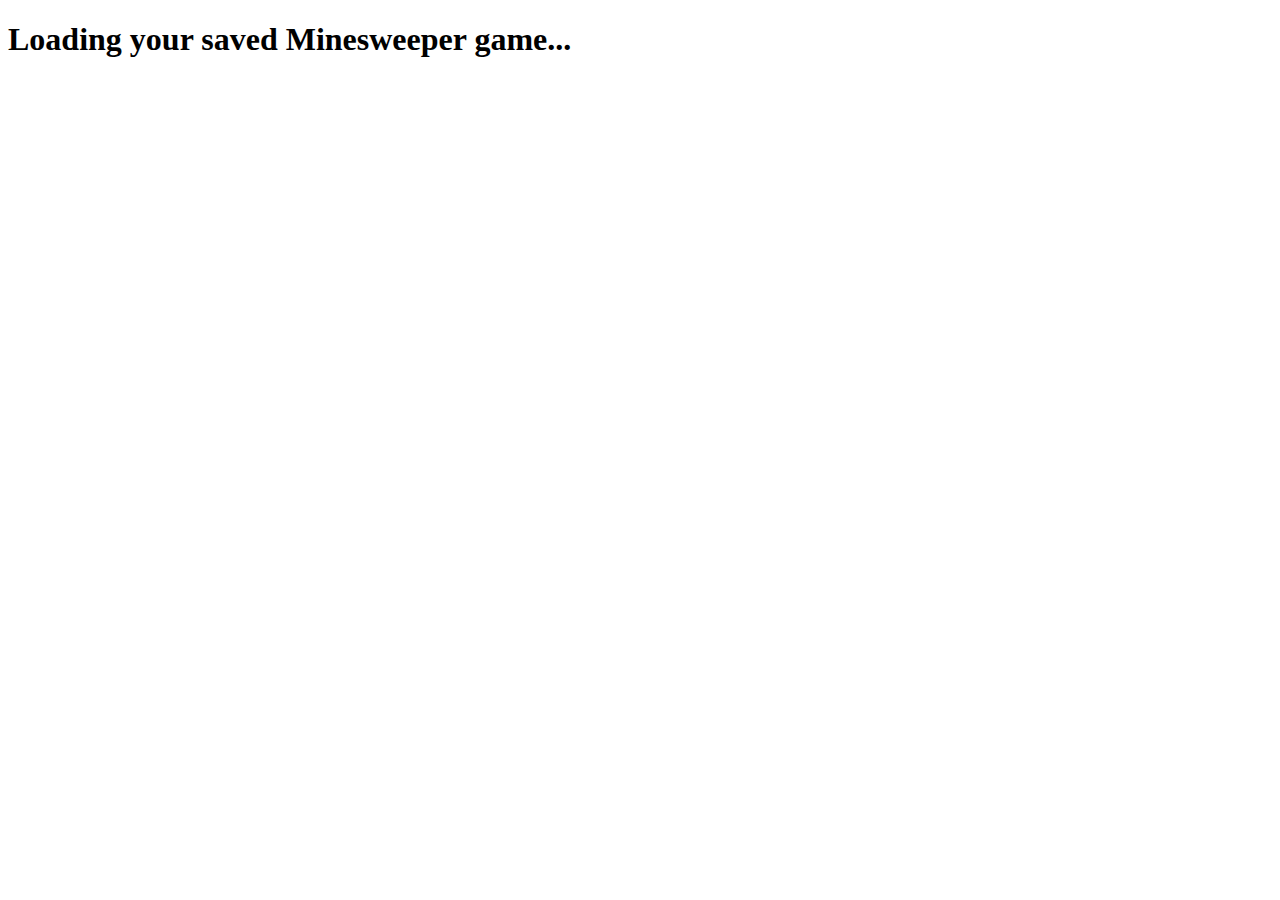
<file: index-v5.html>
<!DOCTYPE html>
<html lang="en">
<head>
    <title>Loading Game...</title>
</head>
<body>

    <h1>Loading your saved Minesweeper game...</h1>

    <script>
        // --- This is the only part you need to edit ---

        // PASTE your giant URL-encoded string from Step 2 inside the backticks (`).
        var encodedGameHtml = `%3C%21DOCTYPE%20html%3E%0A%3Chtml%3E%0A%3Chead%3E%0A%20%20%20%20%3Ctitle%3EMinesweeper%3C%2Ftitle%3E%0A%20%20%20%20%3Cstyle%3E%0Abody%20%7B%0A%20%20%20%20font-family%3A%20sans-serif%3B%0A%20%20%20%20text-align%3A%20center%3B%0A%20%20%20%20%2F%2A%20Prevent%20text%20selection%20and%20default%20touch%20actions%20%2A%2F%0A%20%20%20%20user-select%3A%20none%3B%0A%20%20%20%20-webkit-user-select%3A%20none%3B%20%2F%2A%20For%20Safari%20%2A%2F%0A%20%20%20%20touch-action%3A%20manipulation%3B%0A%20%20%20%20-webkit-touch-action%3A%20manipulation%3B%20%2F%2A%20For%20Safari%20%2A%2F%0A%20%20%20%20-webkit-touch-callout%3A%20none%3B%20%2F%2A%20iOS%20Safari%20specific%3A%20prevents%20a%20long-press%20from%20showing%20a%20callout%20bubble%20on%20links%2Fimages%20%2A%2F%0A%7D%0A%0A%23board%20%7B%0A%20%20%20%20%2F%2A%20Revert%20to%20older%20layout%20method%20like%20float%20%2A%2F%0A%20%20%20%20%2F%2A%20Calculate%20width%3A%208%20cells%20%2A%2060px%20%2B%207%20gaps%20%2A%201px%20%2B%202%20%2A%201px%20board%20border%20%2A%2F%0A%20%20%20%20width%3A%20489px%3B%20%2F%2A%20%288%2A60%29%20%2B%20%287%2A1%29%20%2B%20%282%2A1%29%20%2A%2F%0A%20%20%20%20height%3A%20489px%3B%20%2F%2A%20Ensure%20height%20matches%20width%20for%20a%20square%20board%20with%20floats%20%2A%2F%0A%0A%20%20%20%20border%3A%201px%20solid%20black%3B%0A%20%20%20%20margin%3A%2020px%20auto%3B%0A%20%20%20%20%0A%20%20%20%20%2F%2A%20Ensure%20border%20is%20included%20in%20width%2Fheight%20calculation%20%2A%2F%0A%20%20%20%20box-sizing%3A%20border-box%3B%0A%20%20%20%20-webkit-box-sizing%3A%20border-box%3B%20%2F%2A%20For%20Safari%20%2A%2F%0A%7D%0A%0A%2F%2A%20Clearfix%20for%20the%20floated%20cells%20within%20the%20board%20%2A%2F%0A%23board%3A%3Aafter%20%7B%0A%20%20%20%20content%3A%20%22%22%3B%0A%20%20%20%20display%3A%20block%3B%0A%20%20%20%20clear%3A%20both%3B%0A%7D%0A%0A.cell%20%7B%0A%20%20%20%20width%3A%2060px%3B%0A%20%20%20%20height%3A%2060px%3B%0A%20%20%20%20border%3A%201px%20solid%20gray%3B%0A%20%20%20%20%0A%20%20%20%20%2F%2A%20Use%20float%20to%20arrange%20cells%20in%20a%20grid-like%20manner%20%2A%2F%0A%20%20%20%20float%3A%20left%3B%0A%20%20%20%20%0A%20%20%20%20%2F%2A%20Create%201px%20gap%20using%20margins%20%2A%2F%0A%20%20%20%20margin-right%3A%201px%3B%0A%20%20%20%20margin-bottom%3A%201px%3B%0A%0A%20%20%20%20%2F%2A%20Ensure%20border%20and%20margin%20are%20included%20in%20width%2Fheight%20calculation%20%2A%2F%0A%20%20%20%20box-sizing%3A%20border-box%3B%0A%20%20%20%20-webkit-box-sizing%3A%20border-box%3B%20%2F%2A%20For%20Safari%20%2A%2F%0A%0A%20%20%20%20text-align%3A%20center%3B%0A%20%20%20%20%2F%2A%20Vertically%20center%20single-line%20text%20using%20line-height%20%2A%2F%0A%20%20%20%20line-height%3A%2060px%3B%20%2F%2A%20Make%20line-height%20equal%20to%20cell%20height%20%2A%2F%0A%20%20%20%20font-size%3A%2050px%3B%0A%20%20%20%20font-weight%3A%20bold%3B%20%2F%2A%20Added%20from%20the%20JS%20suggested%20CSS%20%2A%2F%0A%0A%20%20%20%20cursor%3A%20pointer%3B%0A%20%20%20%20%2F%2A%20Prevent%20text%20selection%20and%20default%20touch%20actions%20on%20cells%20%2A%2F%0A%20%20%20%20user-select%3A%20none%3B%0A%20%20%20%20-webkit-user-select%3A%20none%3B%20%2F%2A%20For%20Safari%20%2A%2F%0A%20%20%20%20touch-action%3A%20manipulation%3B%0A%20%20%20%20-webkit-touch-action%3A%20manipulation%3B%20%2F%2A%20For%20Safari%20%2A%2F%0A%7D%0A%0A%2F%2A%20Remove%20margin-right%20for%20cells%20in%20the%20last%20column%20%2A%2F%0A%23board%20.cell%3Anth-child%288n%29%20%7B%0A%20%20%20%20margin-right%3A%200%3B%0A%7D%0A%0A%2F%2A%20You%20might%20want%20to%20remove%20margin-bottom%20for%20cells%20in%20the%20last%20row%20as%20well%2C%0A%20%20%20but%20for%2010x10%20and%20fixed%20board%20height%2C%20it%27s%20often%20not%20strictly%20necessary%0A%20%20%20unless%20you%20want%20the%20board%20to%20dynamically%20shrink%20without%20the%20bottom%20margin.%0A%20%20%20If%20needed%2C%20this%20targets%20the%20last%2010%20cells%3A%0A%20%20%20%23board%20.cell%3Anth-last-child%28-n%20%2B%2010%29%20%7B%0A%20%20%20%20%20%20%20margin-bottom%3A%200%3B%0A%20%20%20%7D%0A%20%20%20Note%3A%20%3Anth-last-child%20might%20have%20limited%20support%20on%20very%20old%20Safari.%0A%2A%2F%0A%0A%0A.revealed%20%7B%0A%20%20%20%20background-color%3A%20lightgray%3B%0A%20%20%20%20cursor%3A%20default%3B%0A%7D%0A%0A.flagged%20%7B%0A%20%20%20%20background-color%3A%20yellow%3B%0A%20%20%20%20color%3A%20black%3B%0A%7D%0A%0A.mine%20%7B%0A%20%20%20%20background-color%3A%20red%3B%0A%7D%0A%0A.hit-mine%20%7B%0A%20%20%20%20background-color%3A%20darkred%3B%20%2F%2A%20Added%20from%20the%20JS%20suggested%20CSS%20%2A%2F%0A%20%20%20%20color%3A%20white%3B%20%2F%2A%20Added%20for%20hit%20mine%20text%20%2A%2F%0A%7D%0A%0A%2F%2A%20Number%20colors%20%28standard%20Minesweeper%29%20-%20these%20are%20generally%20well-supported%20%2A%2F%0A%2F%2A%20Number%20colors%20%28standard%20Minesweeper%29%20-%20NEW%20METHOD%20%2A%2F%0A.number-1%20%7B%20color%3A%20blue%3B%20%7D%0A.number-2%20%7B%20color%3A%20green%3B%20%7D%0A.number-3%20%7B%20color%3A%20red%3B%20%7D%0A.number-4%20%7B%20color%3A%20darkblue%3B%20%7D%0A.number-5%20%7B%20color%3A%20darkred%3B%20%7D%0A.number-6%20%7B%20color%3A%20teal%3B%20%7D%0A.number-7%20%7B%20color%3A%20black%3B%20%7D%20%2F%2A%20Often%20very%20dark%20gray%20or%20black%20%2A%2F%0A.number-8%20%7B%20color%3A%20gray%3B%20%7D%20%20%20%20%20%20%20%20%0A%20%20%20%20%3C%2Fstyle%3E%0A%3C%2Fhead%3E%0A%3Cbody%3E%0A%20%20%20%20%3Ch1%3EMinesweeper%3C%2Fh1%3E%0A%20%20%20%20%3Ch3%20id%3D%22mineCount%22%3EMines%3A%20%3Cspan%20id%3D%22minesRemaining%22%3E%3C%2Fspan%3E%3C%2Fh3%3E%0A%0A%20%20%20%20%3Cdiv%20id%3D%22board%22%3E%3C%2Fdiv%3E%0A%20%20%20%20%3Ch2%3E%3C%2Fh2%3E%0A%20%20%20%20%3Cbutton%20id%3D%22restartButton%22%20style%3D%22padding%3A%2010px%2020px%3B%20font-size%3A%201.2em%3B%20margin-top%3A%2020px%3B%22%3ERestart%3C%2Fbutton%3E%0A%20%20%20%20%3Cbutton%20id%3D%22solveButton%22%20style%3D%22padding%3A%2010px%2020px%3B%20font-size%3A%201.2em%3B%20margin-top%3A%2020px%3B%22%3ESolve%3C%2Fbutton%3E%0A%20%20%20%20%3Cscript%20type%3D%22text%2Fjavascript%22%3E%0Aconst%20board%20%3D%20document.getElementById%28%27board%27%29%3B%0Aconst%20width%20%3D%208%3B%0Avar%20mineLocations%20%3D%20%5B%5D%3B%0Avar%20flags%20%3D%200%3B%0Avar%20gameover%20%3D%20false%3B%0Avar%20minesRemainingDisplay%20%3D%20document.getElementById%28%27minesRemaining%27%29%3B%0A%0A%0A%2F%2F%20Touch%20event%20variables%20for%20flagging%20%28long%20press%29%0Avar%20longPressTimer%3B%0Avar%20touchStartX%20%3D%200%3B%0Avar%20touchStartY%20%3D%200%3B%0Avar%20longPressThreshold%20%3D%20500%3B%20%2F%2F%20milliseconds%20for%20a%20long%20press%0Avar%20moveThreshold%20%3D%2010%3B%20%2F%2F%20pixels%20of%20movement%20to%20cancel%20long%20press%0Avar%20actualMineCount%20%3D%2010%3B%0A%0A%2F%2F%20Solver%20variables%0Avar%20solverIntervalId%20%3D%20null%3B%20%2F%2F%20To%20store%20the%20ID%20of%20the%20setInterval%0Avar%20solverProgressMade%20%3D%20false%3B%20%2F%2F%20Flag%20to%20track%20if%20the%20solver%20made%20progress%20in%20a%20pass%0Avar%20solverIntervalTime%20%3D%200%3B%0A%0A%0A%2F%2F%20Create%20Board%0Afunction%20createBoard%28%29%20%7B%0A%20%20%20%20board.innerHTML%20%3D%20%27%27%3B%20%2F%2F%20Clear%20existing%20cells%20if%20called%20multiple%20times%20%28e.g.%2C%20for%20reset%29%0A%20%20%20%20mineLocations%20%3D%20%5B%5D%3B%0A%20%20%20%20minesRemainingDisplay.innerText%20%3D%20actualMineCount%3B%0A%20%20%20%20for%20%28var%20i%20%3D%200%3B%20i%20%3C%20width%3B%20i%2B%2B%29%20%7B%0A%20%20%20%20%20%20%20%20mineLocations%5Bi%5D%20%3D%20%5B%5D%3B%0A%20%20%20%20%20%20%20%20for%20%28var%20j%20%3D%200%3B%20j%20%3C%20width%3B%20j%2B%2B%29%20%7B%0A%20%20%20%20%20%20%20%20%20%20%20%20mineLocations%5Bi%5D%5Bj%5D%20%3D%20false%3B%20%2F%2F%20Initialize%20all%20cells%20as%20non-mine%0A%20%20%20%20%20%20%20%20%7D%0A%20%20%20%20%7D%0A%0A%20%20%20%20%2F%2F%20Generate%20random%20mine%20locations%0A%20%20%20%20var%20mineCount%20%3D%20actualMineCount%3B%0A%20%20%20%20while%20%28mineCount%20%3E%200%29%20%7B%0A%20%20%20%20%20%20%20%20var%20x%20%3D%20Math.floor%28Math.random%28%29%20%2A%20width%29%3B%0A%20%20%20%20%20%20%20%20var%20y%20%3D%20Math.floor%28Math.random%28%29%20%2A%20width%29%3B%0A%20%20%20%20%20%20%20%20if%20%28%21mineLocations%5Bx%5D%5By%5D%29%20%7B%0A%20%20%20%20%20%20%20%20%20%20%20%20mineLocations%5Bx%5D%5By%5D%20%3D%20true%3B%0A%20%20%20%20%20%20%20%20%20%20%20%20mineCount--%3B%0A%20%20%20%20%20%20%20%20%7D%0A%20%20%20%20%7D%0A%0A%20%20%20%20%2F%2F%20mineLocations%5B5%5D%5B1%5D%20%3D%20true%3B%0A%20%20%20%20%2F%2F%20mineLocations%5B5%5D%5B4%5D%20%3D%20true%3B%0A%20%20%20%20%2F%2F%20mineLocations%5B5%5D%5B5%5D%20%3D%20true%3B%0A%20%20%20%20%2F%2F%20mineLocations%5B5%5D%5B8%5D%20%3D%20true%3B%0A%20%20%20%20%2F%2F%20mineLocations%5B4%5D%5B8%5D%20%3D%20true%3B%0A%20%20%20%20%2F%2F%20mineLocations%5B2%5D%5B7%5D%20%3D%20true%3B%0A%20%20%20%20%2F%2F%20mineLocations%5B2%5D%5B9%5D%20%3D%20true%3B%0A%20%20%20%20%2F%2F%20mineLocations%5B0%5D%5B8%5D%20%3D%20true%3B%0A%20%20%20%20%0A%0A%20%20%20%20for%20%28var%20i%20%3D%200%3B%20i%20%3C%20width%3B%20i%2B%2B%29%20%7B%0A%20%20%20%20%20%20%20%20for%20%28var%20j%20%3D%200%3B%20j%20%3C%20width%3B%20j%2B%2B%29%20%7B%0A%20%20%20%20%20%20%20%20%20%20%20%20const%20cell%20%3D%20document.createElement%28%27div%27%29%3B%0A%20%20%20%20%20%20%20%20%20%20%20%20cell.classList.add%28%27cell%27%29%3B%0A%20%20%20%20%20%20%20%20%20%20%20%20cell.setAttribute%28%27data-x%27%2C%20i%29%3B%0A%20%20%20%20%20%20%20%20%20%20%20%20cell.setAttribute%28%27data-y%27%2C%20j%29%3B%0A%20%20%20%20%20%20%20%20%20%20%20%20board.appendChild%28cell%29%3B%0A%0A%20%20%20%20%20%20%20%20%20%20%20%20%2F%2F%20---%20Touch%20Event%20Handlers%20---%0A%20%20%20%20%20%20%20%20%20%20%20%20cell.addEventListener%28%27touchstart%27%2C%20function%28e%29%20%7B%0A%20%20%20%20%20%20%20%20%20%20%20%20%20%20%20%20if%20%28gameover%29%20return%3B%0A%20%20%20%20%20%20%20%20%20%20%20%20%20%20%20%20e.preventDefault%28%29%3B%20%2F%2F%20Prevent%20default%20browser%20actions%20%28zoom%2C%20scroll%2C%20context%20menu%29%0A%20%20%20%20%20%20%20%20%20%20%20%20%20%20%20%20touchStartX%20%3D%20e.touches%5B0%5D.clientX%3B%0A%20%20%20%20%20%20%20%20%20%20%20%20%20%20%20%20touchStartY%20%3D%20e.touches%5B0%5D.clientY%3B%0A%20%20%20%20%20%20%20%20%20%20%20%20%20%20%20%20var%20currentCell%20%3D%20this%3B%20%2F%2F%20Capture%20%27this%27%20%28the%20cell%29%0A%20%20%20%20%20%20%20%20%20%20%20%20%20%20%20%20longPressTimer%20%3D%20setTimeout%28function%28%29%20%7B%0A%20%20%20%20%20%20%20%20%20%20%20%20%20%20%20%20%20%20%20%20flagCell%28currentCell%29%3B%0A%20%20%20%20%20%20%20%20%20%20%20%20%20%20%20%20%20%20%20%20longPressTimer%20%3D%20null%3B%20%2F%2F%20Clear%20timer%20once%20executed%0A%20%20%20%20%20%20%20%20%20%20%20%20%20%20%20%20%7D%2C%20longPressThreshold%29%3B%0A%20%20%20%20%20%20%20%20%20%20%20%20%7D%29%3B%0A%0A%20%20%20%20%20%20%20%20%20%20%20%20cell.addEventListener%28%27touchend%27%2C%20function%28e%29%20%7B%0A%20%20%20%20%20%20%20%20%20%20%20%20%20%20%20%20if%20%28gameover%29%20return%3B%0A%20%20%20%20%20%20%20%20%20%20%20%20%20%20%20%20if%20%28longPressTimer%29%20%7B%0A%20%20%20%20%20%20%20%20%20%20%20%20%20%20%20%20%20%20%20%20%2F%2F%20If%20the%20long%20press%20timer%20is%20still%20active%2C%20it%20means%20it%20was%20a%20short%20tap%0A%20%20%20%20%20%20%20%20%20%20%20%20%20%20%20%20%20%20%20%20clearTimeout%28longPressTimer%29%3B%0A%20%20%20%20%20%20%20%20%20%20%20%20%20%20%20%20%20%20%20%20longPressTimer%20%3D%20null%3B%0A%20%20%20%20%20%20%20%20%20%20%20%20%20%20%20%20%20%20%20%20%2F%2F%20This%20is%20a%20short%20tap%20action%0A%20%20%20%20%20%20%20%20%20%20%20%20%20%20%20%20%20%20%20%20if%20%28this.classList.contains%28%27number-cell%27%29%29%20%7B%0A%20%20%20%20%20%20%20%20%20%20%20%20%20%20%20%20%20%20%20%20%20%20%20%20chordClick%28parseInt%28this.getAttribute%28%27data-x%27%29%29%2C%20parseInt%28this.getAttribute%28%27data-y%27%29%29%29%3B%0A%20%20%20%20%20%20%20%20%20%20%20%20%20%20%20%20%20%20%20%20%7D%20else%20%7B%0A%20%20%20%20%20%20%20%20%20%20%20%20%20%20%20%20%20%20%20%20%20%20%20%20clickCell%28this%29%3B%0A%20%20%20%20%20%20%20%20%20%20%20%20%20%20%20%20%20%20%20%20%7D%0A%20%20%20%20%20%20%20%20%20%20%20%20%20%20%20%20%7D%0A%20%20%20%20%20%20%20%20%20%20%20%20%20%20%20%20%2F%2F%20If%20longPressTimer%20was%20null%2C%20it%20means%20longPressTimer%20executed%20%28flagged%29%20or%20was%20cleared%20by%20touchmove.%0A%20%20%20%20%20%20%20%20%20%20%20%20%20%20%20%20%2F%2F%20In%20either%20case%2C%20no%20short%20tap%20action%20should%20occur.%0A%20%20%20%20%20%20%20%20%20%20%20%20%7D%29%3B%0A%0A%20%20%20%20%20%20%20%20%20%20%20%20cell.addEventListener%28%27touchmove%27%2C%20function%28e%29%20%7B%0A%20%20%20%20%20%20%20%20%20%20%20%20%20%20%20%20if%20%28gameover%29%20return%3B%0A%20%20%20%20%20%20%20%20%20%20%20%20%20%20%20%20%2F%2F%20If%20a%20long%20press%20timer%20is%20active%2C%20check%20for%20significant%20movement%0A%20%20%20%20%20%20%20%20%20%20%20%20%20%20%20%20if%20%28longPressTimer%29%20%7B%0A%20%20%20%20%20%20%20%20%20%20%20%20%20%20%20%20%20%20%20%20var%20currentX%20%3D%20e.touches%5B0%5D.clientX%3B%0A%20%20%20%20%20%20%20%20%20%20%20%20%20%20%20%20%20%20%20%20var%20currentY%20%3D%20e.touches%5B0%5D.clientY%3B%0A%20%20%20%20%20%20%20%20%20%20%20%20%20%20%20%20%20%20%20%20var%20distance%20%3D%20Math.sqrt%28%0A%20%20%20%20%20%20%20%20%20%20%20%20%20%20%20%20%20%20%20%20%20%20%20%20Math.pow%28currentX%20-%20touchStartX%2C%202%29%20%2B%20Math.pow%28currentY%20-%20touchStartY%2C%202%29%0A%20%20%20%20%20%20%20%20%20%20%20%20%20%20%20%20%20%20%20%20%29%3B%0A%20%20%20%20%20%20%20%20%20%20%20%20%20%20%20%20%20%20%20%20if%20%28distance%20%3E%20moveThreshold%29%20%7B%20%2F%2F%20Moved%20more%20than%20threshold%20pixels%0A%20%20%20%20%20%20%20%20%20%20%20%20%20%20%20%20%20%20%20%20%20%20%20%20clearTimeout%28longPressTimer%29%3B%0A%20%20%20%20%20%20%20%20%20%20%20%20%20%20%20%20%20%20%20%20%20%20%20%20longPressTimer%20%3D%20null%3B%20%2F%2F%20Cancel%20the%20long%20press%0A%20%20%20%20%20%20%20%20%20%20%20%20%20%20%20%20%20%20%20%20%7D%0A%20%20%20%20%20%20%20%20%20%20%20%20%20%20%20%20%7D%0A%20%20%20%20%20%20%20%20%20%20%20%20%7D%29%3B%0A%0A%20%20%20%20%20%20%20%20%20%20%20%20%2F%2F%20---%20Mouse%20Event%20Handlers%20%28for%20desktop%2FFirefox%20compatibility%29%20---%0A%20%20%20%20%20%20%20%20%20%20%20%20cell.addEventListener%28%27click%27%2C%20function%28e%29%20%7B%0A%20%20%20%20%20%20%20%20%20%20%20%20%20%20%20%20if%20%28gameover%29%20return%3B%0A%20%20%20%20%20%20%20%20%20%20%20%20%20%20%20%20%2F%2F%20If%20a%20touch%20event%20just%20handled%20this%2C%20don%27t%20re-process%20for%20click%0A%20%20%20%20%20%20%20%20%20%20%20%20%20%20%20%20%2F%2F%20%28This%20is%20a%20simplified%20check%2C%20a%20more%20robust%20one%20might%20use%20a%20flag%29%0A%20%20%20%20%20%20%20%20%20%20%20%20%20%20%20%20if%20%28e.detail%20%3D%3D%3D%200%29%20return%3B%20%2F%2F%20%27e.detail%27%20is%200%20for%20synthetic%20clicks%2C%20non-zero%20for%20real%20clicks%0A%0A%20%20%20%20%20%20%20%20%20%20%20%20%20%20%20%20if%20%28this.classList.contains%28%27number-cell%27%29%29%20%7B%0A%20%20%20%20%20%20%20%20%20%20%20%20%20%20%20%20%20%20%20%20chordClick%28parseInt%28this.getAttribute%28%27data-x%27%29%29%2C%20parseInt%28this.getAttribute%28%27data-y%27%29%29%29%3B%0A%20%20%20%20%20%20%20%20%20%20%20%20%20%20%20%20%7D%20else%20%7B%0A%20%20%20%20%20%20%20%20%20%20%20%20%20%20%20%20%20%20%20%20clickCell%28this%29%3B%0A%20%20%20%20%20%20%20%20%20%20%20%20%20%20%20%20%7D%0A%20%20%20%20%20%20%20%20%20%20%20%20%7D%29%3B%0A%0A%20%20%20%20%20%20%20%20%20%20%20%20cell.addEventListener%28%27contextmenu%27%2C%20function%28e%29%20%7B%0A%20%20%20%20%20%20%20%20%20%20%20%20%20%20%20%20e.preventDefault%28%29%3B%20%2F%2F%20Prevent%20browser%27s%20context%20menu%0A%20%20%20%20%20%20%20%20%20%20%20%20%20%20%20%20if%20%28gameover%29%20return%3B%0A%20%20%20%20%20%20%20%20%20%20%20%20%20%20%20%20flagCell%28this%29%3B%0A%20%20%20%20%20%20%20%20%20%20%20%20%7D%29%3B%0A%20%20%20%20%20%20%20%20%20%20%20%20%2F%2F%20---%20End%20Event%20Handlers%20---%0A%20%20%20%20%20%20%20%20%7D%0A%20%20%20%20%7D%0A%7D%0A%0A%2F%2F%20Flag%20Cell%0Afunction%20flagCell%28cell%29%20%7B%0A%20%20%20%20if%20%28gameover%29%20return%3B%0A%20%20%20%20if%20%28cell.classList.contains%28%27revealed%27%29%29%20return%3B%0A%0A%20%20%20%20if%20%28cell.innerText%20%3D%3D%3D%20%27%2A%27%29%20%7B%0A%20%20%20%20%20%20%20%20cell.innerText%20%3D%20%27%27%3B%0A%20%20%20%20%20%20%20%20cell.classList.remove%28%27flagged%27%29%3B%0A%20%20%20%20%20%20%20%20flags--%3B%0A%20%20%20%20%20%20%20%20minesRemainingDisplay.innerText%20%3D%20actualMineCount%20-%20flags%3B%0A%20%20%20%20%7D%20else%20if%20%28flags%20%3C%20actualMineCount%29%20%7B%0A%20%20%20%20%20%20%20%20cell.innerText%20%3D%20%27%2A%27%3B%0A%20%20%20%20%20%20%20%20cell.classList.add%28%27flagged%27%29%3B%0A%20%20%20%20%20%20%20%20flags%2B%2B%3B%0A%20%20%20%20%20%20%20%20minesRemainingDisplay.innerText%20%3D%20actualMineCount%20-%20flags%3B%0A%20%20%20%20%7D%0A%20%20%20%20checkWin%28%29%3B%0A%7D%0A%0A%0A%2F%2F%20Click%20on%20Cell%0Afunction%20clickCell%28cell%29%20%7B%0A%20%20%20%20if%20%28gameover%29%20return%3B%0A%20%20%20%20if%20%28cell.classList.contains%28%27revealed%27%29%20%7C%7C%20cell.innerText%20%3D%3D%3D%20%27%2A%27%29%20return%3B%20%2F%2F%20Already%20revealed%20or%20flagged%0A%0A%20%20%20%20var%20x%20%3D%20parseInt%28cell.getAttribute%28%27data-x%27%29%29%3B%0A%20%20%20%20var%20y%20%3D%20parseInt%28cell.getAttribute%28%27data-y%27%29%29%3B%0A%0A%20%20%20%20if%20%28mineLocations%5Bx%5D%5By%5D%29%20%7B%0A%20%20%20%20%20%20%20%20gameOver%28cell%29%3B%0A%20%20%20%20%7D%20else%20%7B%0A%20%20%20%20%20%20%20%20var%20count%20%3D%20countAdjacentMines%28x%2C%20y%29%3B%0A%20%20%20%20%20%20%20%20cell.classList.add%28%27revealed%27%29%3B%0A%20%20%20%20%20%20%20%20if%20%28count%20%3E%200%29%20%7B%0A%20%20%20%20%20%20%20%20%20%20%20%20cell.innerText%20%3D%20count%3B%0A%20%20%20%20%20%20%20%20%20%20%20%20%2F%2F%20Add%20a%20class%20specifically%20for%20the%20number%0A%20%20%20%20%20%20%20%20%20%20%20%20cell.classList.add%28%27number-cell%27%29%3B%20%2F%2F%20Keep%20this%20for%20general%20number%20styling%20if%20needed%0A%20%20%20%20%20%20%20%20%20%20%20%20cell.classList.add%28%27number-%27%20%2B%20count%29%3B%20%2F%2F%20%3C--%20THIS%20IS%20THE%20KEY%20CHANGE%0A%20%20%20%20%20%20%20%20%20%20%20%20checkWin%28%29%3B%0A%20%20%20%20%20%20%20%20%7D%20else%20%7B%0A%20%20%20%20%20%20%20%20%20%20%20%20checkWin%28%29%3B%0A%20%20%20%20%20%20%20%20%20%20%20%20revealAdjacentCells%28x%2C%20y%29%3B%20%2F%2F%20Only%20reveal%20adjacent%20if%20count%20is%200%0A%20%20%20%20%20%20%20%20%7D%0A%20%20%20%20%7D%0A%7D%0A%0A%2F%2F%20Count%20Adjacent%20Mines%0Afunction%20countAdjacentMines%28x%2C%20y%29%20%7B%0A%20%20%20%20var%20count%20%3D%200%3B%0A%20%20%20%20for%20%28var%20i%20%3D%20-1%3B%20i%20%3C%3D%201%3B%20i%2B%2B%29%20%7B%0A%20%20%20%20%20%20%20%20for%20%28var%20j%20%3D%20-1%3B%20j%20%3C%3D%201%3B%20j%2B%2B%29%20%7B%0A%20%20%20%20%20%20%20%20%20%20%20%20if%20%28i%20%3D%3D%3D%200%20%26%26%20j%20%3D%3D%3D%200%29%20continue%3B%0A%20%20%20%20%20%20%20%20%20%20%20%20var%20newX%20%3D%20x%20%2B%20i%3B%0A%20%20%20%20%20%20%20%20%20%20%20%20var%20newY%20%3D%20y%20%2B%20j%3B%0A%20%20%20%20%20%20%20%20%20%20%20%20if%20%28newX%20%3E%3D%200%20%26%26%20newX%20%3C%20width%20%26%26%20newY%20%3E%3D%200%20%26%26%20newY%20%3C%20width%29%20%7B%0A%20%20%20%20%20%20%20%20%20%20%20%20%20%20%20%20if%20%28mineLocations%5BnewX%5D%5BnewY%5D%29%20%7B%0A%20%20%20%20%20%20%20%20%20%20%20%20%20%20%20%20%20%20%20%20count%2B%2B%3B%0A%20%20%20%20%20%20%20%20%20%20%20%20%20%20%20%20%7D%0A%20%20%20%20%20%20%20%20%20%20%20%20%7D%0A%20%20%20%20%20%20%20%20%7D%0A%20%20%20%20%7D%0A%20%20%20%20return%20count%3B%0A%7D%0A%0A%2F%2F%20Reveal%20Adjacent%20Cells%20%28Flood%20Fill%20from%200-count%20cell%29%0Afunction%20revealAdjacentCells%28x%2C%20y%29%20%7B%0A%20%20%20%20if%20%28gameover%29%20return%3B%20%2F%2F%20Important%20to%20stop%20recursion%20if%20game%20ends%0A%0A%20%20%20%20for%20%28var%20i%20%3D%20-1%3B%20i%20%3C%3D%201%3B%20i%2B%2B%29%20%7B%0A%20%20%20%20%20%20%20%20for%20%28var%20j%20%3D%20-1%3B%20j%20%3C%3D%201%3B%20j%2B%2B%29%20%7B%0A%20%20%20%20%20%20%20%20%20%20%20%20%2F%2F%20This%20is%20crucial%3A%20don%27t%20click%20the%20original%20cell%20again.%0A%20%20%20%20%20%20%20%20%20%20%20%20if%20%28i%20%3D%3D%3D%200%20%26%26%20j%20%3D%3D%3D%200%29%20continue%3B%0A%0A%20%20%20%20%20%20%20%20%20%20%20%20var%20newX%20%3D%20x%20%2B%20i%3B%0A%20%20%20%20%20%20%20%20%20%20%20%20var%20newY%20%3D%20y%20%2B%20j%3B%0A%0A%20%20%20%20%20%20%20%20%20%20%20%20if%20%28newX%20%3E%3D%200%20%26%26%20newX%20%3C%20width%20%26%26%20newY%20%3E%3D%200%20%26%26%20newY%20%3C%20width%29%20%7B%0A%20%20%20%20%20%20%20%20%20%20%20%20%20%20%20%20var%20adjacentCell%20%3D%20document.querySelector%28%27%5Bdata-x%3D%22%27%2BnewX%2B%27%22%5D%5Bdata-y%3D%22%27%2BnewY%2B%27%22%5D%27%29%3B%0A%20%20%20%20%20%20%20%20%20%20%20%20%20%20%20%20if%20%28adjacentCell%20%26%26%20%21adjacentCell.classList.contains%28%27revealed%27%29%20%26%26%20adjacentCell.innerText%20%21%3D%3D%20%27%2A%27%29%20%7B%0A%20%20%20%20%20%20%20%20%20%20%20%20%20%20%20%20%20%20%20%20clickCell%28adjacentCell%29%3B%20%2F%2F%20Recursively%20click%20unrevealed%2C%20unflagged%20neighbors%0A%20%20%20%20%20%20%20%20%20%20%20%20%20%20%20%20%7D%0A%20%20%20%20%20%20%20%20%20%20%20%20%7D%0A%20%20%20%20%20%20%20%20%7D%0A%20%20%20%20%7D%0A%7D%0A%0A%2F%2F%20Chord%20Click%20%28clicking%20a%20revealed%20number%20cell%29%0Afunction%20chordClick%28x%2C%20y%29%20%7B%0A%20%20%20%20if%20%28gameover%29%20return%3B%0A%0A%20%20%20%20var%20clickedCell%20%3D%20document.querySelector%28%27%5Bdata-x%3D%22%27%2Bx%2B%27%22%5D%5Bdata-y%3D%22%27%2By%2B%27%22%5D%27%29%3B%0A%20%20%20%20if%20%28%21clickedCell%20%7C%7C%20%21clickedCell.classList.contains%28%27number-cell%27%29%29%20%7B%0A%20%20%20%20%20%20%20%20return%3B%20%2F%2F%20Should%20only%20be%20called%20on%20revealed%20number%20cells%0A%20%20%20%20%7D%0A%0A%20%20%20%20var%20expectedMineCount%20%3D%20parseInt%28clickedCell.innerText%29%3B%0A%20%20%20%20var%20actualFlagCount%20%3D%200%3B%0A%20%20%20%20var%20unrevealedNeighbors%20%3D%20%5B%5D%3B%20%2F%2F%20To%20store%20neighbors%20to%20reveal%2Fcheck%0A%0A%20%20%20%20for%20%28var%20i%20%3D%20-1%3B%20i%20%3C%3D%201%3B%20i%2B%2B%29%20%7B%0A%20%20%20%20%20%20%20%20for%20%28var%20j%20%3D%20-1%3B%20j%20%3C%3D%201%3B%20j%2B%2B%29%20%7B%0A%20%20%20%20%20%20%20%20%20%20%20%20if%20%28i%20%3D%3D%3D%200%20%26%26%20j%20%3D%3D%3D%200%29%20continue%3B%20%2F%2F%20Don%27t%20check%20the%20cell%20itself%0A%20%20%20%20%20%20%20%20%20%20%20%20var%20newX%20%3D%20x%20%2B%20i%3B%0A%20%20%20%20%20%20%20%20%20%20%20%20var%20newY%20%3D%20y%20%2B%20j%3B%0A%20%20%20%20%20%20%20%20%20%20%20%20if%20%28newX%20%3E%3D%200%20%26%26%20newX%20%3C%20width%20%26%26%20newY%20%3E%3D%200%20%26%26%20newY%20%3C%20width%29%20%7B%0A%20%20%20%20%20%20%20%20%20%20%20%20%20%20%20%20var%20neighborCell%20%3D%20document.querySelector%28%27%5Bdata-x%3D%22%27%2BnewX%2B%27%22%5D%5Bdata-y%3D%22%27%2BnewY%2B%27%22%5D%27%29%3B%0A%20%20%20%20%20%20%20%20%20%20%20%20%20%20%20%20if%20%28neighborCell%29%20%7B%0A%20%20%20%20%20%20%20%20%20%20%20%20%20%20%20%20%20%20%20%20if%20%28neighborCell.innerText%20%3D%3D%3D%20%27%2A%27%29%20%7B%20%2F%2F%20Check%20if%20flagged%0A%20%20%20%20%20%20%20%20%20%20%20%20%20%20%20%20%20%20%20%20%20%20%20%20actualFlagCount%2B%2B%3B%0A%20%20%20%20%20%20%20%20%20%20%20%20%20%20%20%20%20%20%20%20%7D%0A%20%20%20%20%20%20%20%20%20%20%20%20%20%20%20%20%20%20%20%20if%20%28%21neighborCell.classList.contains%28%27revealed%27%29%29%20%7B%0A%20%20%20%20%20%20%20%20%20%20%20%20%20%20%20%20%20%20%20%20%20%20%20%20unrevealedNeighbors.push%28neighborCell%29%3B%0A%20%20%20%20%20%20%20%20%20%20%20%20%20%20%20%20%20%20%20%20%7D%0A%20%20%20%20%20%20%20%20%20%20%20%20%20%20%20%20%7D%0A%20%20%20%20%20%20%20%20%20%20%20%20%7D%0A%20%20%20%20%20%20%20%20%7D%0A%20%20%20%20%7D%0A%0A%20%20%20%20if%20%28actualFlagCount%20%3D%3D%3D%20expectedMineCount%29%20%7B%0A%20%20%20%20%20%20%20%20%2F%2F%20If%20the%20number%20of%20flags%20matches%20the%20number%20on%20the%20cell%2C%0A%20%20%20%20%20%20%20%20%2F%2F%20attempt%20to%20reveal%20all%20unrevealed%2C%20unflagged%20neighbors.%0A%20%20%20%20%20%20%20%20%2F%2F%20This%20can%20lead%20to%20game%20over%20if%20you%20mis-flagged.%0A%20%20%20%20%20%20%20%20%2F%2F%20Replaced%20forEach%20with%20a%20standard%20for%20loop%0A%20%20%20%20%20%20%20%20for%20%28var%20k%20%3D%200%3B%20k%20%3C%20unrevealedNeighbors.length%3B%20k%2B%2B%29%20%7B%0A%20%20%20%20%20%20%20%20%20%20%20%20var%20neighborCell%20%3D%20unrevealedNeighbors%5Bk%5D%3B%0A%20%20%20%20%20%20%20%20%20%20%20%20if%20%28gameover%29%20return%3B%20%2F%2F%20Stop%20if%20game%20ends%20during%20the%20chord%20click%0A%20%20%20%20%20%20%20%20%20%20%20%20if%20%28neighborCell.innerText%20%21%3D%3D%20%27%2A%27%29%20%7B%20%2F%2F%20If%20not%20flagged%0A%20%20%20%20%20%20%20%20%20%20%20%20%20%20%20%20var%20nx%20%3D%20parseInt%28neighborCell.getAttribute%28%27data-x%27%29%29%3B%0A%20%20%20%20%20%20%20%20%20%20%20%20%20%20%20%20var%20ny%20%3D%20parseInt%28neighborCell.getAttribute%28%27data-y%27%29%29%3B%0A%20%20%20%20%20%20%20%20%20%20%20%20%20%20%20%20if%20%28mineLocations%5Bnx%5D%5Bny%5D%29%20%7B%0A%20%20%20%20%20%20%20%20%20%20%20%20%20%20%20%20%20%20%20%20%2F%2F%20If%20you%20reveal%20an%20unflagged%20mine%20during%20a%20chord%20click%2C%20it%27s%20game%20over%0A%20%20%20%20%20%20%20%20%20%20%20%20%20%20%20%20%20%20%20%20gameOver%28neighborCell%29%3B%0A%20%20%20%20%20%20%20%20%20%20%20%20%20%20%20%20%7D%20else%20%7B%0A%20%20%20%20%20%20%20%20%20%20%20%20%20%20%20%20%20%20%20%20clickCell%28neighborCell%29%3B%0A%20%20%20%20%20%20%20%20%20%20%20%20%20%20%20%20%7D%0A%20%20%20%20%20%20%20%20%20%20%20%20%7D%0A%20%20%20%20%20%20%20%20%7D%0A%20%20%20%20%7D%0A%20%20%20%20%2F%2F%20If%20flag%20counts%20don%27t%20match%2C%20do%20nothing%20%28standard%20Minesweeper%20behavior%29.%0A%7D%0A%0A%0A%2F%2F%20Game%20Over%0Afunction%20gameOver%28hitCell%29%20%7B%0A%20%20%20%20gameover%20%3D%20true%3B%0A%20%20%20%20var%20cells%20%3D%20document.querySelectorAll%28%27.cell%27%29%3B%0A%20%20%20%20%2F%2F%20Replaced%20forEach%20with%20a%20standard%20for%20loop%0A%20%20%20%20for%20%28var%20i%20%3D%200%3B%20i%20%3C%20cells.length%3B%20i%2B%2B%29%20%7B%0A%20%20%20%20%20%20%20%20var%20c%20%3D%20cells%5Bi%5D%3B%0A%20%20%20%20%20%20%20%20var%20x%20%3D%20parseInt%28c.getAttribute%28%27data-x%27%29%29%3B%0A%20%20%20%20%20%20%20%20var%20y%20%3D%20parseInt%28c.getAttribute%28%27data-y%27%29%29%3B%0A%20%20%20%20%20%20%20%20if%20%28mineLocations%5Bx%5D%5By%5D%29%20%7B%0A%20%20%20%20%20%20%20%20%20%20%20%20c.classList.add%28%27mine%27%29%3B%0A%20%20%20%20%20%20%20%20%20%20%20%20c.innerText%20%3D%20%22%2A%22%3B%20%2F%2F%20Show%20all%20mines%0A%20%20%20%20%20%20%20%20%7D%0A%20%20%20%20%20%20%20%20c.style.pointerEvents%20%3D%20%27none%27%3B%20%2F%2F%20Disable%20further%20clicks%0A%20%20%20%20%7D%0A%20%20%20%20if%20%28hitCell%29%20%7B%0A%20%20%20%20%20%20%20%20hitCell.classList.add%28%27hit-mine%27%29%3B%20%2F%2F%20Highlight%20the%20mine%20that%20was%20hit%0A%20%20%20%20%7D%0A%0A%20%20%20%20var%20cell%20%3D%20document.querySelector%28%27h2%27%29%3B%0A%20%20%20%20if%20%28cell%29%20%7B%0A%20%20%20%20%20%20%20%20cell.innerText%20%3D%20%27Game%20Over%21%27%3B%20%2F%2F%20Update%20the%20header%20to%20indicate%20game%20over%0A%20%20%20%20%7D%0A%0A%7D%0A%0A%2F%2F%20Check%20for%20Win%0Afunction%20checkWin%28%29%20%7B%0A%20%20%20%20var%20cells%20%3D%20document.querySelectorAll%28%27.cell%27%29%3B%0A%20%20%20%20var%20revealedCount%20%3D%200%3B%0A%20%20%20%20var%20nonMineCount%20%3D%200%3B%0A%0A%20%20%20%20for%20%28var%20i%20%3D%200%3B%20i%20%3C%20width%3B%20i%2B%2B%29%20%7B%0A%20%20%20%20%20%20%20%20for%20%28var%20j%20%3D%200%3B%20j%20%3C%20width%3B%20j%2B%2B%29%20%7B%0A%20%20%20%20%20%20%20%20%20%20%20%20if%20%28%21mineLocations%5Bi%5D%5Bj%5D%29%20%7B%0A%20%20%20%20%20%20%20%20%20%20%20%20%20%20%20%20nonMineCount%2B%2B%3B%0A%20%20%20%20%20%20%20%20%20%20%20%20%7D%0A%20%20%20%20%20%20%20%20%7D%0A%20%20%20%20%7D%0A%0A%20%20%20%20%2F%2F%20Replaced%20forEach%20with%20a%20standard%20for%20loop%0A%20%20%20%20for%20%28var%20i%20%3D%200%3B%20i%20%3C%20cells.length%3B%20i%2B%2B%29%20%7B%0A%20%20%20%20%20%20%20%20var%20cell%20%3D%20cells%5Bi%5D%3B%0A%20%20%20%20%20%20%20%20if%20%28cell.classList.contains%28%27revealed%27%29%29%20%7B%0A%20%20%20%20%20%20%20%20%20%20%20%20revealedCount%2B%2B%3B%0A%20%20%20%20%20%20%20%20%7D%0A%20%20%20%20%7D%0A%0A%20%20%20%20if%20%28revealedCount%20%3D%3D%3D%20nonMineCount%29%20%7B%0A%20%20%20%20%20%20%20%20gameover%20%3D%20true%3B%0A%20%20%20%20%20%20%20%20%2F%2F%20Replaced%20forEach%20with%20a%20standard%20for%20loop%0A%20%20%20%20%20%20%20%20for%20%28var%20i%20%3D%200%3B%20i%20%3C%20cells.length%3B%20i%2B%2B%29%20%7B%0A%20%20%20%20%20%20%20%20%20%20%20%20var%20c%20%3D%20cells%5Bi%5D%3B%0A%20%20%20%20%20%20%20%20%20%20%20%20c.style.pointerEvents%20%3D%20%27none%27%3B%20%2F%2F%20Disable%20further%20clicks%0A%20%20%20%20%20%20%20%20%7D%0A%0A%20%20%20%20%20%20%20%20%2F%2F%20Show%20all%20mines%20that%20were%20not%20flagged%0A%20%20%20%20%20%20%20%20for%20%28var%20i%20%3D%200%3B%20i%20%3C%20width%3B%20i%2B%2B%29%20%7B%0A%20%20%20%20%20%20%20%20%20%20%20%20for%20%28var%20j%20%3D%200%3B%20j%20%3C%20width%3B%20j%2B%2B%29%20%7B%0A%20%20%20%20%20%20%20%20%20%20%20%20%20%20%20%20var%20cell%20%3D%20document.querySelector%28%27%5Bdata-x%3D%22%27%2Bi%2B%27%22%5D%5Bdata-y%3D%22%27%2Bj%2B%27%22%5D%27%29%3B%0A%20%20%20%20%20%20%20%20%20%20%20%20%20%20%20%20if%20%28mineLocations%5Bi%5D%5Bj%5D%20%26%26%20%21cell.classList.contains%28%27flagged%27%29%29%20%7B%0A%20%20%20%20%20%20%20%20%20%20%20%20%20%20%20%20%20%20%20%20cell.innerText%20%3D%20%27%2A%27%3B%20%2F%2F%20Show%20all%20mines%0A%20%20%20%20%20%20%20%20%20%20%20%20%20%20%20%20%7D%0A%20%20%20%20%20%20%20%20%20%20%20%20%7D%0A%20%20%20%20%20%20%20%20%7D%0A%0A%20%20%20%20%20%20%20%20minesRemainingDisplay.innerText%20%3D%200%3B%0A%0A%20%20%20%20%20%20%20%20var%20cell%20%3D%20document.querySelector%28%27h2%27%29%3B%0A%20%20%20%20%20%20%20%20if%20%28cell%29%20%7B%0A%20%20%20%20%20%20%20%20%20%20%20%20cell.innerText%20%3D%20%27You%20Win%21%27%3B%20%2F%2F%20Update%20the%20header%20to%20indicate%20win%0A%20%20%20%20%20%20%20%20%7D%0A%20%20%20%20%7D%0A%7D%0A%0A%2F%2F%20New%20helper%20function%20to%20get%20neighbors%20and%20their%20types%20%28visible%20state%20only%29%0A%2F%2F%20This%20function%20is%20crucial%20for%20the%20%22no-cheating%22%20aspect%2C%20as%20it%20only%20reads%20cell%20attributes%2Fclasses%2FinnerText%0Afunction%20getNeighborInfo%28x%2C%20y%29%20%7B%0A%20%20%20%20var%20neighbors%20%3D%20%7B%0A%20%20%20%20%20%20%20%20total%3A%200%2C%0A%20%20%20%20%20%20%20%20revealed%3A%20%5B%5D%2C%0A%20%20%20%20%20%20%20%20flagged%3A%20%5B%5D%2C%0A%20%20%20%20%20%20%20%20hidden%3A%20%5B%5D%2C%20%2F%2F%20Unrevealed%20AND%20unflagged%0A%20%20%20%20%20%20%20%20allUnknown%3A%20%5B%5D%20%2F%2F%20All%20unrevealed%2C%20including%20flagged%20ones%0A%20%20%20%20%7D%3B%0A%0A%20%20%20%20for%20%28var%20i%20%3D%20-1%3B%20i%20%3C%3D%201%3B%20i%2B%2B%29%20%7B%0A%20%20%20%20%20%20%20%20for%20%28var%20j%20%3D%20-1%3B%20j%20%3C%3D%201%3B%20j%2B%2B%29%20%7B%0A%20%20%20%20%20%20%20%20%20%20%20%20if%20%28i%20%3D%3D%3D%200%20%26%26%20j%20%3D%3D%3D%200%29%20continue%3B%20%2F%2F%20Skip%20the%20cell%20itself%0A%20%20%20%20%20%20%20%20%20%20%20%20var%20newX%20%3D%20x%20%2B%20i%3B%0A%20%20%20%20%20%20%20%20%20%20%20%20var%20newY%20%3D%20y%20%2B%20j%3B%0A%0A%20%20%20%20%20%20%20%20%20%20%20%20if%20%28newX%20%3E%3D%200%20%26%26%20newX%20%3C%20width%20%26%26%20newY%20%3E%3D%200%20%26%26%20newY%20%3C%20width%29%20%7B%0A%20%20%20%20%20%20%20%20%20%20%20%20%20%20%20%20neighbors.total%2B%2B%3B%0A%20%20%20%20%20%20%20%20%20%20%20%20%20%20%20%20var%20neighborCell%20%3D%20document.querySelector%28%27%5Bdata-x%3D%22%27%2BnewX%2B%27%22%5D%5Bdata-y%3D%22%27%2BnewY%2B%27%22%5D%27%29%3B%0A%20%20%20%20%20%20%20%20%20%20%20%20%20%20%20%20if%20%28neighborCell%29%20%7B%0A%20%20%20%20%20%20%20%20%20%20%20%20%20%20%20%20%20%20%20%20if%20%28neighborCell.classList.contains%28%27revealed%27%29%29%20%7B%0A%20%20%20%20%20%20%20%20%20%20%20%20%20%20%20%20%20%20%20%20%20%20%20%20neighbors.revealed.push%28neighborCell%29%3B%0A%20%20%20%20%20%20%20%20%20%20%20%20%20%20%20%20%20%20%20%20%7D%20else%20%7B%20%2F%2F%20Not%20revealed%0A%20%20%20%20%20%20%20%20%20%20%20%20%20%20%20%20%20%20%20%20%20%20%20%20neighbors.allUnknown.push%28neighborCell%29%3B%20%2F%2F%20Add%20to%20all%20unknown%2C%20regardless%20of%20flag%0A%20%20%20%20%20%20%20%20%20%20%20%20%20%20%20%20%20%20%20%20%20%20%20%20if%20%28neighborCell.innerText%20%3D%3D%3D%20%27%2A%27%29%20%7B%0A%20%20%20%20%20%20%20%20%20%20%20%20%20%20%20%20%20%20%20%20%20%20%20%20%20%20%20%20neighbors.flagged.push%28neighborCell%29%3B%0A%20%20%20%20%20%20%20%20%20%20%20%20%20%20%20%20%20%20%20%20%20%20%20%20%7D%20else%20%7B%0A%20%20%20%20%20%20%20%20%20%20%20%20%20%20%20%20%20%20%20%20%20%20%20%20%20%20%20%20neighbors.hidden.push%28neighborCell%29%3B%20%2F%2F%20Only%20truly%20unrevealed%20and%20unflagged%0A%20%20%20%20%20%20%20%20%20%20%20%20%20%20%20%20%20%20%20%20%20%20%20%20%7D%0A%20%20%20%20%20%20%20%20%20%20%20%20%20%20%20%20%20%20%20%20%7D%0A%20%20%20%20%20%20%20%20%20%20%20%20%20%20%20%20%7D%0A%20%20%20%20%20%20%20%20%20%20%20%20%7D%0A%20%20%20%20%20%20%20%20%7D%0A%20%20%20%20%7D%0A%20%20%20%20return%20neighbors%3B%0A%7D%0A%0A%2F%2F%20Helper%20to%20check%20if%20setB%20is%20a%20subset%20of%20setA%20%28based%20on%20cell%20element%20references%29%0Afunction%20isSubset%28setA%2C%20setB%29%20%7B%0A%20%20%20%20if%20%28setB.length%20%3D%3D%3D%200%29%20return%20true%3B%20%2F%2F%20An%20empty%20set%20is%20always%20a%20subset%0A%20%20%20%20if%20%28setA.length%20%3C%20setB.length%29%20return%20false%3B%20%2F%2F%20A%20larger%20set%20cannot%20be%20a%20subset%20of%20a%20smaller%20one%0A%0A%20%20%20%20for%20%28var%20i%20%3D%200%3B%20i%20%3C%20setB.length%3B%20i%2B%2B%29%20%7B%0A%20%20%20%20%20%20%20%20var%20found%20%3D%20false%3B%0A%20%20%20%20%20%20%20%20for%20%28var%20j%20%3D%200%3B%20j%20%3C%20setA.length%3B%20j%2B%2B%29%20%7B%0A%20%20%20%20%20%20%20%20%20%20%20%20if%20%28setB%5Bi%5D%20%3D%3D%3D%20setA%5Bj%5D%29%20%7B%20%2F%2F%20Check%20if%20elements%20are%20the%20same%20reference%0A%20%20%20%20%20%20%20%20%20%20%20%20%20%20%20%20found%20%3D%20true%3B%0A%20%20%20%20%20%20%20%20%20%20%20%20%20%20%20%20break%3B%0A%20%20%20%20%20%20%20%20%20%20%20%20%7D%0A%20%20%20%20%20%20%20%20%7D%0A%20%20%20%20%20%20%20%20if%20%28%21found%29%20return%20false%3B%0A%20%20%20%20%7D%0A%20%20%20%20return%20true%3B%0A%7D%0A%0A%2F%2F%20Helper%20to%20get%20the%20difference%20set%20%28elements%20in%20setA%20but%20not%20in%20setB%29%0Afunction%20getDifference%28setA%2C%20setB%29%20%7B%0A%20%20%20%20var%20diff%20%3D%20%5B%5D%3B%0A%20%20%20%20for%20%28var%20i%20%3D%200%3B%20i%20%3C%20setA.length%3B%20i%2B%2B%29%20%7B%0A%20%20%20%20%20%20%20%20var%20elementA%20%3D%20setA%5Bi%5D%3B%0A%20%20%20%20%20%20%20%20var%20foundInB%20%3D%20false%3B%0A%20%20%20%20%20%20%20%20for%20%28var%20j%20%3D%200%3B%20j%20%3C%20setB.length%3B%20j%2B%2B%29%20%7B%0A%20%20%20%20%20%20%20%20%20%20%20%20if%20%28elementA%20%3D%3D%3D%20setB%5Bj%5D%29%20%7B%0A%20%20%20%20%20%20%20%20%20%20%20%20%20%20%20%20foundInB%20%3D%20true%3B%0A%20%20%20%20%20%20%20%20%20%20%20%20%20%20%20%20break%3B%0A%20%20%20%20%20%20%20%20%20%20%20%20%7D%0A%20%20%20%20%20%20%20%20%7D%0A%20%20%20%20%20%20%20%20if%20%28%21foundInB%29%20%7B%0A%20%20%20%20%20%20%20%20%20%20%20%20diff.push%28elementA%29%3B%0A%20%20%20%20%20%20%20%20%7D%0A%20%20%20%20%7D%0A%20%20%20%20return%20diff%3B%0A%7D%0A%0A%2F%2F%20---%20Solver%20Functions%20---%0A%2F%2F%20Performs%20one%20step%20of%20the%20solving%20process%20based%20ONLY%20on%20visible%20board%20state%0Afunction%20solveStep%28%29%20%7B%0A%20%20%20%20if%20%28gameover%29%20%7B%0A%20%20%20%20%20%20%20%20stopSolver%28%29%3B%0A%20%20%20%20%20%20%20%20return%3B%0A%20%20%20%20%7D%0A%0A%20%20%20%20%2F%2F%20Flag%20to%20track%20if%20any%20progress%20was%20made%20in%20this%20iteration%20%28deduction%20or%20guess%29%0A%20%20%20%20solverProgressMade%20%3D%20false%3B%0A%0A%20%20%20%20%2F%2F%20PHASE%201%3A%20Apply%20Basic%20Deduction%20Rules%20%28Rule%201%20%26%20Rule%202%29%0A%20%20%20%20%2F%2F%20These%20rules%20look%20at%20a%20single%20revealed%20number%20cell%20to%20deduce%20safe%20spots%20or%20mines.%0A%20%20%20%20var%20cells%20%3D%20document.querySelectorAll%28%27.cell%27%29%3B%20%2F%2F%20Get%20all%20cells%20once%20for%20efficiency%0A%20%20%20%20for%20%28var%20k%20%3D%200%3B%20k%20%3C%20cells.length%3B%20k%2B%2B%29%20%7B%0A%20%20%20%20%20%20%20%20var%20cell%20%3D%20cells%5Bk%5D%3B%0A%20%20%20%20%20%20%20%20%2F%2F%20Only%20process%20revealed%20number%20cells%0A%20%20%20%20%20%20%20%20if%20%28cell.classList.contains%28%27number-cell%27%29%29%20%7B%0A%20%20%20%20%20%20%20%20%20%20%20%20var%20x%20%3D%20parseInt%28cell.getAttribute%28%27data-x%27%29%29%3B%0A%20%20%20%20%20%20%20%20%20%20%20%20var%20y%20%3D%20parseInt%28cell.getAttribute%28%27data-y%27%29%29%3B%0A%20%20%20%20%20%20%20%20%20%20%20%20var%20cellNumber%20%3D%20parseInt%28cell.innerText%29%3B%0A%0A%20%20%20%20%20%20%20%20%20%20%20%20var%20info%20%3D%20getNeighborInfo%28x%2C%20y%29%3B%20%2F%2F%20Get%20visible%20info%20about%20neighbors%0A%0A%20%20%20%20%20%20%20%20%20%20%20%20%2F%2F%20RULE%202%3A%20Reveal%20Safe%20Cells%20%28Number%20of%20flags%20equals%20cell%20value%29%0A%20%20%20%20%20%20%20%20%20%20%20%20%2F%2F%20If%20the%20number%20of%20flagged%20neighbors%20is%20exactly%20equal%20to%20the%20cell%27s%20number%2C%0A%20%20%20%20%20%20%20%20%20%20%20%20%2F%2F%20then%20all%20other%20unrevealed%20%28unflagged%29%20neighbors%20MUST%20be%20safe.%0A%20%20%20%20%20%20%20%20%20%20%20%20if%20%28info.flagged.length%20%3D%3D%3D%20cellNumber%20%26%26%20info.hidden.length%20%3E%200%29%20%7B%0A%20%20%20%20%20%20%20%20%20%20%20%20%20%20%20%20for%20%28var%20n%20%3D%200%3B%20n%20%3C%20info.hidden.length%3B%20n%2B%2B%29%20%7B%0A%20%20%20%20%20%20%20%20%20%20%20%20%20%20%20%20%20%20%20%20var%20safeCell%20%3D%20info.hidden%5Bn%5D%3B%0A%20%20%20%20%20%20%20%20%20%20%20%20%20%20%20%20%20%20%20%20%2F%2F%20Ensure%20we%20don%27t%20click%20already%20revealed%20cells%20or%20flagged%20cells%0A%20%20%20%20%20%20%20%20%20%20%20%20%20%20%20%20%20%20%20%20if%20%28%21safeCell.classList.contains%28%27revealed%27%29%20%26%26%20safeCell.innerText%20%21%3D%3D%20%27%2A%27%29%20%7B%0A%20%20%20%20%20%20%20%20%20%20%20%20%20%20%20%20%20%20%20%20%20%20%20%20clickCell%28safeCell%29%3B%20%2F%2F%20Click%20the%20safe%20cell%0A%20%20%20%20%20%20%20%20%20%20%20%20%20%20%20%20%20%20%20%20%20%20%20%20solverProgressMade%20%3D%20true%3B%0A%20%20%20%20%20%20%20%20%20%20%20%20%20%20%20%20%20%20%20%20%20%20%20%20return%3B%20%2F%2F%20Action%20taken%2C%20re-evaluate%20board%20on%20next%20interval%0A%20%20%20%20%20%20%20%20%20%20%20%20%20%20%20%20%20%20%20%20%7D%0A%20%20%20%20%20%20%20%20%20%20%20%20%20%20%20%20%7D%0A%20%20%20%20%20%20%20%20%20%20%20%20%7D%0A%0A%20%20%20%20%20%20%20%20%20%20%20%20%2F%2F%20RULE%201%3A%20Flag%20Mines%20%28All%20unrevealed%2Funflagged%20neighbors%20must%20be%20mines%29%0A%20%20%20%20%20%20%20%20%20%20%20%20%2F%2F%20If%20the%20total%20number%20of%20unknown%20cells%20%28flagged%20%2B%20unrevealed%2Funflagged%29%0A%20%20%20%20%20%20%20%20%20%20%20%20%2F%2F%20equals%20the%20cell%27s%20number%2C%20then%20all%20unrevealed%20%28unflagged%29%20neighbors%20MUST%20be%20mines.%0A%20%20%20%20%20%20%20%20%20%20%20%20else%20if%20%28info.flagged.length%20%2B%20info.hidden.length%20%3D%3D%3D%20cellNumber%20%26%26%20info.hidden.length%20%3E%200%29%20%7B%0A%20%20%20%20%20%20%20%20%20%20%20%20%20%20%20%20for%20%28var%20n%20%3D%200%3B%20n%20%3C%20info.hidden.length%3B%20n%2B%2B%29%20%7B%0A%20%20%20%20%20%20%20%20%20%20%20%20%20%20%20%20%20%20%20%20var%20mineCandidate%20%3D%20info.hidden%5Bn%5D%3B%0A%20%20%20%20%20%20%20%20%20%20%20%20%20%20%20%20%20%20%20%20%2F%2F%20Ensure%20we%20don%27t%20flag%20already%20flagged%20cells%0A%20%20%20%20%20%20%20%20%20%20%20%20%20%20%20%20%20%20%20%20if%20%28mineCandidate.innerText%20%21%3D%3D%20%27%2A%27%29%20%7B%0A%20%20%20%20%20%20%20%20%20%20%20%20%20%20%20%20%20%20%20%20%20%20%20%20flagCell%28mineCandidate%29%3B%20%2F%2F%20Flag%20the%20mine%0A%20%20%20%20%20%20%20%20%20%20%20%20%20%20%20%20%20%20%20%20%20%20%20%20solverProgressMade%20%3D%20true%3B%0A%20%20%20%20%20%20%20%20%20%20%20%20%20%20%20%20%20%20%20%20%20%20%20%20return%3B%20%2F%2F%20Action%20taken%2C%20re-evaluate%20board%20on%20next%20interval%0A%20%20%20%20%20%20%20%20%20%20%20%20%20%20%20%20%20%20%20%20%7D%0A%20%20%20%20%20%20%20%20%20%20%20%20%20%20%20%20%7D%0A%20%20%20%20%20%20%20%20%20%20%20%20%7D%0A%20%20%20%20%20%20%20%20%7D%0A%20%20%20%20%7D%0A%0A%0A%20%20%20%20%2F%2F%20PHASE%202%3A%20Apply%20Advanced%20Subset%2FOverlap%20Patterns%20%28e.g.%2C%20A-B%20pattern%29%0A%20%20%20%20%2F%2F%20This%20phase%20looks%20at%20relationships%20between%20two%20adjacent%20revealed%20number%20cells.%0A%20%20%20%20%2F%2F%20It%27s%20more%20computationally%20intensive%2C%20so%20it%20runs%20after%20basic%20rules.%0A%20%20%20%20if%20%28%21solverProgressMade%29%20%7B%20%2F%2F%20Only%20proceed%20to%20advanced%20if%20basic%20rules%20didn%27t%20make%20progress%0A%20%20%20%20%20%20%20%20for%20%28var%20k%20%3D%200%3B%20k%20%3C%20cells.length%3B%20k%2B%2B%29%20%7B%0A%20%20%20%20%20%20%20%20%20%20%20%20var%20cellA%20%3D%20cells%5Bk%5D%3B%0A%20%20%20%20%20%20%20%20%20%20%20%20if%20%28cellA.classList.contains%28%27number-cell%27%29%29%20%7B%0A%20%20%20%20%20%20%20%20%20%20%20%20%20%20%20%20var%20xA%20%3D%20parseInt%28cellA.getAttribute%28%27data-x%27%29%29%3B%0A%20%20%20%20%20%20%20%20%20%20%20%20%20%20%20%20var%20yA%20%3D%20parseInt%28cellA.getAttribute%28%27data-y%27%29%29%3B%0A%20%20%20%20%20%20%20%20%20%20%20%20%20%20%20%20var%20numA%20%3D%20parseInt%28cellA.innerText%29%3B%0A%20%20%20%20%20%20%20%20%20%20%20%20%20%20%20%20var%20infoA%20%3D%20getNeighborInfo%28xA%2C%20yA%29%3B%20%2F%2F%20Neighbors%20of%20cellA%0A%0A%20%20%20%20%20%20%20%20%20%20%20%20%20%20%20%20%2F%2F%20Iterate%20through%20neighbors%20of%20cellA%20to%20find%20another%20revealed%20number%20cell%20%28cellB%29%0A%20%20%20%20%20%20%20%20%20%20%20%20%20%20%20%20%2F%2Ffor%20%28var%20i%20%3D%20-1%3B%20i%20%3C%3D%201%3B%20i%2B%2B%29%20%7B%0A%20%20%20%20%20%20%20%20%20%20%20%20%20%20%20%20for%20%28var%20i%20%3D%20-2%3B%20i%20%3C%3D%202%3B%20i%2B%2B%29%20%7B%0A%20%20%20%20%20%20%20%20%20%20%20%20%20%20%20%20%20%20%20%20%2F%2Ffor%20%28var%20j%20%3D%20-1%3B%20j%20%3C%3D%201%3B%20j%2B%2B%29%20%7B%0A%20%20%20%20%20%20%20%20%20%20%20%20%20%20%20%20%20%20%20%20for%20%28var%20j%20%3D%20-2%3B%20j%20%3C%3D%202%3B%20j%2B%2B%29%20%7B%0A%20%20%20%20%20%20%20%20%20%20%20%20%20%20%20%20%20%20%20%20%20%20%20%20if%20%28i%20%3D%3D%3D%200%20%26%26%20j%20%3D%3D%3D%200%29%20continue%3B%20%2F%2F%20Skip%20self%0A%0A%20%20%20%20%20%20%20%20%20%20%20%20%20%20%20%20%20%20%20%20%20%20%20%20var%20xB%20%3D%20xA%20%2B%20i%3B%0A%20%20%20%20%20%20%20%20%20%20%20%20%20%20%20%20%20%20%20%20%20%20%20%20var%20yB%20%3D%20yA%20%2B%20j%3B%0A%0A%20%20%20%20%20%20%20%20%20%20%20%20%20%20%20%20%20%20%20%20%20%20%20%20if%20%28xB%20%3E%3D%200%20%26%26%20xB%20%3C%20width%20%26%26%20yB%20%3E%3D%200%20%26%26%20yB%20%3C%20width%29%20%7B%0A%20%20%20%20%20%20%20%20%20%20%20%20%20%20%20%20%20%20%20%20%20%20%20%20%20%20%20%20var%20cellB%20%3D%20document.querySelector%28%27%5Bdata-x%3D%22%27%2BxB%2B%27%22%5D%5Bdata-y%3D%22%27%2ByB%2B%27%22%5D%27%29%3B%0A%0A%20%20%20%20%20%20%20%20%20%20%20%20%20%20%20%20%20%20%20%20%20%20%20%20%20%20%20%20%2F%2F%20Only%20consider%20pairs%20of%20adjacent%20revealed%20number%20cells%0A%20%20%20%20%20%20%20%20%20%20%20%20%20%20%20%20%20%20%20%20%20%20%20%20%20%20%20%20if%20%28cellB%20%26%26%20cellB.classList.contains%28%27number-cell%27%29%29%20%7B%0A%20%20%20%20%20%20%20%20%20%20%20%20%20%20%20%20%20%20%20%20%20%20%20%20%20%20%20%20%20%20%20%20var%20numB%20%3D%20parseInt%28cellB.innerText%29%3B%0A%20%20%20%20%20%20%20%20%20%20%20%20%20%20%20%20%20%20%20%20%20%20%20%20%20%20%20%20%20%20%20%20var%20infoB%20%3D%20getNeighborInfo%28xB%2C%20yB%29%3B%20%2F%2F%20Neighbors%20of%20cellB%0A%0A%20%20%20%20%20%20%20%20%20%20%20%20%20%20%20%20%20%20%20%20%20%20%20%20%20%20%20%20%20%20%20%20%2F%2F%20Calculate%20the%20%22remaining%20mines%22%20for%20each%20cell%20after%20accounting%20for%20flags%0A%20%20%20%20%20%20%20%20%20%20%20%20%20%20%20%20%20%20%20%20%20%20%20%20%20%20%20%20%20%20%20%20var%20minesA_needed%20%3D%20numA%20-%20infoA.flagged.length%3B%0A%20%20%20%20%20%20%20%20%20%20%20%20%20%20%20%20%20%20%20%20%20%20%20%20%20%20%20%20%20%20%20%20var%20minesB_needed%20%3D%20numB%20-%20infoB.flagged.length%3B%0A%0A%20%20%20%20%20%20%20%20%20%20%20%20%20%20%20%20%20%20%20%20%20%20%20%20%20%20%20%20%20%20%20%20%2F%2F%20---%20Subset%20Rule%20for%20Flagging%20Mines%20%28A-B%20%3D%20M%20mines%29%20---%0A%20%20%20%20%20%20%20%20%20%20%20%20%20%20%20%20%20%20%20%20%20%20%20%20%20%20%20%20%20%20%20%20%2F%2F%20If%20infoB.hidden%20%28B%27s%20unrevealed%2Funflagged%20neighbors%29%20is%20a%20subset%20of%20infoA.hidden%20%28A%27s%20unrevealed%2Funflagged%20neighbors%29%2C%0A%20%20%20%20%20%20%20%20%20%20%20%20%20%20%20%20%20%20%20%20%20%20%20%20%20%20%20%20%20%20%20%20%2F%2F%20AND%20the%20difference%20in%20needed%20mines%20%28minesA_needed%20-%20minesB_needed%29%20equals%20the%20number%20of%20cells%0A%20%20%20%20%20%20%20%20%20%20%20%20%20%20%20%20%20%20%20%20%20%20%20%20%20%20%20%20%20%20%20%20%2F%2F%20unique%20to%20A%27s%20hidden%20neighbors%20%28infoA.hidden%20-%20infoB.hidden%29%2C%0A%20%20%20%20%20%20%20%20%20%20%20%20%20%20%20%20%20%20%20%20%20%20%20%20%20%20%20%20%20%20%20%20%2F%2F%20THEN%20those%20unique%20cells%20MUST%20be%20mines.%0A%20%20%20%20%20%20%20%20%20%20%20%20%20%20%20%20%20%20%20%20%20%20%20%20%20%20%20%20%20%20%20%20%2F%2Fif%20%28isSubset%28infoA.hidden%2C%20infoB.hidden%29%20%26%26%20infoB.hidden.length%20%3E%200%29%20%7B%0A%20%20%20%20%20%20%20%20%20%20%20%20%20%20%20%20%20%20%20%20%20%20%20%20%20%20%20%20%20%20%20%20if%20%28infoB.hidden.length%20%3E%200%29%20%7B%0A%20%20%20%20%20%20%20%20%20%20%20%20%20%20%20%20%20%20%20%20%20%20%20%20%20%20%20%20%20%20%20%20%20%20%20%20var%20Ua_minus_Ub%20%3D%20getDifference%28infoA.hidden%2C%20infoB.hidden%29%3B%20%2F%2F%20Cells%20in%20infoA.hidden%20but%20not%20infoB.hidden%0A%0A%20%20%20%20%20%20%20%20%20%20%20%20%20%20%20%20%20%20%20%20%20%20%20%20%20%20%20%20%20%20%20%20%20%20%20%20if%20%28Ua_minus_Ub.length%20%3E%200%29%20%7B%20%2F%2F%20There%20are%20unique%20cells%20in%20A%27s%20hidden%20set%0A%20%20%20%20%20%20%20%20%20%20%20%20%20%20%20%20%20%20%20%20%20%20%20%20%20%20%20%20%20%20%20%20%20%20%20%20%20%20%20%20if%20%28minesA_needed%20-%20minesB_needed%20%3D%3D%3D%20Ua_minus_Ub.length%29%20%7B%0A%20%20%20%20%20%20%20%20%20%20%20%20%20%20%20%20%20%20%20%20%20%20%20%20%20%20%20%20%20%20%20%20%20%20%20%20%20%20%20%20%20%20%20%20%2F%2F%20The%20unique%20cells%20in%20Ua_minus_Ub%20must%20be%20mines%0A%20%20%20%20%20%20%20%20%20%20%20%20%20%20%20%20%20%20%20%20%20%20%20%20%20%20%20%20%20%20%20%20%20%20%20%20%20%20%20%20%20%20%20%20for%20%28var%20n%20%3D%200%3B%20n%20%3C%20Ua_minus_Ub.length%3B%20n%2B%2B%29%20%7B%0A%20%20%20%20%20%20%20%20%20%20%20%20%20%20%20%20%20%20%20%20%20%20%20%20%20%20%20%20%20%20%20%20%20%20%20%20%20%20%20%20%20%20%20%20%20%20%20%20var%20mineCandidate%20%3D%20Ua_minus_Ub%5Bn%5D%3B%0A%20%20%20%20%20%20%20%20%20%20%20%20%20%20%20%20%20%20%20%20%20%20%20%20%20%20%20%20%20%20%20%20%20%20%20%20%20%20%20%20%20%20%20%20%20%20%20%20if%20%28mineCandidate.innerText%20%21%3D%3D%20%27%2A%27%29%20%7B%20%2F%2F%20Avoid%20re-flagging%0A%20%20%20%20%20%20%20%20%20%20%20%20%20%20%20%20%20%20%20%20%20%20%20%20%20%20%20%20%20%20%20%20%20%20%20%20%20%20%20%20%20%20%20%20%20%20%20%20%20%20%20%20flagCell%28mineCandidate%29%3B%0A%20%20%20%20%20%20%20%20%20%20%20%20%20%20%20%20%20%20%20%20%20%20%20%20%20%20%20%20%20%20%20%20%20%20%20%20%20%20%20%20%20%20%20%20%20%20%20%20%20%20%20%20solverProgressMade%20%3D%20true%3B%0A%20%20%20%20%20%20%20%20%20%20%20%20%20%20%20%20%20%20%20%20%20%20%20%20%20%20%20%20%20%20%20%20%20%20%20%20%20%20%20%20%20%20%20%20%20%20%20%20%20%20%20%20return%3B%20%2F%2F%20Action%20taken%2C%20re-evaluate%20board%0A%20%20%20%20%20%20%20%20%20%20%20%20%20%20%20%20%20%20%20%20%20%20%20%20%20%20%20%20%20%20%20%20%20%20%20%20%20%20%20%20%20%20%20%20%20%20%20%20%7D%0A%20%20%20%20%20%20%20%20%20%20%20%20%20%20%20%20%20%20%20%20%20%20%20%20%20%20%20%20%20%20%20%20%20%20%20%20%20%20%20%20%20%20%20%20%7D%0A%20%20%20%20%20%20%20%20%20%20%20%20%20%20%20%20%20%20%20%20%20%20%20%20%20%20%20%20%20%20%20%20%20%20%20%20%20%20%20%20%7D%0A%20%20%20%20%20%20%20%20%20%20%20%20%20%20%20%20%20%20%20%20%20%20%20%20%20%20%20%20%20%20%20%20%20%20%20%20%7D%0A%20%20%20%20%20%20%20%20%20%20%20%20%20%20%20%20%20%20%20%20%20%20%20%20%20%20%20%20%20%20%20%20%7D%0A%0A%20%20%20%20%20%20%20%20%20%20%20%20%20%20%20%20%20%20%20%20%20%20%20%20%20%20%20%20%20%20%20%20%2F%2F%20---%20Subset%20Rule%20for%20Revealing%20Safe%20Cells%20%28A-B%20%3D%200%20mines%29%20---%0A%20%20%20%20%20%20%20%20%20%20%20%20%20%20%20%20%20%20%20%20%20%20%20%20%20%20%20%20%20%20%20%20%2F%2F%20If%20infoA.hidden%20%28A%27s%20unrevealed%2Funflagged%20neighbors%29%20is%20a%20subset%20of%20infoB.hidden%20%28B%27s%20unrevealed%2Funflagged%20neighbors%29%2C%0A%20%20%20%20%20%20%20%20%20%20%20%20%20%20%20%20%20%20%20%20%20%20%20%20%20%20%20%20%20%20%20%20%2F%2F%20AND%20the%20difference%20in%20needed%20mines%20%28minesB_needed%20-%20minesA_needed%29%20is%20ZERO%2C%0A%20%20%20%20%20%20%20%20%20%20%20%20%20%20%20%20%20%20%20%20%20%20%20%20%20%20%20%20%20%20%20%20%2F%2F%20THEN%20the%20cells%20unique%20to%20B%27s%20hidden%20neighbors%20%28infoB.hidden%20-%20infoA.hidden%29%20MUST%20be%20safe.%0A%20%20%20%20%20%20%20%20%20%20%20%20%20%20%20%20%20%20%20%20%20%20%20%20%20%20%20%20%20%20%20%20if%20%28isSubset%28infoB.hidden%2C%20infoA.hidden%29%20%26%26%20infoA.hidden.length%20%3E%200%29%20%7B%0A%20%20%20%20%20%20%20%20%20%20%20%20%20%20%20%20%20%20%20%20%20%20%20%20%20%20%20%20%20%20%20%20%20%20%20%20var%20Ub_minus_Ua%20%3D%20getDifference%28infoB.hidden%2C%20infoA.hidden%29%3B%20%2F%2F%20Cells%20in%20infoB.hidden%20but%20not%20infoA.hidden%0A%0A%20%20%20%20%20%20%20%20%20%20%20%20%20%20%20%20%20%20%20%20%20%20%20%20%20%20%20%20%20%20%20%20%20%20%20%20if%20%28Ub_minus_Ua.length%20%3E%200%29%20%7B%20%2F%2F%20There%20are%20unique%20cells%20in%20B%27s%20hidden%20set%0A%20%20%20%20%20%20%20%20%20%20%20%20%20%20%20%20%20%20%20%20%20%20%20%20%20%20%20%20%20%20%20%20%20%20%20%20%20%20%20%20if%20%28minesB_needed%20-%20minesA_needed%20%3D%3D%3D%200%29%20%7B%0A%20%20%20%20%20%20%20%20%20%20%20%20%20%20%20%20%20%20%20%20%20%20%20%20%20%20%20%20%20%20%20%20%20%20%20%20%20%20%20%20%20%20%20%20%2F%2F%20The%20unique%20cells%20in%20Ub_minus_Ua%20must%20be%20safe%0A%20%20%20%20%20%20%20%20%20%20%20%20%20%20%20%20%20%20%20%20%20%20%20%20%20%20%20%20%20%20%20%20%20%20%20%20%20%20%20%20%20%20%20%20for%20%28var%20n%20%3D%200%3B%20n%20%3C%20Ub_minus_Ua.length%3B%20n%2B%2B%29%20%7B%0A%20%20%20%20%20%20%20%20%20%20%20%20%20%20%20%20%20%20%20%20%20%20%20%20%20%20%20%20%20%20%20%20%20%20%20%20%20%20%20%20%20%20%20%20%20%20%20%20var%20safeCell%20%3D%20Ub_minus_Ua%5Bn%5D%3B%0A%20%20%20%20%20%20%20%20%20%20%20%20%20%20%20%20%20%20%20%20%20%20%20%20%20%20%20%20%20%20%20%20%20%20%20%20%20%20%20%20%20%20%20%20%20%20%20%20if%20%28%21safeCell.classList.contains%28%27revealed%27%29%20%26%26%20safeCell.innerText%20%21%3D%3D%20%27%2A%27%29%20%7B%20%2F%2F%20Avoid%20re-clicking%2Fflagged%0A%20%20%20%20%20%20%20%20%20%20%20%20%20%20%20%20%20%20%20%20%20%20%20%20%20%20%20%20%20%20%20%20%20%20%20%20%20%20%20%20%20%20%20%20%20%20%20%20%20%20%20%20clickCell%28safeCell%29%3B%0A%20%20%20%20%20%20%20%20%20%20%20%20%20%20%20%20%20%20%20%20%20%20%20%20%20%20%20%20%20%20%20%20%20%20%20%20%20%20%20%20%20%20%20%20%20%20%20%20%20%20%20%20solverProgressMade%20%3D%20true%3B%0A%20%20%20%20%20%20%20%20%20%20%20%20%20%20%20%20%20%20%20%20%20%20%20%20%20%20%20%20%20%20%20%20%20%20%20%20%20%20%20%20%20%20%20%20%20%20%20%20%20%20%20%20return%3B%20%2F%2F%20Action%20taken%2C%20re-evaluate%20board%0A%20%20%20%20%20%20%20%20%20%20%20%20%20%20%20%20%20%20%20%20%20%20%20%20%20%20%20%20%20%20%20%20%20%20%20%20%20%20%20%20%20%20%20%20%20%20%20%20%7D%0A%20%20%20%20%20%20%20%20%20%20%20%20%20%20%20%20%20%20%20%20%20%20%20%20%20%20%20%20%20%20%20%20%20%20%20%20%20%20%20%20%20%20%20%20%7D%0A%20%20%20%20%20%20%20%20%20%20%20%20%20%20%20%20%20%20%20%20%20%20%20%20%20%20%20%20%20%20%20%20%20%20%20%20%20%20%20%20%7D%0A%20%20%20%20%20%20%20%20%20%20%20%20%20%20%20%20%20%20%20%20%20%20%20%20%20%20%20%20%20%20%20%20%20%20%20%20%7D%0A%20%20%20%20%20%20%20%20%20%20%20%20%20%20%20%20%20%20%20%20%20%20%20%20%20%20%20%20%20%20%20%20%7D%0A%20%20%20%20%20%20%20%20%20%20%20%20%20%20%20%20%20%20%20%20%20%20%20%20%20%20%20%20%7D%0A%20%20%20%20%20%20%20%20%20%20%20%20%20%20%20%20%20%20%20%20%20%20%20%20%7D%0A%20%20%20%20%20%20%20%20%20%20%20%20%20%20%20%20%20%20%20%20%7D%0A%20%20%20%20%20%20%20%20%20%20%20%20%20%20%20%20%7D%0A%20%20%20%20%20%20%20%20%20%20%20%20%7D%0A%20%20%20%20%20%20%20%20%7D%0A%20%20%20%20%7D%0A%0A%0A%20%20%20%20%2F%2F%20PHASE%203%3A%20Guess%20if%20no%20logical%20deductions%20were%20made%20in%20Phase%201%20or%202%0A%20%20%20%20if%20%28false%20%26%26%20%21solverProgressMade%29%20%7B%0A%20%20%20%20%20%20%20%20var%20unrevealedCells%20%3D%20%5B%5D%3B%0A%20%20%20%20%20%20%20%20for%20%28var%20i%20%3D%200%3B%20i%20%3C%20width%3B%20i%2B%2B%29%20%7B%0A%20%20%20%20%20%20%20%20%20%20%20%20for%20%28var%20j%20%3D%200%3B%20j%20%3C%20width%3B%20j%2B%2B%29%20%7B%0A%20%20%20%20%20%20%20%20%20%20%20%20%20%20%20%20var%20cell%20%3D%20document.querySelector%28%27%5Bdata-x%3D%22%27%2Bi%2B%27%22%5D%5Bdata-y%3D%22%27%2Bj%2B%27%22%5D%27%29%3B%0A%20%20%20%20%20%20%20%20%20%20%20%20%20%20%20%20%2F%2F%20Only%20consider%20truly%20unrevealed%20and%20unflagged%20cells%20for%20guessing%0A%20%20%20%20%20%20%20%20%20%20%20%20%20%20%20%20if%20%28cell%20%26%26%20%21cell.classList.contains%28%27revealed%27%29%20%26%26%20cell.innerText%20%21%3D%3D%20%27%2A%27%29%20%7B%0A%20%20%20%20%20%20%20%20%20%20%20%20%20%20%20%20%20%20%20%20unrevealedCells.push%28cell%29%3B%0A%20%20%20%20%20%20%20%20%20%20%20%20%20%20%20%20%7D%0A%20%20%20%20%20%20%20%20%20%20%20%20%7D%0A%20%20%20%20%20%20%20%20%7D%0A%0A%20%20%20%20%20%20%20%20if%20%28unrevealedCells.length%20%3E%200%29%20%7B%0A%20%20%20%20%20%20%20%20%20%20%20%20%2F%2F%20Smart%20guessing%20heuristic%3A%20Try%20to%20click%20a%20cell%20that%20has%20the%20fewest%20%2Atotal%20unknown%2A%20neighbors.%0A%20%20%20%20%20%20%20%20%20%20%20%20%2F%2F%20This%20attempts%20to%20reduce%20the%20risk%20of%20hitting%20a%20mine%20by%20choosing%20cells%20with%20fewer%20%22potential%22%20mines%20around%20them.%0A%20%20%20%20%20%20%20%20%20%20%20%20var%20bestGuessCell%20%3D%20null%3B%0A%20%20%20%20%20%20%20%20%20%20%20%20var%20minUnknownNeighbors%20%3D%20Infinity%3B%20%2F%2F%20Initialize%20with%20a%20very%20high%20number%0A%0A%20%20%20%20%20%20%20%20%20%20%20%20for%20%28var%20i%20%3D%200%3B%20i%20%3C%20unrevealedCells.length%3B%20i%2B%2B%29%20%7B%0A%20%20%20%20%20%20%20%20%20%20%20%20%20%20%20%20var%20guessCell%20%3D%20unrevealedCells%5Bi%5D%3B%0A%20%20%20%20%20%20%20%20%20%20%20%20%20%20%20%20var%20gx%20%3D%20parseInt%28guessCell.getAttribute%28%27data-x%27%29%29%3B%0A%20%20%20%20%20%20%20%20%20%20%20%20%20%20%20%20var%20gy%20%3D%20parseInt%28guessCell.getAttribute%28%27data-y%27%29%29%3B%0A%20%20%20%20%20%20%20%20%20%20%20%20%20%20%20%20var%20guessInfo%20%3D%20getNeighborInfo%28gx%2C%20gy%29%3B%0A%0A%20%20%20%20%20%20%20%20%20%20%20%20%20%20%20%20%2F%2F%20We%20want%20to%20minimize%20the%20number%20of%20%60allUnknown%60%20neighbors%20%28which%20includes%20flagged%20ones%29%0A%20%20%20%20%20%20%20%20%20%20%20%20%20%20%20%20%2F%2F%20because%20this%20is%20a%20rough%20proxy%20for%20how%20many%20potential%20mines%20are%20directly%20adjacent.%0A%20%20%20%20%20%20%20%20%20%20%20%20%20%20%20%20if%20%28guessInfo.allUnknown.length%20%3C%20minUnknownNeighbors%29%20%7B%0A%20%20%20%20%20%20%20%20%20%20%20%20%20%20%20%20%20%20%20%20%20minUnknownNeighbors%20%3D%20guessInfo.allUnknown.length%3B%0A%20%20%20%20%20%20%20%20%20%20%20%20%20%20%20%20%20%20%20%20%20bestGuessCell%20%3D%20guessCell%3B%0A%20%20%20%20%20%20%20%20%20%20%20%20%20%20%20%20%7D%0A%20%20%20%20%20%20%20%20%20%20%20%20%7D%0A%0A%20%20%20%20%20%20%20%20%20%20%20%20if%28bestGuessCell%29%20%7B%0A%20%20%20%20%20%20%20%20%20%20%20%20%20%20%20%20clickCell%28bestGuessCell%29%3B%0A%20%20%20%20%20%20%20%20%20%20%20%20%20%20%20%20solverProgressMade%20%3D%20true%3B%20%2F%2F%20A%20guess%2C%20even%20if%20it%20leads%20to%20game%20over%2C%20counts%20as%20progress%20for%20this%20step%0A%20%20%20%20%20%20%20%20%20%20%20%20%7D%0A%20%20%20%20%20%20%20%20%7D%20else%20%7B%0A%20%20%20%20%20%20%20%20%20%20%20%20%2F%2F%20No%20more%20unrevealed%2C%20unflagged%20cells.%20Game%20is%20likely%20won%20or%20stuck.%0A%20%20%20%20%20%20%20%20%20%20%20%20stopSolver%28%29%3B%0A%20%20%20%20%20%20%20%20%7D%0A%20%20%20%20%7D%0A%0A%20%20%20%20%2F%2F%20If%20after%20all%20phases%20%28basic%2C%20advanced%2C%20and%20guess%29%2C%20no%20progress%20was%20made%2C%20stop%20the%20solver.%0A%20%20%20%20%2F%2F%20This%20typically%20means%20the%20board%20is%20fully%20cleared%20or%20impossible%20to%20solve%20further%20logically.%0A%20%20%20%20if%20%28%21solverProgressMade%29%20%7B%0A%20%20%20%20%20%20%20%20stopSolver%28%29%3B%0A%20%20%20%20%7D%0A%7D%0A%0A%2F%2F%20Start%20Game%0Afunction%20startGame%28%29%20%7B%0A%20%20%20%20%2F%2F%20Reset%20game%20state%20for%20a%20new%20game%0A%20%20%20%20gameover%20%3D%20false%3B%0A%20%20%20%20var%20cell%20%3D%20document.querySelector%28%27h2%27%29%3B%0A%20%20%20%20if%20%28cell%29%20%7B%0A%20%20%20%20%20%20%20%20cell.innerText%20%3D%20%27%27%20%2F%2F%20Update%20the%20header%20to%20indicate%20win%0A%20%20%20%20%7D%0A%0A%20%20%20%20flags%20%3D%200%3B%0A%20%20%20%20createBoard%28%29%3B%20%2F%2F%20Recreate%20board%20with%20new%20mine%20locations%0A%0A%20%20%20%20%2F%2F%20Ensure%20the%20first%20clicked%20cell%20is%20empty%20and%20has%20no%20adjacent%20mines%0A%20%20%20%20var%20x%2C%20y%2C%20count%3B%0A%20%20%20%20do%20%7B%0A%20%20%20%20%20%20%20%20x%20%3D%20Math.floor%28Math.random%28%29%20%2A%20width%29%3B%0A%20%20%20%20%20%20%20%20y%20%3D%20Math.floor%28Math.random%28%29%20%2A%20width%29%3B%0A%20%20%20%20%20%20%20%20count%20%3D%20countAdjacentMines%28x%2C%20y%29%3B%0A%20%20%20%20%7D%20while%20%28mineLocations%5Bx%5D%5By%5D%20%7C%7C%20count%20%3E%200%29%3B%0A%0A%20%20%20%20var%20cell%20%3D%20document.querySelector%28%27%5Bdata-x%3D%22%27%2Bx%2B%27%22%5D%5Bdata-y%3D%22%27%2By%2B%27%22%5D%27%29%3B%0A%20%20%20%20%2F%2Fcell%20%3D%20document.querySelector%28%27%5Bdata-x%3D%22%27%2B0%2B%27%22%5D%5Bdata-y%3D%22%27%2B0%2B%27%22%5D%27%29%3B%0A%20%20%20%20clickCell%28cell%29%3B%0A%7D%0A%0A%0A%2F%2F%20Starts%20the%20solver%0Afunction%20startSolver%28%29%20%7B%0A%20%20%20%20if%20%28solverIntervalId%29%20return%3B%20%2F%2F%20Already%20running%0A%20%20%20%20solverIntervalId%20%3D%20setInterval%28solveStep%2C%20solverIntervalTime%29%3B%20%2F%2F%20Click%20every%201%20second%0A%20%20%20%20document.getElementById%28%27solveButton%27%29.innerText%20%3D%20%27Stop%20Solving%27%3B%0A%7D%0A%0A%2F%2F%20Stops%20the%20solver%0Afunction%20stopSolver%28%29%20%7B%0A%20%20%20%20if%20%28solverIntervalId%29%20%7B%0A%20%20%20%20%20%20%20%20clearInterval%28solverIntervalId%29%3B%0A%20%20%20%20%20%20%20%20solverIntervalId%20%3D%20null%3B%0A%20%20%20%20%20%20%20%20document.getElementById%28%27solveButton%27%29.innerText%20%3D%20%27Solve%27%3B%0A%20%20%20%20%7D%0A%7D%0A%0A%2F%2F%20Initial%20game%20setup%0AstartGame%28%29%3B%20%2F%2F%20Call%20startGame%20instead%20of%20createBoard%20directly%20to%20ensure%20initial%20empty%20click%0A%0A%2F%2F%20Event%20listener%20for%20the%20Solve%20button%0Adocument.addEventListener%28%27DOMContentLoaded%27%2C%20function%28%29%20%7B%0A%20%20%20%20var%20solveButton%20%3D%20document.getElementById%28%27solveButton%27%29%3B%0A%20%20%20%20if%20%28solveButton%29%20%7B%0A%20%20%20%20%20%20%20%20solveButton.addEventListener%28%27click%27%2C%20function%28%29%20%7B%0A%20%20%20%20%20%20%20%20%20%20%20%20if%20%28solverIntervalId%29%20%7B%0A%20%20%20%20%20%20%20%20%20%20%20%20%20%20%20%20%2F%2F%20If%20solver%20is%20running%2C%20stop%20it%0A%20%20%20%20%20%20%20%20%20%20%20%20%20%20%20%20stopSolver%28%29%3B%0A%20%20%20%20%20%20%20%20%20%20%20%20%7D%20else%20%7B%0A%20%20%20%20%20%20%20%20%20%20%20%20%20%20%20%20%2F%2F%20If%20game%20is%20over%20or%20solved%2C%20start%20a%20new%20game%20first%0A%20%20%20%20%20%20%20%20%20%20%20%20%20%20%20%20%2F%2F%20if%20%28gameover%29%20%7B%0A%20%20%20%20%20%20%20%20%20%20%20%20%20%20%20%20%2F%2F%20%20%20%20%20startGame%28%29%3B%0A%20%20%20%20%20%20%20%20%20%20%20%20%20%20%20%20%2F%2F%20%7D%0A%20%20%20%20%20%20%20%20%20%20%20%20%20%20%20%20%2F%2F%20Then%20start%20the%20solver%0A%20%20%20%20%20%20%20%20%20%20%20%20%20%20%20%20startSolver%28%29%3B%0A%20%20%20%20%20%20%20%20%20%20%20%20%7D%0A%20%20%20%20%20%20%20%20%7D%29%3B%0A%20%20%20%20%7D%0A%0A%20%20%20%20var%20restartButton%20%3D%20document.getElementById%28%27restartButton%27%29%3B%0A%20%20%20%20if%20%28restartButton%29%20%7B%0A%20%20%20%20%20%20%20%20restartButton.addEventListener%28%27click%27%2C%20function%28%29%20%7B%0A%20%20%20%20%20%20%20%20%20%20%20%20if%20%28solverIntervalId%29%20%7B%0A%20%20%20%20%20%20%20%20%20%20%20%20%20%20%20%20%2F%2F%20If%20solver%20is%20running%2C%20stop%20it%0A%20%20%20%20%20%20%20%20%20%20%20%20%20%20%20%20stopSolver%28%29%3B%0A%20%20%20%20%20%20%20%20%20%20%20%20%7D%0A%20%20%20%20%20%20%20%20%20%20%20%20%0A%20%20%20%20%20%20%20%20%20%20%20%20startGame%28%29%3B%0A%20%20%20%20%20%20%20%20%7D%29%3B%0A%20%20%20%20%7D%20%20%20%20%0A%7D%29%3B%0A%20%20%20%20%3C%2Fscript%3E%0A%3C%2Fbody%3E%0A%3C%2Fhtml%3E%0A`;


        // --- The rest of the script works automatically ---

        // Construct the full Data URL from the encoded content.
        var dataUrl = 'data:text/html;charset=utf-8,' + encodedGameHtml;

        // Redirect the browser to the Data URL, which will render the saved game.
        // This is supported by virtually all browsers, including old ones.
        window.location.href = dataUrl;
    </script>

</body>
</html>
</file>
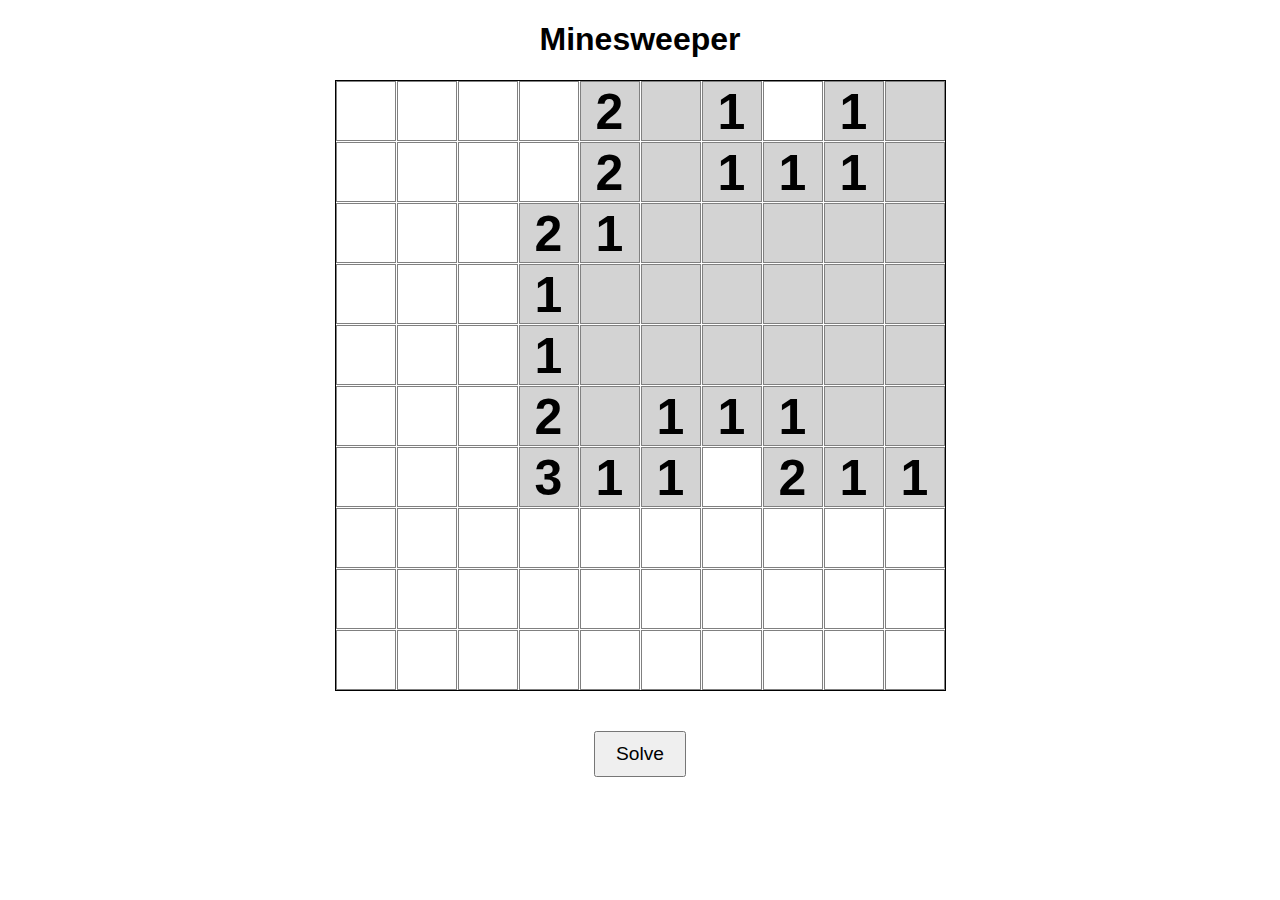
<file: Minesweeper-simple.html>
<!DOCTYPE html>
<html>
<head>
    <title>Minesweeper</title>
    <link rel="icon" type="image/x-icon" href="favicon.ico"> 
    <link rel="stylesheet" href="style.css">
</head>
<body>
    <h1>Minesweeper</h1>
    <div id="board"></div>
    <h2></h2>
    <button id="solveButton" style="padding: 10px 20px; font-size: 1.2em; margin-top: 20px;">Solve</button>
    <script src="script.js"></script>
</body>
</html>
</file>
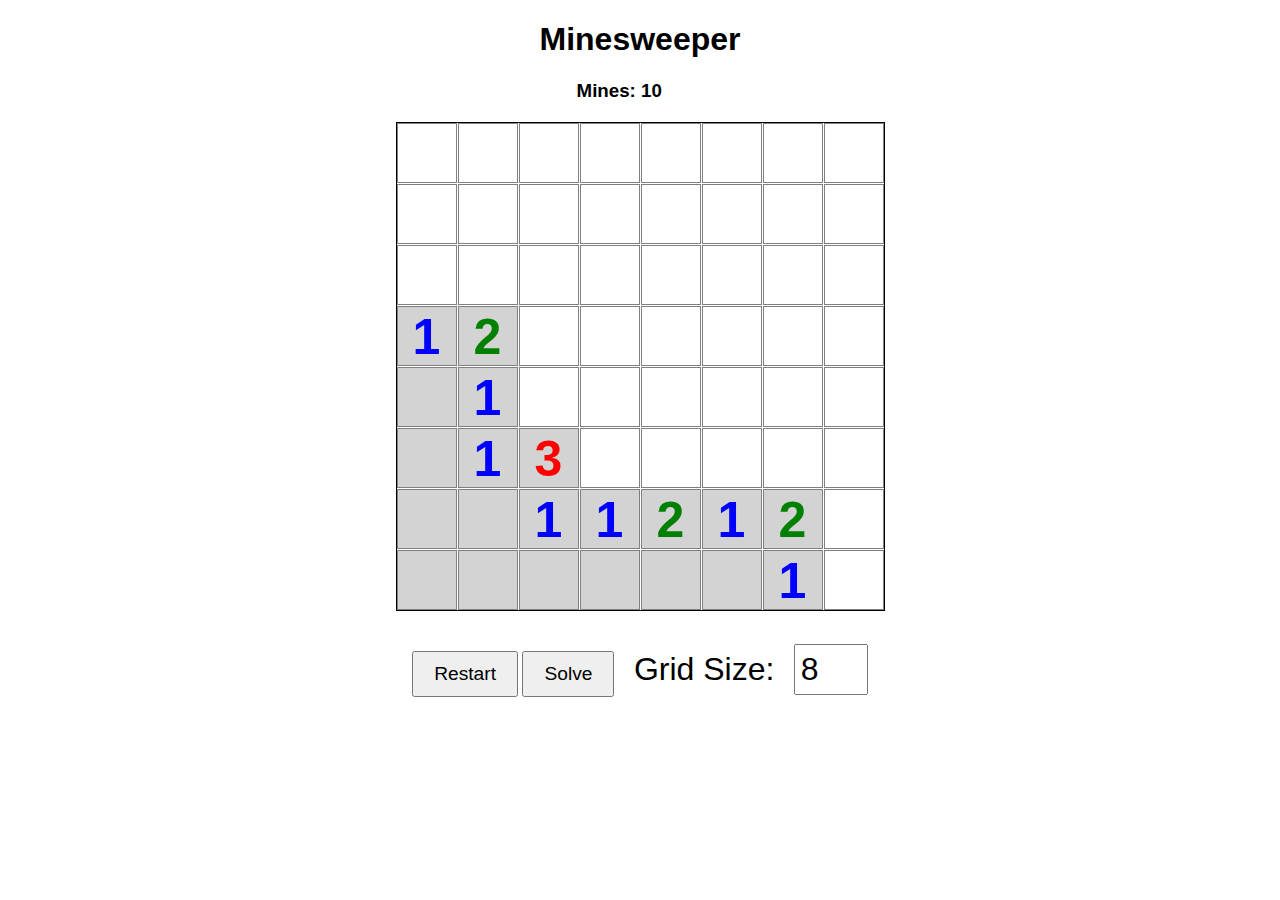
<file: Minesweeper.html>
<!DOCTYPE html>
<html>
<head>
    <title>Minesweeper</title>
    <style>
body {
    font-family: sans-serif;
    text-align: center;
    /* Prevent text selection and default touch actions */
    user-select: none;
    -webkit-user-select: none; /* For Safari */
    touch-action: manipulation;
    -webkit-touch-action: manipulation; /* For Safari */
    -webkit-touch-callout: none; /* iOS Safari specific: prevents a long-press from showing a callout bubble on links/images */
}

#board {

    border: 1px solid black;
    margin: 20px auto;
    
    /* Ensure border is included in width/height calculation */
    box-sizing: border-box;
    -webkit-box-sizing: border-box; /* For Safari */
}

/* Clearfix for the floated cells within the board */
#board::after {
    content: "";
    display: block;
    clear: both;
}

.cell {
    width: 60px;
    height: 60px;
    border: 1px solid gray;
    
    /* Use float to arrange cells in a grid-like manner */
    float: left;
    
    /* Create 1px gap using margins */
    margin-right: 1px;
    margin-bottom: 1px;

    /* Ensure border and margin are included in width/height calculation */
    box-sizing: border-box;
    -webkit-box-sizing: border-box; /* For Safari */

    text-align: center;
    /* Vertically center single-line text using line-height */
    line-height: 60px; /* Make line-height equal to cell height */
    font-size: 50px;
    font-weight: bold; /* Added from the JS suggested CSS */

    cursor: pointer;
    /* Prevent text selection and default touch actions on cells */
    user-select: none;
    -webkit-user-select: none; /* For Safari */
    touch-action: manipulation;
    -webkit-touch-action: manipulation; /* For Safari */
}

.revealed {
    background-color: lightgray;
    cursor: default;
}

.flagged {
    background-color: yellow;
    color: black;
}

.mine {
    background-color: red;
}

.hit-mine {
    background-color: darkred; /* Added from the JS suggested CSS */
    color: white; /* Added for hit mine text */
}

/* Number colors (standard Minesweeper) - these are generally well-supported */
/* Number colors (standard Minesweeper) - NEW METHOD */
.number-1 { color: blue; }
.number-2 { color: green; }
.number-3 { color: red; }
.number-4 { color: darkblue; }
.number-5 { color: darkred; }
.number-6 { color: teal; }
.number-7 { color: black; } /* Often very dark gray or black */
.number-8 { color: gray; }        
    </style>
</head>
<body>
    <h1>Minesweeper</h1>
    <h3 id="mineCount">Mines: <span id="minesRemaining"></span>&nbsp;&nbsp;&nbsp;&nbsp;&nbsp;&nbsp;&nbsp;&nbsp;<span id="gameOver"></span></h3>
    <div id="board"></div>
    <button id="restartButton" style="padding: 10px 20px; font-size: 1.2em; margin-top: 20px;">Restart</button>
    <button id="solveButton" style="padding: 10px 20px; font-size: 1.2em; margin-top: 20px;">Solve</button>
    <label for="gridSize" style="width: 60px; padding: 5px; font-size: 2em; margin-left: 10px;">Grid Size:</label>
    <input type="number" id="gridSize" value="8" min="5" max="20" style="width: 60px; padding: 5px; font-size: 2em; margin-left: 10px;">
    <script type="text/javascript">
const board = document.getElementById('board');

var gridSizeInput = document.getElementById('gridSize');
gridSizeInput.addEventListener('change', function() {
    startGame();
});

var mineLocations = [];
var flags = 0;
var gameover = false;
var minesRemainingDisplay = document.getElementById('minesRemaining');


// Touch event variables for flagging (long press)
var longPressTimer;
var touchStartX = 0;
var touchStartY = 0;
var longPressThreshold = 500; // milliseconds for a long press
var moveThreshold = 10; // pixels of movement to cancel long press

// Solver variables
var solverIntervalId = null; // To store the ID of the setInterval
var solverProgressMade = false; // Flag to track if the solver made progress in a pass
var solverIntervalTime = 0;
var width;
var actualMineCount;

// Create Board
function createBoard() {
    var boardWidth = 61 * width + 1;
    board.style.width = boardWidth + 'px';
    board.style.height = boardWidth + 'px';

    board.innerHTML = ''; // Clear existing cells if called multiple times (e.g., for reset)
    mineLocations = [];
    minesRemainingDisplay.innerText = actualMineCount;
    for (var i = 0; i < width; i++) {
        mineLocations[i] = [];
        for (var j = 0; j < width; j++) {
            mineLocations[i][j] = false; // Initialize all cells as non-mine
        }
    }

    // Generate random mine locations
    var mineCount = actualMineCount;
    while (mineCount > 0) {
        var x = Math.floor(Math.random() * width);
        var y = Math.floor(Math.random() * width);
        if (!mineLocations[x][y]) {
            mineLocations[x][y] = true;
            mineCount--;
        }
    }

    // mineLocations[5][1] = true;
    // mineLocations[5][4] = true;
    // mineLocations[5][5] = true;
    // mineLocations[5][8] = true;
    // mineLocations[4][8] = true;
    // mineLocations[2][7] = true;
    // mineLocations[2][9] = true;
    // mineLocations[0][8] = true;
    

    for (var i = 0; i < width; i++) {
        for (var j = 0; j < width; j++) {
            const cell = document.createElement('div');
            cell.classList.add('cell');
            cell.setAttribute('data-x', i);
            cell.setAttribute('data-y', j);
            board.appendChild(cell);

            if (j === width - 1) {
                cell.style.marginRight = '0px';
            }

            // --- Touch Event Handlers ---
            cell.addEventListener('touchstart', function(e) {
                if (gameover) return;
                e.preventDefault(); // Prevent default browser actions (zoom, scroll, context menu)
                touchStartX = e.touches[0].clientX;
                touchStartY = e.touches[0].clientY;
                var currentCell = this; // Capture 'this' (the cell)
                longPressTimer = setTimeout(function() {
                    flagCell(currentCell);
                    longPressTimer = null; // Clear timer once executed
                }, longPressThreshold);
            });

            cell.addEventListener('touchend', function(e) {
                if (gameover) return;
                if (longPressTimer) {
                    // If the long press timer is still active, it means it was a short tap
                    clearTimeout(longPressTimer);
                    longPressTimer = null;
                    // This is a short tap action
                    if (this.classList.contains('number-cell')) {
                        chordClick(parseInt(this.getAttribute('data-x')), parseInt(this.getAttribute('data-y')));
                    } else {
                        clickCell(this);
                    }
                }
                // If longPressTimer was null, it means longPressTimer executed (flagged) or was cleared by touchmove.
                // In either case, no short tap action should occur.
            });

            cell.addEventListener('touchmove', function(e) {
                if (gameover) return;
                // If a long press timer is active, check for significant movement
                if (longPressTimer) {
                    var currentX = e.touches[0].clientX;
                    var currentY = e.touches[0].clientY;
                    var distance = Math.sqrt(
                        Math.pow(currentX - touchStartX, 2) + Math.pow(currentY - touchStartY, 2)
                    );
                    if (distance > moveThreshold) { // Moved more than threshold pixels
                        clearTimeout(longPressTimer);
                        longPressTimer = null; // Cancel the long press
                    }
                }
            });

            // --- Mouse Event Handlers (for desktop/Firefox compatibility) ---
            cell.addEventListener('click', function(e) {
                if (gameover) return;
                // If a touch event just handled this, don't re-process for click
                // (This is a simplified check, a more robust one might use a flag)
                if (e.detail === 0) return; // 'e.detail' is 0 for synthetic clicks, non-zero for real clicks

                if (this.classList.contains('number-cell')) {
                    chordClick(parseInt(this.getAttribute('data-x')), parseInt(this.getAttribute('data-y')));
                } else {
                    clickCell(this);
                }
            });

            cell.addEventListener('contextmenu', function(e) {
                e.preventDefault(); // Prevent browser's context menu
                if (gameover) return;
                flagCell(this);
            });
            // --- End Event Handlers ---
        }
    }
}

// Flag Cell
function flagCell(cell) {
    if (gameover) return;
    if (cell.classList.contains('revealed')) return;

    if (cell.innerText === '*') {
        cell.innerText = '';
        cell.classList.remove('flagged');
        flags--;
        minesRemainingDisplay.innerText = actualMineCount - flags;
    } else if (flags < actualMineCount) {
        cell.innerText = '*';
        cell.classList.add('flagged');
        flags++;
        minesRemainingDisplay.innerText = actualMineCount - flags;
    }
    checkWin();
}


// Click on Cell
function clickCell(cell) {
    if (gameover) return;
    if (cell.classList.contains('revealed') || cell.innerText === '*') return; // Already revealed or flagged

    var x = parseInt(cell.getAttribute('data-x'));
    var y = parseInt(cell.getAttribute('data-y'));

    if (mineLocations[x][y]) {
        gameOver(cell);
    } else {
        var count = countAdjacentMines(x, y);
        cell.classList.add('revealed');
        if (count > 0) {
            cell.innerText = count;
            // Add a class specifically for the number
            cell.classList.add('number-cell'); // Keep this for general number styling if needed
            cell.classList.add('number-' + count); // <-- THIS IS THE KEY CHANGE
            checkWin();
        } else {
            revealAdjacentCells(x, y); // Only reveal adjacent if count is 0
            checkWin();
        }
    }
}

// Count Adjacent Mines
function countAdjacentMines(x, y) {
    var count = 0;
    for (var i = -1; i <= 1; i++) {
        for (var j = -1; j <= 1; j++) {
            if (i === 0 && j === 0) continue;
            var newX = x + i;
            var newY = y + j;
            if (newX >= 0 && newX < width && newY >= 0 && newY < width) {
                if (mineLocations[newX][newY]) {
                    count++;
                }
            }
        }
    }
    return count;
}

// Reveal Adjacent Cells (Flood Fill from 0-count cell)
function revealAdjacentCells(x, y) {
    if (gameover) return; // Important to stop recursion if game ends

    for (var i = -1; i <= 1; i++) {
        for (var j = -1; j <= 1; j++) {
            // This is crucial: don't click the original cell again.
            if (i === 0 && j === 0) continue;

            var newX = x + i;
            var newY = y + j;

            if (newX >= 0 && newX < width && newY >= 0 && newY < width) {
                var adjacentCell = document.querySelector('[data-x="'+newX+'"][data-y="'+newY+'"]');
                if (adjacentCell && !adjacentCell.classList.contains('revealed') && adjacentCell.innerText !== '*') {
                    clickCell(adjacentCell); // Recursively click unrevealed, unflagged neighbors
                }
            }
        }
    }
}

// Chord Click (clicking a revealed number cell)
function chordClick(x, y) {
    if (gameover) return;

    var clickedCell = document.querySelector('[data-x="'+x+'"][data-y="'+y+'"]');
    if (!clickedCell || !clickedCell.classList.contains('number-cell')) {
        return; // Should only be called on revealed number cells
    }

    var expectedMineCount = parseInt(clickedCell.innerText);
    var actualFlagCount = 0;
    var unrevealedNeighbors = []; // To store neighbors to reveal/check

    for (var i = -1; i <= 1; i++) {
        for (var j = -1; j <= 1; j++) {
            if (i === 0 && j === 0) continue; // Don't check the cell itself
            var newX = x + i;
            var newY = y + j;
            if (newX >= 0 && newX < width && newY >= 0 && newY < width) {
                var neighborCell = document.querySelector('[data-x="'+newX+'"][data-y="'+newY+'"]');
                if (neighborCell) {
                    if (neighborCell.innerText === '*') { // Check if flagged
                        actualFlagCount++;
                    }
                    if (!neighborCell.classList.contains('revealed')) {
                        unrevealedNeighbors.push(neighborCell);
                    }
                }
            }
        }
    }

    if (actualFlagCount === expectedMineCount) {
        // If the number of flags matches the number on the cell,
        // attempt to reveal all unrevealed, unflagged neighbors.
        // This can lead to game over if you mis-flagged.
        // Replaced forEach with a standard for loop
        for (var k = 0; k < unrevealedNeighbors.length; k++) {
            var neighborCell = unrevealedNeighbors[k];
            if (gameover) return; // Stop if game ends during the chord click
            if (neighborCell.innerText !== '*') { // If not flagged
                var nx = parseInt(neighborCell.getAttribute('data-x'));
                var ny = parseInt(neighborCell.getAttribute('data-y'));
                if (mineLocations[nx][ny]) {
                    // If you reveal an unflagged mine during a chord click, it's game over
                    gameOver(neighborCell);
                } else {
                    clickCell(neighborCell);
                }
            }
        }
    }
    // If flag counts don't match, do nothing (standard Minesweeper behavior).
}


// Game Over
function gameOver(hitCell) {
    gameover = true;
    var cells = document.querySelectorAll('.cell');
    // Replaced forEach with a standard for loop
    for (var i = 0; i < cells.length; i++) {
        var c = cells[i];
        var x = parseInt(c.getAttribute('data-x'));
        var y = parseInt(c.getAttribute('data-y'));
        if (mineLocations[x][y]) {
            c.classList.add('mine');
            c.innerText = "*"; // Show all mines
        }
        c.style.pointerEvents = 'none'; // Disable further clicks
    }
    if (hitCell) {
        hitCell.classList.add('hit-mine'); // Highlight the mine that was hit
    }

    var cell = document.getElementById('gameOver');
    if (cell) {
        cell.innerText = 'Game Over!'; // Update the header to indicate game over
    }

}

// Check for Win
function checkWin() {
    var cells = document.querySelectorAll('.cell');
    var revealedCount = 0;
    var nonMineCount = 0;

    for (var i = 0; i < width; i++) {
        for (var j = 0; j < width; j++) {
            if (!mineLocations[i][j]) {
                nonMineCount++;
            }
        }
    }

    // Replaced forEach with a standard for loop
    for (var i = 0; i < cells.length; i++) {
        var cell = cells[i];
        if (cell.classList.contains('revealed')) {
            revealedCount++;
        }
    }

    if (revealedCount === nonMineCount) {
        gameover = true;
        // Replaced forEach with a standard for loop
        for (var i = 0; i < cells.length; i++) {
            var c = cells[i];
            c.style.pointerEvents = 'none'; // Disable further clicks
        }

        // Show all mines that were not flagged
        for (var i = 0; i < width; i++) {
            for (var j = 0; j < width; j++) {
                var cell = document.querySelector('[data-x="'+i+'"][data-y="'+j+'"]');
                if (mineLocations[i][j] && !cell.classList.contains('flagged')) {
                    cell.innerText = '*'; // Show all mines
                }
            }
        }

        minesRemainingDisplay.innerText = 0;

        var cell = document.getElementById('gameOver');
        if (cell) {
            cell.innerText = 'You Win!'; // Update the header to indicate win
        }
    }
}

// New helper function to get neighbors and their types (visible state only)
// This function is crucial for the "no-cheating" aspect, as it only reads cell attributes/classes/innerText
function getNeighborInfo(x, y) {
    var neighbors = {
        total: 0,
        revealed: [],
        flagged: [],
        hidden: [], // Unrevealed AND unflagged
        allUnknown: [] // All unrevealed, including flagged ones
    };

    for (var i = -1; i <= 1; i++) {
        for (var j = -1; j <= 1; j++) {
            if (i === 0 && j === 0) continue; // Skip the cell itself
            var newX = x + i;
            var newY = y + j;

            if (newX >= 0 && newX < width && newY >= 0 && newY < width) {
                neighbors.total++;
                var neighborCell = document.querySelector('[data-x="'+newX+'"][data-y="'+newY+'"]');
                if (neighborCell) {
                    if (neighborCell.classList.contains('revealed')) {
                        neighbors.revealed.push(neighborCell);
                    } else { // Not revealed
                        neighbors.allUnknown.push(neighborCell); // Add to all unknown, regardless of flag
                        if (neighborCell.innerText === '*') {
                            neighbors.flagged.push(neighborCell);
                        } else {
                            neighbors.hidden.push(neighborCell); // Only truly unrevealed and unflagged
                        }
                    }
                }
            }
        }
    }
    return neighbors;
}

// Helper to check if setB is a subset of setA (based on cell element references)
function isSubset(setA, setB) {
    if (setB.length === 0) return true; // An empty set is always a subset
    if (setA.length < setB.length) return false; // A larger set cannot be a subset of a smaller one

    for (var i = 0; i < setB.length; i++) {
        var found = false;
        for (var j = 0; j < setA.length; j++) {
            if (setB[i] === setA[j]) { // Check if elements are the same reference
                found = true;
                break;
            }
        }
        if (!found) return false;
    }
    return true;
}

// Helper to get the difference set (elements in setA but not in setB)
function getDifference(setA, setB) {
    var diff = [];
    for (var i = 0; i < setA.length; i++) {
        var elementA = setA[i];
        var foundInB = false;
        for (var j = 0; j < setB.length; j++) {
            if (elementA === setB[j]) {
                foundInB = true;
                break;
            }
        }
        if (!foundInB) {
            diff.push(elementA);
        }
    }
    return diff;
}

// --- Solver Functions ---
// Performs one step of the solving process based ONLY on visible board state
function solveStep() {
    if (gameover) {
        stopSolver();
        return;
    }

    // Flag to track if any progress was made in this iteration (deduction or guess)
    solverProgressMade = false;

    // PHASE 1: Apply Basic Deduction Rules (Rule 1 & Rule 2)
    // These rules look at a single revealed number cell to deduce safe spots or mines.
    var cells = document.querySelectorAll('.cell'); // Get all cells once for efficiency
    for (var k = 0; k < cells.length; k++) {
        var cell = cells[k];
        // Only process revealed number cells
        if (cell.classList.contains('number-cell')) {
            var x = parseInt(cell.getAttribute('data-x'));
            var y = parseInt(cell.getAttribute('data-y'));
            var cellNumber = parseInt(cell.innerText);

            var info = getNeighborInfo(x, y); // Get visible info about neighbors

            // RULE 2: Reveal Safe Cells (Number of flags equals cell value)
            // If the number of flagged neighbors is exactly equal to the cell's number,
            // then all other unrevealed (unflagged) neighbors MUST be safe.
            if (info.flagged.length === cellNumber && info.hidden.length > 0) {
                for (var n = 0; n < info.hidden.length; n++) {
                    var safeCell = info.hidden[n];
                    // Ensure we don't click already revealed cells or flagged cells
                    if (!safeCell.classList.contains('revealed') && safeCell.innerText !== '*') {
                        clickCell(safeCell); // Click the safe cell
                        solverProgressMade = true;
                        return; // Action taken, re-evaluate board on next interval
                    }
                }
            }

            // RULE 1: Flag Mines (All unrevealed/unflagged neighbors must be mines)
            // If the total number of unknown cells (flagged + unrevealed/unflagged)
            // equals the cell's number, then all unrevealed (unflagged) neighbors MUST be mines.
            else if (info.flagged.length + info.hidden.length === cellNumber && info.hidden.length > 0) {
                for (var n = 0; n < info.hidden.length; n++) {
                    var mineCandidate = info.hidden[n];
                    // Ensure we don't flag already flagged cells
                    if (mineCandidate.innerText !== '*') {
                        flagCell(mineCandidate); // Flag the mine
                        solverProgressMade = true;
                        return; // Action taken, re-evaluate board on next interval
                    }
                }
            }
        }
    }


    // PHASE 2: Apply Advanced Subset/Overlap Patterns (e.g., A-B pattern)
    // This phase looks at relationships between two adjacent revealed number cells.
    // It's more computationally intensive, so it runs after basic rules.
    if (!solverProgressMade) { // Only proceed to advanced if basic rules didn't make progress
        for (var k = 0; k < cells.length; k++) {
            var cellA = cells[k];
            if (cellA.classList.contains('number-cell')) {
                var xA = parseInt(cellA.getAttribute('data-x'));
                var yA = parseInt(cellA.getAttribute('data-y'));
                var numA = parseInt(cellA.innerText);
                var infoA = getNeighborInfo(xA, yA); // Neighbors of cellA

                // Iterate through neighbors of cellA to find another revealed number cell (cellB)
                //for (var i = -1; i <= 1; i++) {
                for (var i = -2; i <= 2; i++) {
                    //for (var j = -1; j <= 1; j++) {
                    for (var j = -2; j <= 2; j++) {
                        if (i === 0 && j === 0) continue; // Skip self

                        var xB = xA + i;
                        var yB = yA + j;

                        if (xB >= 0 && xB < width && yB >= 0 && yB < width) {
                            var cellB = document.querySelector('[data-x="'+xB+'"][data-y="'+yB+'"]');

                            // Only consider pairs of adjacent revealed number cells
                            if (cellB && cellB.classList.contains('number-cell')) {
                                var numB = parseInt(cellB.innerText);
                                var infoB = getNeighborInfo(xB, yB); // Neighbors of cellB

                                // Calculate the "remaining mines" for each cell after accounting for flags
                                var minesA_needed = numA - infoA.flagged.length;
                                var minesB_needed = numB - infoB.flagged.length;

                                // --- Subset Rule for Flagging Mines (A-B = M mines) ---
                                // If infoB.hidden (B's unrevealed/unflagged neighbors) is a subset of infoA.hidden (A's unrevealed/unflagged neighbors),
                                // AND the difference in needed mines (minesA_needed - minesB_needed) equals the number of cells
                                // unique to A's hidden neighbors (infoA.hidden - infoB.hidden),
                                // THEN those unique cells MUST be mines.
                                //if (isSubset(infoA.hidden, infoB.hidden) && infoB.hidden.length > 0) {
                                if (infoB.hidden.length > 0) {
                                    var Ua_minus_Ub = getDifference(infoA.hidden, infoB.hidden); // Cells in infoA.hidden but not infoB.hidden

                                    if (Ua_minus_Ub.length > 0) { // There are unique cells in A's hidden set
                                        if (minesA_needed - minesB_needed === Ua_minus_Ub.length) {
                                            // The unique cells in Ua_minus_Ub must be mines
                                            for (var n = 0; n < Ua_minus_Ub.length; n++) {
                                                var mineCandidate = Ua_minus_Ub[n];
                                                if (mineCandidate.innerText !== '*') { // Avoid re-flagging
                                                    flagCell(mineCandidate);
                                                    solverProgressMade = true;
                                                    return; // Action taken, re-evaluate board
                                                }
                                            }
                                        }
                                    }
                                }

                                // --- Subset Rule for Revealing Safe Cells (A-B = 0 mines) ---
                                // If infoA.hidden (A's unrevealed/unflagged neighbors) is a subset of infoB.hidden (B's unrevealed/unflagged neighbors),
                                // AND the difference in needed mines (minesB_needed - minesA_needed) is ZERO,
                                // THEN the cells unique to B's hidden neighbors (infoB.hidden - infoA.hidden) MUST be safe.
                                if (isSubset(infoB.hidden, infoA.hidden) && infoA.hidden.length > 0) {
                                    var Ub_minus_Ua = getDifference(infoB.hidden, infoA.hidden); // Cells in infoB.hidden but not infoA.hidden

                                    if (Ub_minus_Ua.length > 0) { // There are unique cells in B's hidden set
                                        if (minesB_needed - minesA_needed === 0) {
                                            // The unique cells in Ub_minus_Ua must be safe
                                            for (var n = 0; n < Ub_minus_Ua.length; n++) {
                                                var safeCell = Ub_minus_Ua[n];
                                                if (!safeCell.classList.contains('revealed') && safeCell.innerText !== '*') { // Avoid re-clicking/flagged
                                                    clickCell(safeCell);
                                                    solverProgressMade = true;
                                                    return; // Action taken, re-evaluate board
                                                }
                                            }
                                        }
                                    }
                                }
                            }
                        }
                    }
                }
            }
        }
    }


    // PHASE 3: Guess if no logical deductions were made in Phase 1 or 2
    if (false && !solverProgressMade) {
        var unrevealedCells = [];
        for (var i = 0; i < width; i++) {
            for (var j = 0; j < width; j++) {
                var cell = document.querySelector('[data-x="'+i+'"][data-y="'+j+'"]');
                // Only consider truly unrevealed and unflagged cells for guessing
                if (cell && !cell.classList.contains('revealed') && cell.innerText !== '*') {
                    unrevealedCells.push(cell);
                }
            }
        }

        if (unrevealedCells.length > 0) {
            // Smart guessing heuristic: Try to click a cell that has the fewest *total unknown* neighbors.
            // This attempts to reduce the risk of hitting a mine by choosing cells with fewer "potential" mines around them.
            var bestGuessCell = null;
            var minUnknownNeighbors = Infinity; // Initialize with a very high number

            for (var i = 0; i < unrevealedCells.length; i++) {
                var guessCell = unrevealedCells[i];
                var gx = parseInt(guessCell.getAttribute('data-x'));
                var gy = parseInt(guessCell.getAttribute('data-y'));
                var guessInfo = getNeighborInfo(gx, gy);

                // We want to minimize the number of `allUnknown` neighbors (which includes flagged ones)
                // because this is a rough proxy for how many potential mines are directly adjacent.
                if (guessInfo.allUnknown.length < minUnknownNeighbors) {
                     minUnknownNeighbors = guessInfo.allUnknown.length;
                     bestGuessCell = guessCell;
                }
            }

            if(bestGuessCell) {
                clickCell(bestGuessCell);
                solverProgressMade = true; // A guess, even if it leads to game over, counts as progress for this step
            }
        } else {
            // No more unrevealed, unflagged cells. Game is likely won or stuck.
            stopSolver();
        }
    }

    // If after all phases (basic, advanced, and guess), no progress was made, stop the solver.
    // This typically means the board is fully cleared or impossible to solve further logically.
    if (!solverProgressMade) {
        stopSolver();
    }
}

// Start Game
function startGame() {
    // Reset game state for a new game
    gameover = false;

    width = parseInt(gridSizeInput.value);
    actualMineCount = Math.floor(width*width/6.4);

    var cell = document.getElementById('gameOver');
    if (cell) {
        cell.innerText = '' // Update the header to indicate win
    }

    flags = 0;
    createBoard(); // Recreate board with new mine locations

    // Ensure the first clicked cell is empty and has no adjacent mines
    var x, y, count;
    do {
        x = Math.floor(Math.random() * width);
        y = Math.floor(Math.random() * width);
        count = countAdjacentMines(x, y);
    } while (mineLocations[x][y] || count > 0);

    var cell = document.querySelector('[data-x="'+x+'"][data-y="'+y+'"]');
    //cell = document.querySelector('[data-x="'+0+'"][data-y="'+0+'"]');
    clickCell(cell);
}


// Starts the solver
function startSolver() {
    if (solverIntervalId) return; // Already running
    solverIntervalId = setInterval(solveStep, solverIntervalTime); // Click every 1 second
    document.getElementById('solveButton').innerText = 'Stop Solving';
}

// Stops the solver
function stopSolver() {
    if (solverIntervalId) {
        clearInterval(solverIntervalId);
        solverIntervalId = null;
        document.getElementById('solveButton').innerText = 'Solve';
    }
}

// Initial game setup
startGame(); // Call startGame instead of createBoard directly to ensure initial empty click

// Event listener for the Solve button
document.addEventListener('DOMContentLoaded', function() {
    var solveButton = document.getElementById('solveButton');
    if (solveButton) {
        solveButton.addEventListener('click', function() {
            if (solverIntervalId) {
                // If solver is running, stop it
                stopSolver();
            } else {
                // If game is over or solved, start a new game first
                // if (gameover) {
                //     startGame();
                // }
                // Then start the solver
                startSolver();
            }
        });
    }

    var restartButton = document.getElementById('restartButton');
    if (restartButton) {
        restartButton.addEventListener('click', function() {
            if (solverIntervalId) {
                // If solver is running, stop it
                stopSolver();
            }
            
            startGame();
        });
    }    
});
    </script>
</body>
</html>
</file>
<file: style.css>
body {
    font-family: sans-serif;
    text-align: center;
    /* Prevent text selection and default touch actions */
    user-select: none;
    -webkit-user-select: none; /* For Safari */
    touch-action: manipulation;
    -webkit-touch-action: manipulation; /* For Safari */
    -webkit-touch-callout: none; /* iOS Safari specific: prevents a long-press from showing a callout bubble on links/images */
}

#board {
    /* Revert to older layout method like float */
    /* Calculate width: 10 cells * 60px + 9 gaps * 1px + 2 * 1px board border */
    width: 611px; /* (10*60) + (9*1) + (2*1) */
    height: 611px; /* Ensure height matches width for a square board with floats */

    border: 1px solid black;
    margin: 20px auto;
    
    /* Ensure border is included in width/height calculation */
    box-sizing: border-box;
    -webkit-box-sizing: border-box; /* For Safari */
}

/* Clearfix for the floated cells within the board */
#board::after {
    content: "";
    display: block;
    clear: both;
}

.cell {
    width: 60px;
    height: 60px;
    border: 1px solid gray;
    
    /* Use float to arrange cells in a grid-like manner */
    float: left;
    
    /* Create 1px gap using margins */
    margin-right: 1px;
    margin-bottom: 1px;

    /* Ensure border and margin are included in width/height calculation */
    box-sizing: border-box;
    -webkit-box-sizing: border-box; /* For Safari */

    text-align: center;
    /* Vertically center single-line text using line-height */
    line-height: 60px; /* Make line-height equal to cell height */
    font-size: 50px;
    font-weight: bold; /* Added from the JS suggested CSS */

    cursor: pointer;
    /* Prevent text selection and default touch actions on cells */
    user-select: none;
    -webkit-user-select: none; /* For Safari */
    touch-action: manipulation;
    -webkit-touch-action: manipulation; /* For Safari */
}

/* Remove margin-right for cells in the last column */
#board .cell:nth-child(10n) {
    margin-right: 0;
}

/* You might want to remove margin-bottom for cells in the last row as well,
   but for 10x10 and fixed board height, it's often not strictly necessary
   unless you want the board to dynamically shrink without the bottom margin.
   If needed, this targets the last 10 cells:
   #board .cell:nth-last-child(-n + 10) {
       margin-bottom: 0;
   }
   Note: :nth-last-child might have limited support on very old Safari.
*/


.revealed {
    background-color: lightgray;
    cursor: default;
}

.flagged {
    background-color: yellow;
    color: black;
}

.mine {
    background-color: red;
}

.hit-mine {
    background-color: darkred; /* Added from the JS suggested CSS */
    color: white; /* Added for hit mine text */
}

/* Number colors (standard Minesweeper) - these are generally well-supported */
.cell[data-x][data-y][class*="number-cell"][innerText="1"] { color: blue; }
.cell[data-x][data-y][class*="number-cell"][innerText="2"] { color: green; }
.cell[data-x][data-y][class*="number-cell"][innerText="3"] { color: red; }
.cell[data-x][data-y][class*="number-cell"][innerText="4"] { color: darkblue; }
.cell[data-x][data-y][class*="number-cell"][innerText="5"] { color: darkred; }
.cell[data-x][data-y][class*="number-cell"][innerText="6"] { color: teal; }
.cell[data-x][data-y][class*="number-cell"][innerText="7"] { color: black; }
.cell[data-x][data-y][class*="number-cell"][innerText="8"] { color: gray; }
</file>
